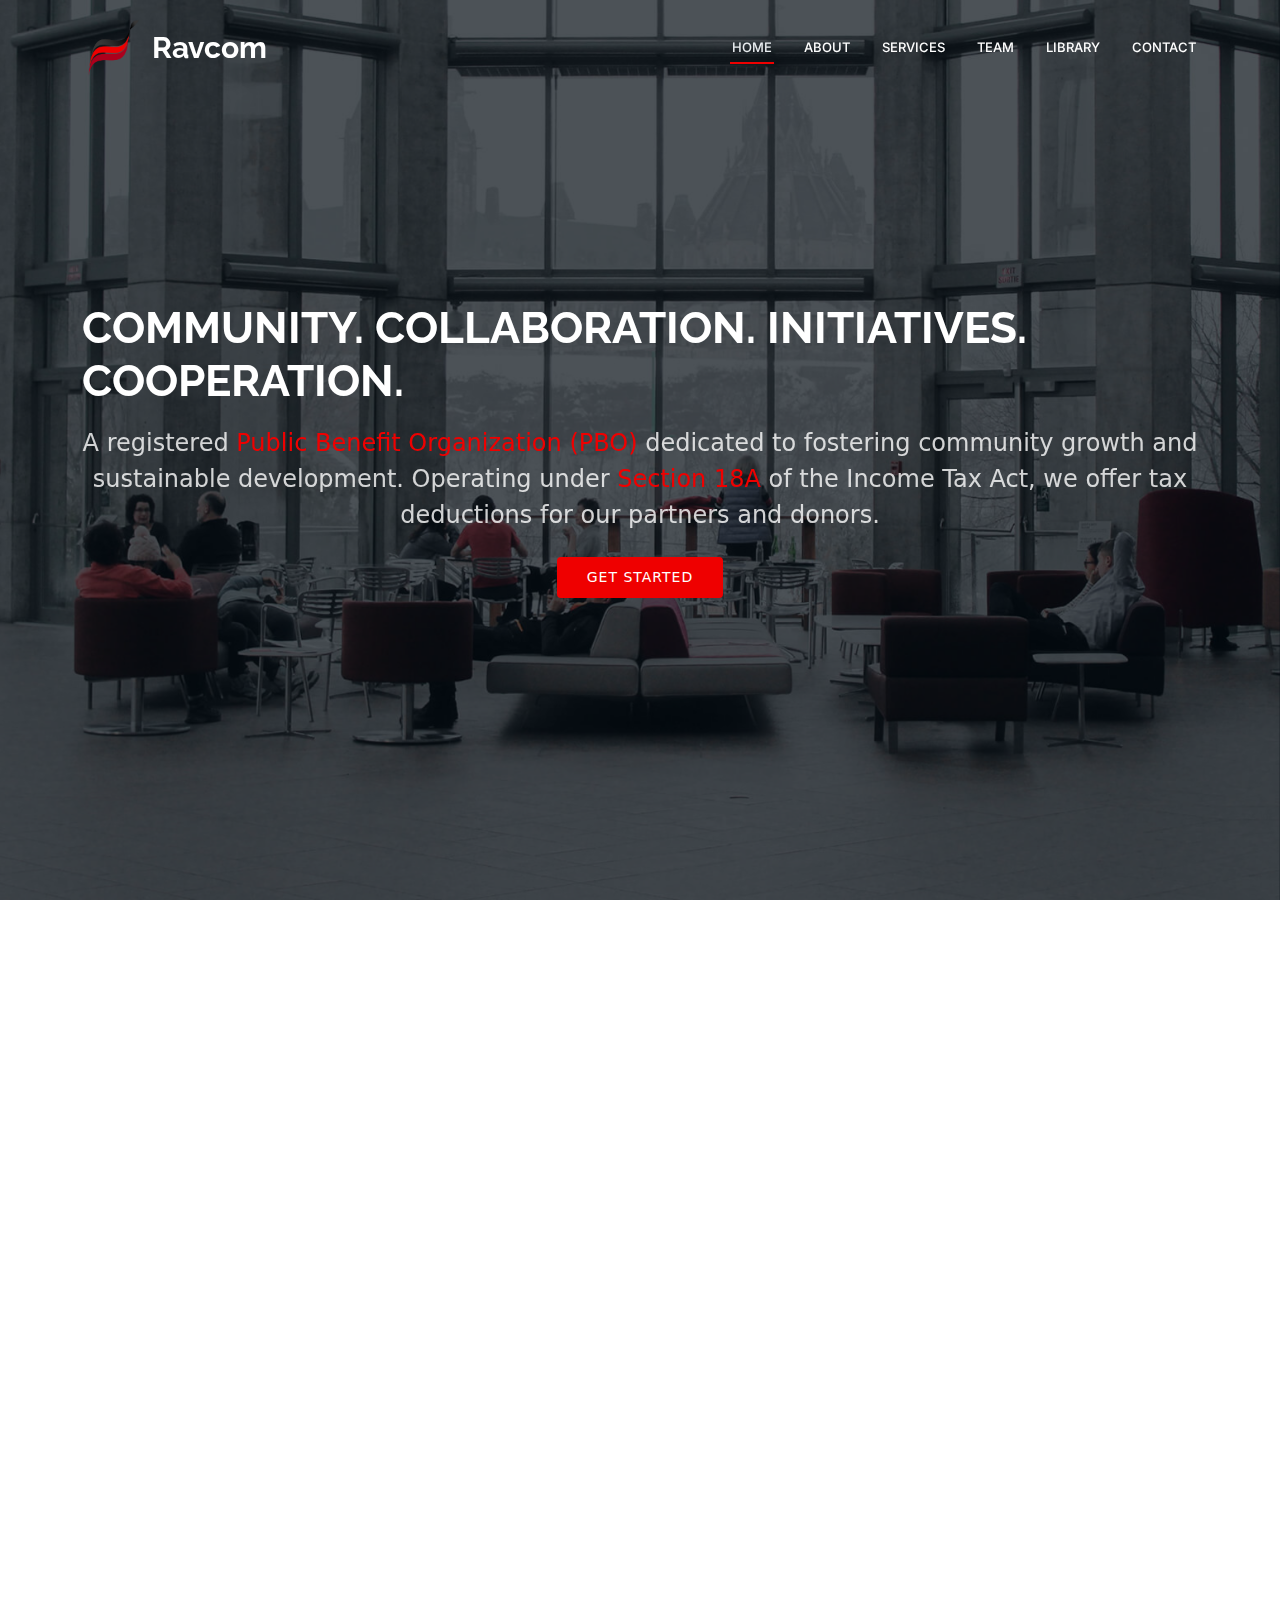
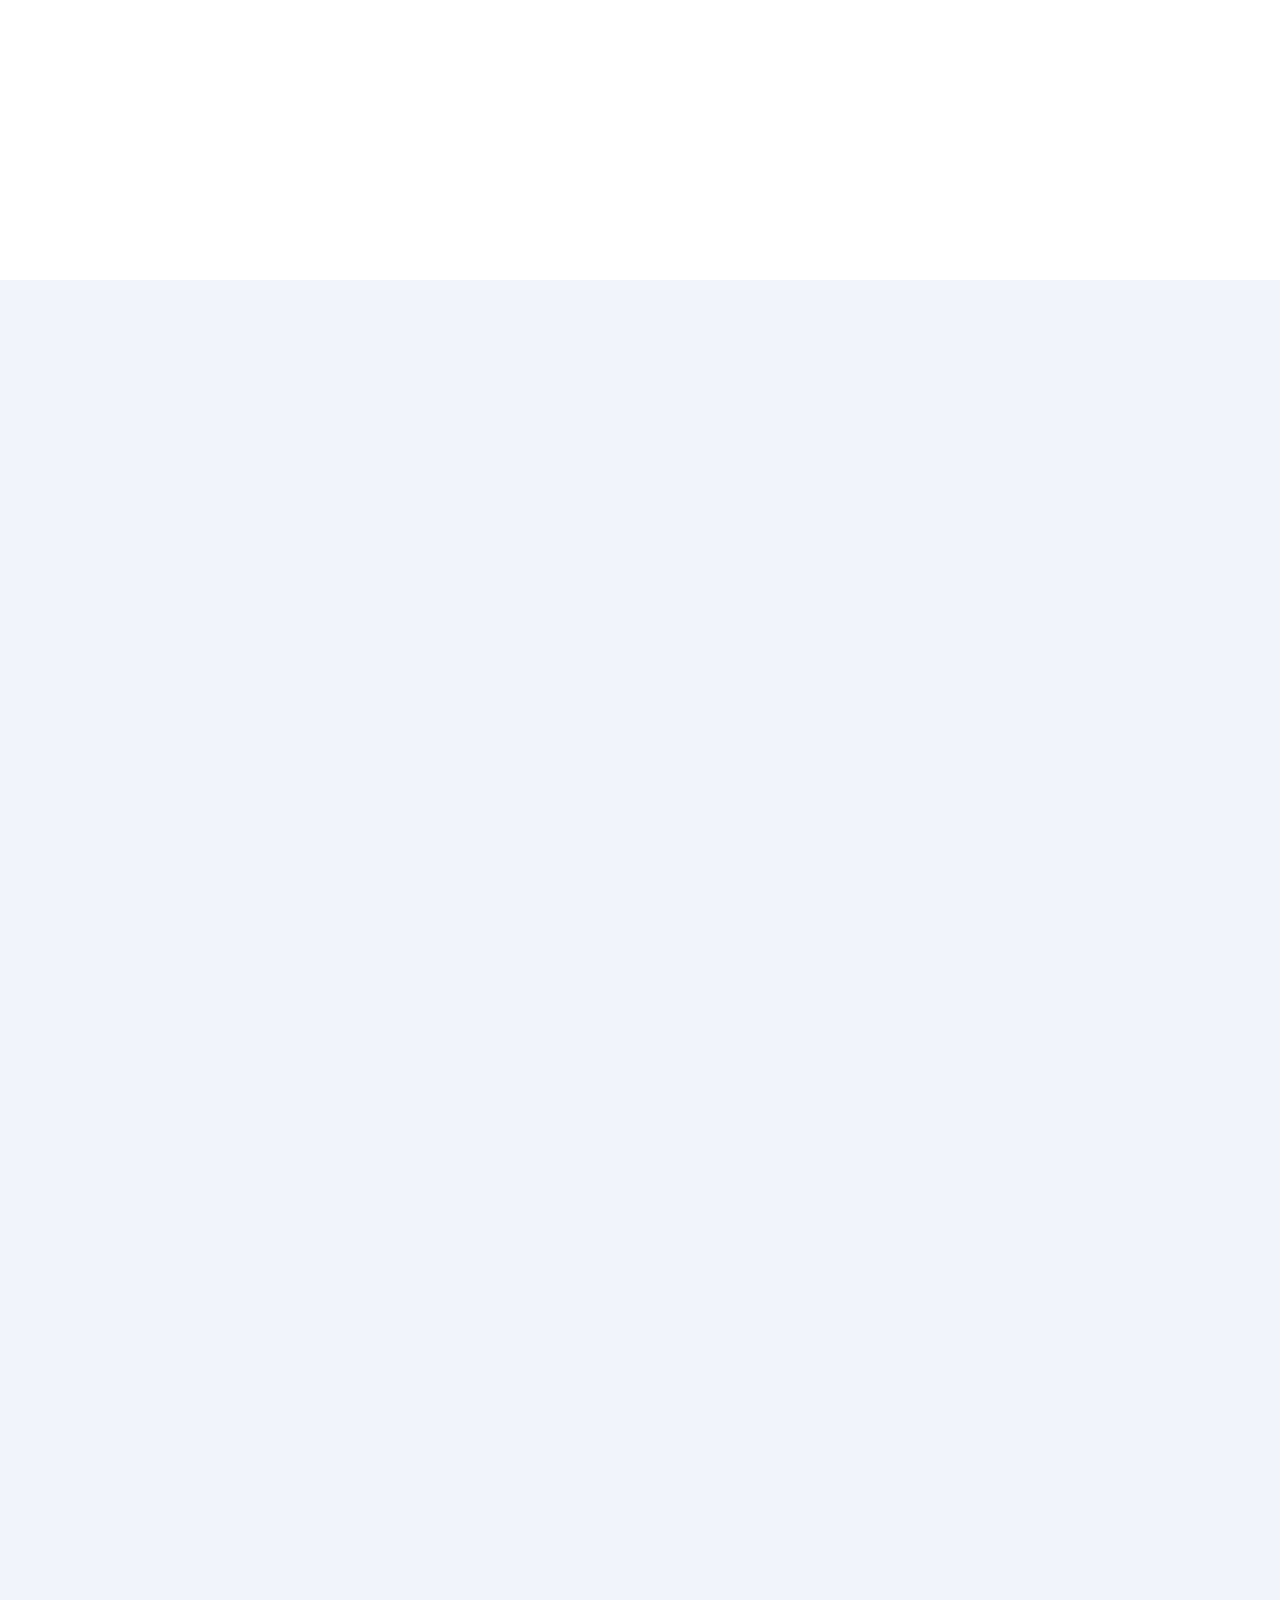
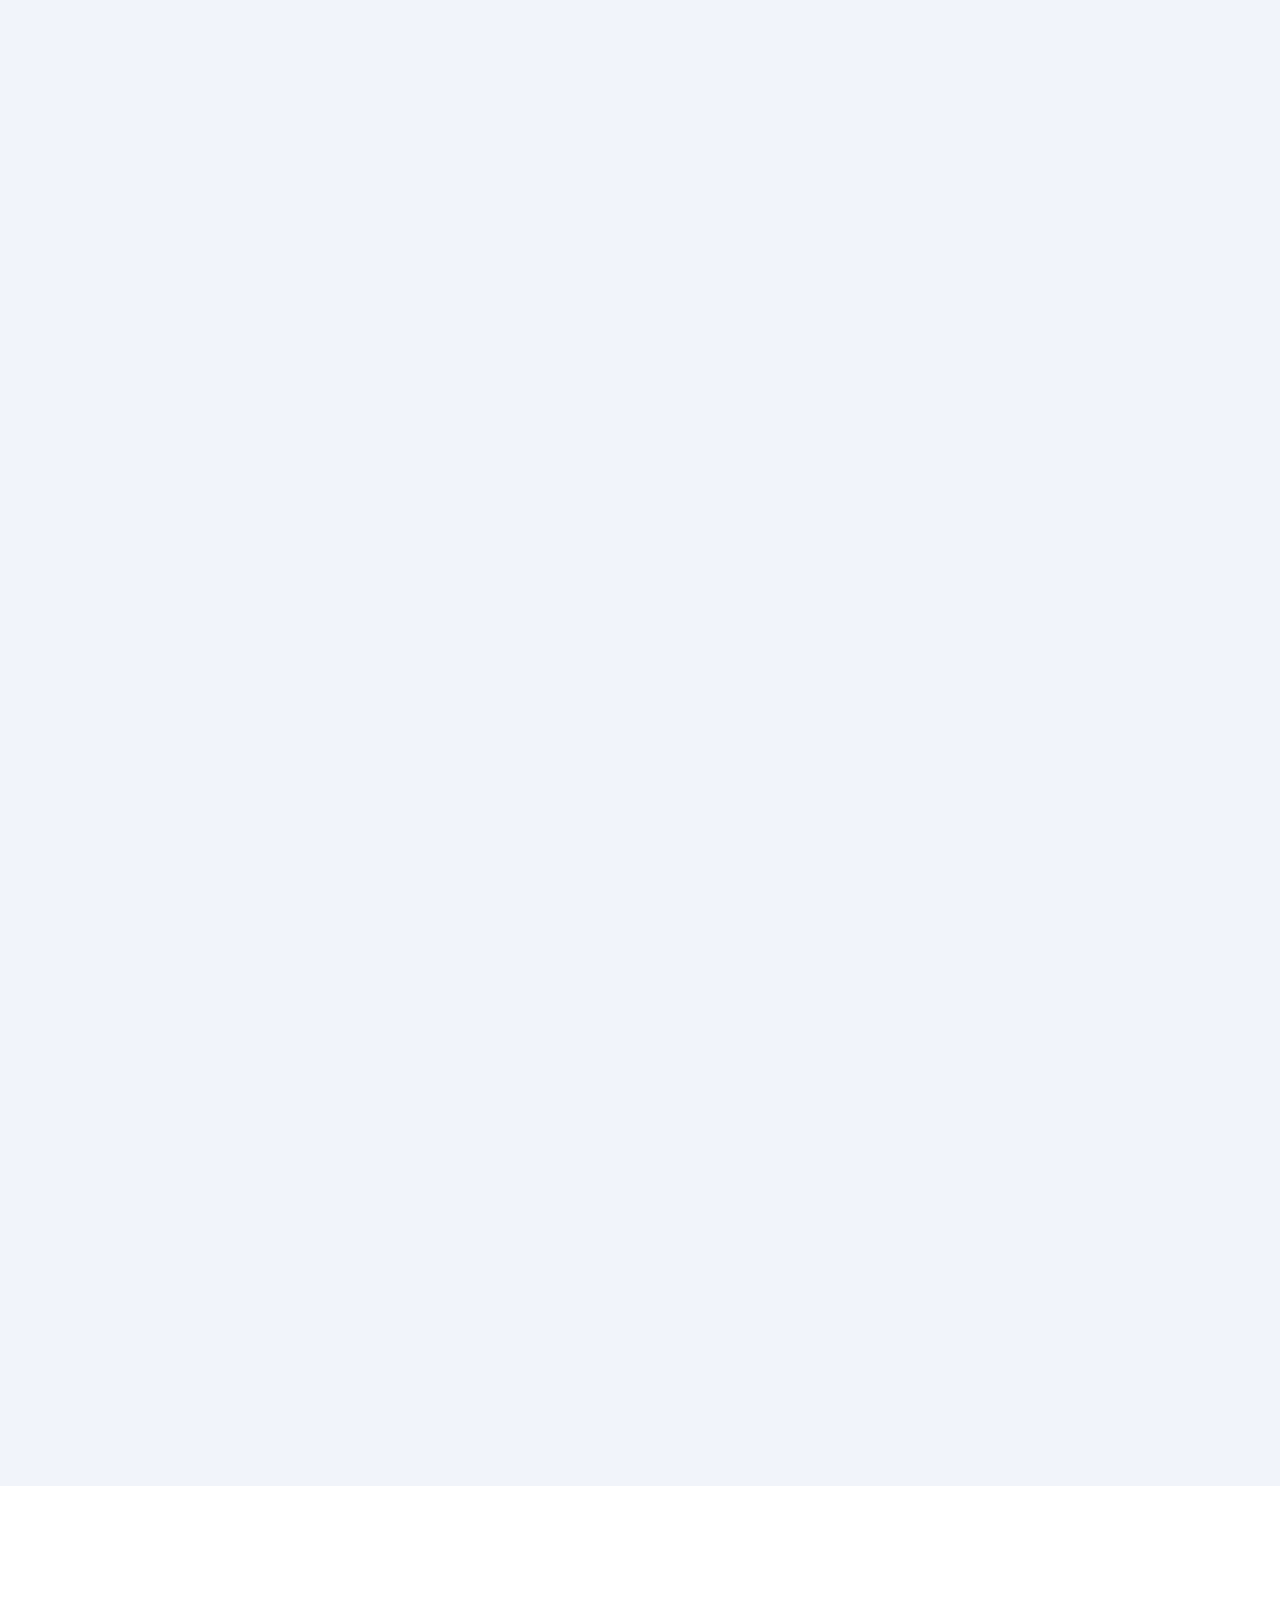
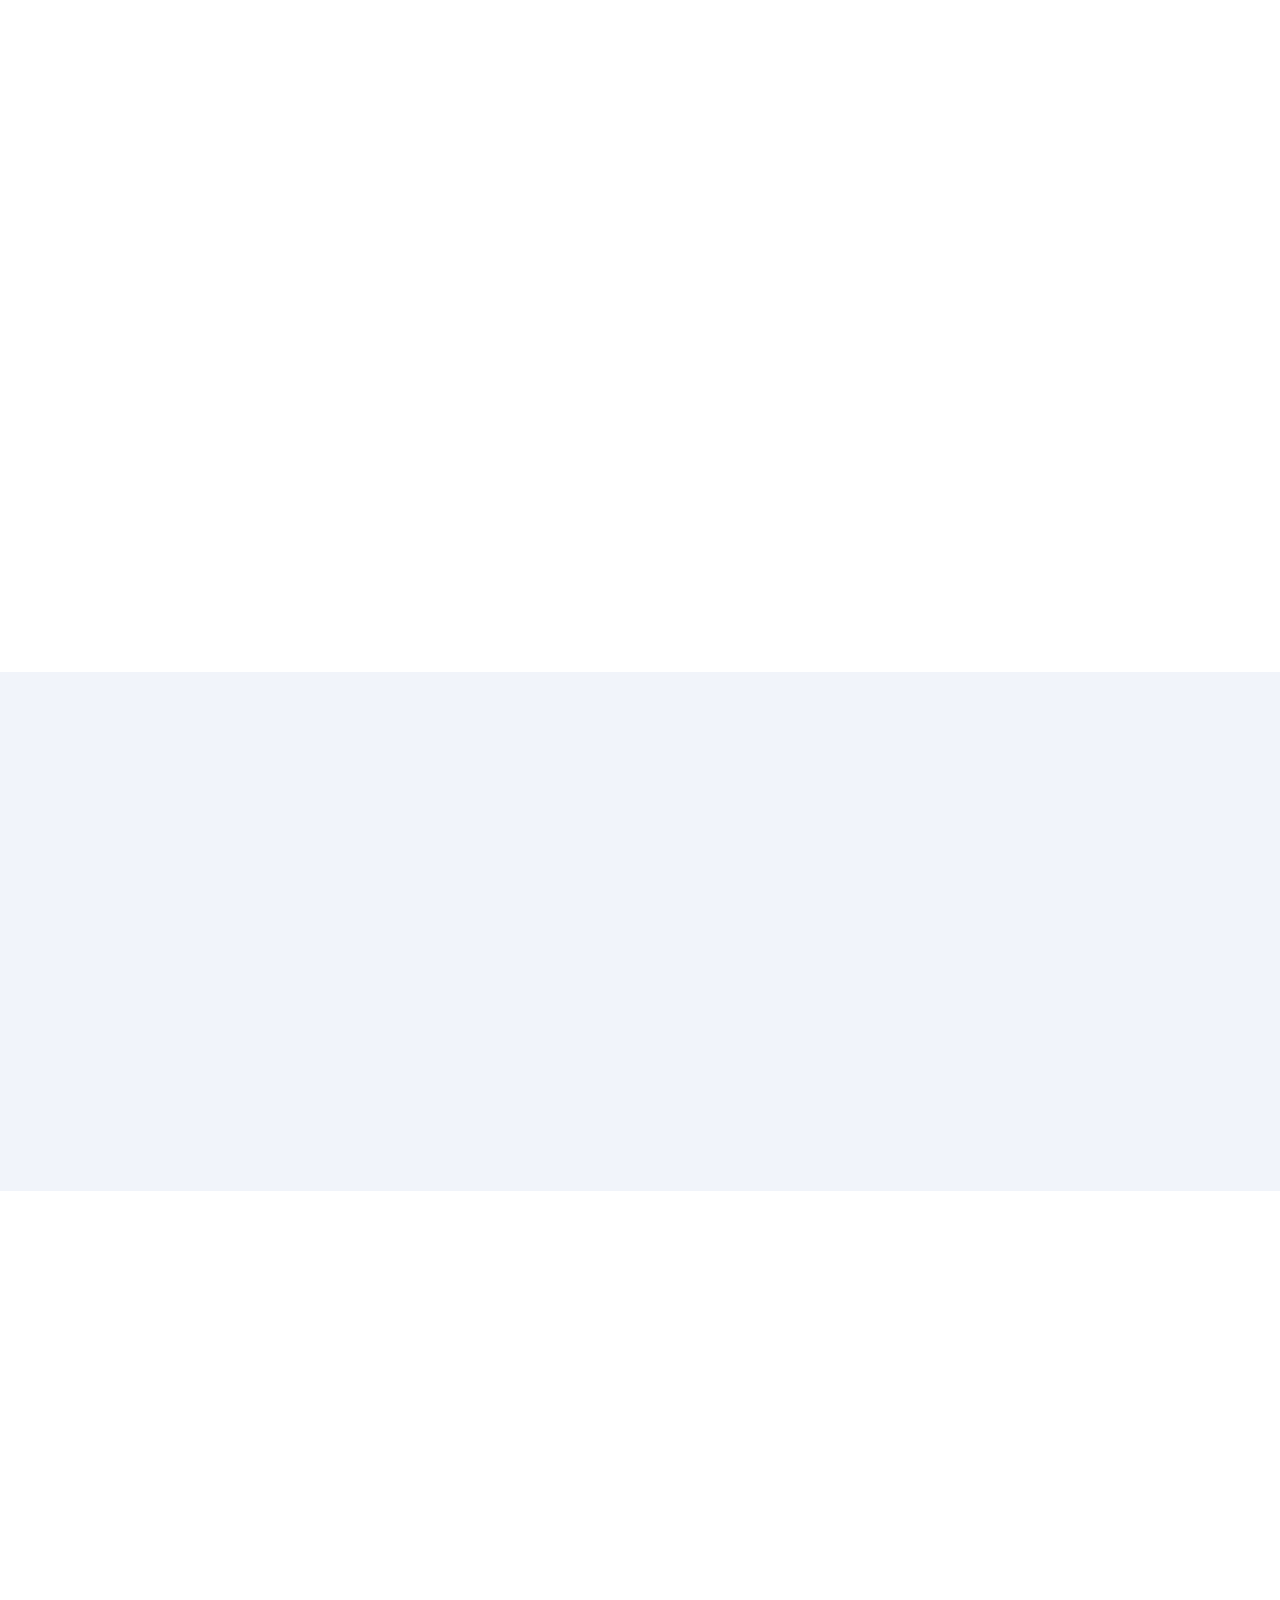
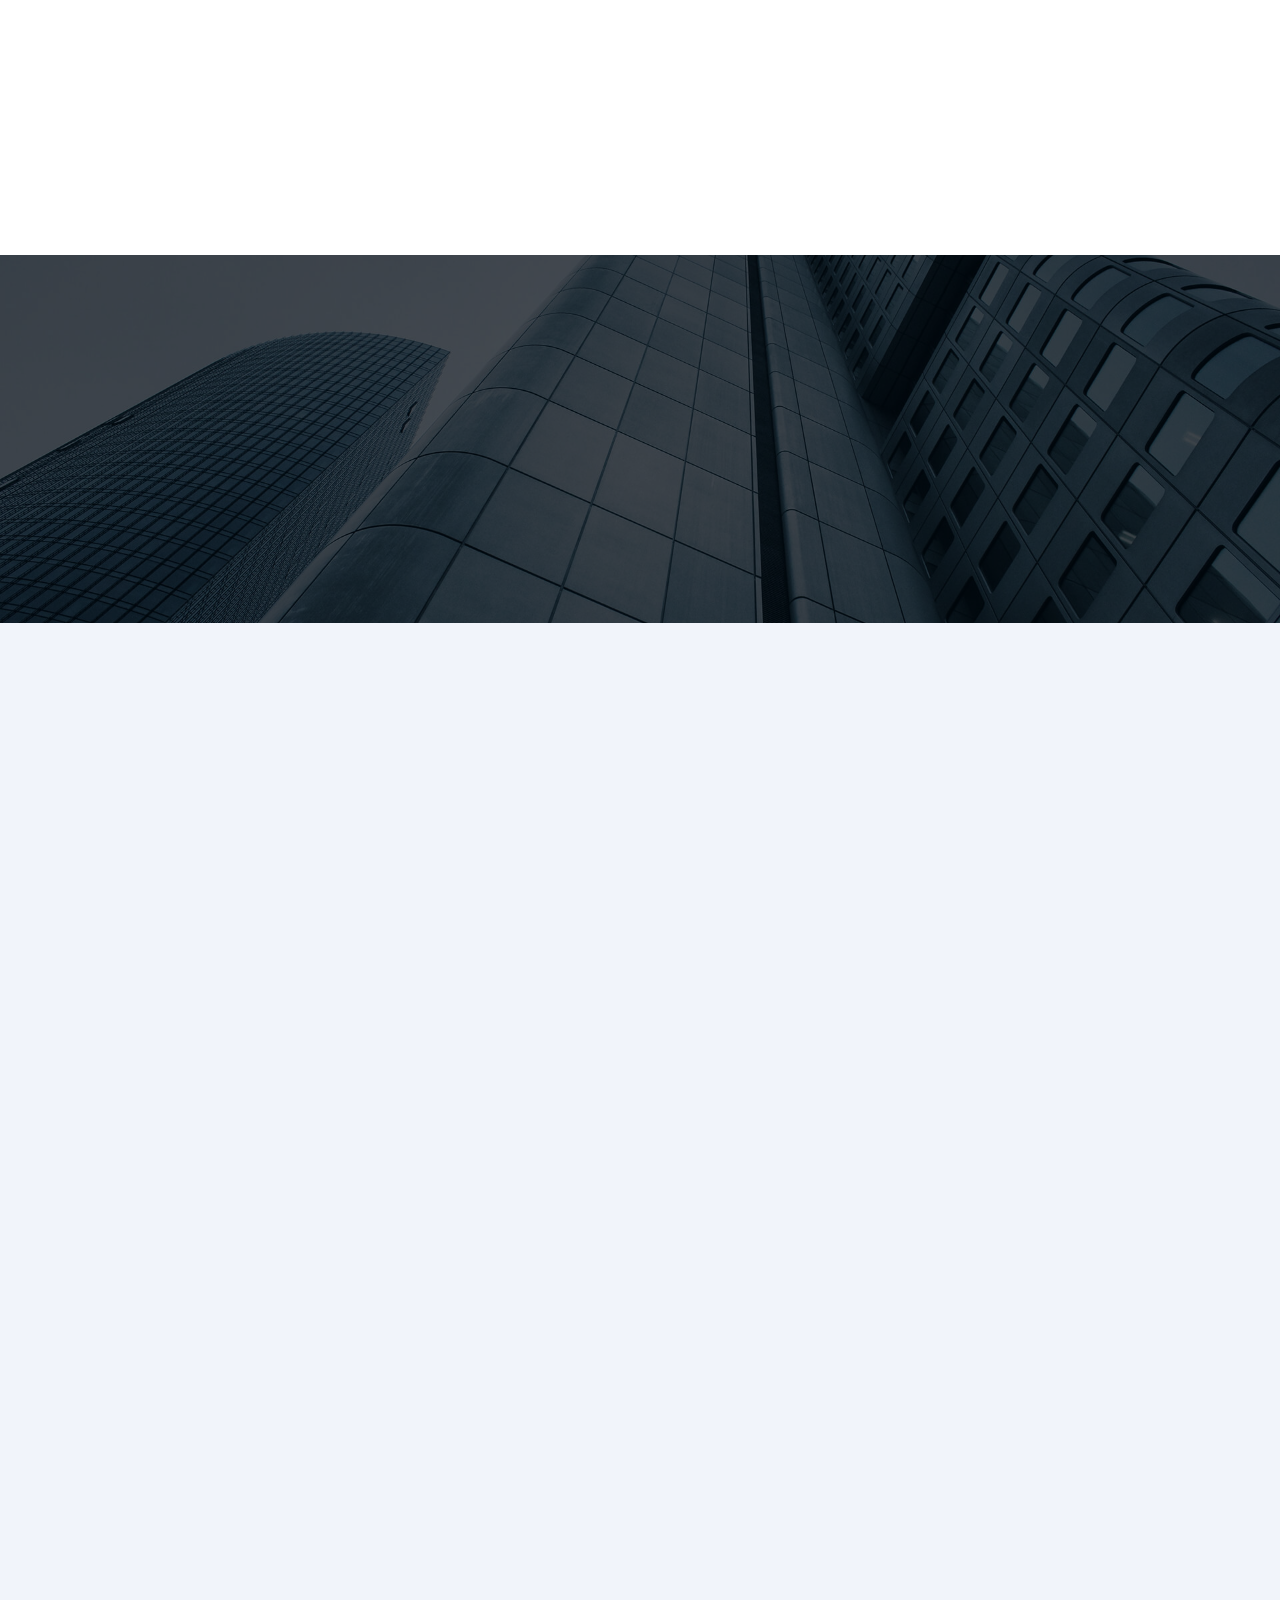
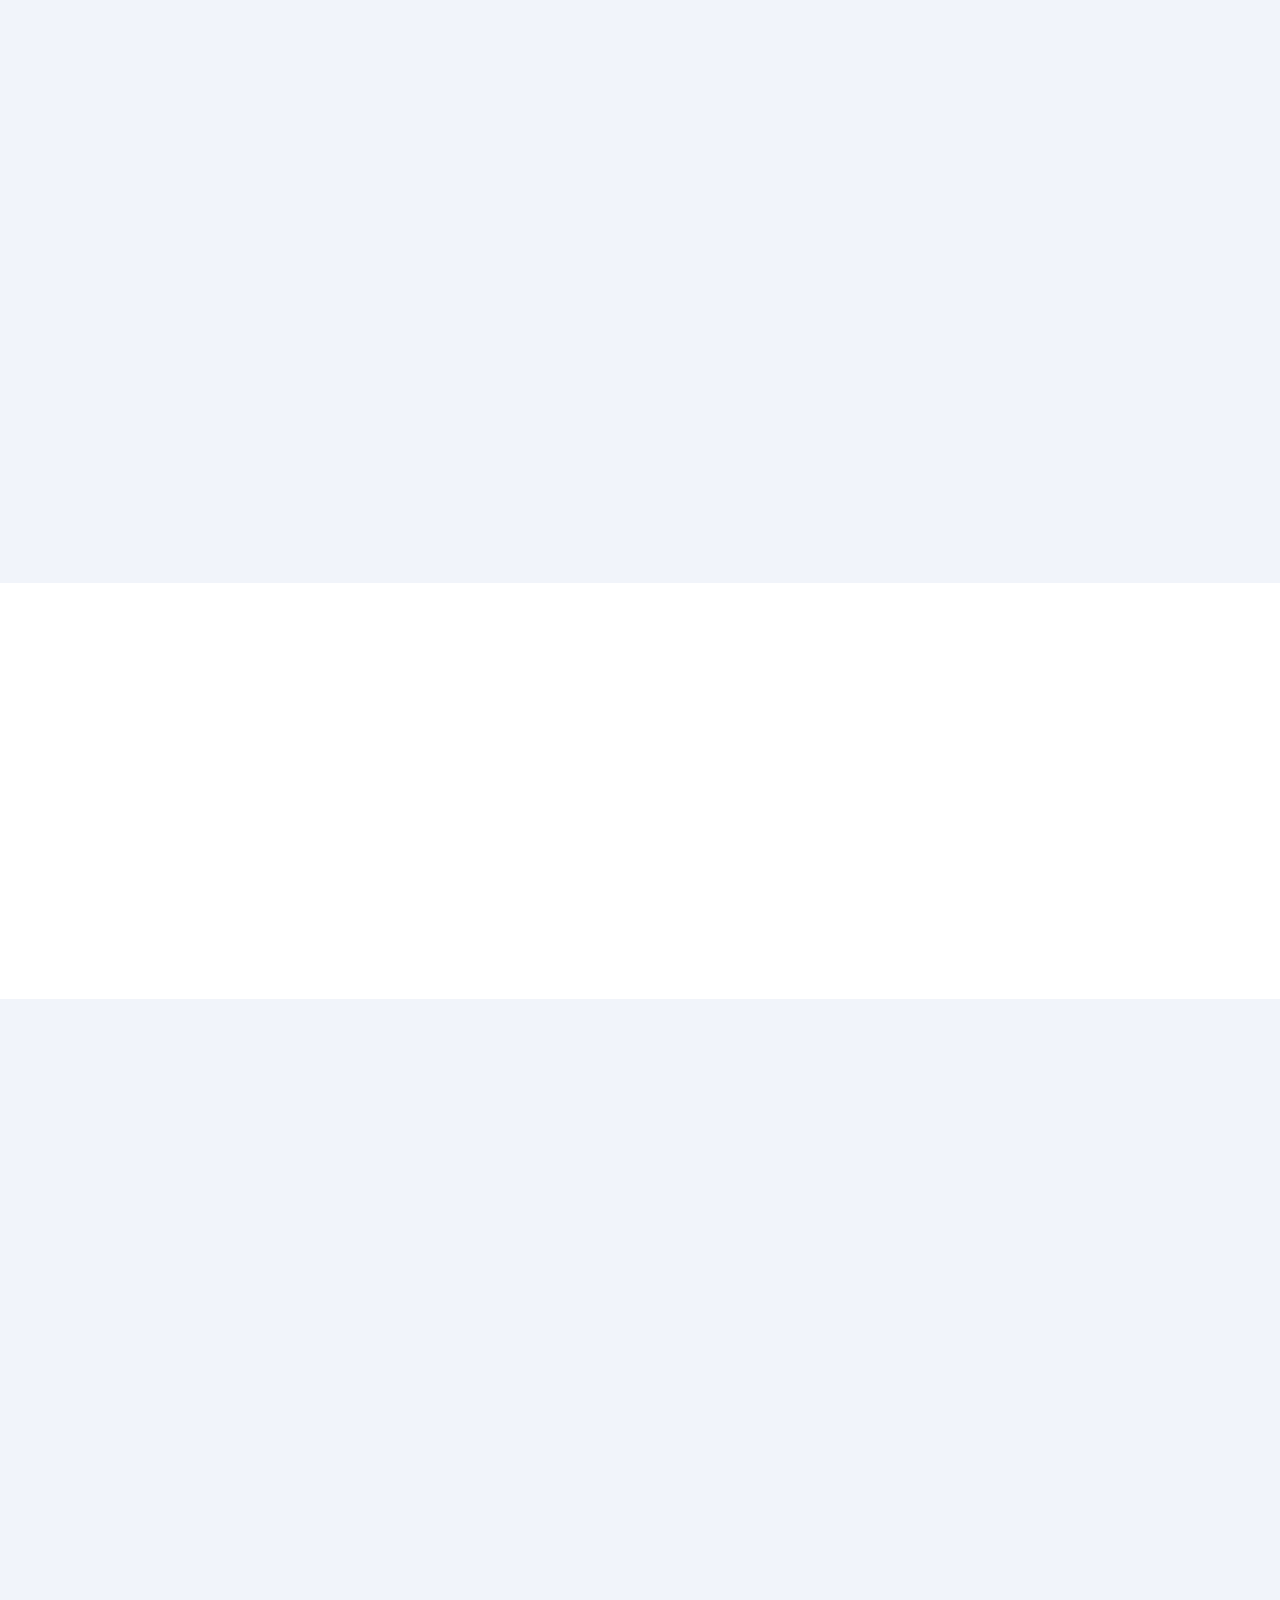
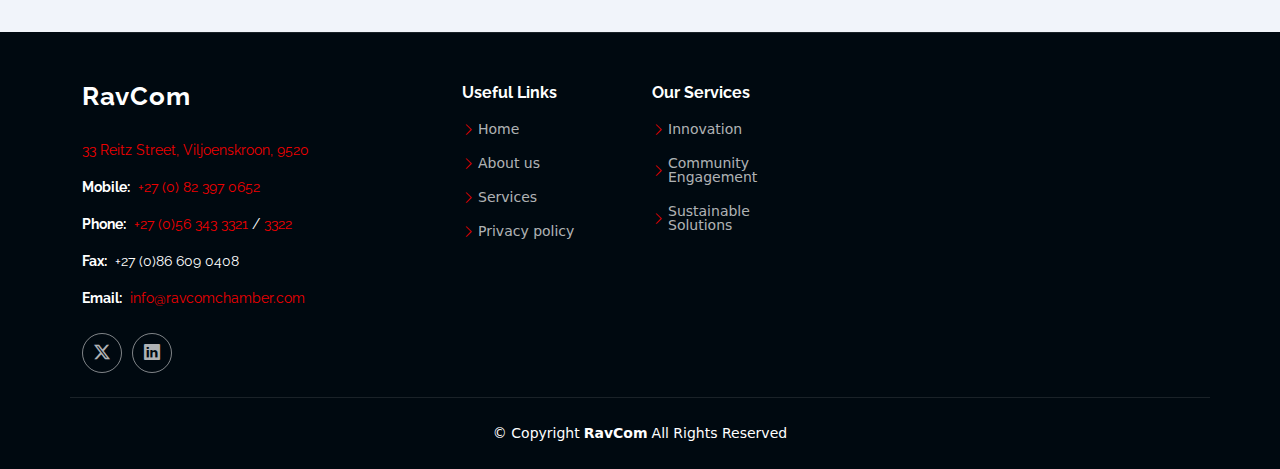
<file: index.html>
<!doctype html>
<html lang="en" data-beasties-container>
<head>
  <meta charset="utf-8">
  <title>RavCom Community Council | Community Development South Africa</title>
  <meta name="description" content="RavCom Community Council provides community development and municipal assistance across South Africa. Empowering local communities through sustainable solutions.">
  <meta name="keywords" content="RavCom Community Council, community development South Africa, municipal assistance, sustainable development, South African communities, technology innovation, social impact">
  <meta name="author" content="RavCom Community Council">
  <meta name="robots" content="index, follow">
  <base href="/">
  <meta name="viewport" content="width=device-width, initial-scale=1">
  
  <!-- Open Graph Meta Tags -->
  <meta property="og:type" content="website">
  <meta property="og:title" content="RavCom Community Council | Community Development South Africa">
  <meta property="og:description" content="RavCom Community Council provides community development, municipal assistance, and sustainable solutions across South Africa. Empowering communities through innovation.">
  <meta property="og:url" content="https://ravcomchamber.com/">
  <meta property="og:site_name" content="RavCom Community Council">
  <meta property="og:locale" content="en_ZA">
  
  <!-- Twitter Card Meta Tags -->
  <meta name="twitter:card" content="summary_large_image">
  <meta name="twitter:title" content="RavCom Community Council | Community Development South Africa">
  <meta name="twitter:description" content="RavCom Community Council provides community development, municipal assistance, and sustainable solutions across South Africa.">
  
  <!-- Favicon and Icons -->
  <link rel="icon" type="image/x-icon" href="assets/img/favicon.ico">
  <link rel="apple-touch-icon" href="assets/img/apple-touch-icon.png">
  <link rel="canonical" href="https://ravcomchamber.com/">
  
  <!-- Fonts with preload for performance -->
  <link rel="preload" href="https://fonts.googleapis.com/css2?family=Roboto:wght@400;700&amp;family=Raleway:wght@400;700&amp;family=Inter:wght@400;700&amp;display=swap" as="style" onload="this.onload=null;this.rel='stylesheet'">
  <noscript><link href="https://fonts.googleapis.com/css2?family=Roboto:wght@400;700&family=Raleway:wght@400;700&family=Inter:wght@400;700&display=swap" rel="stylesheet"></noscript>
  
  <!-- Structured Data for AI Search Agents -->
  <script type="application/ld+json">
  {
    "@context": "https://schema.org",
    "@type": "Organization",
    "name": "RavCom Community Council",
    "alternateName": "RavCom",
    "description": "Community development and municipal assistance organization in South Africa providing sustainable solutions, infrastructure regeneration, and local community empowerment since 2016",
    "url": "https://ravcomchamber.com/",
    "logo": "https://ravcomchamber.com/assets/img/logo.png",
    "address": {
      "@type": "PostalAddress",
      "addressCountry": "ZA",
      "addressRegion": "Free State",
      "addressLocality": "Moqhaka Local Municipality"
    },
    "sameAs": [],
    "founder": {
      "@type": "Person",
      "name": "RavCom Community Council Team"
    },
    "foundingDate": "2016",
    "areaServed": [
      {
        "@type": "Country",
        "name": "South Africa"
      },
      {
        "@type": "Place",
        "name": "Free State Province"
      },
      {
        "@type": "Place", 
        "name": "Moqhaka Local Municipality"
      }
    ],
    "knowsAbout": [
      "Community Development South Africa",
      "Municipal Assistance Programs",
      "Sustainable Infrastructure Development",
      "Small Town Infrastructure Regeneration",
      "Water Infrastructure Restoration",
      "Public-Private Partnerships",
      "Section 18A Tax Benefits",
      "Local Government Capacity Building",
      "Drought Response Solutions",
      "Community Empowerment Initiatives"
    ],
    "serviceType": [
      "Community Development Services",
      "Municipal Infrastructure Support",
      "Sustainable Development Solutions",
      "Community Engagement Programs",
      "Infrastructure Regeneration Projects"
    ],
    "hasOfferCatalog": {
      "@type": "OfferCatalog",
      "name": "Community Development Services",
      "itemListElement": [
        {
          "@type": "Offer",
          "itemOffered": {
            "@type": "Service",
            "name": "Municipal Infrastructure Development",
            "description": "Water infrastructure restoration and municipal capacity building"
          }
        },
        {
          "@type": "Offer", 
          "itemOffered": {
            "@type": "Service",
            "name": "Community Engagement Programs",
            "description": "Bottom-up development approach with local community involvement"
          }
        },
        {
          "@type": "Offer",
          "itemOffered": {
            "@type": "Service", 
            "name": "Sustainable Development Solutions",
            "description": "Environmental sustainability and regenerative community projects"
          }
        }
      ]
    },
    "keywords": "RavCom Community Council, community development South Africa, municipal assistance, sustainable development, infrastructure regeneration, Moqhaka municipality, Free State development, water infrastructure, drought response, small town regeneration, STIR initiative, public private partnerships, Section 18A, community empowerment, local government support, South African NGO"
  }
  </script>
  <!-- Google Analytics (replace GA_MEASUREMENT_ID with your actual ID) -->
  <script async src="https://www.googletagmanager.com/gtag/js?id=G-C6S9Z23ZJV"></script>
  <script>
    window.dataLayer = window.dataLayer || [];
    function gtag(){dataLayer.push(arguments);}
    gtag('js', new Date());
    gtag('config', 'G-C6S9Z23ZJV');
  </script>

  <script>
    // GitHub Pages routing fix
    (function() {
      var redirect = sessionStorage.redirect;
      delete sessionStorage.redirect;
      if (redirect && redirect !== location.href) {
        history.replaceState(null, null, redirect);
      }
    })();
  </script>
<style>:root{--default-font:"Roboto", system-ui, -apple-system, "Segoe UI", Roboto, "Helvetica Neue", Arial, "Noto Sans", "Liberation Sans", sans-serif, "Apple Color Emoji", "Segoe UI Emoji", "Segoe UI Symbol", "Noto Color Emoji";--heading-font:"Raleway", sans-serif;--nav-font:"Inter", sans-serif}:root{--background-color:#ffffff;--default-color:#444444;--heading-color:#273d4e;--accent-color:#ef0000;--surface-color:#ffffff;--contrast-color:#ffffff}:root{--nav-color:#e5eaee;--nav-hover-color:#ef0000;--nav-mobile-background-color:#ffffff;--nav-dropdown-background-color:#ffffff;--nav-dropdown-color:#444444;--nav-dropdown-hover-color:#ef0000}:root{scroll-behavior:smooth}body{color:var(--default-color);background-color:var(--background-color);font-family:var(--default-font)}:root{--bs-blue:#0d6efd;--bs-indigo:#6610f2;--bs-purple:#6f42c1;--bs-pink:#d63384;--bs-red:#dc3545;--bs-orange:#fd7e14;--bs-yellow:#ffc107;--bs-green:#198754;--bs-teal:#20c997;--bs-cyan:#0dcaf0;--bs-black:#000;--bs-white:#fff;--bs-gray:#6c757d;--bs-gray-dark:#343a40;--bs-gray-100:#f8f9fa;--bs-gray-200:#e9ecef;--bs-gray-300:#dee2e6;--bs-gray-400:#ced4da;--bs-gray-500:#adb5bd;--bs-gray-600:#6c757d;--bs-gray-700:#495057;--bs-gray-800:#343a40;--bs-gray-900:#212529;--bs-primary:#ef0000;--bs-secondary:#6c757d;--bs-success:#198754;--bs-info:#0dcaf0;--bs-warning:#ffc107;--bs-danger:#dc3545;--bs-light:#f8f9fa;--bs-dark:#212529;--bs-primary-rgb:239, 0, 0;--bs-secondary-rgb:108, 117, 125;--bs-success-rgb:25, 135, 84;--bs-info-rgb:13, 202, 240;--bs-warning-rgb:255, 193, 7;--bs-danger-rgb:220, 53, 69;--bs-light-rgb:248, 249, 250;--bs-dark-rgb:33, 37, 41;--bs-primary-text-emphasis:rgb(95.6, 0, 0);--bs-secondary-text-emphasis:rgb(43.2, 46.8, 50);--bs-success-text-emphasis:rgb(10, 54, 33.6);--bs-info-text-emphasis:rgb(5.2, 80.8, 96);--bs-warning-text-emphasis:rgb(102, 77.2, 2.8);--bs-danger-text-emphasis:rgb(88, 21.2, 27.6);--bs-light-text-emphasis:#495057;--bs-dark-text-emphasis:#495057;--bs-primary-bg-subtle:rgb(251.8, 204, 204);--bs-secondary-bg-subtle:rgb(225.6, 227.4, 229);--bs-success-bg-subtle:rgb(209, 231, 220.8);--bs-info-bg-subtle:rgb(206.6, 244.4, 252);--bs-warning-bg-subtle:rgb(255, 242.6, 205.4);--bs-danger-bg-subtle:rgb(248, 214.6, 217.8);--bs-light-bg-subtle:rgb(251.5, 252, 252.5);--bs-dark-bg-subtle:#ced4da;--bs-primary-border-subtle:rgb(248.6, 153, 153);--bs-secondary-border-subtle:rgb(196.2, 199.8, 203);--bs-success-border-subtle:rgb(163, 207, 186.6);--bs-info-border-subtle:rgb(158.2, 233.8, 249);--bs-warning-border-subtle:rgb(255, 230.2, 155.8);--bs-danger-border-subtle:rgb(241, 174.2, 180.6);--bs-light-border-subtle:#e9ecef;--bs-dark-border-subtle:#adb5bd;--bs-white-rgb:255, 255, 255;--bs-black-rgb:0, 0, 0;--bs-font-sans-serif:system-ui, -apple-system, "Segoe UI", Roboto, "Helvetica Neue", "Noto Sans", "Liberation Sans", Arial, sans-serif, "Apple Color Emoji", "Segoe UI Emoji", "Segoe UI Symbol", "Noto Color Emoji";--bs-font-monospace:SFMono-Regular, Menlo, Monaco, Consolas, "Liberation Mono", "Courier New", monospace;--bs-gradient:linear-gradient(180deg, rgba(255, 255, 255, .15), rgba(255, 255, 255, 0));--bs-body-font-family:var(--bs-font-sans-serif);--bs-body-font-size:1rem;--bs-body-font-weight:400;--bs-body-line-height:1.5;--bs-body-color:#212529;--bs-body-color-rgb:33, 37, 41;--bs-body-bg:#fff;--bs-body-bg-rgb:255, 255, 255;--bs-emphasis-color:#000;--bs-emphasis-color-rgb:0, 0, 0;--bs-secondary-color:rgba(33, 37, 41, .75);--bs-secondary-color-rgb:33, 37, 41;--bs-secondary-bg:#e9ecef;--bs-secondary-bg-rgb:233, 236, 239;--bs-tertiary-color:rgba(33, 37, 41, .5);--bs-tertiary-color-rgb:33, 37, 41;--bs-tertiary-bg:#f8f9fa;--bs-tertiary-bg-rgb:248, 249, 250;--bs-heading-color:inherit;--bs-link-color:#ef0000;--bs-link-color-rgb:239, 0, 0;--bs-link-decoration:underline;--bs-link-hover-color:rgb(191.2, 0, 0);--bs-link-hover-color-rgb:191, 0, 0;--bs-code-color:#d63384;--bs-highlight-color:#212529;--bs-highlight-bg:rgb(255, 242.6, 205.4);--bs-border-width:1px;--bs-border-style:solid;--bs-border-color:#dee2e6;--bs-border-color-translucent:rgba(0, 0, 0, .175);--bs-border-radius:.375rem;--bs-border-radius-sm:.25rem;--bs-border-radius-lg:.5rem;--bs-border-radius-xl:1rem;--bs-border-radius-xxl:2rem;--bs-border-radius-2xl:var(--bs-border-radius-xxl);--bs-border-radius-pill:50rem;--bs-box-shadow:0 .5rem 1rem rgba(0, 0, 0, .15);--bs-box-shadow-sm:0 .125rem .25rem rgba(0, 0, 0, .075);--bs-box-shadow-lg:0 1rem 3rem rgba(0, 0, 0, .175);--bs-box-shadow-inset:inset 0 1px 2px rgba(0, 0, 0, .075);--bs-focus-ring-width:.25rem;--bs-focus-ring-opacity:.25;--bs-focus-ring-color:rgba(239, 0, 0, .25);--bs-form-valid-color:#198754;--bs-form-valid-border-color:#198754;--bs-form-invalid-color:#dc3545;--bs-form-invalid-border-color:#dc3545}*,*:before,*:after{box-sizing:border-box}@media (prefers-reduced-motion: no-preference){:root{scroll-behavior:smooth}}body{margin:0;font-family:var(--bs-body-font-family);font-size:var(--bs-body-font-size);font-weight:var(--bs-body-font-weight);line-height:var(--bs-body-line-height);color:var(--bs-body-color);text-align:var(--bs-body-text-align);background-color:var(--bs-body-bg);-webkit-text-size-adjust:100%;-webkit-tap-highlight-color:rgba(0,0,0,0)}:root{--bs-breakpoint-xs:0;--bs-breakpoint-sm:576px;--bs-breakpoint-md:768px;--bs-breakpoint-lg:992px;--bs-breakpoint-xl:1200px;--bs-breakpoint-xxl:1400px}:root{--bs-btn-close-filter: }:root{--bs-carousel-indicator-active-bg:#fff;--bs-carousel-caption-color:#fff;--bs-carousel-control-icon-filter: }</style><link rel="stylesheet" href="styles-H2RM2XJV.css" media="print" onload="this.media='all'"><noscript><link rel="stylesheet" href="styles-H2RM2XJV.css"></noscript></head>
<body>
  <app-root></app-root>
<script src="polyfills-R24IRTYI.js" type="module"></script><script src="scripts-YDDP3KKH.js" defer></script><script src="main-AJPJE46V.js" type="module"></script></body>
</html>
</file>
<file: styles-H2RM2XJV.css>
@charset "UTF-8";[data-aos][data-aos][data-aos-duration="50"],body[data-aos-duration="50"] [data-aos]{transition-duration:50ms}[data-aos][data-aos][data-aos-delay="50"],body[data-aos-delay="50"] [data-aos]{transition-delay:0}[data-aos][data-aos][data-aos-delay="50"].aos-animate,body[data-aos-delay="50"] [data-aos].aos-animate{transition-delay:50ms}[data-aos][data-aos][data-aos-duration="100"],body[data-aos-duration="100"] [data-aos]{transition-duration:.1s}[data-aos][data-aos][data-aos-delay="100"],body[data-aos-delay="100"] [data-aos]{transition-delay:0}[data-aos][data-aos][data-aos-delay="100"].aos-animate,body[data-aos-delay="100"] [data-aos].aos-animate{transition-delay:.1s}[data-aos][data-aos][data-aos-duration="150"],body[data-aos-duration="150"] [data-aos]{transition-duration:.15s}[data-aos][data-aos][data-aos-delay="150"],body[data-aos-delay="150"] [data-aos]{transition-delay:0}[data-aos][data-aos][data-aos-delay="150"].aos-animate,body[data-aos-delay="150"] [data-aos].aos-animate{transition-delay:.15s}[data-aos][data-aos][data-aos-duration="200"],body[data-aos-duration="200"] [data-aos]{transition-duration:.2s}[data-aos][data-aos][data-aos-delay="200"],body[data-aos-delay="200"] [data-aos]{transition-delay:0}[data-aos][data-aos][data-aos-delay="200"].aos-animate,body[data-aos-delay="200"] [data-aos].aos-animate{transition-delay:.2s}[data-aos][data-aos][data-aos-duration="250"],body[data-aos-duration="250"] [data-aos]{transition-duration:.25s}[data-aos][data-aos][data-aos-delay="250"],body[data-aos-delay="250"] [data-aos]{transition-delay:0}[data-aos][data-aos][data-aos-delay="250"].aos-animate,body[data-aos-delay="250"] [data-aos].aos-animate{transition-delay:.25s}[data-aos][data-aos][data-aos-duration="300"],body[data-aos-duration="300"] [data-aos]{transition-duration:.3s}[data-aos][data-aos][data-aos-delay="300"],body[data-aos-delay="300"] [data-aos]{transition-delay:0}[data-aos][data-aos][data-aos-delay="300"].aos-animate,body[data-aos-delay="300"] [data-aos].aos-animate{transition-delay:.3s}[data-aos][data-aos][data-aos-duration="350"],body[data-aos-duration="350"] [data-aos]{transition-duration:.35s}[data-aos][data-aos][data-aos-delay="350"],body[data-aos-delay="350"] [data-aos]{transition-delay:0}[data-aos][data-aos][data-aos-delay="350"].aos-animate,body[data-aos-delay="350"] [data-aos].aos-animate{transition-delay:.35s}[data-aos][data-aos][data-aos-duration="400"],body[data-aos-duration="400"] [data-aos]{transition-duration:.4s}[data-aos][data-aos][data-aos-delay="400"],body[data-aos-delay="400"] [data-aos]{transition-delay:0}[data-aos][data-aos][data-aos-delay="400"].aos-animate,body[data-aos-delay="400"] [data-aos].aos-animate{transition-delay:.4s}[data-aos][data-aos][data-aos-duration="450"],body[data-aos-duration="450"] [data-aos]{transition-duration:.45s}[data-aos][data-aos][data-aos-delay="450"],body[data-aos-delay="450"] [data-aos]{transition-delay:0}[data-aos][data-aos][data-aos-delay="450"].aos-animate,body[data-aos-delay="450"] [data-aos].aos-animate{transition-delay:.45s}[data-aos][data-aos][data-aos-duration="500"],body[data-aos-duration="500"] [data-aos]{transition-duration:.5s}[data-aos][data-aos][data-aos-delay="500"],body[data-aos-delay="500"] [data-aos]{transition-delay:0}[data-aos][data-aos][data-aos-delay="500"].aos-animate,body[data-aos-delay="500"] [data-aos].aos-animate{transition-delay:.5s}[data-aos][data-aos][data-aos-duration="550"],body[data-aos-duration="550"] [data-aos]{transition-duration:.55s}[data-aos][data-aos][data-aos-delay="550"],body[data-aos-delay="550"] [data-aos]{transition-delay:0}[data-aos][data-aos][data-aos-delay="550"].aos-animate,body[data-aos-delay="550"] [data-aos].aos-animate{transition-delay:.55s}[data-aos][data-aos][data-aos-duration="600"],body[data-aos-duration="600"] [data-aos]{transition-duration:.6s}[data-aos][data-aos][data-aos-delay="600"],body[data-aos-delay="600"] [data-aos]{transition-delay:0}[data-aos][data-aos][data-aos-delay="600"].aos-animate,body[data-aos-delay="600"] [data-aos].aos-animate{transition-delay:.6s}[data-aos][data-aos][data-aos-duration="650"],body[data-aos-duration="650"] [data-aos]{transition-duration:.65s}[data-aos][data-aos][data-aos-delay="650"],body[data-aos-delay="650"] [data-aos]{transition-delay:0}[data-aos][data-aos][data-aos-delay="650"].aos-animate,body[data-aos-delay="650"] [data-aos].aos-animate{transition-delay:.65s}[data-aos][data-aos][data-aos-duration="700"],body[data-aos-duration="700"] [data-aos]{transition-duration:.7s}[data-aos][data-aos][data-aos-delay="700"],body[data-aos-delay="700"] [data-aos]{transition-delay:0}[data-aos][data-aos][data-aos-delay="700"].aos-animate,body[data-aos-delay="700"] [data-aos].aos-animate{transition-delay:.7s}[data-aos][data-aos][data-aos-duration="750"],body[data-aos-duration="750"] [data-aos]{transition-duration:.75s}[data-aos][data-aos][data-aos-delay="750"],body[data-aos-delay="750"] [data-aos]{transition-delay:0}[data-aos][data-aos][data-aos-delay="750"].aos-animate,body[data-aos-delay="750"] [data-aos].aos-animate{transition-delay:.75s}[data-aos][data-aos][data-aos-duration="800"],body[data-aos-duration="800"] [data-aos]{transition-duration:.8s}[data-aos][data-aos][data-aos-delay="800"],body[data-aos-delay="800"] [data-aos]{transition-delay:0}[data-aos][data-aos][data-aos-delay="800"].aos-animate,body[data-aos-delay="800"] [data-aos].aos-animate{transition-delay:.8s}[data-aos][data-aos][data-aos-duration="850"],body[data-aos-duration="850"] [data-aos]{transition-duration:.85s}[data-aos][data-aos][data-aos-delay="850"],body[data-aos-delay="850"] [data-aos]{transition-delay:0}[data-aos][data-aos][data-aos-delay="850"].aos-animate,body[data-aos-delay="850"] [data-aos].aos-animate{transition-delay:.85s}[data-aos][data-aos][data-aos-duration="900"],body[data-aos-duration="900"] [data-aos]{transition-duration:.9s}[data-aos][data-aos][data-aos-delay="900"],body[data-aos-delay="900"] [data-aos]{transition-delay:0}[data-aos][data-aos][data-aos-delay="900"].aos-animate,body[data-aos-delay="900"] [data-aos].aos-animate{transition-delay:.9s}[data-aos][data-aos][data-aos-duration="950"],body[data-aos-duration="950"] [data-aos]{transition-duration:.95s}[data-aos][data-aos][data-aos-delay="950"],body[data-aos-delay="950"] [data-aos]{transition-delay:0}[data-aos][data-aos][data-aos-delay="950"].aos-animate,body[data-aos-delay="950"] [data-aos].aos-animate{transition-delay:.95s}[data-aos][data-aos][data-aos-duration="1000"],body[data-aos-duration="1000"] [data-aos]{transition-duration:1s}[data-aos][data-aos][data-aos-delay="1000"],body[data-aos-delay="1000"] [data-aos]{transition-delay:0}[data-aos][data-aos][data-aos-delay="1000"].aos-animate,body[data-aos-delay="1000"] [data-aos].aos-animate{transition-delay:1s}[data-aos][data-aos][data-aos-duration="1050"],body[data-aos-duration="1050"] [data-aos]{transition-duration:1.05s}[data-aos][data-aos][data-aos-delay="1050"],body[data-aos-delay="1050"] [data-aos]{transition-delay:0}[data-aos][data-aos][data-aos-delay="1050"].aos-animate,body[data-aos-delay="1050"] [data-aos].aos-animate{transition-delay:1.05s}[data-aos][data-aos][data-aos-duration="1100"],body[data-aos-duration="1100"] [data-aos]{transition-duration:1.1s}[data-aos][data-aos][data-aos-delay="1100"],body[data-aos-delay="1100"] [data-aos]{transition-delay:0}[data-aos][data-aos][data-aos-delay="1100"].aos-animate,body[data-aos-delay="1100"] [data-aos].aos-animate{transition-delay:1.1s}[data-aos][data-aos][data-aos-duration="1150"],body[data-aos-duration="1150"] [data-aos]{transition-duration:1.15s}[data-aos][data-aos][data-aos-delay="1150"],body[data-aos-delay="1150"] [data-aos]{transition-delay:0}[data-aos][data-aos][data-aos-delay="1150"].aos-animate,body[data-aos-delay="1150"] [data-aos].aos-animate{transition-delay:1.15s}[data-aos][data-aos][data-aos-duration="1200"],body[data-aos-duration="1200"] [data-aos]{transition-duration:1.2s}[data-aos][data-aos][data-aos-delay="1200"],body[data-aos-delay="1200"] [data-aos]{transition-delay:0}[data-aos][data-aos][data-aos-delay="1200"].aos-animate,body[data-aos-delay="1200"] [data-aos].aos-animate{transition-delay:1.2s}[data-aos][data-aos][data-aos-duration="1250"],body[data-aos-duration="1250"] [data-aos]{transition-duration:1.25s}[data-aos][data-aos][data-aos-delay="1250"],body[data-aos-delay="1250"] [data-aos]{transition-delay:0}[data-aos][data-aos][data-aos-delay="1250"].aos-animate,body[data-aos-delay="1250"] [data-aos].aos-animate{transition-delay:1.25s}[data-aos][data-aos][data-aos-duration="1300"],body[data-aos-duration="1300"] [data-aos]{transition-duration:1.3s}[data-aos][data-aos][data-aos-delay="1300"],body[data-aos-delay="1300"] [data-aos]{transition-delay:0}[data-aos][data-aos][data-aos-delay="1300"].aos-animate,body[data-aos-delay="1300"] [data-aos].aos-animate{transition-delay:1.3s}[data-aos][data-aos][data-aos-duration="1350"],body[data-aos-duration="1350"] [data-aos]{transition-duration:1.35s}[data-aos][data-aos][data-aos-delay="1350"],body[data-aos-delay="1350"] [data-aos]{transition-delay:0}[data-aos][data-aos][data-aos-delay="1350"].aos-animate,body[data-aos-delay="1350"] [data-aos].aos-animate{transition-delay:1.35s}[data-aos][data-aos][data-aos-duration="1400"],body[data-aos-duration="1400"] [data-aos]{transition-duration:1.4s}[data-aos][data-aos][data-aos-delay="1400"],body[data-aos-delay="1400"] [data-aos]{transition-delay:0}[data-aos][data-aos][data-aos-delay="1400"].aos-animate,body[data-aos-delay="1400"] [data-aos].aos-animate{transition-delay:1.4s}[data-aos][data-aos][data-aos-duration="1450"],body[data-aos-duration="1450"] [data-aos]{transition-duration:1.45s}[data-aos][data-aos][data-aos-delay="1450"],body[data-aos-delay="1450"] [data-aos]{transition-delay:0}[data-aos][data-aos][data-aos-delay="1450"].aos-animate,body[data-aos-delay="1450"] [data-aos].aos-animate{transition-delay:1.45s}[data-aos][data-aos][data-aos-duration="1500"],body[data-aos-duration="1500"] [data-aos]{transition-duration:1.5s}[data-aos][data-aos][data-aos-delay="1500"],body[data-aos-delay="1500"] [data-aos]{transition-delay:0}[data-aos][data-aos][data-aos-delay="1500"].aos-animate,body[data-aos-delay="1500"] [data-aos].aos-animate{transition-delay:1.5s}[data-aos][data-aos][data-aos-duration="1550"],body[data-aos-duration="1550"] [data-aos]{transition-duration:1.55s}[data-aos][data-aos][data-aos-delay="1550"],body[data-aos-delay="1550"] [data-aos]{transition-delay:0}[data-aos][data-aos][data-aos-delay="1550"].aos-animate,body[data-aos-delay="1550"] [data-aos].aos-animate{transition-delay:1.55s}[data-aos][data-aos][data-aos-duration="1600"],body[data-aos-duration="1600"] [data-aos]{transition-duration:1.6s}[data-aos][data-aos][data-aos-delay="1600"],body[data-aos-delay="1600"] [data-aos]{transition-delay:0}[data-aos][data-aos][data-aos-delay="1600"].aos-animate,body[data-aos-delay="1600"] [data-aos].aos-animate{transition-delay:1.6s}[data-aos][data-aos][data-aos-duration="1650"],body[data-aos-duration="1650"] [data-aos]{transition-duration:1.65s}[data-aos][data-aos][data-aos-delay="1650"],body[data-aos-delay="1650"] [data-aos]{transition-delay:0}[data-aos][data-aos][data-aos-delay="1650"].aos-animate,body[data-aos-delay="1650"] [data-aos].aos-animate{transition-delay:1.65s}[data-aos][data-aos][data-aos-duration="1700"],body[data-aos-duration="1700"] [data-aos]{transition-duration:1.7s}[data-aos][data-aos][data-aos-delay="1700"],body[data-aos-delay="1700"] [data-aos]{transition-delay:0}[data-aos][data-aos][data-aos-delay="1700"].aos-animate,body[data-aos-delay="1700"] [data-aos].aos-animate{transition-delay:1.7s}[data-aos][data-aos][data-aos-duration="1750"],body[data-aos-duration="1750"] [data-aos]{transition-duration:1.75s}[data-aos][data-aos][data-aos-delay="1750"],body[data-aos-delay="1750"] [data-aos]{transition-delay:0}[data-aos][data-aos][data-aos-delay="1750"].aos-animate,body[data-aos-delay="1750"] [data-aos].aos-animate{transition-delay:1.75s}[data-aos][data-aos][data-aos-duration="1800"],body[data-aos-duration="1800"] [data-aos]{transition-duration:1.8s}[data-aos][data-aos][data-aos-delay="1800"],body[data-aos-delay="1800"] [data-aos]{transition-delay:0}[data-aos][data-aos][data-aos-delay="1800"].aos-animate,body[data-aos-delay="1800"] [data-aos].aos-animate{transition-delay:1.8s}[data-aos][data-aos][data-aos-duration="1850"],body[data-aos-duration="1850"] [data-aos]{transition-duration:1.85s}[data-aos][data-aos][data-aos-delay="1850"],body[data-aos-delay="1850"] [data-aos]{transition-delay:0}[data-aos][data-aos][data-aos-delay="1850"].aos-animate,body[data-aos-delay="1850"] [data-aos].aos-animate{transition-delay:1.85s}[data-aos][data-aos][data-aos-duration="1900"],body[data-aos-duration="1900"] [data-aos]{transition-duration:1.9s}[data-aos][data-aos][data-aos-delay="1900"],body[data-aos-delay="1900"] [data-aos]{transition-delay:0}[data-aos][data-aos][data-aos-delay="1900"].aos-animate,body[data-aos-delay="1900"] [data-aos].aos-animate{transition-delay:1.9s}[data-aos][data-aos][data-aos-duration="1950"],body[data-aos-duration="1950"] [data-aos]{transition-duration:1.95s}[data-aos][data-aos][data-aos-delay="1950"],body[data-aos-delay="1950"] [data-aos]{transition-delay:0}[data-aos][data-aos][data-aos-delay="1950"].aos-animate,body[data-aos-delay="1950"] [data-aos].aos-animate{transition-delay:1.95s}[data-aos][data-aos][data-aos-duration="2000"],body[data-aos-duration="2000"] [data-aos]{transition-duration:2s}[data-aos][data-aos][data-aos-delay="2000"],body[data-aos-delay="2000"] [data-aos]{transition-delay:0}[data-aos][data-aos][data-aos-delay="2000"].aos-animate,body[data-aos-delay="2000"] [data-aos].aos-animate{transition-delay:2s}[data-aos][data-aos][data-aos-duration="2050"],body[data-aos-duration="2050"] [data-aos]{transition-duration:2.05s}[data-aos][data-aos][data-aos-delay="2050"],body[data-aos-delay="2050"] [data-aos]{transition-delay:0}[data-aos][data-aos][data-aos-delay="2050"].aos-animate,body[data-aos-delay="2050"] [data-aos].aos-animate{transition-delay:2.05s}[data-aos][data-aos][data-aos-duration="2100"],body[data-aos-duration="2100"] [data-aos]{transition-duration:2.1s}[data-aos][data-aos][data-aos-delay="2100"],body[data-aos-delay="2100"] [data-aos]{transition-delay:0}[data-aos][data-aos][data-aos-delay="2100"].aos-animate,body[data-aos-delay="2100"] [data-aos].aos-animate{transition-delay:2.1s}[data-aos][data-aos][data-aos-duration="2150"],body[data-aos-duration="2150"] [data-aos]{transition-duration:2.15s}[data-aos][data-aos][data-aos-delay="2150"],body[data-aos-delay="2150"] [data-aos]{transition-delay:0}[data-aos][data-aos][data-aos-delay="2150"].aos-animate,body[data-aos-delay="2150"] [data-aos].aos-animate{transition-delay:2.15s}[data-aos][data-aos][data-aos-duration="2200"],body[data-aos-duration="2200"] [data-aos]{transition-duration:2.2s}[data-aos][data-aos][data-aos-delay="2200"],body[data-aos-delay="2200"] [data-aos]{transition-delay:0}[data-aos][data-aos][data-aos-delay="2200"].aos-animate,body[data-aos-delay="2200"] [data-aos].aos-animate{transition-delay:2.2s}[data-aos][data-aos][data-aos-duration="2250"],body[data-aos-duration="2250"] [data-aos]{transition-duration:2.25s}[data-aos][data-aos][data-aos-delay="2250"],body[data-aos-delay="2250"] [data-aos]{transition-delay:0}[data-aos][data-aos][data-aos-delay="2250"].aos-animate,body[data-aos-delay="2250"] [data-aos].aos-animate{transition-delay:2.25s}[data-aos][data-aos][data-aos-duration="2300"],body[data-aos-duration="2300"] [data-aos]{transition-duration:2.3s}[data-aos][data-aos][data-aos-delay="2300"],body[data-aos-delay="2300"] [data-aos]{transition-delay:0}[data-aos][data-aos][data-aos-delay="2300"].aos-animate,body[data-aos-delay="2300"] [data-aos].aos-animate{transition-delay:2.3s}[data-aos][data-aos][data-aos-duration="2350"],body[data-aos-duration="2350"] [data-aos]{transition-duration:2.35s}[data-aos][data-aos][data-aos-delay="2350"],body[data-aos-delay="2350"] [data-aos]{transition-delay:0}[data-aos][data-aos][data-aos-delay="2350"].aos-animate,body[data-aos-delay="2350"] [data-aos].aos-animate{transition-delay:2.35s}[data-aos][data-aos][data-aos-duration="2400"],body[data-aos-duration="2400"] [data-aos]{transition-duration:2.4s}[data-aos][data-aos][data-aos-delay="2400"],body[data-aos-delay="2400"] [data-aos]{transition-delay:0}[data-aos][data-aos][data-aos-delay="2400"].aos-animate,body[data-aos-delay="2400"] [data-aos].aos-animate{transition-delay:2.4s}[data-aos][data-aos][data-aos-duration="2450"],body[data-aos-duration="2450"] [data-aos]{transition-duration:2.45s}[data-aos][data-aos][data-aos-delay="2450"],body[data-aos-delay="2450"] [data-aos]{transition-delay:0}[data-aos][data-aos][data-aos-delay="2450"].aos-animate,body[data-aos-delay="2450"] [data-aos].aos-animate{transition-delay:2.45s}[data-aos][data-aos][data-aos-duration="2500"],body[data-aos-duration="2500"] [data-aos]{transition-duration:2.5s}[data-aos][data-aos][data-aos-delay="2500"],body[data-aos-delay="2500"] [data-aos]{transition-delay:0}[data-aos][data-aos][data-aos-delay="2500"].aos-animate,body[data-aos-delay="2500"] [data-aos].aos-animate{transition-delay:2.5s}[data-aos][data-aos][data-aos-duration="2550"],body[data-aos-duration="2550"] [data-aos]{transition-duration:2.55s}[data-aos][data-aos][data-aos-delay="2550"],body[data-aos-delay="2550"] [data-aos]{transition-delay:0}[data-aos][data-aos][data-aos-delay="2550"].aos-animate,body[data-aos-delay="2550"] [data-aos].aos-animate{transition-delay:2.55s}[data-aos][data-aos][data-aos-duration="2600"],body[data-aos-duration="2600"] [data-aos]{transition-duration:2.6s}[data-aos][data-aos][data-aos-delay="2600"],body[data-aos-delay="2600"] [data-aos]{transition-delay:0}[data-aos][data-aos][data-aos-delay="2600"].aos-animate,body[data-aos-delay="2600"] [data-aos].aos-animate{transition-delay:2.6s}[data-aos][data-aos][data-aos-duration="2650"],body[data-aos-duration="2650"] [data-aos]{transition-duration:2.65s}[data-aos][data-aos][data-aos-delay="2650"],body[data-aos-delay="2650"] [data-aos]{transition-delay:0}[data-aos][data-aos][data-aos-delay="2650"].aos-animate,body[data-aos-delay="2650"] [data-aos].aos-animate{transition-delay:2.65s}[data-aos][data-aos][data-aos-duration="2700"],body[data-aos-duration="2700"] [data-aos]{transition-duration:2.7s}[data-aos][data-aos][data-aos-delay="2700"],body[data-aos-delay="2700"] [data-aos]{transition-delay:0}[data-aos][data-aos][data-aos-delay="2700"].aos-animate,body[data-aos-delay="2700"] [data-aos].aos-animate{transition-delay:2.7s}[data-aos][data-aos][data-aos-duration="2750"],body[data-aos-duration="2750"] [data-aos]{transition-duration:2.75s}[data-aos][data-aos][data-aos-delay="2750"],body[data-aos-delay="2750"] [data-aos]{transition-delay:0}[data-aos][data-aos][data-aos-delay="2750"].aos-animate,body[data-aos-delay="2750"] [data-aos].aos-animate{transition-delay:2.75s}[data-aos][data-aos][data-aos-duration="2800"],body[data-aos-duration="2800"] [data-aos]{transition-duration:2.8s}[data-aos][data-aos][data-aos-delay="2800"],body[data-aos-delay="2800"] [data-aos]{transition-delay:0}[data-aos][data-aos][data-aos-delay="2800"].aos-animate,body[data-aos-delay="2800"] [data-aos].aos-animate{transition-delay:2.8s}[data-aos][data-aos][data-aos-duration="2850"],body[data-aos-duration="2850"] [data-aos]{transition-duration:2.85s}[data-aos][data-aos][data-aos-delay="2850"],body[data-aos-delay="2850"] [data-aos]{transition-delay:0}[data-aos][data-aos][data-aos-delay="2850"].aos-animate,body[data-aos-delay="2850"] [data-aos].aos-animate{transition-delay:2.85s}[data-aos][data-aos][data-aos-duration="2900"],body[data-aos-duration="2900"] [data-aos]{transition-duration:2.9s}[data-aos][data-aos][data-aos-delay="2900"],body[data-aos-delay="2900"] [data-aos]{transition-delay:0}[data-aos][data-aos][data-aos-delay="2900"].aos-animate,body[data-aos-delay="2900"] [data-aos].aos-animate{transition-delay:2.9s}[data-aos][data-aos][data-aos-duration="2950"],body[data-aos-duration="2950"] [data-aos]{transition-duration:2.95s}[data-aos][data-aos][data-aos-delay="2950"],body[data-aos-delay="2950"] [data-aos]{transition-delay:0}[data-aos][data-aos][data-aos-delay="2950"].aos-animate,body[data-aos-delay="2950"] [data-aos].aos-animate{transition-delay:2.95s}[data-aos][data-aos][data-aos-duration="3000"],body[data-aos-duration="3000"] [data-aos]{transition-duration:3s}[data-aos][data-aos][data-aos-delay="3000"],body[data-aos-delay="3000"] [data-aos]{transition-delay:0}[data-aos][data-aos][data-aos-delay="3000"].aos-animate,body[data-aos-delay="3000"] [data-aos].aos-animate{transition-delay:3s}[data-aos][data-aos][data-aos-easing=linear],body[data-aos-easing=linear] [data-aos]{transition-timing-function:cubic-bezier(.25,.25,.75,.75)}[data-aos][data-aos][data-aos-easing=ease],body[data-aos-easing=ease] [data-aos]{transition-timing-function:ease}[data-aos][data-aos][data-aos-easing=ease-in],body[data-aos-easing=ease-in] [data-aos]{transition-timing-function:ease-in}[data-aos][data-aos][data-aos-easing=ease-out],body[data-aos-easing=ease-out] [data-aos]{transition-timing-function:ease-out}[data-aos][data-aos][data-aos-easing=ease-in-out],body[data-aos-easing=ease-in-out] [data-aos]{transition-timing-function:ease-in-out}[data-aos][data-aos][data-aos-easing=ease-in-back],body[data-aos-easing=ease-in-back] [data-aos]{transition-timing-function:cubic-bezier(.6,-.28,.735,.045)}[data-aos][data-aos][data-aos-easing=ease-out-back],body[data-aos-easing=ease-out-back] [data-aos]{transition-timing-function:cubic-bezier(.175,.885,.32,1.275)}[data-aos][data-aos][data-aos-easing=ease-in-out-back],body[data-aos-easing=ease-in-out-back] [data-aos]{transition-timing-function:cubic-bezier(.68,-.55,.265,1.55)}[data-aos][data-aos][data-aos-easing=ease-in-sine],body[data-aos-easing=ease-in-sine] [data-aos]{transition-timing-function:cubic-bezier(.47,0,.745,.715)}[data-aos][data-aos][data-aos-easing=ease-out-sine],body[data-aos-easing=ease-out-sine] [data-aos]{transition-timing-function:cubic-bezier(.39,.575,.565,1)}[data-aos][data-aos][data-aos-easing=ease-in-out-sine],body[data-aos-easing=ease-in-out-sine] [data-aos]{transition-timing-function:cubic-bezier(.445,.05,.55,.95)}[data-aos][data-aos][data-aos-easing=ease-in-quad],body[data-aos-easing=ease-in-quad] [data-aos]{transition-timing-function:cubic-bezier(.55,.085,.68,.53)}[data-aos][data-aos][data-aos-easing=ease-out-quad],body[data-aos-easing=ease-out-quad] [data-aos]{transition-timing-function:cubic-bezier(.25,.46,.45,.94)}[data-aos][data-aos][data-aos-easing=ease-in-out-quad],body[data-aos-easing=ease-in-out-quad] [data-aos]{transition-timing-function:cubic-bezier(.455,.03,.515,.955)}[data-aos][data-aos][data-aos-easing=ease-in-cubic],body[data-aos-easing=ease-in-cubic] [data-aos]{transition-timing-function:cubic-bezier(.55,.085,.68,.53)}[data-aos][data-aos][data-aos-easing=ease-out-cubic],body[data-aos-easing=ease-out-cubic] [data-aos]{transition-timing-function:cubic-bezier(.25,.46,.45,.94)}[data-aos][data-aos][data-aos-easing=ease-in-out-cubic],body[data-aos-easing=ease-in-out-cubic] [data-aos]{transition-timing-function:cubic-bezier(.455,.03,.515,.955)}[data-aos][data-aos][data-aos-easing=ease-in-quart],body[data-aos-easing=ease-in-quart] [data-aos]{transition-timing-function:cubic-bezier(.55,.085,.68,.53)}[data-aos][data-aos][data-aos-easing=ease-out-quart],body[data-aos-easing=ease-out-quart] [data-aos]{transition-timing-function:cubic-bezier(.25,.46,.45,.94)}[data-aos][data-aos][data-aos-easing=ease-in-out-quart],body[data-aos-easing=ease-in-out-quart] [data-aos]{transition-timing-function:cubic-bezier(.455,.03,.515,.955)}[data-aos^=fade][data-aos^=fade]{opacity:0;transition-property:opacity,transform}[data-aos^=fade][data-aos^=fade].aos-animate{opacity:1;transform:translateZ(0)}[data-aos=fade-up]{transform:translate3d(0,100px,0)}[data-aos=fade-down]{transform:translate3d(0,-100px,0)}[data-aos=fade-right]{transform:translate3d(-100px,0,0)}[data-aos=fade-left]{transform:translate3d(100px,0,0)}[data-aos=fade-up-right]{transform:translate3d(-100px,100px,0)}[data-aos=fade-up-left]{transform:translate3d(100px,100px,0)}[data-aos=fade-down-right]{transform:translate3d(-100px,-100px,0)}[data-aos=fade-down-left]{transform:translate3d(100px,-100px,0)}[data-aos^=zoom][data-aos^=zoom]{opacity:0;transition-property:opacity,transform}[data-aos^=zoom][data-aos^=zoom].aos-animate{opacity:1;transform:translateZ(0) scale(1)}[data-aos=zoom-in]{transform:scale(.6)}[data-aos=zoom-in-up]{transform:translate3d(0,100px,0) scale(.6)}[data-aos=zoom-in-down]{transform:translate3d(0,-100px,0) scale(.6)}[data-aos=zoom-in-right]{transform:translate3d(-100px,0,0) scale(.6)}[data-aos=zoom-in-left]{transform:translate3d(100px,0,0) scale(.6)}[data-aos=zoom-out]{transform:scale(1.2)}[data-aos=zoom-out-up]{transform:translate3d(0,100px,0) scale(1.2)}[data-aos=zoom-out-down]{transform:translate3d(0,-100px,0) scale(1.2)}[data-aos=zoom-out-right]{transform:translate3d(-100px,0,0) scale(1.2)}[data-aos=zoom-out-left]{transform:translate3d(100px,0,0) scale(1.2)}[data-aos^=slide][data-aos^=slide]{transition-property:transform}[data-aos^=slide][data-aos^=slide].aos-animate{transform:translateZ(0)}[data-aos=slide-up]{transform:translate3d(0,100%,0)}[data-aos=slide-down]{transform:translate3d(0,-100%,0)}[data-aos=slide-right]{transform:translate3d(-100%,0,0)}[data-aos=slide-left]{transform:translate3d(100%,0,0)}[data-aos^=flip][data-aos^=flip]{backface-visibility:hidden;transition-property:transform}[data-aos=flip-left]{transform:perspective(2500px) rotateY(-100deg)}[data-aos=flip-left].aos-animate{transform:perspective(2500px) rotateY(0)}[data-aos=flip-right]{transform:perspective(2500px) rotateY(100deg)}[data-aos=flip-right].aos-animate{transform:perspective(2500px) rotateY(0)}[data-aos=flip-up]{transform:perspective(2500px) rotateX(-100deg)}[data-aos=flip-up].aos-animate{transform:perspective(2500px) rotateX(0)}[data-aos=flip-down]{transform:perspective(2500px) rotateX(100deg)}[data-aos=flip-down].aos-animate{transform:perspective(2500px) rotateX(0)}@font-face{font-display:block;font-family:bootstrap-icons;src:url("./media/bootstrap-icons-X6UQXWUS.woff2?dd67030699838ea613ee6dbda90effa6") format("woff2"),url("./media/bootstrap-icons-OCU552PF.woff?dd67030699838ea613ee6dbda90effa6") format("woff")}.bi:before,[class*=" bi-"]:before,[class^=bi-]:before{display:inline-block;font-family:bootstrap-icons!important;font-style:normal;font-weight:400!important;font-variant:normal;text-transform:none;line-height:1;vertical-align:-.125em;-webkit-font-smoothing:antialiased;-moz-osx-font-smoothing:grayscale}.bi-123:before{content:"\f67f"}.bi-alarm-fill:before{content:"\f101"}.bi-alarm:before{content:"\f102"}.bi-align-bottom:before{content:"\f103"}.bi-align-center:before{content:"\f104"}.bi-align-end:before{content:"\f105"}.bi-align-middle:before{content:"\f106"}.bi-align-start:before{content:"\f107"}.bi-align-top:before{content:"\f108"}.bi-alt:before{content:"\f109"}.bi-app-indicator:before{content:"\f10a"}.bi-app:before{content:"\f10b"}.bi-archive-fill:before{content:"\f10c"}.bi-archive:before{content:"\f10d"}.bi-arrow-90deg-down:before{content:"\f10e"}.bi-arrow-90deg-left:before{content:"\f10f"}.bi-arrow-90deg-right:before{content:"\f110"}.bi-arrow-90deg-up:before{content:"\f111"}.bi-arrow-bar-down:before{content:"\f112"}.bi-arrow-bar-left:before{content:"\f113"}.bi-arrow-bar-right:before{content:"\f114"}.bi-arrow-bar-up:before{content:"\f115"}.bi-arrow-clockwise:before{content:"\f116"}.bi-arrow-counterclockwise:before{content:"\f117"}.bi-arrow-down-circle-fill:before{content:"\f118"}.bi-arrow-down-circle:before{content:"\f119"}.bi-arrow-down-left-circle-fill:before{content:"\f11a"}.bi-arrow-down-left-circle:before{content:"\f11b"}.bi-arrow-down-left-square-fill:before{content:"\f11c"}.bi-arrow-down-left-square:before{content:"\f11d"}.bi-arrow-down-left:before{content:"\f11e"}.bi-arrow-down-right-circle-fill:before{content:"\f11f"}.bi-arrow-down-right-circle:before{content:"\f120"}.bi-arrow-down-right-square-fill:before{content:"\f121"}.bi-arrow-down-right-square:before{content:"\f122"}.bi-arrow-down-right:before{content:"\f123"}.bi-arrow-down-short:before{content:"\f124"}.bi-arrow-down-square-fill:before{content:"\f125"}.bi-arrow-down-square:before{content:"\f126"}.bi-arrow-down-up:before{content:"\f127"}.bi-arrow-down:before{content:"\f128"}.bi-arrow-left-circle-fill:before{content:"\f129"}.bi-arrow-left-circle:before{content:"\f12a"}.bi-arrow-left-right:before{content:"\f12b"}.bi-arrow-left-short:before{content:"\f12c"}.bi-arrow-left-square-fill:before{content:"\f12d"}.bi-arrow-left-square:before{content:"\f12e"}.bi-arrow-left:before{content:"\f12f"}.bi-arrow-repeat:before{content:"\f130"}.bi-arrow-return-left:before{content:"\f131"}.bi-arrow-return-right:before{content:"\f132"}.bi-arrow-right-circle-fill:before{content:"\f133"}.bi-arrow-right-circle:before{content:"\f134"}.bi-arrow-right-short:before{content:"\f135"}.bi-arrow-right-square-fill:before{content:"\f136"}.bi-arrow-right-square:before{content:"\f137"}.bi-arrow-right:before{content:"\f138"}.bi-arrow-up-circle-fill:before{content:"\f139"}.bi-arrow-up-circle:before{content:"\f13a"}.bi-arrow-up-left-circle-fill:before{content:"\f13b"}.bi-arrow-up-left-circle:before{content:"\f13c"}.bi-arrow-up-left-square-fill:before{content:"\f13d"}.bi-arrow-up-left-square:before{content:"\f13e"}.bi-arrow-up-left:before{content:"\f13f"}.bi-arrow-up-right-circle-fill:before{content:"\f140"}.bi-arrow-up-right-circle:before{content:"\f141"}.bi-arrow-up-right-square-fill:before{content:"\f142"}.bi-arrow-up-right-square:before{content:"\f143"}.bi-arrow-up-right:before{content:"\f144"}.bi-arrow-up-short:before{content:"\f145"}.bi-arrow-up-square-fill:before{content:"\f146"}.bi-arrow-up-square:before{content:"\f147"}.bi-arrow-up:before{content:"\f148"}.bi-arrows-angle-contract:before{content:"\f149"}.bi-arrows-angle-expand:before{content:"\f14a"}.bi-arrows-collapse:before{content:"\f14b"}.bi-arrows-expand:before{content:"\f14c"}.bi-arrows-fullscreen:before{content:"\f14d"}.bi-arrows-move:before{content:"\f14e"}.bi-aspect-ratio-fill:before{content:"\f14f"}.bi-aspect-ratio:before{content:"\f150"}.bi-asterisk:before{content:"\f151"}.bi-at:before{content:"\f152"}.bi-award-fill:before{content:"\f153"}.bi-award:before{content:"\f154"}.bi-back:before{content:"\f155"}.bi-backspace-fill:before{content:"\f156"}.bi-backspace-reverse-fill:before{content:"\f157"}.bi-backspace-reverse:before{content:"\f158"}.bi-backspace:before{content:"\f159"}.bi-badge-3d-fill:before{content:"\f15a"}.bi-badge-3d:before{content:"\f15b"}.bi-badge-4k-fill:before{content:"\f15c"}.bi-badge-4k:before{content:"\f15d"}.bi-badge-8k-fill:before{content:"\f15e"}.bi-badge-8k:before{content:"\f15f"}.bi-badge-ad-fill:before{content:"\f160"}.bi-badge-ad:before{content:"\f161"}.bi-badge-ar-fill:before{content:"\f162"}.bi-badge-ar:before{content:"\f163"}.bi-badge-cc-fill:before{content:"\f164"}.bi-badge-cc:before{content:"\f165"}.bi-badge-hd-fill:before{content:"\f166"}.bi-badge-hd:before{content:"\f167"}.bi-badge-tm-fill:before{content:"\f168"}.bi-badge-tm:before{content:"\f169"}.bi-badge-vo-fill:before{content:"\f16a"}.bi-badge-vo:before{content:"\f16b"}.bi-badge-vr-fill:before{content:"\f16c"}.bi-badge-vr:before{content:"\f16d"}.bi-badge-wc-fill:before{content:"\f16e"}.bi-badge-wc:before{content:"\f16f"}.bi-bag-check-fill:before{content:"\f170"}.bi-bag-check:before{content:"\f171"}.bi-bag-dash-fill:before{content:"\f172"}.bi-bag-dash:before{content:"\f173"}.bi-bag-fill:before{content:"\f174"}.bi-bag-plus-fill:before{content:"\f175"}.bi-bag-plus:before{content:"\f176"}.bi-bag-x-fill:before{content:"\f177"}.bi-bag-x:before{content:"\f178"}.bi-bag:before{content:"\f179"}.bi-bar-chart-fill:before{content:"\f17a"}.bi-bar-chart-line-fill:before{content:"\f17b"}.bi-bar-chart-line:before{content:"\f17c"}.bi-bar-chart-steps:before{content:"\f17d"}.bi-bar-chart:before{content:"\f17e"}.bi-basket-fill:before{content:"\f17f"}.bi-basket:before{content:"\f180"}.bi-basket2-fill:before{content:"\f181"}.bi-basket2:before{content:"\f182"}.bi-basket3-fill:before{content:"\f183"}.bi-basket3:before{content:"\f184"}.bi-battery-charging:before{content:"\f185"}.bi-battery-full:before{content:"\f186"}.bi-battery-half:before{content:"\f187"}.bi-battery:before{content:"\f188"}.bi-bell-fill:before{content:"\f189"}.bi-bell:before{content:"\f18a"}.bi-bezier:before{content:"\f18b"}.bi-bezier2:before{content:"\f18c"}.bi-bicycle:before{content:"\f18d"}.bi-binoculars-fill:before{content:"\f18e"}.bi-binoculars:before{content:"\f18f"}.bi-blockquote-left:before{content:"\f190"}.bi-blockquote-right:before{content:"\f191"}.bi-book-fill:before{content:"\f192"}.bi-book-half:before{content:"\f193"}.bi-book:before{content:"\f194"}.bi-bookmark-check-fill:before{content:"\f195"}.bi-bookmark-check:before{content:"\f196"}.bi-bookmark-dash-fill:before{content:"\f197"}.bi-bookmark-dash:before{content:"\f198"}.bi-bookmark-fill:before{content:"\f199"}.bi-bookmark-heart-fill:before{content:"\f19a"}.bi-bookmark-heart:before{content:"\f19b"}.bi-bookmark-plus-fill:before{content:"\f19c"}.bi-bookmark-plus:before{content:"\f19d"}.bi-bookmark-star-fill:before{content:"\f19e"}.bi-bookmark-star:before{content:"\f19f"}.bi-bookmark-x-fill:before{content:"\f1a0"}.bi-bookmark-x:before{content:"\f1a1"}.bi-bookmark:before{content:"\f1a2"}.bi-bookmarks-fill:before{content:"\f1a3"}.bi-bookmarks:before{content:"\f1a4"}.bi-bookshelf:before{content:"\f1a5"}.bi-bootstrap-fill:before{content:"\f1a6"}.bi-bootstrap-reboot:before{content:"\f1a7"}.bi-bootstrap:before{content:"\f1a8"}.bi-border-all:before{content:"\f1a9"}.bi-border-bottom:before{content:"\f1aa"}.bi-border-center:before{content:"\f1ab"}.bi-border-inner:before{content:"\f1ac"}.bi-border-left:before{content:"\f1ad"}.bi-border-middle:before{content:"\f1ae"}.bi-border-outer:before{content:"\f1af"}.bi-border-right:before{content:"\f1b0"}.bi-border-style:before{content:"\f1b1"}.bi-border-top:before{content:"\f1b2"}.bi-border-width:before{content:"\f1b3"}.bi-border:before{content:"\f1b4"}.bi-bounding-box-circles:before{content:"\f1b5"}.bi-bounding-box:before{content:"\f1b6"}.bi-box-arrow-down-left:before{content:"\f1b7"}.bi-box-arrow-down-right:before{content:"\f1b8"}.bi-box-arrow-down:before{content:"\f1b9"}.bi-box-arrow-in-down-left:before{content:"\f1ba"}.bi-box-arrow-in-down-right:before{content:"\f1bb"}.bi-box-arrow-in-down:before{content:"\f1bc"}.bi-box-arrow-in-left:before{content:"\f1bd"}.bi-box-arrow-in-right:before{content:"\f1be"}.bi-box-arrow-in-up-left:before{content:"\f1bf"}.bi-box-arrow-in-up-right:before{content:"\f1c0"}.bi-box-arrow-in-up:before{content:"\f1c1"}.bi-box-arrow-left:before{content:"\f1c2"}.bi-box-arrow-right:before{content:"\f1c3"}.bi-box-arrow-up-left:before{content:"\f1c4"}.bi-box-arrow-up-right:before{content:"\f1c5"}.bi-box-arrow-up:before{content:"\f1c6"}.bi-box-seam:before{content:"\f1c7"}.bi-box:before{content:"\f1c8"}.bi-braces:before{content:"\f1c9"}.bi-bricks:before{content:"\f1ca"}.bi-briefcase-fill:before{content:"\f1cb"}.bi-briefcase:before{content:"\f1cc"}.bi-brightness-alt-high-fill:before{content:"\f1cd"}.bi-brightness-alt-high:before{content:"\f1ce"}.bi-brightness-alt-low-fill:before{content:"\f1cf"}.bi-brightness-alt-low:before{content:"\f1d0"}.bi-brightness-high-fill:before{content:"\f1d1"}.bi-brightness-high:before{content:"\f1d2"}.bi-brightness-low-fill:before{content:"\f1d3"}.bi-brightness-low:before{content:"\f1d4"}.bi-broadcast-pin:before{content:"\f1d5"}.bi-broadcast:before{content:"\f1d6"}.bi-brush-fill:before{content:"\f1d7"}.bi-brush:before{content:"\f1d8"}.bi-bucket-fill:before{content:"\f1d9"}.bi-bucket:before{content:"\f1da"}.bi-bug-fill:before{content:"\f1db"}.bi-bug:before{content:"\f1dc"}.bi-building:before{content:"\f1dd"}.bi-bullseye:before{content:"\f1de"}.bi-calculator-fill:before{content:"\f1df"}.bi-calculator:before{content:"\f1e0"}.bi-calendar-check-fill:before{content:"\f1e1"}.bi-calendar-check:before{content:"\f1e2"}.bi-calendar-date-fill:before{content:"\f1e3"}.bi-calendar-date:before{content:"\f1e4"}.bi-calendar-day-fill:before{content:"\f1e5"}.bi-calendar-day:before{content:"\f1e6"}.bi-calendar-event-fill:before{content:"\f1e7"}.bi-calendar-event:before{content:"\f1e8"}.bi-calendar-fill:before{content:"\f1e9"}.bi-calendar-minus-fill:before{content:"\f1ea"}.bi-calendar-minus:before{content:"\f1eb"}.bi-calendar-month-fill:before{content:"\f1ec"}.bi-calendar-month:before{content:"\f1ed"}.bi-calendar-plus-fill:before{content:"\f1ee"}.bi-calendar-plus:before{content:"\f1ef"}.bi-calendar-range-fill:before{content:"\f1f0"}.bi-calendar-range:before{content:"\f1f1"}.bi-calendar-week-fill:before{content:"\f1f2"}.bi-calendar-week:before{content:"\f1f3"}.bi-calendar-x-fill:before{content:"\f1f4"}.bi-calendar-x:before{content:"\f1f5"}.bi-calendar:before{content:"\f1f6"}.bi-calendar2-check-fill:before{content:"\f1f7"}.bi-calendar2-check:before{content:"\f1f8"}.bi-calendar2-date-fill:before{content:"\f1f9"}.bi-calendar2-date:before{content:"\f1fa"}.bi-calendar2-day-fill:before{content:"\f1fb"}.bi-calendar2-day:before{content:"\f1fc"}.bi-calendar2-event-fill:before{content:"\f1fd"}.bi-calendar2-event:before{content:"\f1fe"}.bi-calendar2-fill:before{content:"\f1ff"}.bi-calendar2-minus-fill:before{content:"\f200"}.bi-calendar2-minus:before{content:"\f201"}.bi-calendar2-month-fill:before{content:"\f202"}.bi-calendar2-month:before{content:"\f203"}.bi-calendar2-plus-fill:before{content:"\f204"}.bi-calendar2-plus:before{content:"\f205"}.bi-calendar2-range-fill:before{content:"\f206"}.bi-calendar2-range:before{content:"\f207"}.bi-calendar2-week-fill:before{content:"\f208"}.bi-calendar2-week:before{content:"\f209"}.bi-calendar2-x-fill:before{content:"\f20a"}.bi-calendar2-x:before{content:"\f20b"}.bi-calendar2:before{content:"\f20c"}.bi-calendar3-event-fill:before{content:"\f20d"}.bi-calendar3-event:before{content:"\f20e"}.bi-calendar3-fill:before{content:"\f20f"}.bi-calendar3-range-fill:before{content:"\f210"}.bi-calendar3-range:before{content:"\f211"}.bi-calendar3-week-fill:before{content:"\f212"}.bi-calendar3-week:before{content:"\f213"}.bi-calendar3:before{content:"\f214"}.bi-calendar4-event:before{content:"\f215"}.bi-calendar4-range:before{content:"\f216"}.bi-calendar4-week:before{content:"\f217"}.bi-calendar4:before{content:"\f218"}.bi-camera-fill:before{content:"\f219"}.bi-camera-reels-fill:before{content:"\f21a"}.bi-camera-reels:before{content:"\f21b"}.bi-camera-video-fill:before{content:"\f21c"}.bi-camera-video-off-fill:before{content:"\f21d"}.bi-camera-video-off:before{content:"\f21e"}.bi-camera-video:before{content:"\f21f"}.bi-camera:before{content:"\f220"}.bi-camera2:before{content:"\f221"}.bi-capslock-fill:before{content:"\f222"}.bi-capslock:before{content:"\f223"}.bi-card-checklist:before{content:"\f224"}.bi-card-heading:before{content:"\f225"}.bi-card-image:before{content:"\f226"}.bi-card-list:before{content:"\f227"}.bi-card-text:before{content:"\f228"}.bi-caret-down-fill:before{content:"\f229"}.bi-caret-down-square-fill:before{content:"\f22a"}.bi-caret-down-square:before{content:"\f22b"}.bi-caret-down:before{content:"\f22c"}.bi-caret-left-fill:before{content:"\f22d"}.bi-caret-left-square-fill:before{content:"\f22e"}.bi-caret-left-square:before{content:"\f22f"}.bi-caret-left:before{content:"\f230"}.bi-caret-right-fill:before{content:"\f231"}.bi-caret-right-square-fill:before{content:"\f232"}.bi-caret-right-square:before{content:"\f233"}.bi-caret-right:before{content:"\f234"}.bi-caret-up-fill:before{content:"\f235"}.bi-caret-up-square-fill:before{content:"\f236"}.bi-caret-up-square:before{content:"\f237"}.bi-caret-up:before{content:"\f238"}.bi-cart-check-fill:before{content:"\f239"}.bi-cart-check:before{content:"\f23a"}.bi-cart-dash-fill:before{content:"\f23b"}.bi-cart-dash:before{content:"\f23c"}.bi-cart-fill:before{content:"\f23d"}.bi-cart-plus-fill:before{content:"\f23e"}.bi-cart-plus:before{content:"\f23f"}.bi-cart-x-fill:before{content:"\f240"}.bi-cart-x:before{content:"\f241"}.bi-cart:before{content:"\f242"}.bi-cart2:before{content:"\f243"}.bi-cart3:before{content:"\f244"}.bi-cart4:before{content:"\f245"}.bi-cash-stack:before{content:"\f246"}.bi-cash:before{content:"\f247"}.bi-cast:before{content:"\f248"}.bi-chat-dots-fill:before{content:"\f249"}.bi-chat-dots:before{content:"\f24a"}.bi-chat-fill:before{content:"\f24b"}.bi-chat-left-dots-fill:before{content:"\f24c"}.bi-chat-left-dots:before{content:"\f24d"}.bi-chat-left-fill:before{content:"\f24e"}.bi-chat-left-quote-fill:before{content:"\f24f"}.bi-chat-left-quote:before{content:"\f250"}.bi-chat-left-text-fill:before{content:"\f251"}.bi-chat-left-text:before{content:"\f252"}.bi-chat-left:before{content:"\f253"}.bi-chat-quote-fill:before{content:"\f254"}.bi-chat-quote:before{content:"\f255"}.bi-chat-right-dots-fill:before{content:"\f256"}.bi-chat-right-dots:before{content:"\f257"}.bi-chat-right-fill:before{content:"\f258"}.bi-chat-right-quote-fill:before{content:"\f259"}.bi-chat-right-quote:before{content:"\f25a"}.bi-chat-right-text-fill:before{content:"\f25b"}.bi-chat-right-text:before{content:"\f25c"}.bi-chat-right:before{content:"\f25d"}.bi-chat-square-dots-fill:before{content:"\f25e"}.bi-chat-square-dots:before{content:"\f25f"}.bi-chat-square-fill:before{content:"\f260"}.bi-chat-square-quote-fill:before{content:"\f261"}.bi-chat-square-quote:before{content:"\f262"}.bi-chat-square-text-fill:before{content:"\f263"}.bi-chat-square-text:before{content:"\f264"}.bi-chat-square:before{content:"\f265"}.bi-chat-text-fill:before{content:"\f266"}.bi-chat-text:before{content:"\f267"}.bi-chat:before{content:"\f268"}.bi-check-all:before{content:"\f269"}.bi-check-circle-fill:before{content:"\f26a"}.bi-check-circle:before{content:"\f26b"}.bi-check-square-fill:before{content:"\f26c"}.bi-check-square:before{content:"\f26d"}.bi-check:before{content:"\f26e"}.bi-check2-all:before{content:"\f26f"}.bi-check2-circle:before{content:"\f270"}.bi-check2-square:before{content:"\f271"}.bi-check2:before{content:"\f272"}.bi-chevron-bar-contract:before{content:"\f273"}.bi-chevron-bar-down:before{content:"\f274"}.bi-chevron-bar-expand:before{content:"\f275"}.bi-chevron-bar-left:before{content:"\f276"}.bi-chevron-bar-right:before{content:"\f277"}.bi-chevron-bar-up:before{content:"\f278"}.bi-chevron-compact-down:before{content:"\f279"}.bi-chevron-compact-left:before{content:"\f27a"}.bi-chevron-compact-right:before{content:"\f27b"}.bi-chevron-compact-up:before{content:"\f27c"}.bi-chevron-contract:before{content:"\f27d"}.bi-chevron-double-down:before{content:"\f27e"}.bi-chevron-double-left:before{content:"\f27f"}.bi-chevron-double-right:before{content:"\f280"}.bi-chevron-double-up:before{content:"\f281"}.bi-chevron-down:before{content:"\f282"}.bi-chevron-expand:before{content:"\f283"}.bi-chevron-left:before{content:"\f284"}.bi-chevron-right:before{content:"\f285"}.bi-chevron-up:before{content:"\f286"}.bi-circle-fill:before{content:"\f287"}.bi-circle-half:before{content:"\f288"}.bi-circle-square:before{content:"\f289"}.bi-circle:before{content:"\f28a"}.bi-clipboard-check:before{content:"\f28b"}.bi-clipboard-data:before{content:"\f28c"}.bi-clipboard-minus:before{content:"\f28d"}.bi-clipboard-plus:before{content:"\f28e"}.bi-clipboard-x:before{content:"\f28f"}.bi-clipboard:before{content:"\f290"}.bi-clock-fill:before{content:"\f291"}.bi-clock-history:before{content:"\f292"}.bi-clock:before{content:"\f293"}.bi-cloud-arrow-down-fill:before{content:"\f294"}.bi-cloud-arrow-down:before{content:"\f295"}.bi-cloud-arrow-up-fill:before{content:"\f296"}.bi-cloud-arrow-up:before{content:"\f297"}.bi-cloud-check-fill:before{content:"\f298"}.bi-cloud-check:before{content:"\f299"}.bi-cloud-download-fill:before{content:"\f29a"}.bi-cloud-download:before{content:"\f29b"}.bi-cloud-drizzle-fill:before{content:"\f29c"}.bi-cloud-drizzle:before{content:"\f29d"}.bi-cloud-fill:before{content:"\f29e"}.bi-cloud-fog-fill:before{content:"\f29f"}.bi-cloud-fog:before{content:"\f2a0"}.bi-cloud-fog2-fill:before{content:"\f2a1"}.bi-cloud-fog2:before{content:"\f2a2"}.bi-cloud-hail-fill:before{content:"\f2a3"}.bi-cloud-hail:before{content:"\f2a4"}.bi-cloud-haze-fill:before{content:"\f2a6"}.bi-cloud-haze:before{content:"\f2a7"}.bi-cloud-haze2-fill:before{content:"\f2a8"}.bi-cloud-lightning-fill:before{content:"\f2a9"}.bi-cloud-lightning-rain-fill:before{content:"\f2aa"}.bi-cloud-lightning-rain:before{content:"\f2ab"}.bi-cloud-lightning:before{content:"\f2ac"}.bi-cloud-minus-fill:before{content:"\f2ad"}.bi-cloud-minus:before{content:"\f2ae"}.bi-cloud-moon-fill:before{content:"\f2af"}.bi-cloud-moon:before{content:"\f2b0"}.bi-cloud-plus-fill:before{content:"\f2b1"}.bi-cloud-plus:before{content:"\f2b2"}.bi-cloud-rain-fill:before{content:"\f2b3"}.bi-cloud-rain-heavy-fill:before{content:"\f2b4"}.bi-cloud-rain-heavy:before{content:"\f2b5"}.bi-cloud-rain:before{content:"\f2b6"}.bi-cloud-slash-fill:before{content:"\f2b7"}.bi-cloud-slash:before{content:"\f2b8"}.bi-cloud-sleet-fill:before{content:"\f2b9"}.bi-cloud-sleet:before{content:"\f2ba"}.bi-cloud-snow-fill:before{content:"\f2bb"}.bi-cloud-snow:before{content:"\f2bc"}.bi-cloud-sun-fill:before{content:"\f2bd"}.bi-cloud-sun:before{content:"\f2be"}.bi-cloud-upload-fill:before{content:"\f2bf"}.bi-cloud-upload:before{content:"\f2c0"}.bi-cloud:before{content:"\f2c1"}.bi-clouds-fill:before{content:"\f2c2"}.bi-clouds:before{content:"\f2c3"}.bi-cloudy-fill:before{content:"\f2c4"}.bi-cloudy:before{content:"\f2c5"}.bi-code-slash:before{content:"\f2c6"}.bi-code-square:before{content:"\f2c7"}.bi-code:before{content:"\f2c8"}.bi-collection-fill:before{content:"\f2c9"}.bi-collection-play-fill:before{content:"\f2ca"}.bi-collection-play:before{content:"\f2cb"}.bi-collection:before{content:"\f2cc"}.bi-columns-gap:before{content:"\f2cd"}.bi-columns:before{content:"\f2ce"}.bi-command:before{content:"\f2cf"}.bi-compass-fill:before{content:"\f2d0"}.bi-compass:before{content:"\f2d1"}.bi-cone-striped:before{content:"\f2d2"}.bi-cone:before{content:"\f2d3"}.bi-controller:before{content:"\f2d4"}.bi-cpu-fill:before{content:"\f2d5"}.bi-cpu:before{content:"\f2d6"}.bi-credit-card-2-back-fill:before{content:"\f2d7"}.bi-credit-card-2-back:before{content:"\f2d8"}.bi-credit-card-2-front-fill:before{content:"\f2d9"}.bi-credit-card-2-front:before{content:"\f2da"}.bi-credit-card-fill:before{content:"\f2db"}.bi-credit-card:before{content:"\f2dc"}.bi-crop:before{content:"\f2dd"}.bi-cup-fill:before{content:"\f2de"}.bi-cup-straw:before{content:"\f2df"}.bi-cup:before{content:"\f2e0"}.bi-cursor-fill:before{content:"\f2e1"}.bi-cursor-text:before{content:"\f2e2"}.bi-cursor:before{content:"\f2e3"}.bi-dash-circle-dotted:before{content:"\f2e4"}.bi-dash-circle-fill:before{content:"\f2e5"}.bi-dash-circle:before{content:"\f2e6"}.bi-dash-square-dotted:before{content:"\f2e7"}.bi-dash-square-fill:before{content:"\f2e8"}.bi-dash-square:before{content:"\f2e9"}.bi-dash:before{content:"\f2ea"}.bi-diagram-2-fill:before{content:"\f2eb"}.bi-diagram-2:before{content:"\f2ec"}.bi-diagram-3-fill:before{content:"\f2ed"}.bi-diagram-3:before{content:"\f2ee"}.bi-diamond-fill:before{content:"\f2ef"}.bi-diamond-half:before{content:"\f2f0"}.bi-diamond:before{content:"\f2f1"}.bi-dice-1-fill:before{content:"\f2f2"}.bi-dice-1:before{content:"\f2f3"}.bi-dice-2-fill:before{content:"\f2f4"}.bi-dice-2:before{content:"\f2f5"}.bi-dice-3-fill:before{content:"\f2f6"}.bi-dice-3:before{content:"\f2f7"}.bi-dice-4-fill:before{content:"\f2f8"}.bi-dice-4:before{content:"\f2f9"}.bi-dice-5-fill:before{content:"\f2fa"}.bi-dice-5:before{content:"\f2fb"}.bi-dice-6-fill:before{content:"\f2fc"}.bi-dice-6:before{content:"\f2fd"}.bi-disc-fill:before{content:"\f2fe"}.bi-disc:before{content:"\f2ff"}.bi-discord:before{content:"\f300"}.bi-display-fill:before{content:"\f301"}.bi-display:before{content:"\f302"}.bi-distribute-horizontal:before{content:"\f303"}.bi-distribute-vertical:before{content:"\f304"}.bi-door-closed-fill:before{content:"\f305"}.bi-door-closed:before{content:"\f306"}.bi-door-open-fill:before{content:"\f307"}.bi-door-open:before{content:"\f308"}.bi-dot:before{content:"\f309"}.bi-download:before{content:"\f30a"}.bi-droplet-fill:before{content:"\f30b"}.bi-droplet-half:before{content:"\f30c"}.bi-droplet:before{content:"\f30d"}.bi-earbuds:before{content:"\f30e"}.bi-easel-fill:before{content:"\f30f"}.bi-easel:before{content:"\f310"}.bi-egg-fill:before{content:"\f311"}.bi-egg-fried:before{content:"\f312"}.bi-egg:before{content:"\f313"}.bi-eject-fill:before{content:"\f314"}.bi-eject:before{content:"\f315"}.bi-emoji-angry-fill:before{content:"\f316"}.bi-emoji-angry:before{content:"\f317"}.bi-emoji-dizzy-fill:before{content:"\f318"}.bi-emoji-dizzy:before{content:"\f319"}.bi-emoji-expressionless-fill:before{content:"\f31a"}.bi-emoji-expressionless:before{content:"\f31b"}.bi-emoji-frown-fill:before{content:"\f31c"}.bi-emoji-frown:before{content:"\f31d"}.bi-emoji-heart-eyes-fill:before{content:"\f31e"}.bi-emoji-heart-eyes:before{content:"\f31f"}.bi-emoji-laughing-fill:before{content:"\f320"}.bi-emoji-laughing:before{content:"\f321"}.bi-emoji-neutral-fill:before{content:"\f322"}.bi-emoji-neutral:before{content:"\f323"}.bi-emoji-smile-fill:before{content:"\f324"}.bi-emoji-smile-upside-down-fill:before{content:"\f325"}.bi-emoji-smile-upside-down:before{content:"\f326"}.bi-emoji-smile:before{content:"\f327"}.bi-emoji-sunglasses-fill:before{content:"\f328"}.bi-emoji-sunglasses:before{content:"\f329"}.bi-emoji-wink-fill:before{content:"\f32a"}.bi-emoji-wink:before{content:"\f32b"}.bi-envelope-fill:before{content:"\f32c"}.bi-envelope-open-fill:before{content:"\f32d"}.bi-envelope-open:before{content:"\f32e"}.bi-envelope:before{content:"\f32f"}.bi-eraser-fill:before{content:"\f330"}.bi-eraser:before{content:"\f331"}.bi-exclamation-circle-fill:before{content:"\f332"}.bi-exclamation-circle:before{content:"\f333"}.bi-exclamation-diamond-fill:before{content:"\f334"}.bi-exclamation-diamond:before{content:"\f335"}.bi-exclamation-octagon-fill:before{content:"\f336"}.bi-exclamation-octagon:before{content:"\f337"}.bi-exclamation-square-fill:before{content:"\f338"}.bi-exclamation-square:before{content:"\f339"}.bi-exclamation-triangle-fill:before{content:"\f33a"}.bi-exclamation-triangle:before{content:"\f33b"}.bi-exclamation:before{content:"\f33c"}.bi-exclude:before{content:"\f33d"}.bi-eye-fill:before{content:"\f33e"}.bi-eye-slash-fill:before{content:"\f33f"}.bi-eye-slash:before{content:"\f340"}.bi-eye:before{content:"\f341"}.bi-eyedropper:before{content:"\f342"}.bi-eyeglasses:before{content:"\f343"}.bi-facebook:before{content:"\f344"}.bi-file-arrow-down-fill:before{content:"\f345"}.bi-file-arrow-down:before{content:"\f346"}.bi-file-arrow-up-fill:before{content:"\f347"}.bi-file-arrow-up:before{content:"\f348"}.bi-file-bar-graph-fill:before{content:"\f349"}.bi-file-bar-graph:before{content:"\f34a"}.bi-file-binary-fill:before{content:"\f34b"}.bi-file-binary:before{content:"\f34c"}.bi-file-break-fill:before{content:"\f34d"}.bi-file-break:before{content:"\f34e"}.bi-file-check-fill:before{content:"\f34f"}.bi-file-check:before{content:"\f350"}.bi-file-code-fill:before{content:"\f351"}.bi-file-code:before{content:"\f352"}.bi-file-diff-fill:before{content:"\f353"}.bi-file-diff:before{content:"\f354"}.bi-file-earmark-arrow-down-fill:before{content:"\f355"}.bi-file-earmark-arrow-down:before{content:"\f356"}.bi-file-earmark-arrow-up-fill:before{content:"\f357"}.bi-file-earmark-arrow-up:before{content:"\f358"}.bi-file-earmark-bar-graph-fill:before{content:"\f359"}.bi-file-earmark-bar-graph:before{content:"\f35a"}.bi-file-earmark-binary-fill:before{content:"\f35b"}.bi-file-earmark-binary:before{content:"\f35c"}.bi-file-earmark-break-fill:before{content:"\f35d"}.bi-file-earmark-break:before{content:"\f35e"}.bi-file-earmark-check-fill:before{content:"\f35f"}.bi-file-earmark-check:before{content:"\f360"}.bi-file-earmark-code-fill:before{content:"\f361"}.bi-file-earmark-code:before{content:"\f362"}.bi-file-earmark-diff-fill:before{content:"\f363"}.bi-file-earmark-diff:before{content:"\f364"}.bi-file-earmark-easel-fill:before{content:"\f365"}.bi-file-earmark-easel:before{content:"\f366"}.bi-file-earmark-excel-fill:before{content:"\f367"}.bi-file-earmark-excel:before{content:"\f368"}.bi-file-earmark-fill:before{content:"\f369"}.bi-file-earmark-font-fill:before{content:"\f36a"}.bi-file-earmark-font:before{content:"\f36b"}.bi-file-earmark-image-fill:before{content:"\f36c"}.bi-file-earmark-image:before{content:"\f36d"}.bi-file-earmark-lock-fill:before{content:"\f36e"}.bi-file-earmark-lock:before{content:"\f36f"}.bi-file-earmark-lock2-fill:before{content:"\f370"}.bi-file-earmark-lock2:before{content:"\f371"}.bi-file-earmark-medical-fill:before{content:"\f372"}.bi-file-earmark-medical:before{content:"\f373"}.bi-file-earmark-minus-fill:before{content:"\f374"}.bi-file-earmark-minus:before{content:"\f375"}.bi-file-earmark-music-fill:before{content:"\f376"}.bi-file-earmark-music:before{content:"\f377"}.bi-file-earmark-person-fill:before{content:"\f378"}.bi-file-earmark-person:before{content:"\f379"}.bi-file-earmark-play-fill:before{content:"\f37a"}.bi-file-earmark-play:before{content:"\f37b"}.bi-file-earmark-plus-fill:before{content:"\f37c"}.bi-file-earmark-plus:before{content:"\f37d"}.bi-file-earmark-post-fill:before{content:"\f37e"}.bi-file-earmark-post:before{content:"\f37f"}.bi-file-earmark-ppt-fill:before{content:"\f380"}.bi-file-earmark-ppt:before{content:"\f381"}.bi-file-earmark-richtext-fill:before{content:"\f382"}.bi-file-earmark-richtext:before{content:"\f383"}.bi-file-earmark-ruled-fill:before{content:"\f384"}.bi-file-earmark-ruled:before{content:"\f385"}.bi-file-earmark-slides-fill:before{content:"\f386"}.bi-file-earmark-slides:before{content:"\f387"}.bi-file-earmark-spreadsheet-fill:before{content:"\f388"}.bi-file-earmark-spreadsheet:before{content:"\f389"}.bi-file-earmark-text-fill:before{content:"\f38a"}.bi-file-earmark-text:before{content:"\f38b"}.bi-file-earmark-word-fill:before{content:"\f38c"}.bi-file-earmark-word:before{content:"\f38d"}.bi-file-earmark-x-fill:before{content:"\f38e"}.bi-file-earmark-x:before{content:"\f38f"}.bi-file-earmark-zip-fill:before{content:"\f390"}.bi-file-earmark-zip:before{content:"\f391"}.bi-file-earmark:before{content:"\f392"}.bi-file-easel-fill:before{content:"\f393"}.bi-file-easel:before{content:"\f394"}.bi-file-excel-fill:before{content:"\f395"}.bi-file-excel:before{content:"\f396"}.bi-file-fill:before{content:"\f397"}.bi-file-font-fill:before{content:"\f398"}.bi-file-font:before{content:"\f399"}.bi-file-image-fill:before{content:"\f39a"}.bi-file-image:before{content:"\f39b"}.bi-file-lock-fill:before{content:"\f39c"}.bi-file-lock:before{content:"\f39d"}.bi-file-lock2-fill:before{content:"\f39e"}.bi-file-lock2:before{content:"\f39f"}.bi-file-medical-fill:before{content:"\f3a0"}.bi-file-medical:before{content:"\f3a1"}.bi-file-minus-fill:before{content:"\f3a2"}.bi-file-minus:before{content:"\f3a3"}.bi-file-music-fill:before{content:"\f3a4"}.bi-file-music:before{content:"\f3a5"}.bi-file-person-fill:before{content:"\f3a6"}.bi-file-person:before{content:"\f3a7"}.bi-file-play-fill:before{content:"\f3a8"}.bi-file-play:before{content:"\f3a9"}.bi-file-plus-fill:before{content:"\f3aa"}.bi-file-plus:before{content:"\f3ab"}.bi-file-post-fill:before{content:"\f3ac"}.bi-file-post:before{content:"\f3ad"}.bi-file-ppt-fill:before{content:"\f3ae"}.bi-file-ppt:before{content:"\f3af"}.bi-file-richtext-fill:before{content:"\f3b0"}.bi-file-richtext:before{content:"\f3b1"}.bi-file-ruled-fill:before{content:"\f3b2"}.bi-file-ruled:before{content:"\f3b3"}.bi-file-slides-fill:before{content:"\f3b4"}.bi-file-slides:before{content:"\f3b5"}.bi-file-spreadsheet-fill:before{content:"\f3b6"}.bi-file-spreadsheet:before{content:"\f3b7"}.bi-file-text-fill:before{content:"\f3b8"}.bi-file-text:before{content:"\f3b9"}.bi-file-word-fill:before{content:"\f3ba"}.bi-file-word:before{content:"\f3bb"}.bi-file-x-fill:before{content:"\f3bc"}.bi-file-x:before{content:"\f3bd"}.bi-file-zip-fill:before{content:"\f3be"}.bi-file-zip:before{content:"\f3bf"}.bi-file:before{content:"\f3c0"}.bi-files-alt:before{content:"\f3c1"}.bi-files:before{content:"\f3c2"}.bi-film:before{content:"\f3c3"}.bi-filter-circle-fill:before{content:"\f3c4"}.bi-filter-circle:before{content:"\f3c5"}.bi-filter-left:before{content:"\f3c6"}.bi-filter-right:before{content:"\f3c7"}.bi-filter-square-fill:before{content:"\f3c8"}.bi-filter-square:before{content:"\f3c9"}.bi-filter:before{content:"\f3ca"}.bi-flag-fill:before{content:"\f3cb"}.bi-flag:before{content:"\f3cc"}.bi-flower1:before{content:"\f3cd"}.bi-flower2:before{content:"\f3ce"}.bi-flower3:before{content:"\f3cf"}.bi-folder-check:before{content:"\f3d0"}.bi-folder-fill:before{content:"\f3d1"}.bi-folder-minus:before{content:"\f3d2"}.bi-folder-plus:before{content:"\f3d3"}.bi-folder-symlink-fill:before{content:"\f3d4"}.bi-folder-symlink:before{content:"\f3d5"}.bi-folder-x:before{content:"\f3d6"}.bi-folder:before{content:"\f3d7"}.bi-folder2-open:before{content:"\f3d8"}.bi-folder2:before{content:"\f3d9"}.bi-fonts:before{content:"\f3da"}.bi-forward-fill:before{content:"\f3db"}.bi-forward:before{content:"\f3dc"}.bi-front:before{content:"\f3dd"}.bi-fullscreen-exit:before{content:"\f3de"}.bi-fullscreen:before{content:"\f3df"}.bi-funnel-fill:before{content:"\f3e0"}.bi-funnel:before{content:"\f3e1"}.bi-gear-fill:before{content:"\f3e2"}.bi-gear-wide-connected:before{content:"\f3e3"}.bi-gear-wide:before{content:"\f3e4"}.bi-gear:before{content:"\f3e5"}.bi-gem:before{content:"\f3e6"}.bi-geo-alt-fill:before{content:"\f3e7"}.bi-geo-alt:before{content:"\f3e8"}.bi-geo-fill:before{content:"\f3e9"}.bi-geo:before{content:"\f3ea"}.bi-gift-fill:before{content:"\f3eb"}.bi-gift:before{content:"\f3ec"}.bi-github:before{content:"\f3ed"}.bi-globe:before{content:"\f3ee"}.bi-globe2:before{content:"\f3ef"}.bi-google:before{content:"\f3f0"}.bi-graph-down:before{content:"\f3f1"}.bi-graph-up:before{content:"\f3f2"}.bi-grid-1x2-fill:before{content:"\f3f3"}.bi-grid-1x2:before{content:"\f3f4"}.bi-grid-3x2-gap-fill:before{content:"\f3f5"}.bi-grid-3x2-gap:before{content:"\f3f6"}.bi-grid-3x2:before{content:"\f3f7"}.bi-grid-3x3-gap-fill:before{content:"\f3f8"}.bi-grid-3x3-gap:before{content:"\f3f9"}.bi-grid-3x3:before{content:"\f3fa"}.bi-grid-fill:before{content:"\f3fb"}.bi-grid:before{content:"\f3fc"}.bi-grip-horizontal:before{content:"\f3fd"}.bi-grip-vertical:before{content:"\f3fe"}.bi-hammer:before{content:"\f3ff"}.bi-hand-index-fill:before{content:"\f400"}.bi-hand-index-thumb-fill:before{content:"\f401"}.bi-hand-index-thumb:before{content:"\f402"}.bi-hand-index:before{content:"\f403"}.bi-hand-thumbs-down-fill:before{content:"\f404"}.bi-hand-thumbs-down:before{content:"\f405"}.bi-hand-thumbs-up-fill:before{content:"\f406"}.bi-hand-thumbs-up:before{content:"\f407"}.bi-handbag-fill:before{content:"\f408"}.bi-handbag:before{content:"\f409"}.bi-hash:before{content:"\f40a"}.bi-hdd-fill:before{content:"\f40b"}.bi-hdd-network-fill:before{content:"\f40c"}.bi-hdd-network:before{content:"\f40d"}.bi-hdd-rack-fill:before{content:"\f40e"}.bi-hdd-rack:before{content:"\f40f"}.bi-hdd-stack-fill:before{content:"\f410"}.bi-hdd-stack:before{content:"\f411"}.bi-hdd:before{content:"\f412"}.bi-headphones:before{content:"\f413"}.bi-headset:before{content:"\f414"}.bi-heart-fill:before{content:"\f415"}.bi-heart-half:before{content:"\f416"}.bi-heart:before{content:"\f417"}.bi-heptagon-fill:before{content:"\f418"}.bi-heptagon-half:before{content:"\f419"}.bi-heptagon:before{content:"\f41a"}.bi-hexagon-fill:before{content:"\f41b"}.bi-hexagon-half:before{content:"\f41c"}.bi-hexagon:before{content:"\f41d"}.bi-hourglass-bottom:before{content:"\f41e"}.bi-hourglass-split:before{content:"\f41f"}.bi-hourglass-top:before{content:"\f420"}.bi-hourglass:before{content:"\f421"}.bi-house-door-fill:before{content:"\f422"}.bi-house-door:before{content:"\f423"}.bi-house-fill:before{content:"\f424"}.bi-house:before{content:"\f425"}.bi-hr:before{content:"\f426"}.bi-hurricane:before{content:"\f427"}.bi-image-alt:before{content:"\f428"}.bi-image-fill:before{content:"\f429"}.bi-image:before{content:"\f42a"}.bi-images:before{content:"\f42b"}.bi-inbox-fill:before{content:"\f42c"}.bi-inbox:before{content:"\f42d"}.bi-inboxes-fill:before{content:"\f42e"}.bi-inboxes:before{content:"\f42f"}.bi-info-circle-fill:before{content:"\f430"}.bi-info-circle:before{content:"\f431"}.bi-info-square-fill:before{content:"\f432"}.bi-info-square:before{content:"\f433"}.bi-info:before{content:"\f434"}.bi-input-cursor-text:before{content:"\f435"}.bi-input-cursor:before{content:"\f436"}.bi-instagram:before{content:"\f437"}.bi-intersect:before{content:"\f438"}.bi-journal-album:before{content:"\f439"}.bi-journal-arrow-down:before{content:"\f43a"}.bi-journal-arrow-up:before{content:"\f43b"}.bi-journal-bookmark-fill:before{content:"\f43c"}.bi-journal-bookmark:before{content:"\f43d"}.bi-journal-check:before{content:"\f43e"}.bi-journal-code:before{content:"\f43f"}.bi-journal-medical:before{content:"\f440"}.bi-journal-minus:before{content:"\f441"}.bi-journal-plus:before{content:"\f442"}.bi-journal-richtext:before{content:"\f443"}.bi-journal-text:before{content:"\f444"}.bi-journal-x:before{content:"\f445"}.bi-journal:before{content:"\f446"}.bi-journals:before{content:"\f447"}.bi-joystick:before{content:"\f448"}.bi-justify-left:before{content:"\f449"}.bi-justify-right:before{content:"\f44a"}.bi-justify:before{content:"\f44b"}.bi-kanban-fill:before{content:"\f44c"}.bi-kanban:before{content:"\f44d"}.bi-key-fill:before{content:"\f44e"}.bi-key:before{content:"\f44f"}.bi-keyboard-fill:before{content:"\f450"}.bi-keyboard:before{content:"\f451"}.bi-ladder:before{content:"\f452"}.bi-lamp-fill:before{content:"\f453"}.bi-lamp:before{content:"\f454"}.bi-laptop-fill:before{content:"\f455"}.bi-laptop:before{content:"\f456"}.bi-layer-backward:before{content:"\f457"}.bi-layer-forward:before{content:"\f458"}.bi-layers-fill:before{content:"\f459"}.bi-layers-half:before{content:"\f45a"}.bi-layers:before{content:"\f45b"}.bi-layout-sidebar-inset-reverse:before{content:"\f45c"}.bi-layout-sidebar-inset:before{content:"\f45d"}.bi-layout-sidebar-reverse:before{content:"\f45e"}.bi-layout-sidebar:before{content:"\f45f"}.bi-layout-split:before{content:"\f460"}.bi-layout-text-sidebar-reverse:before{content:"\f461"}.bi-layout-text-sidebar:before{content:"\f462"}.bi-layout-text-window-reverse:before{content:"\f463"}.bi-layout-text-window:before{content:"\f464"}.bi-layout-three-columns:before{content:"\f465"}.bi-layout-wtf:before{content:"\f466"}.bi-life-preserver:before{content:"\f467"}.bi-lightbulb-fill:before{content:"\f468"}.bi-lightbulb-off-fill:before{content:"\f469"}.bi-lightbulb-off:before{content:"\f46a"}.bi-lightbulb:before{content:"\f46b"}.bi-lightning-charge-fill:before{content:"\f46c"}.bi-lightning-charge:before{content:"\f46d"}.bi-lightning-fill:before{content:"\f46e"}.bi-lightning:before{content:"\f46f"}.bi-link-45deg:before{content:"\f470"}.bi-link:before{content:"\f471"}.bi-linkedin:before{content:"\f472"}.bi-list-check:before{content:"\f473"}.bi-list-nested:before{content:"\f474"}.bi-list-ol:before{content:"\f475"}.bi-list-stars:before{content:"\f476"}.bi-list-task:before{content:"\f477"}.bi-list-ul:before{content:"\f478"}.bi-list:before{content:"\f479"}.bi-lock-fill:before{content:"\f47a"}.bi-lock:before{content:"\f47b"}.bi-mailbox:before{content:"\f47c"}.bi-mailbox2:before{content:"\f47d"}.bi-map-fill:before{content:"\f47e"}.bi-map:before{content:"\f47f"}.bi-markdown-fill:before{content:"\f480"}.bi-markdown:before{content:"\f481"}.bi-mask:before{content:"\f482"}.bi-megaphone-fill:before{content:"\f483"}.bi-megaphone:before{content:"\f484"}.bi-menu-app-fill:before{content:"\f485"}.bi-menu-app:before{content:"\f486"}.bi-menu-button-fill:before{content:"\f487"}.bi-menu-button-wide-fill:before{content:"\f488"}.bi-menu-button-wide:before{content:"\f489"}.bi-menu-button:before{content:"\f48a"}.bi-menu-down:before{content:"\f48b"}.bi-menu-up:before{content:"\f48c"}.bi-mic-fill:before{content:"\f48d"}.bi-mic-mute-fill:before{content:"\f48e"}.bi-mic-mute:before{content:"\f48f"}.bi-mic:before{content:"\f490"}.bi-minecart-loaded:before{content:"\f491"}.bi-minecart:before{content:"\f492"}.bi-moisture:before{content:"\f493"}.bi-moon-fill:before{content:"\f494"}.bi-moon-stars-fill:before{content:"\f495"}.bi-moon-stars:before{content:"\f496"}.bi-moon:before{content:"\f497"}.bi-mouse-fill:before{content:"\f498"}.bi-mouse:before{content:"\f499"}.bi-mouse2-fill:before{content:"\f49a"}.bi-mouse2:before{content:"\f49b"}.bi-mouse3-fill:before{content:"\f49c"}.bi-mouse3:before{content:"\f49d"}.bi-music-note-beamed:before{content:"\f49e"}.bi-music-note-list:before{content:"\f49f"}.bi-music-note:before{content:"\f4a0"}.bi-music-player-fill:before{content:"\f4a1"}.bi-music-player:before{content:"\f4a2"}.bi-newspaper:before{content:"\f4a3"}.bi-node-minus-fill:before{content:"\f4a4"}.bi-node-minus:before{content:"\f4a5"}.bi-node-plus-fill:before{content:"\f4a6"}.bi-node-plus:before{content:"\f4a7"}.bi-nut-fill:before{content:"\f4a8"}.bi-nut:before{content:"\f4a9"}.bi-octagon-fill:before{content:"\f4aa"}.bi-octagon-half:before{content:"\f4ab"}.bi-octagon:before{content:"\f4ac"}.bi-option:before{content:"\f4ad"}.bi-outlet:before{content:"\f4ae"}.bi-paint-bucket:before{content:"\f4af"}.bi-palette-fill:before{content:"\f4b0"}.bi-palette:before{content:"\f4b1"}.bi-palette2:before{content:"\f4b2"}.bi-paperclip:before{content:"\f4b3"}.bi-paragraph:before{content:"\f4b4"}.bi-patch-check-fill:before{content:"\f4b5"}.bi-patch-check:before{content:"\f4b6"}.bi-patch-exclamation-fill:before{content:"\f4b7"}.bi-patch-exclamation:before{content:"\f4b8"}.bi-patch-minus-fill:before{content:"\f4b9"}.bi-patch-minus:before{content:"\f4ba"}.bi-patch-plus-fill:before{content:"\f4bb"}.bi-patch-plus:before{content:"\f4bc"}.bi-patch-question-fill:before{content:"\f4bd"}.bi-patch-question:before{content:"\f4be"}.bi-pause-btn-fill:before{content:"\f4bf"}.bi-pause-btn:before{content:"\f4c0"}.bi-pause-circle-fill:before{content:"\f4c1"}.bi-pause-circle:before{content:"\f4c2"}.bi-pause-fill:before{content:"\f4c3"}.bi-pause:before{content:"\f4c4"}.bi-peace-fill:before{content:"\f4c5"}.bi-peace:before{content:"\f4c6"}.bi-pen-fill:before{content:"\f4c7"}.bi-pen:before{content:"\f4c8"}.bi-pencil-fill:before{content:"\f4c9"}.bi-pencil-square:before{content:"\f4ca"}.bi-pencil:before{content:"\f4cb"}.bi-pentagon-fill:before{content:"\f4cc"}.bi-pentagon-half:before{content:"\f4cd"}.bi-pentagon:before{content:"\f4ce"}.bi-people-fill:before{content:"\f4cf"}.bi-people:before{content:"\f4d0"}.bi-percent:before{content:"\f4d1"}.bi-person-badge-fill:before{content:"\f4d2"}.bi-person-badge:before{content:"\f4d3"}.bi-person-bounding-box:before{content:"\f4d4"}.bi-person-check-fill:before{content:"\f4d5"}.bi-person-check:before{content:"\f4d6"}.bi-person-circle:before{content:"\f4d7"}.bi-person-dash-fill:before{content:"\f4d8"}.bi-person-dash:before{content:"\f4d9"}.bi-person-fill:before{content:"\f4da"}.bi-person-lines-fill:before{content:"\f4db"}.bi-person-plus-fill:before{content:"\f4dc"}.bi-person-plus:before{content:"\f4dd"}.bi-person-square:before{content:"\f4de"}.bi-person-x-fill:before{content:"\f4df"}.bi-person-x:before{content:"\f4e0"}.bi-person:before{content:"\f4e1"}.bi-phone-fill:before{content:"\f4e2"}.bi-phone-landscape-fill:before{content:"\f4e3"}.bi-phone-landscape:before{content:"\f4e4"}.bi-phone-vibrate-fill:before{content:"\f4e5"}.bi-phone-vibrate:before{content:"\f4e6"}.bi-phone:before{content:"\f4e7"}.bi-pie-chart-fill:before{content:"\f4e8"}.bi-pie-chart:before{content:"\f4e9"}.bi-pin-angle-fill:before{content:"\f4ea"}.bi-pin-angle:before{content:"\f4eb"}.bi-pin-fill:before{content:"\f4ec"}.bi-pin:before{content:"\f4ed"}.bi-pip-fill:before{content:"\f4ee"}.bi-pip:before{content:"\f4ef"}.bi-play-btn-fill:before{content:"\f4f0"}.bi-play-btn:before{content:"\f4f1"}.bi-play-circle-fill:before{content:"\f4f2"}.bi-play-circle:before{content:"\f4f3"}.bi-play-fill:before{content:"\f4f4"}.bi-play:before{content:"\f4f5"}.bi-plug-fill:before{content:"\f4f6"}.bi-plug:before{content:"\f4f7"}.bi-plus-circle-dotted:before{content:"\f4f8"}.bi-plus-circle-fill:before{content:"\f4f9"}.bi-plus-circle:before{content:"\f4fa"}.bi-plus-square-dotted:before{content:"\f4fb"}.bi-plus-square-fill:before{content:"\f4fc"}.bi-plus-square:before{content:"\f4fd"}.bi-plus:before{content:"\f4fe"}.bi-power:before{content:"\f4ff"}.bi-printer-fill:before{content:"\f500"}.bi-printer:before{content:"\f501"}.bi-puzzle-fill:before{content:"\f502"}.bi-puzzle:before{content:"\f503"}.bi-question-circle-fill:before{content:"\f504"}.bi-question-circle:before{content:"\f505"}.bi-question-diamond-fill:before{content:"\f506"}.bi-question-diamond:before{content:"\f507"}.bi-question-octagon-fill:before{content:"\f508"}.bi-question-octagon:before{content:"\f509"}.bi-question-square-fill:before{content:"\f50a"}.bi-question-square:before{content:"\f50b"}.bi-question:before{content:"\f50c"}.bi-rainbow:before{content:"\f50d"}.bi-receipt-cutoff:before{content:"\f50e"}.bi-receipt:before{content:"\f50f"}.bi-reception-0:before{content:"\f510"}.bi-reception-1:before{content:"\f511"}.bi-reception-2:before{content:"\f512"}.bi-reception-3:before{content:"\f513"}.bi-reception-4:before{content:"\f514"}.bi-record-btn-fill:before{content:"\f515"}.bi-record-btn:before{content:"\f516"}.bi-record-circle-fill:before{content:"\f517"}.bi-record-circle:before{content:"\f518"}.bi-record-fill:before{content:"\f519"}.bi-record:before{content:"\f51a"}.bi-record2-fill:before{content:"\f51b"}.bi-record2:before{content:"\f51c"}.bi-reply-all-fill:before{content:"\f51d"}.bi-reply-all:before{content:"\f51e"}.bi-reply-fill:before{content:"\f51f"}.bi-reply:before{content:"\f520"}.bi-rss-fill:before{content:"\f521"}.bi-rss:before{content:"\f522"}.bi-rulers:before{content:"\f523"}.bi-save-fill:before{content:"\f524"}.bi-save:before{content:"\f525"}.bi-save2-fill:before{content:"\f526"}.bi-save2:before{content:"\f527"}.bi-scissors:before{content:"\f528"}.bi-screwdriver:before{content:"\f529"}.bi-search:before{content:"\f52a"}.bi-segmented-nav:before{content:"\f52b"}.bi-server:before{content:"\f52c"}.bi-share-fill:before{content:"\f52d"}.bi-share:before{content:"\f52e"}.bi-shield-check:before{content:"\f52f"}.bi-shield-exclamation:before{content:"\f530"}.bi-shield-fill-check:before{content:"\f531"}.bi-shield-fill-exclamation:before{content:"\f532"}.bi-shield-fill-minus:before{content:"\f533"}.bi-shield-fill-plus:before{content:"\f534"}.bi-shield-fill-x:before{content:"\f535"}.bi-shield-fill:before{content:"\f536"}.bi-shield-lock-fill:before{content:"\f537"}.bi-shield-lock:before{content:"\f538"}.bi-shield-minus:before{content:"\f539"}.bi-shield-plus:before{content:"\f53a"}.bi-shield-shaded:before{content:"\f53b"}.bi-shield-slash-fill:before{content:"\f53c"}.bi-shield-slash:before{content:"\f53d"}.bi-shield-x:before{content:"\f53e"}.bi-shield:before{content:"\f53f"}.bi-shift-fill:before{content:"\f540"}.bi-shift:before{content:"\f541"}.bi-shop-window:before{content:"\f542"}.bi-shop:before{content:"\f543"}.bi-shuffle:before{content:"\f544"}.bi-signpost-2-fill:before{content:"\f545"}.bi-signpost-2:before{content:"\f546"}.bi-signpost-fill:before{content:"\f547"}.bi-signpost-split-fill:before{content:"\f548"}.bi-signpost-split:before{content:"\f549"}.bi-signpost:before{content:"\f54a"}.bi-sim-fill:before{content:"\f54b"}.bi-sim:before{content:"\f54c"}.bi-skip-backward-btn-fill:before{content:"\f54d"}.bi-skip-backward-btn:before{content:"\f54e"}.bi-skip-backward-circle-fill:before{content:"\f54f"}.bi-skip-backward-circle:before{content:"\f550"}.bi-skip-backward-fill:before{content:"\f551"}.bi-skip-backward:before{content:"\f552"}.bi-skip-end-btn-fill:before{content:"\f553"}.bi-skip-end-btn:before{content:"\f554"}.bi-skip-end-circle-fill:before{content:"\f555"}.bi-skip-end-circle:before{content:"\f556"}.bi-skip-end-fill:before{content:"\f557"}.bi-skip-end:before{content:"\f558"}.bi-skip-forward-btn-fill:before{content:"\f559"}.bi-skip-forward-btn:before{content:"\f55a"}.bi-skip-forward-circle-fill:before{content:"\f55b"}.bi-skip-forward-circle:before{content:"\f55c"}.bi-skip-forward-fill:before{content:"\f55d"}.bi-skip-forward:before{content:"\f55e"}.bi-skip-start-btn-fill:before{content:"\f55f"}.bi-skip-start-btn:before{content:"\f560"}.bi-skip-start-circle-fill:before{content:"\f561"}.bi-skip-start-circle:before{content:"\f562"}.bi-skip-start-fill:before{content:"\f563"}.bi-skip-start:before{content:"\f564"}.bi-slack:before{content:"\f565"}.bi-slash-circle-fill:before{content:"\f566"}.bi-slash-circle:before{content:"\f567"}.bi-slash-square-fill:before{content:"\f568"}.bi-slash-square:before{content:"\f569"}.bi-slash:before{content:"\f56a"}.bi-sliders:before{content:"\f56b"}.bi-smartwatch:before{content:"\f56c"}.bi-snow:before{content:"\f56d"}.bi-snow2:before{content:"\f56e"}.bi-snow3:before{content:"\f56f"}.bi-sort-alpha-down-alt:before{content:"\f570"}.bi-sort-alpha-down:before{content:"\f571"}.bi-sort-alpha-up-alt:before{content:"\f572"}.bi-sort-alpha-up:before{content:"\f573"}.bi-sort-down-alt:before{content:"\f574"}.bi-sort-down:before{content:"\f575"}.bi-sort-numeric-down-alt:before{content:"\f576"}.bi-sort-numeric-down:before{content:"\f577"}.bi-sort-numeric-up-alt:before{content:"\f578"}.bi-sort-numeric-up:before{content:"\f579"}.bi-sort-up-alt:before{content:"\f57a"}.bi-sort-up:before{content:"\f57b"}.bi-soundwave:before{content:"\f57c"}.bi-speaker-fill:before{content:"\f57d"}.bi-speaker:before{content:"\f57e"}.bi-speedometer:before{content:"\f57f"}.bi-speedometer2:before{content:"\f580"}.bi-spellcheck:before{content:"\f581"}.bi-square-fill:before{content:"\f582"}.bi-square-half:before{content:"\f583"}.bi-square:before{content:"\f584"}.bi-stack:before{content:"\f585"}.bi-star-fill:before{content:"\f586"}.bi-star-half:before{content:"\f587"}.bi-star:before{content:"\f588"}.bi-stars:before{content:"\f589"}.bi-stickies-fill:before{content:"\f58a"}.bi-stickies:before{content:"\f58b"}.bi-sticky-fill:before{content:"\f58c"}.bi-sticky:before{content:"\f58d"}.bi-stop-btn-fill:before{content:"\f58e"}.bi-stop-btn:before{content:"\f58f"}.bi-stop-circle-fill:before{content:"\f590"}.bi-stop-circle:before{content:"\f591"}.bi-stop-fill:before{content:"\f592"}.bi-stop:before{content:"\f593"}.bi-stoplights-fill:before{content:"\f594"}.bi-stoplights:before{content:"\f595"}.bi-stopwatch-fill:before{content:"\f596"}.bi-stopwatch:before{content:"\f597"}.bi-subtract:before{content:"\f598"}.bi-suit-club-fill:before{content:"\f599"}.bi-suit-club:before{content:"\f59a"}.bi-suit-diamond-fill:before{content:"\f59b"}.bi-suit-diamond:before{content:"\f59c"}.bi-suit-heart-fill:before{content:"\f59d"}.bi-suit-heart:before{content:"\f59e"}.bi-suit-spade-fill:before{content:"\f59f"}.bi-suit-spade:before{content:"\f5a0"}.bi-sun-fill:before{content:"\f5a1"}.bi-sun:before{content:"\f5a2"}.bi-sunglasses:before{content:"\f5a3"}.bi-sunrise-fill:before{content:"\f5a4"}.bi-sunrise:before{content:"\f5a5"}.bi-sunset-fill:before{content:"\f5a6"}.bi-sunset:before{content:"\f5a7"}.bi-symmetry-horizontal:before{content:"\f5a8"}.bi-symmetry-vertical:before{content:"\f5a9"}.bi-table:before{content:"\f5aa"}.bi-tablet-fill:before{content:"\f5ab"}.bi-tablet-landscape-fill:before{content:"\f5ac"}.bi-tablet-landscape:before{content:"\f5ad"}.bi-tablet:before{content:"\f5ae"}.bi-tag-fill:before{content:"\f5af"}.bi-tag:before{content:"\f5b0"}.bi-tags-fill:before{content:"\f5b1"}.bi-tags:before{content:"\f5b2"}.bi-telegram:before{content:"\f5b3"}.bi-telephone-fill:before{content:"\f5b4"}.bi-telephone-forward-fill:before{content:"\f5b5"}.bi-telephone-forward:before{content:"\f5b6"}.bi-telephone-inbound-fill:before{content:"\f5b7"}.bi-telephone-inbound:before{content:"\f5b8"}.bi-telephone-minus-fill:before{content:"\f5b9"}.bi-telephone-minus:before{content:"\f5ba"}.bi-telephone-outbound-fill:before{content:"\f5bb"}.bi-telephone-outbound:before{content:"\f5bc"}.bi-telephone-plus-fill:before{content:"\f5bd"}.bi-telephone-plus:before{content:"\f5be"}.bi-telephone-x-fill:before{content:"\f5bf"}.bi-telephone-x:before{content:"\f5c0"}.bi-telephone:before{content:"\f5c1"}.bi-terminal-fill:before{content:"\f5c2"}.bi-terminal:before{content:"\f5c3"}.bi-text-center:before{content:"\f5c4"}.bi-text-indent-left:before{content:"\f5c5"}.bi-text-indent-right:before{content:"\f5c6"}.bi-text-left:before{content:"\f5c7"}.bi-text-paragraph:before{content:"\f5c8"}.bi-text-right:before{content:"\f5c9"}.bi-textarea-resize:before{content:"\f5ca"}.bi-textarea-t:before{content:"\f5cb"}.bi-textarea:before{content:"\f5cc"}.bi-thermometer-half:before{content:"\f5cd"}.bi-thermometer-high:before{content:"\f5ce"}.bi-thermometer-low:before{content:"\f5cf"}.bi-thermometer-snow:before{content:"\f5d0"}.bi-thermometer-sun:before{content:"\f5d1"}.bi-thermometer:before{content:"\f5d2"}.bi-three-dots-vertical:before{content:"\f5d3"}.bi-three-dots:before{content:"\f5d4"}.bi-toggle-off:before{content:"\f5d5"}.bi-toggle-on:before{content:"\f5d6"}.bi-toggle2-off:before{content:"\f5d7"}.bi-toggle2-on:before{content:"\f5d8"}.bi-toggles:before{content:"\f5d9"}.bi-toggles2:before{content:"\f5da"}.bi-tools:before{content:"\f5db"}.bi-tornado:before{content:"\f5dc"}.bi-trash-fill:before{content:"\f5dd"}.bi-trash:before{content:"\f5de"}.bi-trash2-fill:before{content:"\f5df"}.bi-trash2:before{content:"\f5e0"}.bi-tree-fill:before{content:"\f5e1"}.bi-tree:before{content:"\f5e2"}.bi-triangle-fill:before{content:"\f5e3"}.bi-triangle-half:before{content:"\f5e4"}.bi-triangle:before{content:"\f5e5"}.bi-trophy-fill:before{content:"\f5e6"}.bi-trophy:before{content:"\f5e7"}.bi-tropical-storm:before{content:"\f5e8"}.bi-truck-flatbed:before{content:"\f5e9"}.bi-truck:before{content:"\f5ea"}.bi-tsunami:before{content:"\f5eb"}.bi-tv-fill:before{content:"\f5ec"}.bi-tv:before{content:"\f5ed"}.bi-twitch:before{content:"\f5ee"}.bi-twitter:before{content:"\f5ef"}.bi-type-bold:before{content:"\f5f0"}.bi-type-h1:before{content:"\f5f1"}.bi-type-h2:before{content:"\f5f2"}.bi-type-h3:before{content:"\f5f3"}.bi-type-italic:before{content:"\f5f4"}.bi-type-strikethrough:before{content:"\f5f5"}.bi-type-underline:before{content:"\f5f6"}.bi-type:before{content:"\f5f7"}.bi-ui-checks-grid:before{content:"\f5f8"}.bi-ui-checks:before{content:"\f5f9"}.bi-ui-radios-grid:before{content:"\f5fa"}.bi-ui-radios:before{content:"\f5fb"}.bi-umbrella-fill:before{content:"\f5fc"}.bi-umbrella:before{content:"\f5fd"}.bi-union:before{content:"\f5fe"}.bi-unlock-fill:before{content:"\f5ff"}.bi-unlock:before{content:"\f600"}.bi-upc-scan:before{content:"\f601"}.bi-upc:before{content:"\f602"}.bi-upload:before{content:"\f603"}.bi-vector-pen:before{content:"\f604"}.bi-view-list:before{content:"\f605"}.bi-view-stacked:before{content:"\f606"}.bi-vinyl-fill:before{content:"\f607"}.bi-vinyl:before{content:"\f608"}.bi-voicemail:before{content:"\f609"}.bi-volume-down-fill:before{content:"\f60a"}.bi-volume-down:before{content:"\f60b"}.bi-volume-mute-fill:before{content:"\f60c"}.bi-volume-mute:before{content:"\f60d"}.bi-volume-off-fill:before{content:"\f60e"}.bi-volume-off:before{content:"\f60f"}.bi-volume-up-fill:before{content:"\f610"}.bi-volume-up:before{content:"\f611"}.bi-vr:before{content:"\f612"}.bi-wallet-fill:before{content:"\f613"}.bi-wallet:before{content:"\f614"}.bi-wallet2:before{content:"\f615"}.bi-watch:before{content:"\f616"}.bi-water:before{content:"\f617"}.bi-whatsapp:before{content:"\f618"}.bi-wifi-1:before{content:"\f619"}.bi-wifi-2:before{content:"\f61a"}.bi-wifi-off:before{content:"\f61b"}.bi-wifi:before{content:"\f61c"}.bi-wind:before{content:"\f61d"}.bi-window-dock:before{content:"\f61e"}.bi-window-sidebar:before{content:"\f61f"}.bi-window:before{content:"\f620"}.bi-wrench:before{content:"\f621"}.bi-x-circle-fill:before{content:"\f622"}.bi-x-circle:before{content:"\f623"}.bi-x-diamond-fill:before{content:"\f624"}.bi-x-diamond:before{content:"\f625"}.bi-x-octagon-fill:before{content:"\f626"}.bi-x-octagon:before{content:"\f627"}.bi-x-square-fill:before{content:"\f628"}.bi-x-square:before{content:"\f629"}.bi-x:before{content:"\f62a"}.bi-youtube:before{content:"\f62b"}.bi-zoom-in:before{content:"\f62c"}.bi-zoom-out:before{content:"\f62d"}.bi-bank:before{content:"\f62e"}.bi-bank2:before{content:"\f62f"}.bi-bell-slash-fill:before{content:"\f630"}.bi-bell-slash:before{content:"\f631"}.bi-cash-coin:before{content:"\f632"}.bi-check-lg:before{content:"\f633"}.bi-coin:before{content:"\f634"}.bi-currency-bitcoin:before{content:"\f635"}.bi-currency-dollar:before{content:"\f636"}.bi-currency-euro:before{content:"\f637"}.bi-currency-exchange:before{content:"\f638"}.bi-currency-pound:before{content:"\f639"}.bi-currency-yen:before{content:"\f63a"}.bi-dash-lg:before{content:"\f63b"}.bi-exclamation-lg:before{content:"\f63c"}.bi-file-earmark-pdf-fill:before{content:"\f63d"}.bi-file-earmark-pdf:before{content:"\f63e"}.bi-file-pdf-fill:before{content:"\f63f"}.bi-file-pdf:before{content:"\f640"}.bi-gender-ambiguous:before{content:"\f641"}.bi-gender-female:before{content:"\f642"}.bi-gender-male:before{content:"\f643"}.bi-gender-trans:before{content:"\f644"}.bi-headset-vr:before{content:"\f645"}.bi-info-lg:before{content:"\f646"}.bi-mastodon:before{content:"\f647"}.bi-messenger:before{content:"\f648"}.bi-piggy-bank-fill:before{content:"\f649"}.bi-piggy-bank:before{content:"\f64a"}.bi-pin-map-fill:before{content:"\f64b"}.bi-pin-map:before{content:"\f64c"}.bi-plus-lg:before{content:"\f64d"}.bi-question-lg:before{content:"\f64e"}.bi-recycle:before{content:"\f64f"}.bi-reddit:before{content:"\f650"}.bi-safe-fill:before{content:"\f651"}.bi-safe2-fill:before{content:"\f652"}.bi-safe2:before{content:"\f653"}.bi-sd-card-fill:before{content:"\f654"}.bi-sd-card:before{content:"\f655"}.bi-skype:before{content:"\f656"}.bi-slash-lg:before{content:"\f657"}.bi-translate:before{content:"\f658"}.bi-x-lg:before{content:"\f659"}.bi-safe:before{content:"\f65a"}.bi-apple:before{content:"\f65b"}.bi-microsoft:before{content:"\f65d"}.bi-windows:before{content:"\f65e"}.bi-behance:before{content:"\f65c"}.bi-dribbble:before{content:"\f65f"}.bi-line:before{content:"\f660"}.bi-medium:before{content:"\f661"}.bi-paypal:before{content:"\f662"}.bi-pinterest:before{content:"\f663"}.bi-signal:before{content:"\f664"}.bi-snapchat:before{content:"\f665"}.bi-spotify:before{content:"\f666"}.bi-stack-overflow:before{content:"\f667"}.bi-strava:before{content:"\f668"}.bi-wordpress:before{content:"\f669"}.bi-vimeo:before{content:"\f66a"}.bi-activity:before{content:"\f66b"}.bi-easel2-fill:before{content:"\f66c"}.bi-easel2:before{content:"\f66d"}.bi-easel3-fill:before{content:"\f66e"}.bi-easel3:before{content:"\f66f"}.bi-fan:before{content:"\f670"}.bi-fingerprint:before{content:"\f671"}.bi-graph-down-arrow:before{content:"\f672"}.bi-graph-up-arrow:before{content:"\f673"}.bi-hypnotize:before{content:"\f674"}.bi-magic:before{content:"\f675"}.bi-person-rolodex:before{content:"\f676"}.bi-person-video:before{content:"\f677"}.bi-person-video2:before{content:"\f678"}.bi-person-video3:before{content:"\f679"}.bi-person-workspace:before{content:"\f67a"}.bi-radioactive:before{content:"\f67b"}.bi-webcam-fill:before{content:"\f67c"}.bi-webcam:before{content:"\f67d"}.bi-yin-yang:before{content:"\f67e"}.bi-bandaid-fill:before{content:"\f680"}.bi-bandaid:before{content:"\f681"}.bi-bluetooth:before{content:"\f682"}.bi-body-text:before{content:"\f683"}.bi-boombox:before{content:"\f684"}.bi-boxes:before{content:"\f685"}.bi-dpad-fill:before{content:"\f686"}.bi-dpad:before{content:"\f687"}.bi-ear-fill:before{content:"\f688"}.bi-ear:before{content:"\f689"}.bi-envelope-check-fill:before{content:"\f68b"}.bi-envelope-check:before{content:"\f68c"}.bi-envelope-dash-fill:before{content:"\f68e"}.bi-envelope-dash:before{content:"\f68f"}.bi-envelope-exclamation-fill:before{content:"\f691"}.bi-envelope-exclamation:before{content:"\f692"}.bi-envelope-plus-fill:before{content:"\f693"}.bi-envelope-plus:before{content:"\f694"}.bi-envelope-slash-fill:before{content:"\f696"}.bi-envelope-slash:before{content:"\f697"}.bi-envelope-x-fill:before{content:"\f699"}.bi-envelope-x:before{content:"\f69a"}.bi-explicit-fill:before{content:"\f69b"}.bi-explicit:before{content:"\f69c"}.bi-git:before{content:"\f69d"}.bi-infinity:before{content:"\f69e"}.bi-list-columns-reverse:before{content:"\f69f"}.bi-list-columns:before{content:"\f6a0"}.bi-meta:before{content:"\f6a1"}.bi-nintendo-switch:before{content:"\f6a4"}.bi-pc-display-horizontal:before{content:"\f6a5"}.bi-pc-display:before{content:"\f6a6"}.bi-pc-horizontal:before{content:"\f6a7"}.bi-pc:before{content:"\f6a8"}.bi-playstation:before{content:"\f6a9"}.bi-plus-slash-minus:before{content:"\f6aa"}.bi-projector-fill:before{content:"\f6ab"}.bi-projector:before{content:"\f6ac"}.bi-qr-code-scan:before{content:"\f6ad"}.bi-qr-code:before{content:"\f6ae"}.bi-quora:before{content:"\f6af"}.bi-quote:before{content:"\f6b0"}.bi-robot:before{content:"\f6b1"}.bi-send-check-fill:before{content:"\f6b2"}.bi-send-check:before{content:"\f6b3"}.bi-send-dash-fill:before{content:"\f6b4"}.bi-send-dash:before{content:"\f6b5"}.bi-send-exclamation-fill:before{content:"\f6b7"}.bi-send-exclamation:before{content:"\f6b8"}.bi-send-fill:before{content:"\f6b9"}.bi-send-plus-fill:before{content:"\f6ba"}.bi-send-plus:before{content:"\f6bb"}.bi-send-slash-fill:before{content:"\f6bc"}.bi-send-slash:before{content:"\f6bd"}.bi-send-x-fill:before{content:"\f6be"}.bi-send-x:before{content:"\f6bf"}.bi-send:before{content:"\f6c0"}.bi-steam:before{content:"\f6c1"}.bi-terminal-dash:before{content:"\f6c3"}.bi-terminal-plus:before{content:"\f6c4"}.bi-terminal-split:before{content:"\f6c5"}.bi-ticket-detailed-fill:before{content:"\f6c6"}.bi-ticket-detailed:before{content:"\f6c7"}.bi-ticket-fill:before{content:"\f6c8"}.bi-ticket-perforated-fill:before{content:"\f6c9"}.bi-ticket-perforated:before{content:"\f6ca"}.bi-ticket:before{content:"\f6cb"}.bi-tiktok:before{content:"\f6cc"}.bi-window-dash:before{content:"\f6cd"}.bi-window-desktop:before{content:"\f6ce"}.bi-window-fullscreen:before{content:"\f6cf"}.bi-window-plus:before{content:"\f6d0"}.bi-window-split:before{content:"\f6d1"}.bi-window-stack:before{content:"\f6d2"}.bi-window-x:before{content:"\f6d3"}.bi-xbox:before{content:"\f6d4"}.bi-ethernet:before{content:"\f6d5"}.bi-hdmi-fill:before{content:"\f6d6"}.bi-hdmi:before{content:"\f6d7"}.bi-usb-c-fill:before{content:"\f6d8"}.bi-usb-c:before{content:"\f6d9"}.bi-usb-fill:before{content:"\f6da"}.bi-usb-plug-fill:before{content:"\f6db"}.bi-usb-plug:before{content:"\f6dc"}.bi-usb-symbol:before{content:"\f6dd"}.bi-usb:before{content:"\f6de"}.bi-boombox-fill:before{content:"\f6df"}.bi-displayport:before{content:"\f6e1"}.bi-gpu-card:before{content:"\f6e2"}.bi-memory:before{content:"\f6e3"}.bi-modem-fill:before{content:"\f6e4"}.bi-modem:before{content:"\f6e5"}.bi-motherboard-fill:before{content:"\f6e6"}.bi-motherboard:before{content:"\f6e7"}.bi-optical-audio-fill:before{content:"\f6e8"}.bi-optical-audio:before{content:"\f6e9"}.bi-pci-card:before{content:"\f6ea"}.bi-router-fill:before{content:"\f6eb"}.bi-router:before{content:"\f6ec"}.bi-thunderbolt-fill:before{content:"\f6ef"}.bi-thunderbolt:before{content:"\f6f0"}.bi-usb-drive-fill:before{content:"\f6f1"}.bi-usb-drive:before{content:"\f6f2"}.bi-usb-micro-fill:before{content:"\f6f3"}.bi-usb-micro:before{content:"\f6f4"}.bi-usb-mini-fill:before{content:"\f6f5"}.bi-usb-mini:before{content:"\f6f6"}.bi-cloud-haze2:before{content:"\f6f7"}.bi-device-hdd-fill:before{content:"\f6f8"}.bi-device-hdd:before{content:"\f6f9"}.bi-device-ssd-fill:before{content:"\f6fa"}.bi-device-ssd:before{content:"\f6fb"}.bi-displayport-fill:before{content:"\f6fc"}.bi-mortarboard-fill:before{content:"\f6fd"}.bi-mortarboard:before{content:"\f6fe"}.bi-terminal-x:before{content:"\f6ff"}.bi-arrow-through-heart-fill:before{content:"\f700"}.bi-arrow-through-heart:before{content:"\f701"}.bi-badge-sd-fill:before{content:"\f702"}.bi-badge-sd:before{content:"\f703"}.bi-bag-heart-fill:before{content:"\f704"}.bi-bag-heart:before{content:"\f705"}.bi-balloon-fill:before{content:"\f706"}.bi-balloon-heart-fill:before{content:"\f707"}.bi-balloon-heart:before{content:"\f708"}.bi-balloon:before{content:"\f709"}.bi-box2-fill:before{content:"\f70a"}.bi-box2-heart-fill:before{content:"\f70b"}.bi-box2-heart:before{content:"\f70c"}.bi-box2:before{content:"\f70d"}.bi-braces-asterisk:before{content:"\f70e"}.bi-calendar-heart-fill:before{content:"\f70f"}.bi-calendar-heart:before{content:"\f710"}.bi-calendar2-heart-fill:before{content:"\f711"}.bi-calendar2-heart:before{content:"\f712"}.bi-chat-heart-fill:before{content:"\f713"}.bi-chat-heart:before{content:"\f714"}.bi-chat-left-heart-fill:before{content:"\f715"}.bi-chat-left-heart:before{content:"\f716"}.bi-chat-right-heart-fill:before{content:"\f717"}.bi-chat-right-heart:before{content:"\f718"}.bi-chat-square-heart-fill:before{content:"\f719"}.bi-chat-square-heart:before{content:"\f71a"}.bi-clipboard-check-fill:before{content:"\f71b"}.bi-clipboard-data-fill:before{content:"\f71c"}.bi-clipboard-fill:before{content:"\f71d"}.bi-clipboard-heart-fill:before{content:"\f71e"}.bi-clipboard-heart:before{content:"\f71f"}.bi-clipboard-minus-fill:before{content:"\f720"}.bi-clipboard-plus-fill:before{content:"\f721"}.bi-clipboard-pulse:before{content:"\f722"}.bi-clipboard-x-fill:before{content:"\f723"}.bi-clipboard2-check-fill:before{content:"\f724"}.bi-clipboard2-check:before{content:"\f725"}.bi-clipboard2-data-fill:before{content:"\f726"}.bi-clipboard2-data:before{content:"\f727"}.bi-clipboard2-fill:before{content:"\f728"}.bi-clipboard2-heart-fill:before{content:"\f729"}.bi-clipboard2-heart:before{content:"\f72a"}.bi-clipboard2-minus-fill:before{content:"\f72b"}.bi-clipboard2-minus:before{content:"\f72c"}.bi-clipboard2-plus-fill:before{content:"\f72d"}.bi-clipboard2-plus:before{content:"\f72e"}.bi-clipboard2-pulse-fill:before{content:"\f72f"}.bi-clipboard2-pulse:before{content:"\f730"}.bi-clipboard2-x-fill:before{content:"\f731"}.bi-clipboard2-x:before{content:"\f732"}.bi-clipboard2:before{content:"\f733"}.bi-emoji-kiss-fill:before{content:"\f734"}.bi-emoji-kiss:before{content:"\f735"}.bi-envelope-heart-fill:before{content:"\f736"}.bi-envelope-heart:before{content:"\f737"}.bi-envelope-open-heart-fill:before{content:"\f738"}.bi-envelope-open-heart:before{content:"\f739"}.bi-envelope-paper-fill:before{content:"\f73a"}.bi-envelope-paper-heart-fill:before{content:"\f73b"}.bi-envelope-paper-heart:before{content:"\f73c"}.bi-envelope-paper:before{content:"\f73d"}.bi-filetype-aac:before{content:"\f73e"}.bi-filetype-ai:before{content:"\f73f"}.bi-filetype-bmp:before{content:"\f740"}.bi-filetype-cs:before{content:"\f741"}.bi-filetype-css:before{content:"\f742"}.bi-filetype-csv:before{content:"\f743"}.bi-filetype-doc:before{content:"\f744"}.bi-filetype-docx:before{content:"\f745"}.bi-filetype-exe:before{content:"\f746"}.bi-filetype-gif:before{content:"\f747"}.bi-filetype-heic:before{content:"\f748"}.bi-filetype-html:before{content:"\f749"}.bi-filetype-java:before{content:"\f74a"}.bi-filetype-jpg:before{content:"\f74b"}.bi-filetype-js:before{content:"\f74c"}.bi-filetype-jsx:before{content:"\f74d"}.bi-filetype-key:before{content:"\f74e"}.bi-filetype-m4p:before{content:"\f74f"}.bi-filetype-md:before{content:"\f750"}.bi-filetype-mdx:before{content:"\f751"}.bi-filetype-mov:before{content:"\f752"}.bi-filetype-mp3:before{content:"\f753"}.bi-filetype-mp4:before{content:"\f754"}.bi-filetype-otf:before{content:"\f755"}.bi-filetype-pdf:before{content:"\f756"}.bi-filetype-php:before{content:"\f757"}.bi-filetype-png:before{content:"\f758"}.bi-filetype-ppt:before{content:"\f75a"}.bi-filetype-psd:before{content:"\f75b"}.bi-filetype-py:before{content:"\f75c"}.bi-filetype-raw:before{content:"\f75d"}.bi-filetype-rb:before{content:"\f75e"}.bi-filetype-sass:before{content:"\f75f"}.bi-filetype-scss:before{content:"\f760"}.bi-filetype-sh:before{content:"\f761"}.bi-filetype-svg:before{content:"\f762"}.bi-filetype-tiff:before{content:"\f763"}.bi-filetype-tsx:before{content:"\f764"}.bi-filetype-ttf:before{content:"\f765"}.bi-filetype-txt:before{content:"\f766"}.bi-filetype-wav:before{content:"\f767"}.bi-filetype-woff:before{content:"\f768"}.bi-filetype-xls:before{content:"\f76a"}.bi-filetype-xml:before{content:"\f76b"}.bi-filetype-yml:before{content:"\f76c"}.bi-heart-arrow:before{content:"\f76d"}.bi-heart-pulse-fill:before{content:"\f76e"}.bi-heart-pulse:before{content:"\f76f"}.bi-heartbreak-fill:before{content:"\f770"}.bi-heartbreak:before{content:"\f771"}.bi-hearts:before{content:"\f772"}.bi-hospital-fill:before{content:"\f773"}.bi-hospital:before{content:"\f774"}.bi-house-heart-fill:before{content:"\f775"}.bi-house-heart:before{content:"\f776"}.bi-incognito:before{content:"\f777"}.bi-magnet-fill:before{content:"\f778"}.bi-magnet:before{content:"\f779"}.bi-person-heart:before{content:"\f77a"}.bi-person-hearts:before{content:"\f77b"}.bi-phone-flip:before{content:"\f77c"}.bi-plugin:before{content:"\f77d"}.bi-postage-fill:before{content:"\f77e"}.bi-postage-heart-fill:before{content:"\f77f"}.bi-postage-heart:before{content:"\f780"}.bi-postage:before{content:"\f781"}.bi-postcard-fill:before{content:"\f782"}.bi-postcard-heart-fill:before{content:"\f783"}.bi-postcard-heart:before{content:"\f784"}.bi-postcard:before{content:"\f785"}.bi-search-heart-fill:before{content:"\f786"}.bi-search-heart:before{content:"\f787"}.bi-sliders2-vertical:before{content:"\f788"}.bi-sliders2:before{content:"\f789"}.bi-trash3-fill:before{content:"\f78a"}.bi-trash3:before{content:"\f78b"}.bi-valentine:before{content:"\f78c"}.bi-valentine2:before{content:"\f78d"}.bi-wrench-adjustable-circle-fill:before{content:"\f78e"}.bi-wrench-adjustable-circle:before{content:"\f78f"}.bi-wrench-adjustable:before{content:"\f790"}.bi-filetype-json:before{content:"\f791"}.bi-filetype-pptx:before{content:"\f792"}.bi-filetype-xlsx:before{content:"\f793"}.bi-1-circle-fill:before{content:"\f796"}.bi-1-circle:before{content:"\f797"}.bi-1-square-fill:before{content:"\f798"}.bi-1-square:before{content:"\f799"}.bi-2-circle-fill:before{content:"\f79c"}.bi-2-circle:before{content:"\f79d"}.bi-2-square-fill:before{content:"\f79e"}.bi-2-square:before{content:"\f79f"}.bi-3-circle-fill:before{content:"\f7a2"}.bi-3-circle:before{content:"\f7a3"}.bi-3-square-fill:before{content:"\f7a4"}.bi-3-square:before{content:"\f7a5"}.bi-4-circle-fill:before{content:"\f7a8"}.bi-4-circle:before{content:"\f7a9"}.bi-4-square-fill:before{content:"\f7aa"}.bi-4-square:before{content:"\f7ab"}.bi-5-circle-fill:before{content:"\f7ae"}.bi-5-circle:before{content:"\f7af"}.bi-5-square-fill:before{content:"\f7b0"}.bi-5-square:before{content:"\f7b1"}.bi-6-circle-fill:before{content:"\f7b4"}.bi-6-circle:before{content:"\f7b5"}.bi-6-square-fill:before{content:"\f7b6"}.bi-6-square:before{content:"\f7b7"}.bi-7-circle-fill:before{content:"\f7ba"}.bi-7-circle:before{content:"\f7bb"}.bi-7-square-fill:before{content:"\f7bc"}.bi-7-square:before{content:"\f7bd"}.bi-8-circle-fill:before{content:"\f7c0"}.bi-8-circle:before{content:"\f7c1"}.bi-8-square-fill:before{content:"\f7c2"}.bi-8-square:before{content:"\f7c3"}.bi-9-circle-fill:before{content:"\f7c6"}.bi-9-circle:before{content:"\f7c7"}.bi-9-square-fill:before{content:"\f7c8"}.bi-9-square:before{content:"\f7c9"}.bi-airplane-engines-fill:before{content:"\f7ca"}.bi-airplane-engines:before{content:"\f7cb"}.bi-airplane-fill:before{content:"\f7cc"}.bi-airplane:before{content:"\f7cd"}.bi-alexa:before{content:"\f7ce"}.bi-alipay:before{content:"\f7cf"}.bi-android:before{content:"\f7d0"}.bi-android2:before{content:"\f7d1"}.bi-box-fill:before{content:"\f7d2"}.bi-box-seam-fill:before{content:"\f7d3"}.bi-browser-chrome:before{content:"\f7d4"}.bi-browser-edge:before{content:"\f7d5"}.bi-browser-firefox:before{content:"\f7d6"}.bi-browser-safari:before{content:"\f7d7"}.bi-c-circle-fill:before{content:"\f7da"}.bi-c-circle:before{content:"\f7db"}.bi-c-square-fill:before{content:"\f7dc"}.bi-c-square:before{content:"\f7dd"}.bi-capsule-pill:before{content:"\f7de"}.bi-capsule:before{content:"\f7df"}.bi-car-front-fill:before{content:"\f7e0"}.bi-car-front:before{content:"\f7e1"}.bi-cassette-fill:before{content:"\f7e2"}.bi-cassette:before{content:"\f7e3"}.bi-cc-circle-fill:before{content:"\f7e6"}.bi-cc-circle:before{content:"\f7e7"}.bi-cc-square-fill:before{content:"\f7e8"}.bi-cc-square:before{content:"\f7e9"}.bi-cup-hot-fill:before{content:"\f7ea"}.bi-cup-hot:before{content:"\f7eb"}.bi-currency-rupee:before{content:"\f7ec"}.bi-dropbox:before{content:"\f7ed"}.bi-escape:before{content:"\f7ee"}.bi-fast-forward-btn-fill:before{content:"\f7ef"}.bi-fast-forward-btn:before{content:"\f7f0"}.bi-fast-forward-circle-fill:before{content:"\f7f1"}.bi-fast-forward-circle:before{content:"\f7f2"}.bi-fast-forward-fill:before{content:"\f7f3"}.bi-fast-forward:before{content:"\f7f4"}.bi-filetype-sql:before{content:"\f7f5"}.bi-fire:before{content:"\f7f6"}.bi-google-play:before{content:"\f7f7"}.bi-h-circle-fill:before{content:"\f7fa"}.bi-h-circle:before{content:"\f7fb"}.bi-h-square-fill:before{content:"\f7fc"}.bi-h-square:before{content:"\f7fd"}.bi-indent:before{content:"\f7fe"}.bi-lungs-fill:before{content:"\f7ff"}.bi-lungs:before{content:"\f800"}.bi-microsoft-teams:before{content:"\f801"}.bi-p-circle-fill:before{content:"\f804"}.bi-p-circle:before{content:"\f805"}.bi-p-square-fill:before{content:"\f806"}.bi-p-square:before{content:"\f807"}.bi-pass-fill:before{content:"\f808"}.bi-pass:before{content:"\f809"}.bi-prescription:before{content:"\f80a"}.bi-prescription2:before{content:"\f80b"}.bi-r-circle-fill:before{content:"\f80e"}.bi-r-circle:before{content:"\f80f"}.bi-r-square-fill:before{content:"\f810"}.bi-r-square:before{content:"\f811"}.bi-repeat-1:before{content:"\f812"}.bi-repeat:before{content:"\f813"}.bi-rewind-btn-fill:before{content:"\f814"}.bi-rewind-btn:before{content:"\f815"}.bi-rewind-circle-fill:before{content:"\f816"}.bi-rewind-circle:before{content:"\f817"}.bi-rewind-fill:before{content:"\f818"}.bi-rewind:before{content:"\f819"}.bi-train-freight-front-fill:before{content:"\f81a"}.bi-train-freight-front:before{content:"\f81b"}.bi-train-front-fill:before{content:"\f81c"}.bi-train-front:before{content:"\f81d"}.bi-train-lightrail-front-fill:before{content:"\f81e"}.bi-train-lightrail-front:before{content:"\f81f"}.bi-truck-front-fill:before{content:"\f820"}.bi-truck-front:before{content:"\f821"}.bi-ubuntu:before{content:"\f822"}.bi-unindent:before{content:"\f823"}.bi-unity:before{content:"\f824"}.bi-universal-access-circle:before{content:"\f825"}.bi-universal-access:before{content:"\f826"}.bi-virus:before{content:"\f827"}.bi-virus2:before{content:"\f828"}.bi-wechat:before{content:"\f829"}.bi-yelp:before{content:"\f82a"}.bi-sign-stop-fill:before{content:"\f82b"}.bi-sign-stop-lights-fill:before{content:"\f82c"}.bi-sign-stop-lights:before{content:"\f82d"}.bi-sign-stop:before{content:"\f82e"}.bi-sign-turn-left-fill:before{content:"\f82f"}.bi-sign-turn-left:before{content:"\f830"}.bi-sign-turn-right-fill:before{content:"\f831"}.bi-sign-turn-right:before{content:"\f832"}.bi-sign-turn-slight-left-fill:before{content:"\f833"}.bi-sign-turn-slight-left:before{content:"\f834"}.bi-sign-turn-slight-right-fill:before{content:"\f835"}.bi-sign-turn-slight-right:before{content:"\f836"}.bi-sign-yield-fill:before{content:"\f837"}.bi-sign-yield:before{content:"\f838"}.bi-ev-station-fill:before{content:"\f839"}.bi-ev-station:before{content:"\f83a"}.bi-fuel-pump-diesel-fill:before{content:"\f83b"}.bi-fuel-pump-diesel:before{content:"\f83c"}.bi-fuel-pump-fill:before{content:"\f83d"}.bi-fuel-pump:before{content:"\f83e"}.bi-0-circle-fill:before{content:"\f83f"}.bi-0-circle:before{content:"\f840"}.bi-0-square-fill:before{content:"\f841"}.bi-0-square:before{content:"\f842"}.bi-rocket-fill:before{content:"\f843"}.bi-rocket-takeoff-fill:before{content:"\f844"}.bi-rocket-takeoff:before{content:"\f845"}.bi-rocket:before{content:"\f846"}.bi-stripe:before{content:"\f847"}.bi-subscript:before{content:"\f848"}.bi-superscript:before{content:"\f849"}.bi-trello:before{content:"\f84a"}.bi-envelope-at-fill:before{content:"\f84b"}.bi-envelope-at:before{content:"\f84c"}.bi-regex:before{content:"\f84d"}.bi-text-wrap:before{content:"\f84e"}.bi-sign-dead-end-fill:before{content:"\f84f"}.bi-sign-dead-end:before{content:"\f850"}.bi-sign-do-not-enter-fill:before{content:"\f851"}.bi-sign-do-not-enter:before{content:"\f852"}.bi-sign-intersection-fill:before{content:"\f853"}.bi-sign-intersection-side-fill:before{content:"\f854"}.bi-sign-intersection-side:before{content:"\f855"}.bi-sign-intersection-t-fill:before{content:"\f856"}.bi-sign-intersection-t:before{content:"\f857"}.bi-sign-intersection-y-fill:before{content:"\f858"}.bi-sign-intersection-y:before{content:"\f859"}.bi-sign-intersection:before{content:"\f85a"}.bi-sign-merge-left-fill:before{content:"\f85b"}.bi-sign-merge-left:before{content:"\f85c"}.bi-sign-merge-right-fill:before{content:"\f85d"}.bi-sign-merge-right:before{content:"\f85e"}.bi-sign-no-left-turn-fill:before{content:"\f85f"}.bi-sign-no-left-turn:before{content:"\f860"}.bi-sign-no-parking-fill:before{content:"\f861"}.bi-sign-no-parking:before{content:"\f862"}.bi-sign-no-right-turn-fill:before{content:"\f863"}.bi-sign-no-right-turn:before{content:"\f864"}.bi-sign-railroad-fill:before{content:"\f865"}.bi-sign-railroad:before{content:"\f866"}.bi-building-add:before{content:"\f867"}.bi-building-check:before{content:"\f868"}.bi-building-dash:before{content:"\f869"}.bi-building-down:before{content:"\f86a"}.bi-building-exclamation:before{content:"\f86b"}.bi-building-fill-add:before{content:"\f86c"}.bi-building-fill-check:before{content:"\f86d"}.bi-building-fill-dash:before{content:"\f86e"}.bi-building-fill-down:before{content:"\f86f"}.bi-building-fill-exclamation:before{content:"\f870"}.bi-building-fill-gear:before{content:"\f871"}.bi-building-fill-lock:before{content:"\f872"}.bi-building-fill-slash:before{content:"\f873"}.bi-building-fill-up:before{content:"\f874"}.bi-building-fill-x:before{content:"\f875"}.bi-building-fill:before{content:"\f876"}.bi-building-gear:before{content:"\f877"}.bi-building-lock:before{content:"\f878"}.bi-building-slash:before{content:"\f879"}.bi-building-up:before{content:"\f87a"}.bi-building-x:before{content:"\f87b"}.bi-buildings-fill:before{content:"\f87c"}.bi-buildings:before{content:"\f87d"}.bi-bus-front-fill:before{content:"\f87e"}.bi-bus-front:before{content:"\f87f"}.bi-ev-front-fill:before{content:"\f880"}.bi-ev-front:before{content:"\f881"}.bi-globe-americas:before{content:"\f882"}.bi-globe-asia-australia:before{content:"\f883"}.bi-globe-central-south-asia:before{content:"\f884"}.bi-globe-europe-africa:before{content:"\f885"}.bi-house-add-fill:before{content:"\f886"}.bi-house-add:before{content:"\f887"}.bi-house-check-fill:before{content:"\f888"}.bi-house-check:before{content:"\f889"}.bi-house-dash-fill:before{content:"\f88a"}.bi-house-dash:before{content:"\f88b"}.bi-house-down-fill:before{content:"\f88c"}.bi-house-down:before{content:"\f88d"}.bi-house-exclamation-fill:before{content:"\f88e"}.bi-house-exclamation:before{content:"\f88f"}.bi-house-gear-fill:before{content:"\f890"}.bi-house-gear:before{content:"\f891"}.bi-house-lock-fill:before{content:"\f892"}.bi-house-lock:before{content:"\f893"}.bi-house-slash-fill:before{content:"\f894"}.bi-house-slash:before{content:"\f895"}.bi-house-up-fill:before{content:"\f896"}.bi-house-up:before{content:"\f897"}.bi-house-x-fill:before{content:"\f898"}.bi-house-x:before{content:"\f899"}.bi-person-add:before{content:"\f89a"}.bi-person-down:before{content:"\f89b"}.bi-person-exclamation:before{content:"\f89c"}.bi-person-fill-add:before{content:"\f89d"}.bi-person-fill-check:before{content:"\f89e"}.bi-person-fill-dash:before{content:"\f89f"}.bi-person-fill-down:before{content:"\f8a0"}.bi-person-fill-exclamation:before{content:"\f8a1"}.bi-person-fill-gear:before{content:"\f8a2"}.bi-person-fill-lock:before{content:"\f8a3"}.bi-person-fill-slash:before{content:"\f8a4"}.bi-person-fill-up:before{content:"\f8a5"}.bi-person-fill-x:before{content:"\f8a6"}.bi-person-gear:before{content:"\f8a7"}.bi-person-lock:before{content:"\f8a8"}.bi-person-slash:before{content:"\f8a9"}.bi-person-up:before{content:"\f8aa"}.bi-scooter:before{content:"\f8ab"}.bi-taxi-front-fill:before{content:"\f8ac"}.bi-taxi-front:before{content:"\f8ad"}.bi-amd:before{content:"\f8ae"}.bi-database-add:before{content:"\f8af"}.bi-database-check:before{content:"\f8b0"}.bi-database-dash:before{content:"\f8b1"}.bi-database-down:before{content:"\f8b2"}.bi-database-exclamation:before{content:"\f8b3"}.bi-database-fill-add:before{content:"\f8b4"}.bi-database-fill-check:before{content:"\f8b5"}.bi-database-fill-dash:before{content:"\f8b6"}.bi-database-fill-down:before{content:"\f8b7"}.bi-database-fill-exclamation:before{content:"\f8b8"}.bi-database-fill-gear:before{content:"\f8b9"}.bi-database-fill-lock:before{content:"\f8ba"}.bi-database-fill-slash:before{content:"\f8bb"}.bi-database-fill-up:before{content:"\f8bc"}.bi-database-fill-x:before{content:"\f8bd"}.bi-database-fill:before{content:"\f8be"}.bi-database-gear:before{content:"\f8bf"}.bi-database-lock:before{content:"\f8c0"}.bi-database-slash:before{content:"\f8c1"}.bi-database-up:before{content:"\f8c2"}.bi-database-x:before{content:"\f8c3"}.bi-database:before{content:"\f8c4"}.bi-houses-fill:before{content:"\f8c5"}.bi-houses:before{content:"\f8c6"}.bi-nvidia:before{content:"\f8c7"}.bi-person-vcard-fill:before{content:"\f8c8"}.bi-person-vcard:before{content:"\f8c9"}.bi-sina-weibo:before{content:"\f8ca"}.bi-tencent-qq:before{content:"\f8cb"}.bi-wikipedia:before{content:"\f8cc"}.bi-alphabet-uppercase:before{content:"\f2a5"}.bi-alphabet:before{content:"\f68a"}.bi-amazon:before{content:"\f68d"}.bi-arrows-collapse-vertical:before{content:"\f690"}.bi-arrows-expand-vertical:before{content:"\f695"}.bi-arrows-vertical:before{content:"\f698"}.bi-arrows:before{content:"\f6a2"}.bi-ban-fill:before{content:"\f6a3"}.bi-ban:before{content:"\f6b6"}.bi-bing:before{content:"\f6c2"}.bi-cake:before{content:"\f6e0"}.bi-cake2:before{content:"\f6ed"}.bi-cookie:before{content:"\f6ee"}.bi-copy:before{content:"\f759"}.bi-crosshair:before{content:"\f769"}.bi-crosshair2:before{content:"\f794"}.bi-emoji-astonished-fill:before{content:"\f795"}.bi-emoji-astonished:before{content:"\f79a"}.bi-emoji-grimace-fill:before{content:"\f79b"}.bi-emoji-grimace:before{content:"\f7a0"}.bi-emoji-grin-fill:before{content:"\f7a1"}.bi-emoji-grin:before{content:"\f7a6"}.bi-emoji-surprise-fill:before{content:"\f7a7"}.bi-emoji-surprise:before{content:"\f7ac"}.bi-emoji-tear-fill:before{content:"\f7ad"}.bi-emoji-tear:before{content:"\f7b2"}.bi-envelope-arrow-down-fill:before{content:"\f7b3"}.bi-envelope-arrow-down:before{content:"\f7b8"}.bi-envelope-arrow-up-fill:before{content:"\f7b9"}.bi-envelope-arrow-up:before{content:"\f7be"}.bi-feather:before{content:"\f7bf"}.bi-feather2:before{content:"\f7c4"}.bi-floppy-fill:before{content:"\f7c5"}.bi-floppy:before{content:"\f7d8"}.bi-floppy2-fill:before{content:"\f7d9"}.bi-floppy2:before{content:"\f7e4"}.bi-gitlab:before{content:"\f7e5"}.bi-highlighter:before{content:"\f7f8"}.bi-marker-tip:before{content:"\f802"}.bi-nvme-fill:before{content:"\f803"}.bi-nvme:before{content:"\f80c"}.bi-opencollective:before{content:"\f80d"}.bi-pci-card-network:before{content:"\f8cd"}.bi-pci-card-sound:before{content:"\f8ce"}.bi-radar:before{content:"\f8cf"}.bi-send-arrow-down-fill:before{content:"\f8d0"}.bi-send-arrow-down:before{content:"\f8d1"}.bi-send-arrow-up-fill:before{content:"\f8d2"}.bi-send-arrow-up:before{content:"\f8d3"}.bi-sim-slash-fill:before{content:"\f8d4"}.bi-sim-slash:before{content:"\f8d5"}.bi-sourceforge:before{content:"\f8d6"}.bi-substack:before{content:"\f8d7"}.bi-threads-fill:before{content:"\f8d8"}.bi-threads:before{content:"\f8d9"}.bi-transparency:before{content:"\f8da"}.bi-twitter-x:before{content:"\f8db"}.bi-type-h4:before{content:"\f8dc"}.bi-type-h5:before{content:"\f8dd"}.bi-type-h6:before{content:"\f8de"}.bi-backpack-fill:before{content:"\f8df"}.bi-backpack:before{content:"\f8e0"}.bi-backpack2-fill:before{content:"\f8e1"}.bi-backpack2:before{content:"\f8e2"}.bi-backpack3-fill:before{content:"\f8e3"}.bi-backpack3:before{content:"\f8e4"}.bi-backpack4-fill:before{content:"\f8e5"}.bi-backpack4:before{content:"\f8e6"}.bi-brilliance:before{content:"\f8e7"}.bi-cake-fill:before{content:"\f8e8"}.bi-cake2-fill:before{content:"\f8e9"}.bi-duffle-fill:before{content:"\f8ea"}.bi-duffle:before{content:"\f8eb"}.bi-exposure:before{content:"\f8ec"}.bi-gender-neuter:before{content:"\f8ed"}.bi-highlights:before{content:"\f8ee"}.bi-luggage-fill:before{content:"\f8ef"}.bi-luggage:before{content:"\f8f0"}.bi-mailbox-flag:before{content:"\f8f1"}.bi-mailbox2-flag:before{content:"\f8f2"}.bi-noise-reduction:before{content:"\f8f3"}.bi-passport-fill:before{content:"\f8f4"}.bi-passport:before{content:"\f8f5"}.bi-person-arms-up:before{content:"\f8f6"}.bi-person-raised-hand:before{content:"\f8f7"}.bi-person-standing-dress:before{content:"\f8f8"}.bi-person-standing:before{content:"\f8f9"}.bi-person-walking:before{content:"\f8fa"}.bi-person-wheelchair:before{content:"\f8fb"}.bi-shadows:before{content:"\f8fc"}.bi-suitcase-fill:before{content:"\f8fd"}.bi-suitcase-lg-fill:before{content:"\f8fe"}.bi-suitcase-lg:before{content:"\f8ff"}.bi-suitcase:before{content:"\f900"}.bi-suitcase2-fill:before{content:"\f901"}.bi-suitcase2:before{content:"\f902"}.bi-vignette:before{content:"\f903"}:root{--default-font: "Roboto", system-ui, -apple-system, "Segoe UI", Roboto, "Helvetica Neue", Arial, "Noto Sans", "Liberation Sans", sans-serif, "Apple Color Emoji", "Segoe UI Emoji", "Segoe UI Symbol", "Noto Color Emoji";--heading-font: "Raleway", sans-serif;--nav-font: "Inter", sans-serif}:root{--background-color: #ffffff;--default-color: #444444;--heading-color: #273d4e;--accent-color: #ef0000;--surface-color: #ffffff;--contrast-color: #ffffff}:root{--nav-color: #e5eaee;--nav-hover-color: #ef0000;--nav-mobile-background-color: #ffffff;--nav-dropdown-background-color: #ffffff;--nav-dropdown-color: #444444;--nav-dropdown-hover-color: #ef0000}.light-background{--background-color: #f1f4fa;--surface-color: #ffffff}.dark-background{--background-color: #000910;--default-color: #ffffff;--heading-color: #ffffff;--surface-color: #28323a;--contrast-color: #ffffff}:root{scroll-behavior:smooth}body{color:var(--default-color);background-color:var(--background-color);font-family:var(--default-font)}a{color:var(--accent-color);text-decoration:none;transition:.3s}a:hover{color:color-mix(in srgb,var(--accent-color),transparent 25%);text-decoration:none}h1,h2,h3,h4,h5,h6{color:var(--heading-color);font-family:var(--heading-font)}.php-email-form .error-message{display:none;background:#df1529;color:#fff;text-align:left;padding:15px;margin-bottom:24px;font-weight:600}.php-email-form .sent-message{display:none;color:#fff;background:#059652;text-align:center;padding:15px;margin-bottom:24px;font-weight:600}.php-email-form .loading{display:none;background:var(--surface-color);text-align:center;padding:15px;margin-bottom:24px}.php-email-form .loading:before{content:"";display:inline-block;border-radius:50%;width:24px;height:24px;margin:0 10px -6px 0;border:3px solid var(--accent-color);border-top-color:var(--surface-color);animation:php-email-form-loading 1s linear infinite}@keyframes php-email-form-loading{0%{transform:rotate(0)}to{transform:rotate(360deg)}}.pulsating-play-btn{width:94px;height:94px;background:radial-gradient(var(--accent-color) 50%,color-mix(in srgb,var(--accent-color),transparent 75%) 52%);border-radius:50%;display:block;position:relative;overflow:hidden}.pulsating-play-btn:before{content:"";position:absolute;width:120px;height:120px;animation-delay:0s;animation:pulsate-play-btn 2s;animation-direction:forwards;animation-iteration-count:infinite;animation-timing-function:steps;opacity:1;border-radius:50%;border:5px solid color-mix(in srgb,var(--accent-color),transparent 30%);top:-15%;left:-15%;background:#c6100000}.pulsating-play-btn:after{content:"";position:absolute;left:50%;top:50%;transform:translate(-40%) translateY(-50%);width:0;height:0;border-top:10px solid transparent;border-bottom:10px solid transparent;border-left:15px solid #fff;z-index:100;transition:all .4s cubic-bezier(.55,.055,.675,.19)}.pulsating-play-btn:hover:before{content:"";position:absolute;left:50%;top:50%;transform:translate(-40%) translateY(-50%);width:0;height:0;border:none;border-top:10px solid transparent;border-bottom:10px solid transparent;border-left:15px solid #fff;z-index:200;animation:none;border-radius:0}.pulsating-play-btn:hover:after{border-left:15px solid var(--accent-color);transform:scale(20)}@keyframes pulsate-play-btn{0%{transform:scale(.6);opacity:1}to{transform:scale(1);opacity:0}}.header{--background-color: rgba(0, 0, 0, 0);--default-color: #ffffff;--heading-color: #ffffff;color:var(--default-color);background-color:var(--background-color);padding:20px 0;transition:all .5s;z-index:997}.header .logo{line-height:1}.header .logo img{max-height:56px;margin-right:8px}.header .logo h1{font-size:30px;margin:0;font-weight:700;color:var(--heading-color)}.header .cta-btn,.header .cta-btn:focus{color:var(--contrast-color);font-size:13px;padding:7px 25px;margin:0 0 0 30px;border-radius:4px;transition:.3s;text-transform:uppercase;border:2px solid var(--contrast-color)}.header .cta-btn:hover,.header .cta-btn:focus:hover{color:var(--contrast-color);background:var(--accent-color);border-color:var(--accent-color)}@media (max-width: 1200px){.header .logo{order:1}.header .cta-btn{order:2;margin:0 15px 0 0;padding:6px 15px}.header .navmenu{order:3}}.scrolled .header{box-shadow:0 0 18px #0000001a}.scrolled .header{--background-color: rgba(21, 34, 43, .85)}@media (min-width: 1200px){.navmenu{padding:0}.navmenu ul{margin:0;padding:0;display:flex;list-style:none;align-items:center}.navmenu li{position:relative}.navmenu>ul>li{white-space:nowrap;padding:15px 14px}.navmenu>ul>li:last-child{padding-right:0}.navmenu a,.navmenu a:focus{color:var(--nav-color);font-size:13px;padding:0 2px;font-family:var(--nav-font);font-weight:500;display:flex;align-items:center;justify-content:space-between;white-space:nowrap;transition:.3s;position:relative;text-transform:uppercase}.navmenu a i,.navmenu a:focus i{font-size:12px;line-height:0;margin-left:5px;transition:.3s}.navmenu>ul>li>a:before{content:"";position:absolute;height:2px;bottom:-6px;left:0;background-color:var(--nav-hover-color);visibility:hidden;width:0px;transition:all .3s ease-in-out 0s}.navmenu a:hover:before,.navmenu li:hover>a:before,.navmenu .active:before{visibility:visible;width:100%}.navmenu li:hover>a,.navmenu .active,.navmenu .active:focus{color:color-mix(in srgb,var(--nav-color) 90%,white 15%)}.navmenu .dropdown ul{margin:0;padding:10px 0;background:var(--nav-dropdown-background-color);display:block;position:absolute;visibility:hidden;left:14px;top:130%;opacity:0;transition:.3s;border-radius:4px;z-index:99;box-shadow:0 0 30px #0000001a}.navmenu .dropdown ul li{min-width:200px}.navmenu .dropdown ul a{padding:10px 20px;font-size:15px;text-transform:none;color:var(--nav-dropdown-color)}.navmenu .dropdown ul a i{font-size:12px}.navmenu .dropdown ul a:hover,.navmenu .dropdown ul .active:hover,.navmenu .dropdown ul li:hover>a{color:var(--nav-dropdown-hover-color)}.navmenu .dropdown:hover>ul{opacity:1;top:100%;visibility:visible}.navmenu .dropdown .dropdown ul{top:0;left:-90%;visibility:hidden}.navmenu .dropdown .dropdown:hover>ul{opacity:1;top:0;left:-100%;visibility:visible}}@media (max-width: 1199px){.mobile-nav-toggle{color:var(--nav-color);font-size:28px;line-height:0;margin-right:10px;cursor:pointer;transition:color .3s}.navmenu{padding:0;z-index:9997}.navmenu ul{display:none;list-style:none;position:absolute;inset:60px 20px 20px;padding:10px 0;margin:0;border-radius:6px;background-color:var(--nav-mobile-background-color);border:1px solid color-mix(in srgb,var(--default-color),transparent 90%);box-shadow:none;overflow-y:auto;transition:.3s;z-index:9998}.navmenu a,.navmenu a:focus{color:var(--nav-dropdown-color);padding:10px 20px;font-family:var(--nav-font);font-size:17px;font-weight:500;display:flex;align-items:center;justify-content:space-between;white-space:nowrap;transition:.3s}.navmenu a i,.navmenu a:focus i{font-size:12px;line-height:0;margin-left:5px;width:30px;height:30px;display:flex;align-items:center;justify-content:center;border-radius:50%;transition:.3s;background-color:color-mix(in srgb,var(--accent-color),transparent 90%)}.navmenu a i:hover,.navmenu a:focus i:hover{background-color:var(--accent-color);color:var(--contrast-color)}.navmenu a:hover,.navmenu .active,.navmenu .active:focus{color:var(--nav-dropdown-hover-color)}.navmenu .active i,.navmenu .active:focus i{background-color:var(--accent-color);color:var(--contrast-color);transform:rotate(180deg)}.navmenu .dropdown ul{position:static;display:none;z-index:99;padding:10px 0;margin:10px 20px;background-color:var(--nav-dropdown-background-color);transition:all .5s ease-in-out}.navmenu .dropdown ul ul{background-color:#2125291a}.navmenu .dropdown>.dropdown-active{display:block;background-color:#21252908}.mobile-nav-active{overflow:hidden}.mobile-nav-active .mobile-nav-toggle{color:#fff;position:absolute;font-size:32px;top:15px;right:15px;margin-right:0;z-index:9999}.mobile-nav-active .navmenu{position:fixed;overflow:hidden;inset:0;background:#212529cc;transition:.3s}.mobile-nav-active .navmenu>ul{display:block}}.footer{color:var(--default-color);background-color:var(--background-color);font-size:14px;position:relative}.footer .footer-top{padding-top:50px;border-top:1px solid color-mix(in srgb,var(--default-color),transparent 90%)}.footer .footer-about .logo{line-height:1;margin-bottom:15px}.footer .footer-about .logo img{max-height:40px;margin-right:6px}.footer .footer-about .logo span{font-size:26px;font-weight:700;letter-spacing:1px;font-family:var(--heading-font);color:var(--heading-color)}.footer .footer-about p{font-size:14px;font-family:var(--heading-font)}.footer .social-links a{display:flex;align-items:center;justify-content:center;width:40px;height:40px;border-radius:50%;border:1px solid color-mix(in srgb,var(--default-color),transparent 50%);font-size:16px;color:color-mix(in srgb,var(--default-color),transparent 30%);margin-right:10px;transition:.3s}.footer .social-links a:hover{color:var(--accent-color);border-color:var(--accent-color)}.footer h4{font-size:16px;font-weight:700;position:relative;padding-bottom:12px}.footer .footer-links{margin-bottom:30px}.footer .footer-links ul{list-style:none;padding:0;margin:0}.footer .footer-links ul i{padding-right:3px;font-size:13px;line-height:0;color:var(--accent-color)}.footer .footer-links ul li{padding:10px 0;display:flex;align-items:center}.footer .footer-links ul li:first-child{padding-top:0}.footer .footer-links ul a{color:color-mix(in srgb,var(--default-color),transparent 30%);display:inline-block;line-height:1}.footer .footer-links ul a:hover{color:var(--accent-color)}.footer .footer-contact p{margin-bottom:5px}.footer .footer-newsletter .newsletter-form{margin-top:30px;margin-bottom:15px;padding:6px 8px;position:relative;border-radius:4px;border:1px solid color-mix(in srgb,var(--default-color),transparent 80%);display:flex;background-color:var(--background-color);transition:.3s}.footer .footer-newsletter .newsletter-form:focus-within{border-color:var(--accent-color)}.footer .footer-newsletter .newsletter-form input[type=email]{border:0;padding:4px;width:100%;background-color:var(--background-color);color:var(--default-color)}.footer .footer-newsletter .newsletter-form input[type=email]:focus-visible{outline:none}.footer .footer-newsletter .newsletter-form input[type=submit]{border:0;font-size:16px;padding:0 20px;margin:-7px -8px -7px 0;background:var(--accent-color);color:var(--contrast-color);transition:.3s;border-radius:0 4px 4px 0}.footer .footer-newsletter .newsletter-form input[type=submit]:hover{background:color-mix(in srgb,var(--accent-color),transparent 20%)}.footer .copyright{padding:25px 0;border-top:1px solid color-mix(in srgb,var(--default-color),transparent 90%)}.footer .copyright p{margin-bottom:0}.footer .credits{margin-top:6px;font-size:13px}#preloader{position:fixed;inset:0;z-index:999999;overflow:hidden;background:var(--background-color);transition:all .6s ease-out}#preloader:before{content:"";position:fixed;top:calc(50% - 30px);left:calc(50% - 30px);border:6px solid #ffffff;border-color:var(--accent-color) transparent var(--accent-color) transparent;border-radius:50%;width:60px;height:60px;animation:animate-preloader 1.5s linear infinite}@keyframes animate-preloader{0%{transform:rotate(0)}to{transform:rotate(360deg)}}.scroll-top{position:fixed;visibility:hidden;opacity:0;right:15px;bottom:15px;z-index:99999;background-color:var(--accent-color);width:40px;height:40px;border-radius:4px;transition:all .4s}.scroll-top i{font-size:24px;color:var(--contrast-color);line-height:0}.scroll-top:hover{background-color:color-mix(in srgb,var(--accent-color),transparent 20%);color:var(--contrast-color)}.scroll-top.active{visibility:visible;opacity:1}@media screen and (max-width: 768px){[data-aos-delay]{transition-delay:0!important}[data-aos]{transition-duration:.3s!important}}.page-title{color:var(--default-color);background-color:var(--background-color);background-size:cover;background-position:center;background-repeat:no-repeat;padding:160px 0 80px;text-align:center;position:relative}.page-title:before{content:"";background:color-mix(in srgb,var(--background-color),transparent 30%);position:absolute;inset:0}.page-title h1{font-size:42px;font-weight:700;margin-bottom:10px}.page-title .breadcrumbs ol{display:flex;flex-wrap:wrap;list-style:none;justify-content:center;padding:0;margin:0;font-size:16px;font-weight:400}.page-title .breadcrumbs ol li+li{padding-left:10px}.page-title .breadcrumbs ol li+li:before{content:"/";display:inline-block;padding-right:10px;color:color-mix(in srgb,var(--default-color),transparent 50%)}section,.section{color:var(--default-color);background-color:var(--background-color);padding:60px 0;scroll-margin-top:90px;overflow:clip}@media (max-width: 1199px){section,.section{scroll-margin-top:76px}}.section-title{padding-bottom:60px;position:relative}.section-title h2{font-size:14px;font-weight:500;padding:0;line-height:1px;margin:0;letter-spacing:1.5px;text-transform:uppercase;color:color-mix(in srgb,var(--default-color),transparent 50%);position:relative}.section-title h2:after{content:"";width:120px;height:1px;display:inline-block;background:var(--accent-color);margin:4px 10px}.section-title p{color:var(--heading-color);margin:0;font-size:36px;font-weight:800;text-transform:uppercase;font-family:var(--heading-font)}@media (max-width: 768px){.section-title p{font-size:24px}}.hero{width:100%;min-height:100vh;position:relative;padding:80px 0;display:flex;align-items:center;justify-content:center}.hero img{position:absolute;inset:0;display:block;width:100%;height:100%;object-fit:cover;z-index:1}.hero:before{content:"";background:color-mix(in srgb,var(--background-color),transparent 30%);position:absolute;inset:0;z-index:2}.hero .container{position:relative;z-index:3}.hero h2{margin:0;font-size:48px;font-weight:700;text-transform:uppercase}.hero p{color:color-mix(in srgb,var(--default-color),transparent 20%);margin:10px 0 0;font-size:24px}.hero .btn-get-started{background:var(--accent-color);color:var(--contrast-color);font-weight:400;font-size:14px;letter-spacing:1px;display:inline-block;padding:10px 30px;border-radius:4px;transition:.3s;text-transform:uppercase}.hero .btn-get-started:hover{background:color-mix(in srgb,var(--accent-color),transparent 20%)}.hero .btn-watch-video{font-size:16px;transition:.5s;margin-left:25px;font-weight:400;color:var(--default-color)}.hero .btn-watch-video i{color:var(--accent-color);font-size:32px;transition:.3s;line-height:0;margin-right:8px}.hero .btn-watch-video:hover{color:var(--accent-color)}.hero .btn-watch-video:hover i{color:color-mix(in srgb,var(--accent-color),transparent 20%)}@media (max-width: 768px){.hero h2{font-size:32px}.hero p{font-size:18px}}.about h3{font-weight:700;font-size:28px;margin-bottom:20px}.about .fst-italic{color:color-mix(in srgb,var(--default-color),var(--contrast-color) 50%)}.about .content ul{list-style:none;padding:0}.about .content ul li{padding:0 0 10px 30px;position:relative}.about .content ul i{position:absolute;font-size:20px;left:0;top:-3px;color:var(--accent-color)}.about .content p:last-child{margin-bottom:0}.about .pulsating-play-btn{position:absolute;left:calc(50% - 47px);top:calc(50% - 47px)}.stats .stats-item{background-color:var(--surface-color);box-shadow:0 0 30px #0000001a;padding:30px}.stats .stats-item i{color:var(--accent-color);font-size:42px;line-height:0;margin-right:20px}.stats .stats-item span{color:var(--heading-color);font-size:36px;display:block;font-weight:600}.stats .stats-item p{padding:0;margin:0;font-family:var(--heading-font);font-size:16px}.services .img{border-radius:8px;overflow:hidden}.services .img img{transition:.6s}.services .details{background:color-mix(in srgb,var(--surface-color),transparent 5%);padding:50px 30px;margin:-100px 30px 0;transition:all ease-in-out .3s;position:relative;text-align:center;border-radius:8px;box-shadow:0 0 25px #0000001a}.services .details .icon{margin:0 0 20px;width:72px;height:72px;background:var(--accent-color);color:var(--contrast-color);border:6px solid var(--contrast-color);border-radius:50px;display:flex;align-items:center;justify-content:center;font-size:28px;transition:ease-in-out .3s;position:absolute;top:-36px;left:calc(50% - 36px)}.services .details h3{font-weight:700;margin:10px 0 15px;font-size:22px;transition:ease-in-out .3s}.services .details p{color:color-mix(in srgb,var(--default-color),transparent 10%);line-height:24px;font-size:14px;margin-bottom:0}.services .service-item:hover .details h3{color:var(--accent-color)}.services .service-item:hover .details .icon{background:var(--surface-color);border:2px solid var(--accent-color)}.services .service-item:hover .details .icon i{color:var(--accent-color)}.services .service-item:hover .img img{transform:scale(1.2)}.clients{padding:20px 0}.clients .client-logo{display:flex;justify-content:center;align-items:center;overflow:hidden}.clients .client-logo img{padding:20px 40px;max-width:90%;transition:all .3s ease;opacity:.5;filter:grayscale(100);transform:scale(1)}.clients .client-logo img:hover{filter:none;opacity:1;transform:scale(1.25)}.clients .client-logo a{display:block;transition:all .3s ease}.clients .client-logo a:hover{text-decoration:none}@media (max-width: 640px){.clients .client-logo img{padding:20px}}.features .nav-tabs{border:0}.features .nav-link{background-color:var(--surface-color);color:var(--heading-color);border:1px solid color-mix(in srgb,var(--default-color),transparent 85%);padding:15px 20px;transition:.3s;border-radius:0;display:flex;align-items:center;justify-content:center;cursor:pointer;height:100%}.features .nav-link i{padding-right:15px;font-size:48px}.features .nav-link h4{font-size:18px;font-weight:600;margin:0}.features .nav-link:hover{color:var(--accent-color);border-color:var(--accent-color)}.features .nav-link.active{background:var(--accent-color);color:var(--contrast-color);border-color:var(--accent-color)}.features .nav-link.active h4{color:var(--contrast-color)}@media (max-width: 768px){.features .nav-link i{padding:0;line-height:1;font-size:36px}}@media (max-width: 575px){.features .nav-link{padding:15px}.features .nav-link i{font-size:24px}}.features .tab-content{margin-top:30px}.features .tab-pane h3{color:var(--heading-color);font-weight:700;font-size:26px}.features .tab-pane ul{list-style:none;padding:0}.features .tab-pane ul li{padding-bottom:10px}.features .tab-pane ul i{font-size:20px;padding-right:4px;color:var(--accent-color)}.features .tab-pane p:last-child{margin-bottom:0}.history-section{background-color:var(--background-color);padding:60px 0;position:relative}.history-section .container{position:relative;z-index:1}.timeline-wrapper{position:relative;margin-bottom:40px}.timeline-wrapper:before{content:"";position:absolute;left:50%;top:0;bottom:0;width:3px;background:var(--accent-color);transform:translate(-50%);z-index:0}.timeline-item{position:relative;margin-bottom:40px;display:flex;align-items:center}.timeline-item:nth-child(odd){flex-direction:row}.timeline-item:nth-child(2n){flex-direction:row-reverse}.timeline-year{position:absolute;left:50%;transform:translate(-50%);background:var(--accent-color);color:#fff;width:60px;height:60px;border-radius:50%;display:flex;align-items:center;justify-content:center;font-size:1rem;font-weight:700;box-shadow:0 4px 16px #ef00004d;z-index:2;border:3px solid white}.timeline-content{width:45%;padding:0 20px}.timeline-item:nth-child(odd) .timeline-content{padding-right:40px;text-align:right}.timeline-item:nth-child(2n) .timeline-content{padding-left:40px;text-align:left}.timeline-card{background:#fff;padding:20px;border-radius:10px;box-shadow:0 5px 15px #0000001a;border:1px solid #e9ecef;transition:all .3s ease;position:relative}.timeline-card:hover{transform:translateY(-5px);box-shadow:0 20px 40px #00000026}.timeline-card:before{content:"";position:absolute;top:50%;width:20px;height:20px;background:#fff;border:1px solid #e9ecef;transform:translateY(-50%) rotate(45deg);z-index:-1}.timeline-item:nth-child(odd) .timeline-card:before{right:-10px}.timeline-item:nth-child(2n) .timeline-card:before{left:-10px}.card-icon{width:50px;height:50px;border-radius:50%;background:var(--accent-color);display:flex;align-items:center;justify-content:center;margin-bottom:15px;color:#fff;font-size:1.2rem}.timeline-item:nth-child(odd) .card-icon{margin-left:auto}.timeline-card h3{font-size:1.5rem;margin-bottom:15px;color:var(--heading-color);font-weight:600}.timeline-card p{color:#6c757d;line-height:1.7;margin:0}.achievements-section{background:var(--surface-color);padding:30px;border-radius:10px;box-shadow:0 5px 15px #0000001a;border:1px solid #e9ecef;margin-top:20px}.achievements-header{margin-bottom:25px;text-align:center}.achievements-header h3{font-size:1.8rem;font-weight:600;color:var(--heading-color);margin-bottom:10px}.achievements-subtitle{font-size:1rem;color:#6c757d;max-width:650px;margin:0 auto}.stats-row{display:flex;justify-content:center;gap:40px;margin-bottom:30px;flex-wrap:wrap}.stat-item{text-align:center;min-width:120px}.stat-number{font-size:1.8rem;font-weight:700;color:var(--accent-color);margin-bottom:5px}.stat-label{font-size:.9rem;color:#6c757d;font-weight:500}.projects-table{display:grid;grid-template-columns:repeat(auto-fit,minmax(300px,1fr));gap:20px;margin-bottom:20px}.project-category{background:#fff;padding:20px;border-radius:8px;border:1px solid #e9ecef}.project-category h4{font-size:1.1rem;font-weight:600;color:var(--heading-color);margin-bottom:15px;display:flex;align-items:center;gap:8px}.project-category h4 i{font-size:1rem;color:var(--accent-color)}.project-list{list-style:none;padding:0;margin:0}.project-list li{display:flex;justify-content:space-between;align-items:center;padding:8px 0;border-bottom:1px solid #f8f9fa;font-size:.95rem}.project-list li:last-child{border-bottom:none}.project-list li span{color:#495057}.project-list li strong{color:var(--accent-color);font-weight:600;font-size:.9rem}.status-badge{background:#28a745;color:#fff;padding:3px 10px;border-radius:12px;font-size:.8rem;font-weight:500}.closing-statement{text-align:center;padding:20px;background:#f8f9fa;border-radius:8px;border-left:4px solid var(--accent-color);margin-top:10px}.closing-statement p{font-size:1rem;color:var(--heading-color);font-weight:500;margin:0;line-height:1.6}@media (max-width: 768px){.history-section{padding:40px 0}.timeline-wrapper:before{left:30px}.timeline-item{flex-direction:column!important;align-items:flex-start;padding-left:50px;margin-bottom:30px}.timeline-year{left:30px;width:50px;height:50px;font-size:.9rem}.timeline-content{width:100%;padding:0;text-align:left!important}.timeline-card:before{left:-10px!important;top:20px}.timeline-card{padding:15px}.card-icon{margin-left:0!important;width:40px;height:40px;font-size:1rem}.stats-row{flex-direction:column;gap:20px;align-items:center}.stat-number{font-size:1.5rem}.projects-table{grid-template-columns:1fr;gap:15px}.project-category{padding:15px}.achievements-section{padding:20px;margin-top:15px}.achievements-header h3{font-size:1.5rem}}@media (max-width: 576px){.history-section{padding:30px 0}.timeline-card{padding:12px}.achievements-section{padding:15px}.project-category{padding:12px}.closing-statement{padding:15px}.stats-row{gap:15px}.stat-item{min-width:100px}}.timeline-section{background-color:var(--background-color);padding:60px 0;position:relative}.modern-timeline{position:relative;max-width:900px;margin:0 auto}.modern-timeline:before{content:"";position:absolute;left:50px;top:0;bottom:0;width:2px;background:linear-gradient(to bottom,#e9ecef,var(--accent-color),#e9ecef);border-radius:1px}.timeline-event{position:relative;display:flex;align-items:flex-start;margin-bottom:50px;padding-left:120px}.timeline-event:last-child{margin-bottom:0}.event-marker{position:absolute;left:50px;top:0;display:flex;align-items:center;justify-content:center;transform:translate(-50%)}.year-badge{background:var(--accent-color);color:#fff;padding:8px 16px;border-radius:25px;font-size:.9rem;font-weight:600;letter-spacing:.5px;box-shadow:0 4px 12px #ef00004d;white-space:nowrap;min-width:80px;text-align:center}.event-content{flex:1;margin-left:20px}.event-card{background:var(--surface-color);border-radius:8px;box-shadow:0 5px 15px #0000001a;border-left:4px solid var(--accent-color);border-top:1px solid #e9ecef;border-right:1px solid #e9ecef;border-bottom:1px solid #e9ecef;transition:all .3s cubic-bezier(.4,0,.2,1);cursor:pointer;overflow:hidden}.event-card:hover{transform:translateY(-2px);box-shadow:0 10px 25px #00000026}.event-card.expanded{transform:translateY(-3px);box-shadow:0 15px 35px #0003;background:#fff}.card-header{display:flex;align-items:flex-start;justify-content:space-between;padding:20px 24px 0;gap:16px}.event-title{font-size:1.3rem;font-weight:600;color:var(--heading-color);margin:0;line-height:1.3;flex:1;padding-top:12px;padding-left:8px}.expand-btn{background:transparent;border:none;padding:0 8px;margin-left:8px;color:inherit;font-size:1.25rem;display:flex;align-items:center;cursor:pointer;box-shadow:none;outline:none;transition:color .2s}.expand-btn:hover{background:var(--accent-color);border-color:var(--accent-color);color:#fff;transform:scale(1.05)}.expand-btn.active{background:var(--accent-color);border-color:var(--accent-color);color:#fff}.expand-btn.active,.expand-btn:hover{color:#007bff}.bi.rotated{transform:rotate(45deg);transition:transform .2s}.expand-btn i{font-size:1rem;transition:transform .3s ease}.expand-btn i.rotated{transform:rotate(45deg)}.event-summary{padding:12px 24px 20px}.event-summary p{margin:0;color:#6c757d;line-height:1.6;font-size:1rem}.event-details{border-top:1px solid #f1f3f4;background:#fafbfc;animation:slideDown .4s cubic-bezier(.4,0,.2,1)}@keyframes slideDown{0%{opacity:0;max-height:0}to{opacity:1;max-height:800px}}.details-content{padding:20px 24px}.full-description{color:var(--heading-color);line-height:1.7;margin-bottom:20px;font-size:1rem}.achievement-list h4{font-size:1.1rem;font-weight:600;color:var(--heading-color);margin-bottom:14px;display:flex;align-items:center;gap:8px}.achievement-list h4:before{content:"";width:20px;height:2px;background:var(--accent-color);border-radius:1px}.achievements{display:grid;gap:10px}.achievement-item{display:flex;align-items:flex-start;padding:10px 14px;background:#fff;border-radius:6px;border-left:3px solid var(--accent-color);box-shadow:0 1px 3px #0000000d;transition:all .2s ease}.achievement-item:hover{transform:translate(4px);box-shadow:0 2px 8px #0000001a}.achievement-text{color:#495057;line-height:1.5;font-size:.95rem}@media (max-width: 768px){.timeline-section{padding:40px 0}.modern-timeline{max-width:100%}.modern-timeline:before{left:20px}.timeline-event{padding-left:70px;margin-bottom:40px}.event-marker{left:20px;transform:translate(-50%)}.year-badge{padding:6px 12px;font-size:.8rem;min-width:60px}.event-content{margin-left:15px}.card-header{padding:20px 20px 0;gap:15px;display:flex;align-items:center;justify-content:space-between}.event-title{font-size:1.2rem}.expand-btn{width:32px;height:32px}.expand-btn i{font-size:.9rem}.event-summary{padding:12px 20px 20px}.event-summary p{font-size:.95rem}.details-content{padding:20px}.full-description{font-size:.95rem;margin-bottom:20px}.achievement-list h4{font-size:1rem}.achievement-item{padding:10px 14px}.achievement-text{font-size:.9rem}}@media (max-width: 480px){.timeline-event{padding-left:60px}.year-badge{padding:5px 10px;font-size:.75rem;min-width:50px}.card-header{padding:16px 16px 0}.event-title{font-size:1.1rem}.event-summary{padding:10px 16px 16px}.details-content{padding:16px}}.services-2 .service-item{background-color:var(--surface-color);padding:30px;border:1px solid color-mix(in srgb,var(--default-color),transparent 85%);transition:.3s}.services-2 .service-item .icon{font-size:36px;line-height:0;margin-right:30px;color:var(--accent-color)}.services-2 .service-item .title{font-weight:700;margin-bottom:15px;font-size:20px}.services-2 .service-item .title a{color:var(--heading-color)}.services-2 .service-item .description{line-height:24px;font-size:14px;margin:0}.services-2 .service-item:hover{border-color:var(--accent-color)}.services-2 .service-item:hover .title a{color:var(--accent-color)}.library .library-item{background-color:var(--surface-color);padding:30px;border:1px solid color-mix(in srgb,var(--default-color),transparent 85%);transition:.3s}.library .library-item .icon{font-size:36px;line-height:0;margin-right:30px;color:var(--accent-color)}.library .library-item .title{font-weight:700;margin-bottom:15px;font-size:20px}.slibrary .library-item .title a{color:var(--heading-color)}.library .library-item .description{line-height:24px;font-size:14px;margin:0}.library .library-item:hover{border-color:var(--accent-color)}.library .library-item:hover .title a{color:var(--accent-color)}.testimonials{padding:80px 0;position:relative}.testimonials:before{content:"";background:color-mix(in srgb,var(--background-color),transparent 30%);position:absolute;inset:0;z-index:2}.testimonials .testimonials-bg{position:absolute;inset:0;display:block;width:100%;height:100%;object-fit:cover;z-index:1}.testimonials .container{position:relative;z-index:3}.testimonials .testimonials-carousel,.testimonials .testimonials-slider{overflow:hidden}.testimonials .testimonial-item{text-align:center}.testimonials .testimonial-item .testimonial-img{width:100px;border-radius:50%;border:6px solid color-mix(in srgb,var(--default-color),transparent 85%);margin:0 auto}.testimonials .testimonial-item h3{font-size:20px;font-weight:700;margin:10px 0 5px}.testimonials .testimonial-item h4{font-size:14px;margin:0 0 15px;color:color-mix(in srgb,var(--default-color),transparent 40%)}.testimonials .testimonial-item .stars{margin-bottom:15px}.testimonials .testimonial-item .stars i{color:#ffc107;margin:0 1px}.testimonials .testimonial-item .quote-icon-left,.testimonials .testimonial-item .quote-icon-right{color:color-mix(in srgb,var(--default-color),transparent 40%);font-size:26px;line-height:0}.testimonials .testimonial-item .quote-icon-left{display:inline-block;left:-5px;position:relative}.testimonials .testimonial-item .quote-icon-right{display:inline-block;right:-5px;position:relative;top:10px;transform:scale(-1)}.testimonials .testimonial-item p{font-style:italic;margin:0 auto 15px}.testimonials .swiper-wrapper{height:auto}.testimonials .swiper-pagination{margin-top:20px;position:relative}.testimonials .swiper-pagination .swiper-pagination-bullet{width:12px;height:12px;background-color:color-mix(in srgb,var(--default-color),transparent 50%);opacity:.5}.testimonials .swiper-pagination .swiper-pagination-bullet-active{background-color:var(--default-color);opacity:1}@media (min-width: 992px){.testimonials .testimonial-item p{width:80%}}.portfolio .portfolio-filters{padding:0;margin:0 auto 20px;list-style:none;text-align:center}.portfolio .portfolio-filters li{cursor:pointer;display:inline-block;padding:0;font-size:18px;font-weight:500;margin:0 10px 5px;line-height:1;transition:all .3s ease-in-out}.portfolio .portfolio-filters li:hover,.portfolio .portfolio-filters li.filter-active{color:var(--accent-color)}.portfolio .portfolio-filters li:first-child{margin-left:0}.portfolio .portfolio-filters li:last-child{margin-right:0}@media (max-width: 575px){.portfolio .portfolio-filters li{font-size:14px;margin:0 5px}}.portfolio .portfolio-content{position:relative;overflow:hidden}.portfolio .portfolio-content img{transition:.3s}.portfolio .portfolio-content .portfolio-info{opacity:0;position:absolute;inset:0;z-index:3;transition:all ease-in-out .3s;background:#0009;padding:15px}.portfolio .portfolio-content .portfolio-info h4{font-size:14px;padding:5px 10px;font-weight:400;color:#fff;display:inline-block;background-color:var(--accent-color)}.portfolio .portfolio-content .portfolio-info p{position:absolute;bottom:10px;text-align:center;display:inline-block;left:0;right:0;font-size:16px;font-weight:600;color:#fffc}.portfolio .portfolio-content .portfolio-info .preview-link,.portfolio .portfolio-content .portfolio-info .details-link{position:absolute;left:calc(50% - 40px);font-size:26px;top:calc(50% - 14px);color:#fff;transition:.3s;line-height:1.2}.portfolio .portfolio-content .portfolio-info .preview-link:hover,.portfolio .portfolio-content .portfolio-info .details-link:hover{color:var(--accent-color)}.portfolio .portfolio-content .portfolio-info .details-link{left:50%;font-size:34px;line-height:0}.portfolio .portfolio-content:hover .portfolio-info{opacity:1}.portfolio .portfolio-content:hover img{transform:scale(1.1)}.team .member{position:relative}.team .member .pic{overflow:hidden;margin-bottom:50px}.team .member .member-info{background-color:var(--surface-color);color:color-mix(in srgb,var(--default-color),transparent 20%);box-shadow:0 2px 15px #0000001a;position:absolute;top:-50px;left:20px;right:20px;padding:20px 15px;overflow:hidden;transition:.5s;z-index:1}.team .member h4{font-weight:700;margin-bottom:10px;font-size:16px;position:relative;padding-bottom:10px}.team .member h4:after{content:"";position:absolute;display:block;width:50px;height:1px;background:color-mix(in srgb,var(--default-color),transparent 60%);bottom:0;left:0}.team .member span{font-style:italic;display:block;font-size:13px}.team .member .social{position:absolute;right:15px;bottom:15px}.team .member .social a{transition:color .3s;color:color-mix(in srgb,var(--default-color),transparent 70%)}.team .member .social a:hover{color:var(--accent-color)}.team .member .social i{font-size:16px;margin:0 2px}.contact .info-item{background-color:var(--surface-color);box-shadow:0 0 20px #0000001a;padding:24px 0 30px}.contact .info-item i{font-size:20px;color:var(--accent-color);width:56px;height:56px;font-size:24px;display:flex;justify-content:center;align-items:center;transition:all .3s ease-in-out;border-radius:50%;border:2px dotted color-mix(in srgb,var(--accent-color),transparent 40%)}.contact .info-item h3{font-size:20px;color:color-mix(in srgb,var(--default-color),transparent 20%);font-size:18px;font-weight:700;margin:10px 0}.contact .info-item p{padding:0;margin-bottom:0;font-size:14px}.contact .php-email-form{background-color:var(--surface-color);box-shadow:0 0 20px #0000001a;height:100%;padding:30px}@media (max-width: 575px){.contact .php-email-form{padding:20px}}.contact .php-email-form input[type=text],.contact .php-email-form input[type=email],.contact .php-email-form textarea{font-size:14px;padding:10px 15px;box-shadow:none;border-radius:0;color:var(--default-color);background-color:var(--surface-color);border-color:color-mix(in srgb,var(--default-color),transparent 80%)}.contact .php-email-form input[type=text]:focus,.contact .php-email-form input[type=email]:focus,.contact .php-email-form textarea:focus{border-color:var(--accent-color)}.contact .php-email-form input[type=text]::placeholder,.contact .php-email-form input[type=email]::placeholder,.contact .php-email-form textarea::placeholder{color:color-mix(in srgb,var(--default-color),transparent 70%)}.contact .php-email-form button[type=submit]{color:var(--contrast-color);background:var(--accent-color);border:0;padding:10px 30px;transition:.4s;border-radius:50px}.contact .php-email-form button[type=submit]:hover{background:color-mix(in srgb,var(--accent-color),transparent 20%)}.portfolio-details .portfolio-details-slider img{width:100%}.portfolio-details .portfolio-details-slider .swiper-pagination{margin-top:20px;position:relative}.portfolio-details .portfolio-details-slider .swiper-pagination .swiper-pagination-bullet{width:12px;height:12px;background-color:color-mix(in srgb,var(--default-color),transparent 85%);opacity:1}.portfolio-details .portfolio-details-slider .swiper-pagination .swiper-pagination-bullet-active{background-color:var(--accent-color)}.portfolio-details .portfolio-info{background-color:var(--surface-color);padding:30px;box-shadow:0 0 30px #0000001a}.portfolio-details .portfolio-info h3{font-size:22px;font-weight:700;margin-bottom:20px;padding-bottom:20px;border-bottom:1px solid color-mix(in srgb,var(--default-color),transparent 85%)}.portfolio-details .portfolio-info ul{list-style:none;padding:0;font-size:15px}.portfolio-details .portfolio-info ul li+li{margin-top:10px}.portfolio-details .portfolio-description{padding-top:30px}.portfolio-details .portfolio-description h2{font-size:26px;font-weight:700;margin-bottom:20px}.portfolio-details .portfolio-description p{padding:0;color:color-mix(in srgb,var(--default-color),transparent 30%)}.service-details .services-list{background-color:var(--surface-color);padding:10px 30px;border:1px solid color-mix(in srgb,var(--default-color),transparent 90%);margin-bottom:20px}.service-details .services-list a{display:block;line-height:1;padding:8px 0 8px 15px;border-left:3px solid color-mix(in srgb,var(--default-color),transparent 70%);margin:20px 0;color:color-mix(in srgb,var(--default-color),transparent 20%);transition:.3s}.service-details .services-list a.active{color:var(--heading-color);font-weight:700;border-color:var(--accent-color)}.service-details .services-list a:hover{border-color:var(--accent-color)}.service-details .services-img{margin-bottom:20px}.service-details h3{font-size:26px;font-weight:700}.service-details h4{font-size:20px;font-weight:700}.service-details p{font-size:15px}.service-details ul{list-style:none;padding:0;font-size:15px}.service-details ul li{padding:5px 0;display:flex;align-items:center}.service-details ul i{font-size:20px;margin-right:8px;color:var(--accent-color)}:root,[data-bs-theme=light]{--bs-blue: #0d6efd;--bs-indigo: #6610f2;--bs-purple: #6f42c1;--bs-pink: #d63384;--bs-red: #dc3545;--bs-orange: #fd7e14;--bs-yellow: #ffc107;--bs-green: #198754;--bs-teal: #20c997;--bs-cyan: #0dcaf0;--bs-black: #000;--bs-white: #fff;--bs-gray: #6c757d;--bs-gray-dark: #343a40;--bs-gray-100: #f8f9fa;--bs-gray-200: #e9ecef;--bs-gray-300: #dee2e6;--bs-gray-400: #ced4da;--bs-gray-500: #adb5bd;--bs-gray-600: #6c757d;--bs-gray-700: #495057;--bs-gray-800: #343a40;--bs-gray-900: #212529;--bs-primary: #ef0000;--bs-secondary: #6c757d;--bs-success: #198754;--bs-info: #0dcaf0;--bs-warning: #ffc107;--bs-danger: #dc3545;--bs-light: #f8f9fa;--bs-dark: #212529;--bs-primary-rgb: 239, 0, 0;--bs-secondary-rgb: 108, 117, 125;--bs-success-rgb: 25, 135, 84;--bs-info-rgb: 13, 202, 240;--bs-warning-rgb: 255, 193, 7;--bs-danger-rgb: 220, 53, 69;--bs-light-rgb: 248, 249, 250;--bs-dark-rgb: 33, 37, 41;--bs-primary-text-emphasis: rgb(95.6, 0, 0);--bs-secondary-text-emphasis: rgb(43.2, 46.8, 50);--bs-success-text-emphasis: rgb(10, 54, 33.6);--bs-info-text-emphasis: rgb(5.2, 80.8, 96);--bs-warning-text-emphasis: rgb(102, 77.2, 2.8);--bs-danger-text-emphasis: rgb(88, 21.2, 27.6);--bs-light-text-emphasis: #495057;--bs-dark-text-emphasis: #495057;--bs-primary-bg-subtle: rgb(251.8, 204, 204);--bs-secondary-bg-subtle: rgb(225.6, 227.4, 229);--bs-success-bg-subtle: rgb(209, 231, 220.8);--bs-info-bg-subtle: rgb(206.6, 244.4, 252);--bs-warning-bg-subtle: rgb(255, 242.6, 205.4);--bs-danger-bg-subtle: rgb(248, 214.6, 217.8);--bs-light-bg-subtle: rgb(251.5, 252, 252.5);--bs-dark-bg-subtle: #ced4da;--bs-primary-border-subtle: rgb(248.6, 153, 153);--bs-secondary-border-subtle: rgb(196.2, 199.8, 203);--bs-success-border-subtle: rgb(163, 207, 186.6);--bs-info-border-subtle: rgb(158.2, 233.8, 249);--bs-warning-border-subtle: rgb(255, 230.2, 155.8);--bs-danger-border-subtle: rgb(241, 174.2, 180.6);--bs-light-border-subtle: #e9ecef;--bs-dark-border-subtle: #adb5bd;--bs-white-rgb: 255, 255, 255;--bs-black-rgb: 0, 0, 0;--bs-font-sans-serif: system-ui, -apple-system, "Segoe UI", Roboto, "Helvetica Neue", "Noto Sans", "Liberation Sans", Arial, sans-serif, "Apple Color Emoji", "Segoe UI Emoji", "Segoe UI Symbol", "Noto Color Emoji";--bs-font-monospace: SFMono-Regular, Menlo, Monaco, Consolas, "Liberation Mono", "Courier New", monospace;--bs-gradient: linear-gradient(180deg, rgba(255, 255, 255, .15), rgba(255, 255, 255, 0));--bs-body-font-family: var(--bs-font-sans-serif);--bs-body-font-size: 1rem;--bs-body-font-weight: 400;--bs-body-line-height: 1.5;--bs-body-color: #212529;--bs-body-color-rgb: 33, 37, 41;--bs-body-bg: #fff;--bs-body-bg-rgb: 255, 255, 255;--bs-emphasis-color: #000;--bs-emphasis-color-rgb: 0, 0, 0;--bs-secondary-color: rgba(33, 37, 41, .75);--bs-secondary-color-rgb: 33, 37, 41;--bs-secondary-bg: #e9ecef;--bs-secondary-bg-rgb: 233, 236, 239;--bs-tertiary-color: rgba(33, 37, 41, .5);--bs-tertiary-color-rgb: 33, 37, 41;--bs-tertiary-bg: #f8f9fa;--bs-tertiary-bg-rgb: 248, 249, 250;--bs-heading-color: inherit;--bs-link-color: #ef0000;--bs-link-color-rgb: 239, 0, 0;--bs-link-decoration: underline;--bs-link-hover-color: rgb(191.2, 0, 0);--bs-link-hover-color-rgb: 191, 0, 0;--bs-code-color: #d63384;--bs-highlight-color: #212529;--bs-highlight-bg: rgb(255, 242.6, 205.4);--bs-border-width: 1px;--bs-border-style: solid;--bs-border-color: #dee2e6;--bs-border-color-translucent: rgba(0, 0, 0, .175);--bs-border-radius: .375rem;--bs-border-radius-sm: .25rem;--bs-border-radius-lg: .5rem;--bs-border-radius-xl: 1rem;--bs-border-radius-xxl: 2rem;--bs-border-radius-2xl: var(--bs-border-radius-xxl);--bs-border-radius-pill: 50rem;--bs-box-shadow: 0 .5rem 1rem rgba(0, 0, 0, .15);--bs-box-shadow-sm: 0 .125rem .25rem rgba(0, 0, 0, .075);--bs-box-shadow-lg: 0 1rem 3rem rgba(0, 0, 0, .175);--bs-box-shadow-inset: inset 0 1px 2px rgba(0, 0, 0, .075);--bs-focus-ring-width: .25rem;--bs-focus-ring-opacity: .25;--bs-focus-ring-color: rgba(239, 0, 0, .25);--bs-form-valid-color: #198754;--bs-form-valid-border-color: #198754;--bs-form-invalid-color: #dc3545;--bs-form-invalid-border-color: #dc3545}[data-bs-theme=dark]{color-scheme:dark;--bs-body-color: #dee2e6;--bs-body-color-rgb: 222, 226, 230;--bs-body-bg: #212529;--bs-body-bg-rgb: 33, 37, 41;--bs-emphasis-color: #fff;--bs-emphasis-color-rgb: 255, 255, 255;--bs-secondary-color: rgba(222, 226, 230, .75);--bs-secondary-color-rgb: 222, 226, 230;--bs-secondary-bg: #343a40;--bs-secondary-bg-rgb: 52, 58, 64;--bs-tertiary-color: rgba(222, 226, 230, .5);--bs-tertiary-color-rgb: 222, 226, 230;--bs-tertiary-bg: rgb(42.5, 47.5, 52.5);--bs-tertiary-bg-rgb: 43, 48, 53;--bs-primary-text-emphasis: rgb(245.4, 102, 102);--bs-secondary-text-emphasis: rgb(166.8, 172.2, 177);--bs-success-text-emphasis: rgb(117, 183, 152.4);--bs-info-text-emphasis: rgb(109.8, 223.2, 246);--bs-warning-text-emphasis: rgb(255, 217.8, 106.2);--bs-danger-text-emphasis: rgb(234, 133.8, 143.4);--bs-light-text-emphasis: #f8f9fa;--bs-dark-text-emphasis: #dee2e6;--bs-primary-bg-subtle: rgb(47.8, 0, 0);--bs-secondary-bg-subtle: rgb(21.6, 23.4, 25);--bs-success-bg-subtle: rgb(5, 27, 16.8);--bs-info-bg-subtle: rgb(2.6, 40.4, 48);--bs-warning-bg-subtle: rgb(51, 38.6, 1.4);--bs-danger-bg-subtle: rgb(44, 10.6, 13.8);--bs-light-bg-subtle: #343a40;--bs-dark-bg-subtle: #1a1d20;--bs-primary-border-subtle: rgb(143.4, 0, 0);--bs-secondary-border-subtle: rgb(64.8, 70.2, 75);--bs-success-border-subtle: rgb(15, 81, 50.4);--bs-info-border-subtle: rgb(7.8, 121.2, 144);--bs-warning-border-subtle: rgb(153, 115.8, 4.2);--bs-danger-border-subtle: rgb(132, 31.8, 41.4);--bs-light-border-subtle: #495057;--bs-dark-border-subtle: #343a40;--bs-heading-color: inherit;--bs-link-color: rgb(245.4, 102, 102);--bs-link-hover-color: rgb(247.32, 132.6, 132.6);--bs-link-color-rgb: 245, 102, 102;--bs-link-hover-color-rgb: 247, 133, 133;--bs-code-color: rgb(230.4, 132.6, 181.2);--bs-highlight-color: #dee2e6;--bs-highlight-bg: rgb(102, 77.2, 2.8);--bs-border-color: #495057;--bs-border-color-translucent: rgba(255, 255, 255, .15);--bs-form-valid-color: rgb(117, 183, 152.4);--bs-form-valid-border-color: rgb(117, 183, 152.4);--bs-form-invalid-color: rgb(234, 133.8, 143.4);--bs-form-invalid-border-color: rgb(234, 133.8, 143.4)}*,*:before,*:after{box-sizing:border-box}@media (prefers-reduced-motion: no-preference){:root{scroll-behavior:smooth}}body{margin:0;font-family:var(--bs-body-font-family);font-size:var(--bs-body-font-size);font-weight:var(--bs-body-font-weight);line-height:var(--bs-body-line-height);color:var(--bs-body-color);text-align:var(--bs-body-text-align);background-color:var(--bs-body-bg);-webkit-text-size-adjust:100%;-webkit-tap-highlight-color:rgba(0,0,0,0)}hr{margin:1rem 0;color:inherit;border:0;border-top:var(--bs-border-width) solid;opacity:.25}h6,.h6,h5,.h5,h4,.h4,h3,.h3,h2,.h2,h1,.h1{margin-top:0;margin-bottom:.5rem;font-weight:500;line-height:1.2;color:var(--bs-heading-color)}h1,.h1{font-size:calc(1.375rem + 1.5vw)}@media (min-width: 1200px){h1,.h1{font-size:2.5rem}}h2,.h2{font-size:calc(1.325rem + .9vw)}@media (min-width: 1200px){h2,.h2{font-size:2rem}}h3,.h3{font-size:calc(1.3rem + .6vw)}@media (min-width: 1200px){h3,.h3{font-size:1.75rem}}h4,.h4{font-size:calc(1.275rem + .3vw)}@media (min-width: 1200px){h4,.h4{font-size:1.5rem}}h5,.h5{font-size:1.25rem}h6,.h6{font-size:1rem}p{margin-top:0;margin-bottom:1rem}abbr[title]{text-decoration:underline dotted;cursor:help;text-decoration-skip-ink:none}address{margin-bottom:1rem;font-style:normal;line-height:inherit}ol,ul{padding-left:2rem}ol,ul,dl{margin-top:0;margin-bottom:1rem}ol ol,ul ul,ol ul,ul ol{margin-bottom:0}dt{font-weight:700}dd{margin-bottom:.5rem;margin-left:0}blockquote{margin:0 0 1rem}b,strong{font-weight:bolder}small,.small{font-size:.875em}mark,.mark{padding:.1875em;color:var(--bs-highlight-color);background-color:var(--bs-highlight-bg)}sub,sup{position:relative;font-size:.75em;line-height:0;vertical-align:baseline}sub{bottom:-.25em}sup{top:-.5em}a{color:rgba(var(--bs-link-color-rgb),var(--bs-link-opacity, 1));text-decoration:underline}a:hover{--bs-link-color-rgb: var(--bs-link-hover-color-rgb)}a:not([href]):not([class]),a:not([href]):not([class]):hover{color:inherit;text-decoration:none}pre,code,kbd,samp{font-family:var(--bs-font-monospace);font-size:1em}pre{display:block;margin-top:0;margin-bottom:1rem;overflow:auto;font-size:.875em}pre code{font-size:inherit;color:inherit;word-break:normal}code{font-size:.875em;color:var(--bs-code-color);word-wrap:break-word}a>code{color:inherit}kbd{padding:.1875rem .375rem;font-size:.875em;color:var(--bs-body-bg);background-color:var(--bs-body-color);border-radius:.25rem}kbd kbd{padding:0;font-size:1em}figure{margin:0 0 1rem}img,svg{vertical-align:middle}table{caption-side:bottom;border-collapse:collapse}caption{padding-top:.5rem;padding-bottom:.5rem;color:var(--bs-secondary-color);text-align:left}th{text-align:inherit;text-align:-webkit-match-parent}thead,tbody,tfoot,tr,td,th{border-color:inherit;border-style:solid;border-width:0}label{display:inline-block}button{border-radius:0}button:focus:not(:focus-visible){outline:0}input,button,select,optgroup,textarea{margin:0;font-family:inherit;font-size:inherit;line-height:inherit}button,select{text-transform:none}[role=button]{cursor:pointer}select{word-wrap:normal}select:disabled{opacity:1}[list]:not([type=date]):not([type=datetime-local]):not([type=month]):not([type=week]):not([type=time])::-webkit-calendar-picker-indicator{display:none!important}button,[type=button],[type=reset],[type=submit]{-webkit-appearance:button}button:not(:disabled),[type=button]:not(:disabled),[type=reset]:not(:disabled),[type=submit]:not(:disabled){cursor:pointer}::-moz-focus-inner{padding:0;border-style:none}textarea{resize:vertical}fieldset{min-width:0;padding:0;margin:0;border:0}legend{float:left;width:100%;padding:0;margin-bottom:.5rem;line-height:inherit;font-size:calc(1.275rem + .3vw)}@media (min-width: 1200px){legend{font-size:1.5rem}}legend+*{clear:left}::-webkit-datetime-edit-fields-wrapper,::-webkit-datetime-edit-text,::-webkit-datetime-edit-minute,::-webkit-datetime-edit-hour-field,::-webkit-datetime-edit-day-field,::-webkit-datetime-edit-month-field,::-webkit-datetime-edit-year-field{padding:0}::-webkit-inner-spin-button{height:auto}[type=search]{-webkit-appearance:textfield;outline-offset:-2px}::-webkit-search-decoration{-webkit-appearance:none}::-webkit-color-swatch-wrapper{padding:0}::file-selector-button{font:inherit;-webkit-appearance:button}output{display:inline-block}iframe{border:0}summary{display:list-item;cursor:pointer}progress{vertical-align:baseline}[hidden]{display:none!important}.lead{font-size:1.25rem;font-weight:300}.display-1{font-weight:300;line-height:1.2;font-size:calc(1.625rem + 4.5vw)}@media (min-width: 1200px){.display-1{font-size:5rem}}.display-2{font-weight:300;line-height:1.2;font-size:calc(1.575rem + 3.9vw)}@media (min-width: 1200px){.display-2{font-size:4.5rem}}.display-3{font-weight:300;line-height:1.2;font-size:calc(1.525rem + 3.3vw)}@media (min-width: 1200px){.display-3{font-size:4rem}}.display-4{font-weight:300;line-height:1.2;font-size:calc(1.475rem + 2.7vw)}@media (min-width: 1200px){.display-4{font-size:3.5rem}}.display-5{font-weight:300;line-height:1.2;font-size:calc(1.425rem + 2.1vw)}@media (min-width: 1200px){.display-5{font-size:3rem}}.display-6{font-weight:300;line-height:1.2;font-size:calc(1.375rem + 1.5vw)}@media (min-width: 1200px){.display-6{font-size:2.5rem}}.list-unstyled,.list-inline{padding-left:0;list-style:none}.list-inline-item{display:inline-block}.list-inline-item:not(:last-child){margin-right:.5rem}.initialism{font-size:.875em;text-transform:uppercase}.blockquote{margin-bottom:1rem;font-size:1.25rem}.blockquote>:last-child{margin-bottom:0}.blockquote-footer{margin-top:-1rem;margin-bottom:1rem;font-size:.875em;color:#6c757d}.blockquote-footer:before{content:"\2014\a0"}.img-fluid{max-width:100%;height:auto}.img-thumbnail{padding:.25rem;background-color:var(--bs-body-bg);border:var(--bs-border-width) solid var(--bs-border-color);border-radius:var(--bs-border-radius);max-width:100%;height:auto}.figure{display:inline-block}.figure-img{margin-bottom:.5rem;line-height:1}.figure-caption{font-size:.875em;color:var(--bs-secondary-color)}.container,.container-fluid,.container-xxl,.container-xl,.container-lg,.container-md,.container-sm{--bs-gutter-x: 1.5rem;--bs-gutter-y: 0;width:100%;padding-right:calc(var(--bs-gutter-x) * .5);padding-left:calc(var(--bs-gutter-x) * .5);margin-right:auto;margin-left:auto}@media (min-width: 576px){.container-sm,.container{max-width:540px}}@media (min-width: 768px){.container-md,.container-sm,.container{max-width:720px}}@media (min-width: 992px){.container-lg,.container-md,.container-sm,.container{max-width:960px}}@media (min-width: 1200px){.container-xl,.container-lg,.container-md,.container-sm,.container{max-width:1140px}}@media (min-width: 1400px){.container-xxl,.container-xl,.container-lg,.container-md,.container-sm,.container{max-width:1320px}}:root{--bs-breakpoint-xs: 0;--bs-breakpoint-sm: 576px;--bs-breakpoint-md: 768px;--bs-breakpoint-lg: 992px;--bs-breakpoint-xl: 1200px;--bs-breakpoint-xxl: 1400px}.row{--bs-gutter-x: 1.5rem;--bs-gutter-y: 0;display:flex;flex-wrap:wrap;margin-top:calc(-1 * var(--bs-gutter-y));margin-right:calc(-.5 * var(--bs-gutter-x));margin-left:calc(-.5 * var(--bs-gutter-x))}.row>*{flex-shrink:0;width:100%;max-width:100%;padding-right:calc(var(--bs-gutter-x) * .5);padding-left:calc(var(--bs-gutter-x) * .5);margin-top:var(--bs-gutter-y)}.col{flex:1 0 0}.row-cols-auto>*{flex:0 0 auto;width:auto}.row-cols-1>*{flex:0 0 auto;width:100%}.row-cols-2>*{flex:0 0 auto;width:50%}.row-cols-3>*{flex:0 0 auto;width:33.33333333%}.row-cols-4>*{flex:0 0 auto;width:25%}.row-cols-5>*{flex:0 0 auto;width:20%}.row-cols-6>*{flex:0 0 auto;width:16.66666667%}.col-auto{flex:0 0 auto;width:auto}.col-1{flex:0 0 auto;width:8.33333333%}.col-2{flex:0 0 auto;width:16.66666667%}.col-3{flex:0 0 auto;width:25%}.col-4{flex:0 0 auto;width:33.33333333%}.col-5{flex:0 0 auto;width:41.66666667%}.col-6{flex:0 0 auto;width:50%}.col-7{flex:0 0 auto;width:58.33333333%}.col-8{flex:0 0 auto;width:66.66666667%}.col-9{flex:0 0 auto;width:75%}.col-10{flex:0 0 auto;width:83.33333333%}.col-11{flex:0 0 auto;width:91.66666667%}.col-12{flex:0 0 auto;width:100%}.offset-1{margin-left:8.33333333%}.offset-2{margin-left:16.66666667%}.offset-3{margin-left:25%}.offset-4{margin-left:33.33333333%}.offset-5{margin-left:41.66666667%}.offset-6{margin-left:50%}.offset-7{margin-left:58.33333333%}.offset-8{margin-left:66.66666667%}.offset-9{margin-left:75%}.offset-10{margin-left:83.33333333%}.offset-11{margin-left:91.66666667%}.g-0,.gx-0{--bs-gutter-x: 0}.g-0,.gy-0{--bs-gutter-y: 0}.g-1,.gx-1{--bs-gutter-x: .25rem}.g-1,.gy-1{--bs-gutter-y: .25rem}.g-2,.gx-2{--bs-gutter-x: .5rem}.g-2,.gy-2{--bs-gutter-y: .5rem}.g-3,.gx-3{--bs-gutter-x: 1rem}.g-3,.gy-3{--bs-gutter-y: 1rem}.g-4,.gx-4{--bs-gutter-x: 1.5rem}.g-4,.gy-4{--bs-gutter-y: 1.5rem}.g-5,.gx-5{--bs-gutter-x: 3rem}.g-5,.gy-5{--bs-gutter-y: 3rem}@media (min-width: 576px){.col-sm{flex:1 0 0}.row-cols-sm-auto>*{flex:0 0 auto;width:auto}.row-cols-sm-1>*{flex:0 0 auto;width:100%}.row-cols-sm-2>*{flex:0 0 auto;width:50%}.row-cols-sm-3>*{flex:0 0 auto;width:33.33333333%}.row-cols-sm-4>*{flex:0 0 auto;width:25%}.row-cols-sm-5>*{flex:0 0 auto;width:20%}.row-cols-sm-6>*{flex:0 0 auto;width:16.66666667%}.col-sm-auto{flex:0 0 auto;width:auto}.col-sm-1{flex:0 0 auto;width:8.33333333%}.col-sm-2{flex:0 0 auto;width:16.66666667%}.col-sm-3{flex:0 0 auto;width:25%}.col-sm-4{flex:0 0 auto;width:33.33333333%}.col-sm-5{flex:0 0 auto;width:41.66666667%}.col-sm-6{flex:0 0 auto;width:50%}.col-sm-7{flex:0 0 auto;width:58.33333333%}.col-sm-8{flex:0 0 auto;width:66.66666667%}.col-sm-9{flex:0 0 auto;width:75%}.col-sm-10{flex:0 0 auto;width:83.33333333%}.col-sm-11{flex:0 0 auto;width:91.66666667%}.col-sm-12{flex:0 0 auto;width:100%}.offset-sm-0{margin-left:0}.offset-sm-1{margin-left:8.33333333%}.offset-sm-2{margin-left:16.66666667%}.offset-sm-3{margin-left:25%}.offset-sm-4{margin-left:33.33333333%}.offset-sm-5{margin-left:41.66666667%}.offset-sm-6{margin-left:50%}.offset-sm-7{margin-left:58.33333333%}.offset-sm-8{margin-left:66.66666667%}.offset-sm-9{margin-left:75%}.offset-sm-10{margin-left:83.33333333%}.offset-sm-11{margin-left:91.66666667%}.g-sm-0,.gx-sm-0{--bs-gutter-x: 0}.g-sm-0,.gy-sm-0{--bs-gutter-y: 0}.g-sm-1,.gx-sm-1{--bs-gutter-x: .25rem}.g-sm-1,.gy-sm-1{--bs-gutter-y: .25rem}.g-sm-2,.gx-sm-2{--bs-gutter-x: .5rem}.g-sm-2,.gy-sm-2{--bs-gutter-y: .5rem}.g-sm-3,.gx-sm-3{--bs-gutter-x: 1rem}.g-sm-3,.gy-sm-3{--bs-gutter-y: 1rem}.g-sm-4,.gx-sm-4{--bs-gutter-x: 1.5rem}.g-sm-4,.gy-sm-4{--bs-gutter-y: 1.5rem}.g-sm-5,.gx-sm-5{--bs-gutter-x: 3rem}.g-sm-5,.gy-sm-5{--bs-gutter-y: 3rem}}@media (min-width: 768px){.col-md{flex:1 0 0}.row-cols-md-auto>*{flex:0 0 auto;width:auto}.row-cols-md-1>*{flex:0 0 auto;width:100%}.row-cols-md-2>*{flex:0 0 auto;width:50%}.row-cols-md-3>*{flex:0 0 auto;width:33.33333333%}.row-cols-md-4>*{flex:0 0 auto;width:25%}.row-cols-md-5>*{flex:0 0 auto;width:20%}.row-cols-md-6>*{flex:0 0 auto;width:16.66666667%}.col-md-auto{flex:0 0 auto;width:auto}.col-md-1{flex:0 0 auto;width:8.33333333%}.col-md-2{flex:0 0 auto;width:16.66666667%}.col-md-3{flex:0 0 auto;width:25%}.col-md-4{flex:0 0 auto;width:33.33333333%}.col-md-5{flex:0 0 auto;width:41.66666667%}.col-md-6{flex:0 0 auto;width:50%}.col-md-7{flex:0 0 auto;width:58.33333333%}.col-md-8{flex:0 0 auto;width:66.66666667%}.col-md-9{flex:0 0 auto;width:75%}.col-md-10{flex:0 0 auto;width:83.33333333%}.col-md-11{flex:0 0 auto;width:91.66666667%}.col-md-12{flex:0 0 auto;width:100%}.offset-md-0{margin-left:0}.offset-md-1{margin-left:8.33333333%}.offset-md-2{margin-left:16.66666667%}.offset-md-3{margin-left:25%}.offset-md-4{margin-left:33.33333333%}.offset-md-5{margin-left:41.66666667%}.offset-md-6{margin-left:50%}.offset-md-7{margin-left:58.33333333%}.offset-md-8{margin-left:66.66666667%}.offset-md-9{margin-left:75%}.offset-md-10{margin-left:83.33333333%}.offset-md-11{margin-left:91.66666667%}.g-md-0,.gx-md-0{--bs-gutter-x: 0}.g-md-0,.gy-md-0{--bs-gutter-y: 0}.g-md-1,.gx-md-1{--bs-gutter-x: .25rem}.g-md-1,.gy-md-1{--bs-gutter-y: .25rem}.g-md-2,.gx-md-2{--bs-gutter-x: .5rem}.g-md-2,.gy-md-2{--bs-gutter-y: .5rem}.g-md-3,.gx-md-3{--bs-gutter-x: 1rem}.g-md-3,.gy-md-3{--bs-gutter-y: 1rem}.g-md-4,.gx-md-4{--bs-gutter-x: 1.5rem}.g-md-4,.gy-md-4{--bs-gutter-y: 1.5rem}.g-md-5,.gx-md-5{--bs-gutter-x: 3rem}.g-md-5,.gy-md-5{--bs-gutter-y: 3rem}}@media (min-width: 992px){.col-lg{flex:1 0 0}.row-cols-lg-auto>*{flex:0 0 auto;width:auto}.row-cols-lg-1>*{flex:0 0 auto;width:100%}.row-cols-lg-2>*{flex:0 0 auto;width:50%}.row-cols-lg-3>*{flex:0 0 auto;width:33.33333333%}.row-cols-lg-4>*{flex:0 0 auto;width:25%}.row-cols-lg-5>*{flex:0 0 auto;width:20%}.row-cols-lg-6>*{flex:0 0 auto;width:16.66666667%}.col-lg-auto{flex:0 0 auto;width:auto}.col-lg-1{flex:0 0 auto;width:8.33333333%}.col-lg-2{flex:0 0 auto;width:16.66666667%}.col-lg-3{flex:0 0 auto;width:25%}.col-lg-4{flex:0 0 auto;width:33.33333333%}.col-lg-5{flex:0 0 auto;width:41.66666667%}.col-lg-6{flex:0 0 auto;width:50%}.col-lg-7{flex:0 0 auto;width:58.33333333%}.col-lg-8{flex:0 0 auto;width:66.66666667%}.col-lg-9{flex:0 0 auto;width:75%}.col-lg-10{flex:0 0 auto;width:83.33333333%}.col-lg-11{flex:0 0 auto;width:91.66666667%}.col-lg-12{flex:0 0 auto;width:100%}.offset-lg-0{margin-left:0}.offset-lg-1{margin-left:8.33333333%}.offset-lg-2{margin-left:16.66666667%}.offset-lg-3{margin-left:25%}.offset-lg-4{margin-left:33.33333333%}.offset-lg-5{margin-left:41.66666667%}.offset-lg-6{margin-left:50%}.offset-lg-7{margin-left:58.33333333%}.offset-lg-8{margin-left:66.66666667%}.offset-lg-9{margin-left:75%}.offset-lg-10{margin-left:83.33333333%}.offset-lg-11{margin-left:91.66666667%}.g-lg-0,.gx-lg-0{--bs-gutter-x: 0}.g-lg-0,.gy-lg-0{--bs-gutter-y: 0}.g-lg-1,.gx-lg-1{--bs-gutter-x: .25rem}.g-lg-1,.gy-lg-1{--bs-gutter-y: .25rem}.g-lg-2,.gx-lg-2{--bs-gutter-x: .5rem}.g-lg-2,.gy-lg-2{--bs-gutter-y: .5rem}.g-lg-3,.gx-lg-3{--bs-gutter-x: 1rem}.g-lg-3,.gy-lg-3{--bs-gutter-y: 1rem}.g-lg-4,.gx-lg-4{--bs-gutter-x: 1.5rem}.g-lg-4,.gy-lg-4{--bs-gutter-y: 1.5rem}.g-lg-5,.gx-lg-5{--bs-gutter-x: 3rem}.g-lg-5,.gy-lg-5{--bs-gutter-y: 3rem}}@media (min-width: 1200px){.col-xl{flex:1 0 0}.row-cols-xl-auto>*{flex:0 0 auto;width:auto}.row-cols-xl-1>*{flex:0 0 auto;width:100%}.row-cols-xl-2>*{flex:0 0 auto;width:50%}.row-cols-xl-3>*{flex:0 0 auto;width:33.33333333%}.row-cols-xl-4>*{flex:0 0 auto;width:25%}.row-cols-xl-5>*{flex:0 0 auto;width:20%}.row-cols-xl-6>*{flex:0 0 auto;width:16.66666667%}.col-xl-auto{flex:0 0 auto;width:auto}.col-xl-1{flex:0 0 auto;width:8.33333333%}.col-xl-2{flex:0 0 auto;width:16.66666667%}.col-xl-3{flex:0 0 auto;width:25%}.col-xl-4{flex:0 0 auto;width:33.33333333%}.col-xl-5{flex:0 0 auto;width:41.66666667%}.col-xl-6{flex:0 0 auto;width:50%}.col-xl-7{flex:0 0 auto;width:58.33333333%}.col-xl-8{flex:0 0 auto;width:66.66666667%}.col-xl-9{flex:0 0 auto;width:75%}.col-xl-10{flex:0 0 auto;width:83.33333333%}.col-xl-11{flex:0 0 auto;width:91.66666667%}.col-xl-12{flex:0 0 auto;width:100%}.offset-xl-0{margin-left:0}.offset-xl-1{margin-left:8.33333333%}.offset-xl-2{margin-left:16.66666667%}.offset-xl-3{margin-left:25%}.offset-xl-4{margin-left:33.33333333%}.offset-xl-5{margin-left:41.66666667%}.offset-xl-6{margin-left:50%}.offset-xl-7{margin-left:58.33333333%}.offset-xl-8{margin-left:66.66666667%}.offset-xl-9{margin-left:75%}.offset-xl-10{margin-left:83.33333333%}.offset-xl-11{margin-left:91.66666667%}.g-xl-0,.gx-xl-0{--bs-gutter-x: 0}.g-xl-0,.gy-xl-0{--bs-gutter-y: 0}.g-xl-1,.gx-xl-1{--bs-gutter-x: .25rem}.g-xl-1,.gy-xl-1{--bs-gutter-y: .25rem}.g-xl-2,.gx-xl-2{--bs-gutter-x: .5rem}.g-xl-2,.gy-xl-2{--bs-gutter-y: .5rem}.g-xl-3,.gx-xl-3{--bs-gutter-x: 1rem}.g-xl-3,.gy-xl-3{--bs-gutter-y: 1rem}.g-xl-4,.gx-xl-4{--bs-gutter-x: 1.5rem}.g-xl-4,.gy-xl-4{--bs-gutter-y: 1.5rem}.g-xl-5,.gx-xl-5{--bs-gutter-x: 3rem}.g-xl-5,.gy-xl-5{--bs-gutter-y: 3rem}}@media (min-width: 1400px){.col-xxl{flex:1 0 0}.row-cols-xxl-auto>*{flex:0 0 auto;width:auto}.row-cols-xxl-1>*{flex:0 0 auto;width:100%}.row-cols-xxl-2>*{flex:0 0 auto;width:50%}.row-cols-xxl-3>*{flex:0 0 auto;width:33.33333333%}.row-cols-xxl-4>*{flex:0 0 auto;width:25%}.row-cols-xxl-5>*{flex:0 0 auto;width:20%}.row-cols-xxl-6>*{flex:0 0 auto;width:16.66666667%}.col-xxl-auto{flex:0 0 auto;width:auto}.col-xxl-1{flex:0 0 auto;width:8.33333333%}.col-xxl-2{flex:0 0 auto;width:16.66666667%}.col-xxl-3{flex:0 0 auto;width:25%}.col-xxl-4{flex:0 0 auto;width:33.33333333%}.col-xxl-5{flex:0 0 auto;width:41.66666667%}.col-xxl-6{flex:0 0 auto;width:50%}.col-xxl-7{flex:0 0 auto;width:58.33333333%}.col-xxl-8{flex:0 0 auto;width:66.66666667%}.col-xxl-9{flex:0 0 auto;width:75%}.col-xxl-10{flex:0 0 auto;width:83.33333333%}.col-xxl-11{flex:0 0 auto;width:91.66666667%}.col-xxl-12{flex:0 0 auto;width:100%}.offset-xxl-0{margin-left:0}.offset-xxl-1{margin-left:8.33333333%}.offset-xxl-2{margin-left:16.66666667%}.offset-xxl-3{margin-left:25%}.offset-xxl-4{margin-left:33.33333333%}.offset-xxl-5{margin-left:41.66666667%}.offset-xxl-6{margin-left:50%}.offset-xxl-7{margin-left:58.33333333%}.offset-xxl-8{margin-left:66.66666667%}.offset-xxl-9{margin-left:75%}.offset-xxl-10{margin-left:83.33333333%}.offset-xxl-11{margin-left:91.66666667%}.g-xxl-0,.gx-xxl-0{--bs-gutter-x: 0}.g-xxl-0,.gy-xxl-0{--bs-gutter-y: 0}.g-xxl-1,.gx-xxl-1{--bs-gutter-x: .25rem}.g-xxl-1,.gy-xxl-1{--bs-gutter-y: .25rem}.g-xxl-2,.gx-xxl-2{--bs-gutter-x: .5rem}.g-xxl-2,.gy-xxl-2{--bs-gutter-y: .5rem}.g-xxl-3,.gx-xxl-3{--bs-gutter-x: 1rem}.g-xxl-3,.gy-xxl-3{--bs-gutter-y: 1rem}.g-xxl-4,.gx-xxl-4{--bs-gutter-x: 1.5rem}.g-xxl-4,.gy-xxl-4{--bs-gutter-y: 1.5rem}.g-xxl-5,.gx-xxl-5{--bs-gutter-x: 3rem}.g-xxl-5,.gy-xxl-5{--bs-gutter-y: 3rem}}.table{--bs-table-color-type: initial;--bs-table-bg-type: initial;--bs-table-color-state: initial;--bs-table-bg-state: initial;--bs-table-color: var(--bs-emphasis-color);--bs-table-bg: var(--bs-body-bg);--bs-table-border-color: var(--bs-border-color);--bs-table-accent-bg: transparent;--bs-table-striped-color: var(--bs-emphasis-color);--bs-table-striped-bg: rgba(var(--bs-emphasis-color-rgb), .05);--bs-table-active-color: var(--bs-emphasis-color);--bs-table-active-bg: rgba(var(--bs-emphasis-color-rgb), .1);--bs-table-hover-color: var(--bs-emphasis-color);--bs-table-hover-bg: rgba(var(--bs-emphasis-color-rgb), .075);width:100%;margin-bottom:1rem;vertical-align:top;border-color:var(--bs-table-border-color)}.table>:not(caption)>*>*{padding:.5rem;color:var(--bs-table-color-state, var(--bs-table-color-type, var(--bs-table-color)));background-color:var(--bs-table-bg);border-bottom-width:var(--bs-border-width);box-shadow:inset 0 0 0 9999px var(--bs-table-bg-state, var(--bs-table-bg-type, var(--bs-table-accent-bg)))}.table>tbody{vertical-align:inherit}.table>thead{vertical-align:bottom}.table-group-divider{border-top:calc(var(--bs-border-width) * 2) solid currentcolor}.caption-top{caption-side:top}.table-sm>:not(caption)>*>*{padding:.25rem}.table-bordered>:not(caption)>*{border-width:var(--bs-border-width) 0}.table-bordered>:not(caption)>*>*{border-width:0 var(--bs-border-width)}.table-borderless>:not(caption)>*>*{border-bottom-width:0}.table-borderless>:not(:first-child){border-top-width:0}.table-striped>tbody>tr:nth-of-type(odd)>*{--bs-table-color-type: var(--bs-table-striped-color);--bs-table-bg-type: var(--bs-table-striped-bg)}.table-striped-columns>:not(caption)>tr>:nth-child(2n){--bs-table-color-type: var(--bs-table-striped-color);--bs-table-bg-type: var(--bs-table-striped-bg)}.table-active{--bs-table-color-state: var(--bs-table-active-color);--bs-table-bg-state: var(--bs-table-active-bg)}.table-hover>tbody>tr:hover>*{--bs-table-color-state: var(--bs-table-hover-color);--bs-table-bg-state: var(--bs-table-hover-bg)}.table-primary{--bs-table-color: #000;--bs-table-bg: rgb(251.8, 204, 204);--bs-table-border-color: rgb(201.44, 163.2, 163.2);--bs-table-striped-bg: rgb(239.21, 193.8, 193.8);--bs-table-striped-color: #000;--bs-table-active-bg: rgb(226.62, 183.6, 183.6);--bs-table-active-color: #000;--bs-table-hover-bg: rgb(232.915, 188.7, 188.7);--bs-table-hover-color: #000;color:var(--bs-table-color);border-color:var(--bs-table-border-color)}.table-secondary{--bs-table-color: #000;--bs-table-bg: rgb(225.6, 227.4, 229);--bs-table-border-color: rgb(180.48, 181.92, 183.2);--bs-table-striped-bg: rgb(214.32, 216.03, 217.55);--bs-table-striped-color: #000;--bs-table-active-bg: rgb(203.04, 204.66, 206.1);--bs-table-active-color: #000;--bs-table-hover-bg: rgb(208.68, 210.345, 211.825);--bs-table-hover-color: #000;color:var(--bs-table-color);border-color:var(--bs-table-border-color)}.table-success{--bs-table-color: #000;--bs-table-bg: rgb(209, 231, 220.8);--bs-table-border-color: rgb(167.2, 184.8, 176.64);--bs-table-striped-bg: rgb(198.55, 219.45, 209.76);--bs-table-striped-color: #000;--bs-table-active-bg: rgb(188.1, 207.9, 198.72);--bs-table-active-color: #000;--bs-table-hover-bg: rgb(193.325, 213.675, 204.24);--bs-table-hover-color: #000;color:var(--bs-table-color);border-color:var(--bs-table-border-color)}.table-info{--bs-table-color: #000;--bs-table-bg: rgb(206.6, 244.4, 252);--bs-table-border-color: rgb(165.28, 195.52, 201.6);--bs-table-striped-bg: rgb(196.27, 232.18, 239.4);--bs-table-striped-color: #000;--bs-table-active-bg: rgb(185.94, 219.96, 226.8);--bs-table-active-color: #000;--bs-table-hover-bg: rgb(191.105, 226.07, 233.1);--bs-table-hover-color: #000;color:var(--bs-table-color);border-color:var(--bs-table-border-color)}.table-warning{--bs-table-color: #000;--bs-table-bg: rgb(255, 242.6, 205.4);--bs-table-border-color: rgb(204, 194.08, 164.32);--bs-table-striped-bg: rgb(242.25, 230.47, 195.13);--bs-table-striped-color: #000;--bs-table-active-bg: rgb(229.5, 218.34, 184.86);--bs-table-active-color: #000;--bs-table-hover-bg: rgb(235.875, 224.405, 189.995);--bs-table-hover-color: #000;color:var(--bs-table-color);border-color:var(--bs-table-border-color)}.table-danger{--bs-table-color: #000;--bs-table-bg: rgb(248, 214.6, 217.8);--bs-table-border-color: rgb(198.4, 171.68, 174.24);--bs-table-striped-bg: rgb(235.6, 203.87, 206.91);--bs-table-striped-color: #000;--bs-table-active-bg: rgb(223.2, 193.14, 196.02);--bs-table-active-color: #000;--bs-table-hover-bg: rgb(229.4, 198.505, 201.465);--bs-table-hover-color: #000;color:var(--bs-table-color);border-color:var(--bs-table-border-color)}.table-light{--bs-table-color: #000;--bs-table-bg: #f8f9fa;--bs-table-border-color: rgb(198.4, 199.2, 200);--bs-table-striped-bg: rgb(235.6, 236.55, 237.5);--bs-table-striped-color: #000;--bs-table-active-bg: rgb(223.2, 224.1, 225);--bs-table-active-color: #000;--bs-table-hover-bg: rgb(229.4, 230.325, 231.25);--bs-table-hover-color: #000;color:var(--bs-table-color);border-color:var(--bs-table-border-color)}.table-dark{--bs-table-color: #fff;--bs-table-bg: #212529;--bs-table-border-color: rgb(77.4, 80.6, 83.8);--bs-table-striped-bg: rgb(44.1, 47.9, 51.7);--bs-table-striped-color: #fff;--bs-table-active-bg: rgb(55.2, 58.8, 62.4);--bs-table-active-color: #fff;--bs-table-hover-bg: rgb(49.65, 53.35, 57.05);--bs-table-hover-color: #fff;color:var(--bs-table-color);border-color:var(--bs-table-border-color)}.table-responsive{overflow-x:auto;-webkit-overflow-scrolling:touch}@media (max-width: 575.98px){.table-responsive-sm{overflow-x:auto;-webkit-overflow-scrolling:touch}}@media (max-width: 767.98px){.table-responsive-md{overflow-x:auto;-webkit-overflow-scrolling:touch}}@media (max-width: 991.98px){.table-responsive-lg{overflow-x:auto;-webkit-overflow-scrolling:touch}}@media (max-width: 1199.98px){.table-responsive-xl{overflow-x:auto;-webkit-overflow-scrolling:touch}}@media (max-width: 1399.98px){.table-responsive-xxl{overflow-x:auto;-webkit-overflow-scrolling:touch}}.form-label{margin-bottom:.5rem}.col-form-label{padding-top:calc(.375rem + var(--bs-border-width));padding-bottom:calc(.375rem + var(--bs-border-width));margin-bottom:0;font-size:inherit;line-height:1.5}.col-form-label-lg{padding-top:calc(.5rem + var(--bs-border-width));padding-bottom:calc(.5rem + var(--bs-border-width));font-size:1.25rem}.col-form-label-sm{padding-top:calc(.25rem + var(--bs-border-width));padding-bottom:calc(.25rem + var(--bs-border-width));font-size:.875rem}.form-text{margin-top:.25rem;font-size:.875em;color:var(--bs-secondary-color)}.form-control{display:block;width:100%;padding:.375rem .75rem;font-size:1rem;font-weight:400;line-height:1.5;color:var(--bs-body-color);appearance:none;background-color:var(--bs-body-bg);background-clip:padding-box;border:var(--bs-border-width) solid var(--bs-border-color);border-radius:var(--bs-border-radius);transition:border-color .15s ease-in-out,box-shadow .15s ease-in-out}@media (prefers-reduced-motion: reduce){.form-control{transition:none}}.form-control[type=file]{overflow:hidden}.form-control[type=file]:not(:disabled):not([readonly]){cursor:pointer}.form-control:focus{color:var(--bs-body-color);background-color:var(--bs-body-bg);border-color:#f78080;outline:0;box-shadow:0 0 0 .25rem #ef000040}.form-control::-webkit-date-and-time-value{min-width:85px;height:1.5em;margin:0}.form-control::-webkit-datetime-edit{display:block;padding:0}.form-control::placeholder{color:var(--bs-secondary-color);opacity:1}.form-control:disabled{background-color:var(--bs-secondary-bg);opacity:1}.form-control::file-selector-button{padding:.375rem .75rem;margin:-.375rem -.75rem;margin-inline-end:.75rem;color:var(--bs-body-color);background-color:var(--bs-tertiary-bg);pointer-events:none;border-color:inherit;border-style:solid;border-width:0;border-inline-end-width:var(--bs-border-width);border-radius:0;transition:color .15s ease-in-out,background-color .15s ease-in-out,border-color .15s ease-in-out,box-shadow .15s ease-in-out}@media (prefers-reduced-motion: reduce){.form-control::file-selector-button{transition:none}}.form-control:hover:not(:disabled):not([readonly])::file-selector-button{background-color:var(--bs-secondary-bg)}.form-control-plaintext{display:block;width:100%;padding:.375rem 0;margin-bottom:0;line-height:1.5;color:var(--bs-body-color);background-color:transparent;border:solid transparent;border-width:var(--bs-border-width) 0}.form-control-plaintext:focus{outline:0}.form-control-plaintext.form-control-sm,.form-control-plaintext.form-control-lg{padding-right:0;padding-left:0}.form-control-sm{min-height:calc(1.5em + .5rem + calc(var(--bs-border-width) * 2));padding:.25rem .5rem;font-size:.875rem;border-radius:var(--bs-border-radius-sm)}.form-control-sm::file-selector-button{padding:.25rem .5rem;margin:-.25rem -.5rem;margin-inline-end:.5rem}.form-control-lg{min-height:calc(1.5em + 1rem + calc(var(--bs-border-width) * 2));padding:.5rem 1rem;font-size:1.25rem;border-radius:var(--bs-border-radius-lg)}.form-control-lg::file-selector-button{padding:.5rem 1rem;margin:-.5rem -1rem;margin-inline-end:1rem}textarea.form-control{min-height:calc(1.5em + .75rem + calc(var(--bs-border-width) * 2))}textarea.form-control-sm{min-height:calc(1.5em + .5rem + calc(var(--bs-border-width) * 2))}textarea.form-control-lg{min-height:calc(1.5em + 1rem + calc(var(--bs-border-width) * 2))}.form-control-color{width:3rem;height:calc(1.5em + .75rem + calc(var(--bs-border-width) * 2));padding:.375rem}.form-control-color:not(:disabled):not([readonly]){cursor:pointer}.form-control-color::-moz-color-swatch{border:0!important;border-radius:var(--bs-border-radius)}.form-control-color::-webkit-color-swatch{border:0!important;border-radius:var(--bs-border-radius)}.form-control-color.form-control-sm{height:calc(1.5em + .5rem + calc(var(--bs-border-width) * 2))}.form-control-color.form-control-lg{height:calc(1.5em + 1rem + calc(var(--bs-border-width) * 2))}.form-select{--bs-form-select-bg-img: url("data:image/svg+xml,%3csvg xmlns='http://www.w3.org/2000/svg' viewBox='0 0 16 16'%3e%3cpath fill='none' stroke='%23343a40' stroke-linecap='round' stroke-linejoin='round' stroke-width='2' d='m2 5 6 6 6-6'/%3e%3c/svg%3e");display:block;width:100%;padding:.375rem 2.25rem .375rem .75rem;font-size:1rem;font-weight:400;line-height:1.5;color:var(--bs-body-color);appearance:none;background-color:var(--bs-body-bg);background-image:var(--bs-form-select-bg-img),var(--bs-form-select-bg-icon, none);background-repeat:no-repeat;background-position:right .75rem center;background-size:16px 12px;border:var(--bs-border-width) solid var(--bs-border-color);border-radius:var(--bs-border-radius);transition:border-color .15s ease-in-out,box-shadow .15s ease-in-out}@media (prefers-reduced-motion: reduce){.form-select{transition:none}}.form-select:focus{border-color:#f78080;outline:0;box-shadow:0 0 0 .25rem #ef000040}.form-select[multiple],.form-select[size]:not([size="1"]){padding-right:.75rem;background-image:none}.form-select:disabled{background-color:var(--bs-secondary-bg)}.form-select:-moz-focusring{color:transparent;text-shadow:0 0 0 var(--bs-body-color)}.form-select-sm{padding-top:.25rem;padding-bottom:.25rem;padding-left:.5rem;font-size:.875rem;border-radius:var(--bs-border-radius-sm)}.form-select-lg{padding-top:.5rem;padding-bottom:.5rem;padding-left:1rem;font-size:1.25rem;border-radius:var(--bs-border-radius-lg)}[data-bs-theme=dark] .form-select{--bs-form-select-bg-img: url("data:image/svg+xml,%3csvg xmlns='http://www.w3.org/2000/svg' viewBox='0 0 16 16'%3e%3cpath fill='none' stroke='%23dee2e6' stroke-linecap='round' stroke-linejoin='round' stroke-width='2' d='m2 5 6 6 6-6'/%3e%3c/svg%3e")}.form-check{display:block;min-height:1.5rem;padding-left:1.5em;margin-bottom:.125rem}.form-check .form-check-input{float:left;margin-left:-1.5em}.form-check-reverse{padding-right:1.5em;padding-left:0;text-align:right}.form-check-reverse .form-check-input{float:right;margin-right:-1.5em;margin-left:0}.form-check-input{--bs-form-check-bg: var(--bs-body-bg);flex-shrink:0;width:1em;height:1em;margin-top:.25em;vertical-align:top;appearance:none;background-color:var(--bs-form-check-bg);background-image:var(--bs-form-check-bg-image);background-repeat:no-repeat;background-position:center;background-size:contain;border:var(--bs-border-width) solid var(--bs-border-color);-webkit-print-color-adjust:exact;print-color-adjust:exact}.form-check-input[type=checkbox]{border-radius:.25em}.form-check-input[type=radio]{border-radius:50%}.form-check-input:active{filter:brightness(90%)}.form-check-input:focus{border-color:#f78080;outline:0;box-shadow:0 0 0 .25rem #ef000040}.form-check-input:checked{background-color:#ef0000;border-color:#ef0000}.form-check-input:checked[type=checkbox]{--bs-form-check-bg-image: url("data:image/svg+xml,%3csvg xmlns='http://www.w3.org/2000/svg' viewBox='0 0 20 20'%3e%3cpath fill='none' stroke='%23fff' stroke-linecap='round' stroke-linejoin='round' stroke-width='3' d='m6 10 3 3 6-6'/%3e%3c/svg%3e")}.form-check-input:checked[type=radio]{--bs-form-check-bg-image: url("data:image/svg+xml,%3csvg xmlns='http://www.w3.org/2000/svg' viewBox='-4 -4 8 8'%3e%3ccircle r='2' fill='%23fff'/%3e%3c/svg%3e")}.form-check-input[type=checkbox]:indeterminate{background-color:#ef0000;border-color:#ef0000;--bs-form-check-bg-image: url("data:image/svg+xml,%3csvg xmlns='http://www.w3.org/2000/svg' viewBox='0 0 20 20'%3e%3cpath fill='none' stroke='%23fff' stroke-linecap='round' stroke-linejoin='round' stroke-width='3' d='M6 10h8'/%3e%3c/svg%3e")}.form-check-input:disabled{pointer-events:none;filter:none;opacity:.5}.form-check-input[disabled]~.form-check-label,.form-check-input:disabled~.form-check-label{cursor:default;opacity:.5}.form-switch{padding-left:2.5em}.form-switch .form-check-input{--bs-form-switch-bg: url("data:image/svg+xml,%3csvg xmlns='http://www.w3.org/2000/svg' viewBox='-4 -4 8 8'%3e%3ccircle r='3' fill='rgba%280, 0, 0, 0.25%29'/%3e%3c/svg%3e");width:2em;margin-left:-2.5em;background-image:var(--bs-form-switch-bg);background-position:left center;border-radius:2em;transition:background-position .15s ease-in-out}@media (prefers-reduced-motion: reduce){.form-switch .form-check-input{transition:none}}.form-switch .form-check-input:focus{--bs-form-switch-bg: url("data:image/svg+xml,%3csvg xmlns='http://www.w3.org/2000/svg' viewBox='-4 -4 8 8'%3e%3ccircle r='3' fill='rgb%28247, 127.5, 127.5%29'/%3e%3c/svg%3e")}.form-switch .form-check-input:checked{background-position:right center;--bs-form-switch-bg: url("data:image/svg+xml,%3csvg xmlns='http://www.w3.org/2000/svg' viewBox='-4 -4 8 8'%3e%3ccircle r='3' fill='%23fff'/%3e%3c/svg%3e")}.form-switch.form-check-reverse{padding-right:2.5em;padding-left:0}.form-switch.form-check-reverse .form-check-input{margin-right:-2.5em;margin-left:0}.form-check-inline{display:inline-block;margin-right:1rem}.btn-check{position:absolute;clip:rect(0,0,0,0);pointer-events:none}.btn-check[disabled]+.btn,.btn-check:disabled+.btn{pointer-events:none;filter:none;opacity:.65}[data-bs-theme=dark] .form-switch .form-check-input:not(:checked):not(:focus){--bs-form-switch-bg: url("data:image/svg+xml,%3csvg xmlns='http://www.w3.org/2000/svg' viewBox='-4 -4 8 8'%3e%3ccircle r='3' fill='rgba%28255, 255, 255, 0.25%29'/%3e%3c/svg%3e")}.form-range{width:100%;height:1.5rem;padding:0;appearance:none;background-color:transparent}.form-range:focus{outline:0}.form-range:focus::-webkit-slider-thumb{box-shadow:0 0 0 1px #fff,0 0 0 .25rem #ef000040}.form-range:focus::-moz-range-thumb{box-shadow:0 0 0 1px #fff,0 0 0 .25rem #ef000040}.form-range::-moz-focus-outer{border:0}.form-range::-webkit-slider-thumb{width:1rem;height:1rem;margin-top:-.25rem;appearance:none;background-color:#ef0000;border:0;border-radius:1rem;transition:background-color .15s ease-in-out,border-color .15s ease-in-out,box-shadow .15s ease-in-out}@media (prefers-reduced-motion: reduce){.form-range::-webkit-slider-thumb{transition:none}}.form-range::-webkit-slider-thumb:active{background-color:#fab3b3}.form-range::-webkit-slider-runnable-track{width:100%;height:.5rem;color:transparent;cursor:pointer;background-color:var(--bs-secondary-bg);border-color:transparent;border-radius:1rem}.form-range::-moz-range-thumb{width:1rem;height:1rem;appearance:none;background-color:#ef0000;border:0;border-radius:1rem;transition:background-color .15s ease-in-out,border-color .15s ease-in-out,box-shadow .15s ease-in-out}@media (prefers-reduced-motion: reduce){.form-range::-moz-range-thumb{transition:none}}.form-range::-moz-range-thumb:active{background-color:#fab3b3}.form-range::-moz-range-track{width:100%;height:.5rem;color:transparent;cursor:pointer;background-color:var(--bs-secondary-bg);border-color:transparent;border-radius:1rem}.form-range:disabled{pointer-events:none}.form-range:disabled::-webkit-slider-thumb{background-color:var(--bs-secondary-color)}.form-range:disabled::-moz-range-thumb{background-color:var(--bs-secondary-color)}.form-floating{position:relative}.form-floating>.form-control,.form-floating>.form-control-plaintext,.form-floating>.form-select{height:calc(3.5rem + calc(var(--bs-border-width) * 2));min-height:calc(3.5rem + calc(var(--bs-border-width) * 2));line-height:1.25}.form-floating>label{position:absolute;top:0;left:0;z-index:2;max-width:100%;height:100%;padding:1rem .75rem;overflow:hidden;color:rgba(var(--bs-body-color-rgb),.65);text-align:start;text-overflow:ellipsis;white-space:nowrap;pointer-events:none;border:var(--bs-border-width) solid transparent;transform-origin:0 0;transition:opacity .1s ease-in-out,transform .1s ease-in-out}@media (prefers-reduced-motion: reduce){.form-floating>label{transition:none}}.form-floating>.form-control,.form-floating>.form-control-plaintext{padding:1rem .75rem}.form-floating>.form-control::placeholder,.form-floating>.form-control-plaintext::placeholder{color:transparent}.form-floating>.form-control:focus,.form-floating>.form-control:not(:placeholder-shown),.form-floating>.form-control-plaintext:focus,.form-floating>.form-control-plaintext:not(:placeholder-shown){padding-top:1.625rem;padding-bottom:.625rem}.form-floating>.form-control:-webkit-autofill,.form-floating>.form-control-plaintext:-webkit-autofill{padding-top:1.625rem;padding-bottom:.625rem}.form-floating>.form-select{padding-top:1.625rem;padding-bottom:.625rem;padding-left:.75rem}.form-floating>.form-control:focus~label,.form-floating>.form-control:not(:placeholder-shown)~label,.form-floating>.form-control-plaintext~label,.form-floating>.form-select~label{transform:scale(.85) translateY(-.5rem) translate(.15rem)}.form-floating>.form-control:-webkit-autofill~label{transform:scale(.85) translateY(-.5rem) translate(.15rem)}.form-floating>textarea:focus~label:after,.form-floating>textarea:not(:placeholder-shown)~label:after{position:absolute;inset:1rem .375rem;z-index:-1;height:1.5em;content:"";background-color:var(--bs-body-bg);border-radius:var(--bs-border-radius)}.form-floating>textarea:disabled~label:after{background-color:var(--bs-secondary-bg)}.form-floating>.form-control-plaintext~label{border-width:var(--bs-border-width) 0}.form-floating>:disabled~label,.form-floating>.form-control:disabled~label{color:#6c757d}.input-group{position:relative;display:flex;flex-wrap:wrap;align-items:stretch;width:100%}.input-group>.form-control,.input-group>.form-select,.input-group>.form-floating{position:relative;flex:1 1 auto;width:1%;min-width:0}.input-group>.form-control:focus,.input-group>.form-select:focus,.input-group>.form-floating:focus-within{z-index:5}.input-group .btn{position:relative;z-index:2}.input-group .btn:focus{z-index:5}.input-group-text{display:flex;align-items:center;padding:.375rem .75rem;font-size:1rem;font-weight:400;line-height:1.5;color:var(--bs-body-color);text-align:center;white-space:nowrap;background-color:var(--bs-tertiary-bg);border:var(--bs-border-width) solid var(--bs-border-color);border-radius:var(--bs-border-radius)}.input-group-lg>.form-control,.input-group-lg>.form-select,.input-group-lg>.input-group-text,.input-group-lg>.btn{padding:.5rem 1rem;font-size:1.25rem;border-radius:var(--bs-border-radius-lg)}.input-group-sm>.form-control,.input-group-sm>.form-select,.input-group-sm>.input-group-text,.input-group-sm>.btn{padding:.25rem .5rem;font-size:.875rem;border-radius:var(--bs-border-radius-sm)}.input-group-lg>.form-select,.input-group-sm>.form-select{padding-right:3rem}.input-group:not(.has-validation)>:not(:last-child):not(.dropdown-toggle):not(.dropdown-menu):not(.form-floating),.input-group:not(.has-validation)>.dropdown-toggle:nth-last-child(n+3),.input-group:not(.has-validation)>.form-floating:not(:last-child)>.form-control,.input-group:not(.has-validation)>.form-floating:not(:last-child)>.form-select{border-top-right-radius:0;border-bottom-right-radius:0}.input-group.has-validation>:nth-last-child(n+3):not(.dropdown-toggle):not(.dropdown-menu):not(.form-floating),.input-group.has-validation>.dropdown-toggle:nth-last-child(n+4),.input-group.has-validation>.form-floating:nth-last-child(n+3)>.form-control,.input-group.has-validation>.form-floating:nth-last-child(n+3)>.form-select{border-top-right-radius:0;border-bottom-right-radius:0}.input-group>:not(:first-child):not(.dropdown-menu):not(.valid-tooltip):not(.valid-feedback):not(.invalid-tooltip):not(.invalid-feedback){margin-left:calc(-1 * var(--bs-border-width));border-top-left-radius:0;border-bottom-left-radius:0}.input-group>.form-floating:not(:first-child)>.form-control,.input-group>.form-floating:not(:first-child)>.form-select{border-top-left-radius:0;border-bottom-left-radius:0}.valid-feedback{display:none;width:100%;margin-top:.25rem;font-size:.875em;color:var(--bs-form-valid-color)}.valid-tooltip{position:absolute;top:100%;z-index:5;display:none;max-width:100%;padding:.25rem .5rem;margin-top:.1rem;font-size:.875rem;color:#fff;background-color:var(--bs-success);border-radius:var(--bs-border-radius)}.was-validated :valid~.valid-feedback,.was-validated :valid~.valid-tooltip,.is-valid~.valid-feedback,.is-valid~.valid-tooltip{display:block}.was-validated .form-control:valid,.form-control.is-valid{border-color:var(--bs-form-valid-border-color);padding-right:calc(1.5em + .75rem);background-image:url("data:image/svg+xml,%3csvg xmlns='http://www.w3.org/2000/svg' viewBox='0 0 8 8'%3e%3cpath fill='%23198754' d='M2.3 6.73.6 4.53c-.4-1.04.46-1.4 1.1-.8l1.1 1.4 3.4-3.8c.6-.63 1.6-.27 1.2.7l-4 4.6c-.43.5-.8.4-1.1.1'/%3e%3c/svg%3e");background-repeat:no-repeat;background-position:right calc(.375em + .1875rem) center;background-size:calc(.75em + .375rem) calc(.75em + .375rem)}.was-validated .form-control:valid:focus,.form-control.is-valid:focus{border-color:var(--bs-form-valid-border-color);box-shadow:0 0 0 .25rem rgba(var(--bs-success-rgb),.25)}.was-validated textarea.form-control:valid,textarea.form-control.is-valid{padding-right:calc(1.5em + .75rem);background-position:top calc(.375em + .1875rem) right calc(.375em + .1875rem)}.was-validated .form-select:valid,.form-select.is-valid{border-color:var(--bs-form-valid-border-color)}.was-validated .form-select:valid:not([multiple]):not([size]),.was-validated .form-select:valid:not([multiple])[size="1"],.form-select.is-valid:not([multiple]):not([size]),.form-select.is-valid:not([multiple])[size="1"]{--bs-form-select-bg-icon: url("data:image/svg+xml,%3csvg xmlns='http://www.w3.org/2000/svg' viewBox='0 0 8 8'%3e%3cpath fill='%23198754' d='M2.3 6.73.6 4.53c-.4-1.04.46-1.4 1.1-.8l1.1 1.4 3.4-3.8c.6-.63 1.6-.27 1.2.7l-4 4.6c-.43.5-.8.4-1.1.1'/%3e%3c/svg%3e");padding-right:4.125rem;background-position:right .75rem center,center right 2.25rem;background-size:16px 12px,calc(.75em + .375rem) calc(.75em + .375rem)}.was-validated .form-select:valid:focus,.form-select.is-valid:focus{border-color:var(--bs-form-valid-border-color);box-shadow:0 0 0 .25rem rgba(var(--bs-success-rgb),.25)}.was-validated .form-control-color:valid,.form-control-color.is-valid{width:calc(3.75rem + 1.5em)}.was-validated .form-check-input:valid,.form-check-input.is-valid{border-color:var(--bs-form-valid-border-color)}.was-validated .form-check-input:valid:checked,.form-check-input.is-valid:checked{background-color:var(--bs-form-valid-color)}.was-validated .form-check-input:valid:focus,.form-check-input.is-valid:focus{box-shadow:0 0 0 .25rem rgba(var(--bs-success-rgb),.25)}.was-validated .form-check-input:valid~.form-check-label,.form-check-input.is-valid~.form-check-label{color:var(--bs-form-valid-color)}.form-check-inline .form-check-input~.valid-feedback{margin-left:.5em}.was-validated .input-group>.form-control:not(:focus):valid,.input-group>.form-control:not(:focus).is-valid,.was-validated .input-group>.form-select:not(:focus):valid,.input-group>.form-select:not(:focus).is-valid,.was-validated .input-group>.form-floating:not(:focus-within):valid,.input-group>.form-floating:not(:focus-within).is-valid{z-index:3}.invalid-feedback{display:none;width:100%;margin-top:.25rem;font-size:.875em;color:var(--bs-form-invalid-color)}.invalid-tooltip{position:absolute;top:100%;z-index:5;display:none;max-width:100%;padding:.25rem .5rem;margin-top:.1rem;font-size:.875rem;color:#fff;background-color:var(--bs-danger);border-radius:var(--bs-border-radius)}.was-validated :invalid~.invalid-feedback,.was-validated :invalid~.invalid-tooltip,.is-invalid~.invalid-feedback,.is-invalid~.invalid-tooltip{display:block}.was-validated .form-control:invalid,.form-control.is-invalid{border-color:var(--bs-form-invalid-border-color);padding-right:calc(1.5em + .75rem);background-image:url("data:image/svg+xml,%3csvg xmlns='http://www.w3.org/2000/svg' viewBox='0 0 12 12' width='12' height='12' fill='none' stroke='%23dc3545'%3e%3ccircle cx='6' cy='6' r='4.5'/%3e%3cpath stroke-linejoin='round' d='M5.8 3.6h.4L6 6.5z'/%3e%3ccircle cx='6' cy='8.2' r='.6' fill='%23dc3545' stroke='none'/%3e%3c/svg%3e");background-repeat:no-repeat;background-position:right calc(.375em + .1875rem) center;background-size:calc(.75em + .375rem) calc(.75em + .375rem)}.was-validated .form-control:invalid:focus,.form-control.is-invalid:focus{border-color:var(--bs-form-invalid-border-color);box-shadow:0 0 0 .25rem rgba(var(--bs-danger-rgb),.25)}.was-validated textarea.form-control:invalid,textarea.form-control.is-invalid{padding-right:calc(1.5em + .75rem);background-position:top calc(.375em + .1875rem) right calc(.375em + .1875rem)}.was-validated .form-select:invalid,.form-select.is-invalid{border-color:var(--bs-form-invalid-border-color)}.was-validated .form-select:invalid:not([multiple]):not([size]),.was-validated .form-select:invalid:not([multiple])[size="1"],.form-select.is-invalid:not([multiple]):not([size]),.form-select.is-invalid:not([multiple])[size="1"]{--bs-form-select-bg-icon: url("data:image/svg+xml,%3csvg xmlns='http://www.w3.org/2000/svg' viewBox='0 0 12 12' width='12' height='12' fill='none' stroke='%23dc3545'%3e%3ccircle cx='6' cy='6' r='4.5'/%3e%3cpath stroke-linejoin='round' d='M5.8 3.6h.4L6 6.5z'/%3e%3ccircle cx='6' cy='8.2' r='.6' fill='%23dc3545' stroke='none'/%3e%3c/svg%3e");padding-right:4.125rem;background-position:right .75rem center,center right 2.25rem;background-size:16px 12px,calc(.75em + .375rem) calc(.75em + .375rem)}.was-validated .form-select:invalid:focus,.form-select.is-invalid:focus{border-color:var(--bs-form-invalid-border-color);box-shadow:0 0 0 .25rem rgba(var(--bs-danger-rgb),.25)}.was-validated .form-control-color:invalid,.form-control-color.is-invalid{width:calc(3.75rem + 1.5em)}.was-validated .form-check-input:invalid,.form-check-input.is-invalid{border-color:var(--bs-form-invalid-border-color)}.was-validated .form-check-input:invalid:checked,.form-check-input.is-invalid:checked{background-color:var(--bs-form-invalid-color)}.was-validated .form-check-input:invalid:focus,.form-check-input.is-invalid:focus{box-shadow:0 0 0 .25rem rgba(var(--bs-danger-rgb),.25)}.was-validated .form-check-input:invalid~.form-check-label,.form-check-input.is-invalid~.form-check-label{color:var(--bs-form-invalid-color)}.form-check-inline .form-check-input~.invalid-feedback{margin-left:.5em}.was-validated .input-group>.form-control:not(:focus):invalid,.input-group>.form-control:not(:focus).is-invalid,.was-validated .input-group>.form-select:not(:focus):invalid,.input-group>.form-select:not(:focus).is-invalid,.was-validated .input-group>.form-floating:not(:focus-within):invalid,.input-group>.form-floating:not(:focus-within).is-invalid{z-index:4}.btn{--bs-btn-padding-x: .75rem;--bs-btn-padding-y: .375rem;--bs-btn-font-family: ;--bs-btn-font-size: 1rem;--bs-btn-font-weight: 400;--bs-btn-line-height: 1.5;--bs-btn-color: var(--bs-body-color);--bs-btn-bg: transparent;--bs-btn-border-width: var(--bs-border-width);--bs-btn-border-color: transparent;--bs-btn-border-radius: var(--bs-border-radius);--bs-btn-hover-border-color: transparent;--bs-btn-box-shadow: inset 0 1px 0 rgba(255, 255, 255, .15), 0 1px 1px rgba(0, 0, 0, .075);--bs-btn-disabled-opacity: .65;--bs-btn-focus-box-shadow: 0 0 0 .25rem rgba(var(--bs-btn-focus-shadow-rgb), .5);display:inline-block;padding:var(--bs-btn-padding-y) var(--bs-btn-padding-x);font-family:var(--bs-btn-font-family);font-size:var(--bs-btn-font-size);font-weight:var(--bs-btn-font-weight);line-height:var(--bs-btn-line-height);color:var(--bs-btn-color);text-align:center;text-decoration:none;vertical-align:middle;cursor:pointer;-webkit-user-select:none;user-select:none;border:var(--bs-btn-border-width) solid var(--bs-btn-border-color);border-radius:var(--bs-btn-border-radius);background-color:var(--bs-btn-bg);transition:color .15s ease-in-out,background-color .15s ease-in-out,border-color .15s ease-in-out,box-shadow .15s ease-in-out}@media (prefers-reduced-motion: reduce){.btn{transition:none}}.btn:hover{color:var(--bs-btn-hover-color);background-color:var(--bs-btn-hover-bg);border-color:var(--bs-btn-hover-border-color)}.btn-check+.btn:hover{color:var(--bs-btn-color);background-color:var(--bs-btn-bg);border-color:var(--bs-btn-border-color)}.btn:focus-visible{color:var(--bs-btn-hover-color);background-color:var(--bs-btn-hover-bg);border-color:var(--bs-btn-hover-border-color);outline:0;box-shadow:var(--bs-btn-focus-box-shadow)}.btn-check:focus-visible+.btn{border-color:var(--bs-btn-hover-border-color);outline:0;box-shadow:var(--bs-btn-focus-box-shadow)}.btn-check:checked+.btn,:not(.btn-check)+.btn:active,.btn:first-child:active,.btn.active,.btn.show{color:var(--bs-btn-active-color);background-color:var(--bs-btn-active-bg);border-color:var(--bs-btn-active-border-color)}.btn-check:checked+.btn:focus-visible,:not(.btn-check)+.btn:active:focus-visible,.btn:first-child:active:focus-visible,.btn.active:focus-visible,.btn.show:focus-visible{box-shadow:var(--bs-btn-focus-box-shadow)}.btn-check:checked:focus-visible+.btn{box-shadow:var(--bs-btn-focus-box-shadow)}.btn:disabled,.btn.disabled,fieldset:disabled .btn{color:var(--bs-btn-disabled-color);pointer-events:none;background-color:var(--bs-btn-disabled-bg);border-color:var(--bs-btn-disabled-border-color);opacity:var(--bs-btn-disabled-opacity)}.btn-primary{--bs-btn-color: #000;--bs-btn-bg: #ef0000;--bs-btn-border-color: #ef0000;--bs-btn-hover-color: #000;--bs-btn-hover-bg: rgb(241.4, 38.25, 38.25);--bs-btn-hover-border-color: rgb(240.6, 25.5, 25.5);--bs-btn-focus-shadow-rgb: 203, 0, 0;--bs-btn-active-color: #000;--bs-btn-active-bg: rgb(242.2, 51, 51);--bs-btn-active-border-color: rgb(240.6, 25.5, 25.5);--bs-btn-active-shadow: inset 0 3px 5px rgba(0, 0, 0, .125);--bs-btn-disabled-color: #000;--bs-btn-disabled-bg: #ef0000;--bs-btn-disabled-border-color: #ef0000}.btn-secondary{--bs-btn-color: #fff;--bs-btn-bg: #6c757d;--bs-btn-border-color: #6c757d;--bs-btn-hover-color: #fff;--bs-btn-hover-bg: rgb(91.8, 99.45, 106.25);--bs-btn-hover-border-color: rgb(86.4, 93.6, 100);--bs-btn-focus-shadow-rgb: 130, 138, 145;--bs-btn-active-color: #fff;--bs-btn-active-bg: rgb(86.4, 93.6, 100);--bs-btn-active-border-color: rgb(81, 87.75, 93.75);--bs-btn-active-shadow: inset 0 3px 5px rgba(0, 0, 0, .125);--bs-btn-disabled-color: #fff;--bs-btn-disabled-bg: #6c757d;--bs-btn-disabled-border-color: #6c757d}.btn-success{--bs-btn-color: #fff;--bs-btn-bg: #198754;--bs-btn-border-color: #198754;--bs-btn-hover-color: #fff;--bs-btn-hover-bg: rgb(21.25, 114.75, 71.4);--bs-btn-hover-border-color: rgb(20, 108, 67.2);--bs-btn-focus-shadow-rgb: 60, 153, 110;--bs-btn-active-color: #fff;--bs-btn-active-bg: rgb(20, 108, 67.2);--bs-btn-active-border-color: rgb(18.75, 101.25, 63);--bs-btn-active-shadow: inset 0 3px 5px rgba(0, 0, 0, .125);--bs-btn-disabled-color: #fff;--bs-btn-disabled-bg: #198754;--bs-btn-disabled-border-color: #198754}.btn-info{--bs-btn-color: #000;--bs-btn-bg: #0dcaf0;--bs-btn-border-color: #0dcaf0;--bs-btn-hover-color: #000;--bs-btn-hover-bg: rgb(49.3, 209.95, 242.25);--bs-btn-hover-border-color: rgb(37.2, 207.3, 241.5);--bs-btn-focus-shadow-rgb: 11, 172, 204;--bs-btn-active-color: #000;--bs-btn-active-bg: rgb(61.4, 212.6, 243);--bs-btn-active-border-color: rgb(37.2, 207.3, 241.5);--bs-btn-active-shadow: inset 0 3px 5px rgba(0, 0, 0, .125);--bs-btn-disabled-color: #000;--bs-btn-disabled-bg: #0dcaf0;--bs-btn-disabled-border-color: #0dcaf0}.btn-warning{--bs-btn-color: #000;--bs-btn-bg: #ffc107;--bs-btn-border-color: #ffc107;--bs-btn-hover-color: #000;--bs-btn-hover-bg: rgb(255, 202.3, 44.2);--bs-btn-hover-border-color: rgb(255, 199.2, 31.8);--bs-btn-focus-shadow-rgb: 217, 164, 6;--bs-btn-active-color: #000;--bs-btn-active-bg: rgb(255, 205.4, 56.6);--bs-btn-active-border-color: rgb(255, 199.2, 31.8);--bs-btn-active-shadow: inset 0 3px 5px rgba(0, 0, 0, .125);--bs-btn-disabled-color: #000;--bs-btn-disabled-bg: #ffc107;--bs-btn-disabled-border-color: #ffc107}.btn-danger{--bs-btn-color: #fff;--bs-btn-bg: #dc3545;--bs-btn-border-color: #dc3545;--bs-btn-hover-color: #fff;--bs-btn-hover-bg: rgb(187, 45.05, 58.65);--bs-btn-hover-border-color: rgb(176, 42.4, 55.2);--bs-btn-focus-shadow-rgb: 225, 83, 97;--bs-btn-active-color: #fff;--bs-btn-active-bg: rgb(176, 42.4, 55.2);--bs-btn-active-border-color: rgb(165, 39.75, 51.75);--bs-btn-active-shadow: inset 0 3px 5px rgba(0, 0, 0, .125);--bs-btn-disabled-color: #fff;--bs-btn-disabled-bg: #dc3545;--bs-btn-disabled-border-color: #dc3545}.btn-light{--bs-btn-color: #000;--bs-btn-bg: #f8f9fa;--bs-btn-border-color: #f8f9fa;--bs-btn-hover-color: #000;--bs-btn-hover-bg: rgb(210.8, 211.65, 212.5);--bs-btn-hover-border-color: rgb(198.4, 199.2, 200);--bs-btn-focus-shadow-rgb: 211, 212, 213;--bs-btn-active-color: #000;--bs-btn-active-bg: rgb(198.4, 199.2, 200);--bs-btn-active-border-color: rgb(186, 186.75, 187.5);--bs-btn-active-shadow: inset 0 3px 5px rgba(0, 0, 0, .125);--bs-btn-disabled-color: #000;--bs-btn-disabled-bg: #f8f9fa;--bs-btn-disabled-border-color: #f8f9fa}.btn-dark{--bs-btn-color: #fff;--bs-btn-bg: #212529;--bs-btn-border-color: #212529;--bs-btn-hover-color: #fff;--bs-btn-hover-bg: rgb(66.3, 69.7, 73.1);--bs-btn-hover-border-color: rgb(55.2, 58.8, 62.4);--bs-btn-focus-shadow-rgb: 66, 70, 73;--bs-btn-active-color: #fff;--bs-btn-active-bg: rgb(77.4, 80.6, 83.8);--bs-btn-active-border-color: rgb(55.2, 58.8, 62.4);--bs-btn-active-shadow: inset 0 3px 5px rgba(0, 0, 0, .125);--bs-btn-disabled-color: #fff;--bs-btn-disabled-bg: #212529;--bs-btn-disabled-border-color: #212529}.btn-outline-primary{--bs-btn-color: #ef0000;--bs-btn-border-color: #ef0000;--bs-btn-hover-color: #000;--bs-btn-hover-bg: #ef0000;--bs-btn-hover-border-color: #ef0000;--bs-btn-focus-shadow-rgb: 239, 0, 0;--bs-btn-active-color: #000;--bs-btn-active-bg: #ef0000;--bs-btn-active-border-color: #ef0000;--bs-btn-active-shadow: inset 0 3px 5px rgba(0, 0, 0, .125);--bs-btn-disabled-color: #ef0000;--bs-btn-disabled-bg: transparent;--bs-btn-disabled-border-color: #ef0000;--bs-gradient: none}.btn-outline-secondary{--bs-btn-color: #6c757d;--bs-btn-border-color: #6c757d;--bs-btn-hover-color: #fff;--bs-btn-hover-bg: #6c757d;--bs-btn-hover-border-color: #6c757d;--bs-btn-focus-shadow-rgb: 108, 117, 125;--bs-btn-active-color: #fff;--bs-btn-active-bg: #6c757d;--bs-btn-active-border-color: #6c757d;--bs-btn-active-shadow: inset 0 3px 5px rgba(0, 0, 0, .125);--bs-btn-disabled-color: #6c757d;--bs-btn-disabled-bg: transparent;--bs-btn-disabled-border-color: #6c757d;--bs-gradient: none}.btn-outline-success{--bs-btn-color: #198754;--bs-btn-border-color: #198754;--bs-btn-hover-color: #fff;--bs-btn-hover-bg: #198754;--bs-btn-hover-border-color: #198754;--bs-btn-focus-shadow-rgb: 25, 135, 84;--bs-btn-active-color: #fff;--bs-btn-active-bg: #198754;--bs-btn-active-border-color: #198754;--bs-btn-active-shadow: inset 0 3px 5px rgba(0, 0, 0, .125);--bs-btn-disabled-color: #198754;--bs-btn-disabled-bg: transparent;--bs-btn-disabled-border-color: #198754;--bs-gradient: none}.btn-outline-info{--bs-btn-color: #0dcaf0;--bs-btn-border-color: #0dcaf0;--bs-btn-hover-color: #000;--bs-btn-hover-bg: #0dcaf0;--bs-btn-hover-border-color: #0dcaf0;--bs-btn-focus-shadow-rgb: 13, 202, 240;--bs-btn-active-color: #000;--bs-btn-active-bg: #0dcaf0;--bs-btn-active-border-color: #0dcaf0;--bs-btn-active-shadow: inset 0 3px 5px rgba(0, 0, 0, .125);--bs-btn-disabled-color: #0dcaf0;--bs-btn-disabled-bg: transparent;--bs-btn-disabled-border-color: #0dcaf0;--bs-gradient: none}.btn-outline-warning{--bs-btn-color: #ffc107;--bs-btn-border-color: #ffc107;--bs-btn-hover-color: #000;--bs-btn-hover-bg: #ffc107;--bs-btn-hover-border-color: #ffc107;--bs-btn-focus-shadow-rgb: 255, 193, 7;--bs-btn-active-color: #000;--bs-btn-active-bg: #ffc107;--bs-btn-active-border-color: #ffc107;--bs-btn-active-shadow: inset 0 3px 5px rgba(0, 0, 0, .125);--bs-btn-disabled-color: #ffc107;--bs-btn-disabled-bg: transparent;--bs-btn-disabled-border-color: #ffc107;--bs-gradient: none}.btn-outline-danger{--bs-btn-color: #dc3545;--bs-btn-border-color: #dc3545;--bs-btn-hover-color: #fff;--bs-btn-hover-bg: #dc3545;--bs-btn-hover-border-color: #dc3545;--bs-btn-focus-shadow-rgb: 220, 53, 69;--bs-btn-active-color: #fff;--bs-btn-active-bg: #dc3545;--bs-btn-active-border-color: #dc3545;--bs-btn-active-shadow: inset 0 3px 5px rgba(0, 0, 0, .125);--bs-btn-disabled-color: #dc3545;--bs-btn-disabled-bg: transparent;--bs-btn-disabled-border-color: #dc3545;--bs-gradient: none}.btn-outline-light{--bs-btn-color: #f8f9fa;--bs-btn-border-color: #f8f9fa;--bs-btn-hover-color: #000;--bs-btn-hover-bg: #f8f9fa;--bs-btn-hover-border-color: #f8f9fa;--bs-btn-focus-shadow-rgb: 248, 249, 250;--bs-btn-active-color: #000;--bs-btn-active-bg: #f8f9fa;--bs-btn-active-border-color: #f8f9fa;--bs-btn-active-shadow: inset 0 3px 5px rgba(0, 0, 0, .125);--bs-btn-disabled-color: #f8f9fa;--bs-btn-disabled-bg: transparent;--bs-btn-disabled-border-color: #f8f9fa;--bs-gradient: none}.btn-outline-dark{--bs-btn-color: #212529;--bs-btn-border-color: #212529;--bs-btn-hover-color: #fff;--bs-btn-hover-bg: #212529;--bs-btn-hover-border-color: #212529;--bs-btn-focus-shadow-rgb: 33, 37, 41;--bs-btn-active-color: #fff;--bs-btn-active-bg: #212529;--bs-btn-active-border-color: #212529;--bs-btn-active-shadow: inset 0 3px 5px rgba(0, 0, 0, .125);--bs-btn-disabled-color: #212529;--bs-btn-disabled-bg: transparent;--bs-btn-disabled-border-color: #212529;--bs-gradient: none}.btn-link{--bs-btn-font-weight: 400;--bs-btn-color: var(--bs-link-color);--bs-btn-bg: transparent;--bs-btn-border-color: transparent;--bs-btn-hover-color: var(--bs-link-hover-color);--bs-btn-hover-border-color: transparent;--bs-btn-active-color: var(--bs-link-hover-color);--bs-btn-active-border-color: transparent;--bs-btn-disabled-color: #6c757d;--bs-btn-disabled-border-color: transparent;--bs-btn-box-shadow: 0 0 0 #000;--bs-btn-focus-shadow-rgb: 203, 0, 0;text-decoration:underline}.btn-link:focus-visible{color:var(--bs-btn-color)}.btn-link:hover{color:var(--bs-btn-hover-color)}.btn-lg,.btn-group-lg>.btn{--bs-btn-padding-y: .5rem;--bs-btn-padding-x: 1rem;--bs-btn-font-size: 1.25rem;--bs-btn-border-radius: var(--bs-border-radius-lg)}.btn-sm,.btn-group-sm>.btn{--bs-btn-padding-y: .25rem;--bs-btn-padding-x: .5rem;--bs-btn-font-size: .875rem;--bs-btn-border-radius: var(--bs-border-radius-sm)}.fade{transition:opacity .15s linear}@media (prefers-reduced-motion: reduce){.fade{transition:none}}.fade:not(.show){opacity:0}.collapse:not(.show){display:none}.collapsing{height:0;overflow:hidden;transition:height .35s ease}@media (prefers-reduced-motion: reduce){.collapsing{transition:none}}.collapsing.collapse-horizontal{width:0;height:auto;transition:width .35s ease}@media (prefers-reduced-motion: reduce){.collapsing.collapse-horizontal{transition:none}}.dropup,.dropend,.dropdown,.dropstart,.dropup-center,.dropdown-center{position:relative}.dropdown-toggle{white-space:nowrap}.dropdown-toggle:after{display:inline-block;margin-left:.255em;vertical-align:.255em;content:"";border-top:.3em solid;border-right:.3em solid transparent;border-bottom:0;border-left:.3em solid transparent}.dropdown-toggle:empty:after{margin-left:0}.dropdown-menu{--bs-dropdown-zindex: 1000;--bs-dropdown-min-width: 10rem;--bs-dropdown-padding-x: 0;--bs-dropdown-padding-y: .5rem;--bs-dropdown-spacer: .125rem;--bs-dropdown-font-size: 1rem;--bs-dropdown-color: var(--bs-body-color);--bs-dropdown-bg: var(--bs-body-bg);--bs-dropdown-border-color: var(--bs-border-color-translucent);--bs-dropdown-border-radius: var(--bs-border-radius);--bs-dropdown-border-width: var(--bs-border-width);--bs-dropdown-inner-border-radius: calc(var(--bs-border-radius) - var(--bs-border-width));--bs-dropdown-divider-bg: var(--bs-border-color-translucent);--bs-dropdown-divider-margin-y: .5rem;--bs-dropdown-box-shadow: var(--bs-box-shadow);--bs-dropdown-link-color: var(--bs-body-color);--bs-dropdown-link-hover-color: var(--bs-body-color);--bs-dropdown-link-hover-bg: var(--bs-tertiary-bg);--bs-dropdown-link-active-color: #fff;--bs-dropdown-link-active-bg: #ef0000;--bs-dropdown-link-disabled-color: var(--bs-tertiary-color);--bs-dropdown-item-padding-x: 1rem;--bs-dropdown-item-padding-y: .25rem;--bs-dropdown-header-color: #6c757d;--bs-dropdown-header-padding-x: 1rem;--bs-dropdown-header-padding-y: .5rem;position:absolute;z-index:var(--bs-dropdown-zindex);display:none;min-width:var(--bs-dropdown-min-width);padding:var(--bs-dropdown-padding-y) var(--bs-dropdown-padding-x);margin:0;font-size:var(--bs-dropdown-font-size);color:var(--bs-dropdown-color);text-align:left;list-style:none;background-color:var(--bs-dropdown-bg);background-clip:padding-box;border:var(--bs-dropdown-border-width) solid var(--bs-dropdown-border-color);border-radius:var(--bs-dropdown-border-radius)}.dropdown-menu[data-bs-popper]{top:100%;left:0;margin-top:var(--bs-dropdown-spacer)}.dropdown-menu-start{--bs-position: start}.dropdown-menu-start[data-bs-popper]{right:auto;left:0}.dropdown-menu-end{--bs-position: end}.dropdown-menu-end[data-bs-popper]{right:0;left:auto}@media (min-width: 576px){.dropdown-menu-sm-start{--bs-position: start}.dropdown-menu-sm-start[data-bs-popper]{right:auto;left:0}.dropdown-menu-sm-end{--bs-position: end}.dropdown-menu-sm-end[data-bs-popper]{right:0;left:auto}}@media (min-width: 768px){.dropdown-menu-md-start{--bs-position: start}.dropdown-menu-md-start[data-bs-popper]{right:auto;left:0}.dropdown-menu-md-end{--bs-position: end}.dropdown-menu-md-end[data-bs-popper]{right:0;left:auto}}@media (min-width: 992px){.dropdown-menu-lg-start{--bs-position: start}.dropdown-menu-lg-start[data-bs-popper]{right:auto;left:0}.dropdown-menu-lg-end{--bs-position: end}.dropdown-menu-lg-end[data-bs-popper]{right:0;left:auto}}@media (min-width: 1200px){.dropdown-menu-xl-start{--bs-position: start}.dropdown-menu-xl-start[data-bs-popper]{right:auto;left:0}.dropdown-menu-xl-end{--bs-position: end}.dropdown-menu-xl-end[data-bs-popper]{right:0;left:auto}}@media (min-width: 1400px){.dropdown-menu-xxl-start{--bs-position: start}.dropdown-menu-xxl-start[data-bs-popper]{right:auto;left:0}.dropdown-menu-xxl-end{--bs-position: end}.dropdown-menu-xxl-end[data-bs-popper]{right:0;left:auto}}.dropup .dropdown-menu[data-bs-popper]{top:auto;bottom:100%;margin-top:0;margin-bottom:var(--bs-dropdown-spacer)}.dropup .dropdown-toggle:after{display:inline-block;margin-left:.255em;vertical-align:.255em;content:"";border-top:0;border-right:.3em solid transparent;border-bottom:.3em solid;border-left:.3em solid transparent}.dropup .dropdown-toggle:empty:after{margin-left:0}.dropend .dropdown-menu[data-bs-popper]{top:0;right:auto;left:100%;margin-top:0;margin-left:var(--bs-dropdown-spacer)}.dropend .dropdown-toggle:after{display:inline-block;margin-left:.255em;vertical-align:.255em;content:"";border-top:.3em solid transparent;border-right:0;border-bottom:.3em solid transparent;border-left:.3em solid}.dropend .dropdown-toggle:empty:after{margin-left:0}.dropend .dropdown-toggle:after{vertical-align:0}.dropstart .dropdown-menu[data-bs-popper]{top:0;right:100%;left:auto;margin-top:0;margin-right:var(--bs-dropdown-spacer)}.dropstart .dropdown-toggle:after{display:inline-block;margin-left:.255em;vertical-align:.255em;content:""}.dropstart .dropdown-toggle:after{display:none}.dropstart .dropdown-toggle:before{display:inline-block;margin-right:.255em;vertical-align:.255em;content:"";border-top:.3em solid transparent;border-right:.3em solid;border-bottom:.3em solid transparent}.dropstart .dropdown-toggle:empty:after{margin-left:0}.dropstart .dropdown-toggle:before{vertical-align:0}.dropdown-divider{height:0;margin:var(--bs-dropdown-divider-margin-y) 0;overflow:hidden;border-top:1px solid var(--bs-dropdown-divider-bg);opacity:1}.dropdown-item{display:block;width:100%;padding:var(--bs-dropdown-item-padding-y) var(--bs-dropdown-item-padding-x);clear:both;font-weight:400;color:var(--bs-dropdown-link-color);text-align:inherit;text-decoration:none;white-space:nowrap;background-color:transparent;border:0;border-radius:var(--bs-dropdown-item-border-radius, 0)}.dropdown-item:hover,.dropdown-item:focus{color:var(--bs-dropdown-link-hover-color);background-color:var(--bs-dropdown-link-hover-bg)}.dropdown-item.active,.dropdown-item:active{color:var(--bs-dropdown-link-active-color);text-decoration:none;background-color:var(--bs-dropdown-link-active-bg)}.dropdown-item.disabled,.dropdown-item:disabled{color:var(--bs-dropdown-link-disabled-color);pointer-events:none;background-color:transparent}.dropdown-menu.show{display:block}.dropdown-header{display:block;padding:var(--bs-dropdown-header-padding-y) var(--bs-dropdown-header-padding-x);margin-bottom:0;font-size:.875rem;color:var(--bs-dropdown-header-color);white-space:nowrap}.dropdown-item-text{display:block;padding:var(--bs-dropdown-item-padding-y) var(--bs-dropdown-item-padding-x);color:var(--bs-dropdown-link-color)}.dropdown-menu-dark{--bs-dropdown-color: #dee2e6;--bs-dropdown-bg: #343a40;--bs-dropdown-border-color: var(--bs-border-color-translucent);--bs-dropdown-box-shadow: ;--bs-dropdown-link-color: #dee2e6;--bs-dropdown-link-hover-color: #fff;--bs-dropdown-divider-bg: var(--bs-border-color-translucent);--bs-dropdown-link-hover-bg: rgba(255, 255, 255, .15);--bs-dropdown-link-active-color: #fff;--bs-dropdown-link-active-bg: #ef0000;--bs-dropdown-link-disabled-color: #adb5bd;--bs-dropdown-header-color: #adb5bd}.btn-group,.btn-group-vertical{position:relative;display:inline-flex;vertical-align:middle}.btn-group>.btn,.btn-group-vertical>.btn{position:relative;flex:1 1 auto}.btn-group>.btn-check:checked+.btn,.btn-group>.btn-check:focus+.btn,.btn-group>.btn:hover,.btn-group>.btn:focus,.btn-group>.btn:active,.btn-group>.btn.active,.btn-group-vertical>.btn-check:checked+.btn,.btn-group-vertical>.btn-check:focus+.btn,.btn-group-vertical>.btn:hover,.btn-group-vertical>.btn:focus,.btn-group-vertical>.btn:active,.btn-group-vertical>.btn.active{z-index:1}.btn-toolbar{display:flex;flex-wrap:wrap;justify-content:flex-start}.btn-toolbar .input-group{width:auto}.btn-group{border-radius:var(--bs-border-radius)}.btn-group>:not(.btn-check:first-child)+.btn,.btn-group>.btn-group:not(:first-child){margin-left:calc(-1 * var(--bs-border-width))}.btn-group>.btn:not(:last-child):not(.dropdown-toggle),.btn-group>.btn.dropdown-toggle-split:first-child,.btn-group>.btn-group:not(:last-child)>.btn{border-top-right-radius:0;border-bottom-right-radius:0}.btn-group>.btn:nth-child(n+3),.btn-group>:not(.btn-check)+.btn,.btn-group>.btn-group:not(:first-child)>.btn{border-top-left-radius:0;border-bottom-left-radius:0}.dropdown-toggle-split{padding-right:.5625rem;padding-left:.5625rem}.dropdown-toggle-split:after,.dropup .dropdown-toggle-split:after,.dropend .dropdown-toggle-split:after{margin-left:0}.dropstart .dropdown-toggle-split:before{margin-right:0}.btn-sm+.dropdown-toggle-split,.btn-group-sm>.btn+.dropdown-toggle-split{padding-right:.375rem;padding-left:.375rem}.btn-lg+.dropdown-toggle-split,.btn-group-lg>.btn+.dropdown-toggle-split{padding-right:.75rem;padding-left:.75rem}.btn-group-vertical{flex-direction:column;align-items:flex-start;justify-content:center}.btn-group-vertical>.btn,.btn-group-vertical>.btn-group{width:100%}.btn-group-vertical>.btn:not(:first-child),.btn-group-vertical>.btn-group:not(:first-child){margin-top:calc(-1 * var(--bs-border-width))}.btn-group-vertical>.btn:not(:last-child):not(.dropdown-toggle),.btn-group-vertical>.btn-group:not(:last-child)>.btn{border-bottom-right-radius:0;border-bottom-left-radius:0}.btn-group-vertical>.btn:nth-child(n+3),.btn-group-vertical>:not(.btn-check)+.btn,.btn-group-vertical>.btn-group:not(:first-child)>.btn{border-top-left-radius:0;border-top-right-radius:0}.nav{--bs-nav-link-padding-x: 1rem;--bs-nav-link-padding-y: .5rem;--bs-nav-link-font-weight: ;--bs-nav-link-color: var(--bs-link-color);--bs-nav-link-hover-color: var(--bs-link-hover-color);--bs-nav-link-disabled-color: var(--bs-secondary-color);display:flex;flex-wrap:wrap;padding-left:0;margin-bottom:0;list-style:none}.nav-link{display:block;padding:var(--bs-nav-link-padding-y) var(--bs-nav-link-padding-x);font-size:var(--bs-nav-link-font-size);font-weight:var(--bs-nav-link-font-weight);color:var(--bs-nav-link-color);text-decoration:none;background:none;border:0;transition:color .15s ease-in-out,background-color .15s ease-in-out,border-color .15s ease-in-out}@media (prefers-reduced-motion: reduce){.nav-link{transition:none}}.nav-link:hover,.nav-link:focus{color:var(--bs-nav-link-hover-color)}.nav-link:focus-visible{outline:0;box-shadow:0 0 0 .25rem #ef000040}.nav-link.disabled,.nav-link:disabled{color:var(--bs-nav-link-disabled-color);pointer-events:none;cursor:default}.nav-tabs{--bs-nav-tabs-border-width: var(--bs-border-width);--bs-nav-tabs-border-color: var(--bs-border-color);--bs-nav-tabs-border-radius: var(--bs-border-radius);--bs-nav-tabs-link-hover-border-color: var(--bs-secondary-bg) var(--bs-secondary-bg) var(--bs-border-color);--bs-nav-tabs-link-active-color: var(--bs-emphasis-color);--bs-nav-tabs-link-active-bg: var(--bs-body-bg);--bs-nav-tabs-link-active-border-color: var(--bs-border-color) var(--bs-border-color) var(--bs-body-bg);border-bottom:var(--bs-nav-tabs-border-width) solid var(--bs-nav-tabs-border-color)}.nav-tabs .nav-link{margin-bottom:calc(-1 * var(--bs-nav-tabs-border-width));border:var(--bs-nav-tabs-border-width) solid transparent;border-top-left-radius:var(--bs-nav-tabs-border-radius);border-top-right-radius:var(--bs-nav-tabs-border-radius)}.nav-tabs .nav-link:hover,.nav-tabs .nav-link:focus{isolation:isolate;border-color:var(--bs-nav-tabs-link-hover-border-color)}.nav-tabs .nav-link.active,.nav-tabs .nav-item.show .nav-link{color:var(--bs-nav-tabs-link-active-color);background-color:var(--bs-nav-tabs-link-active-bg);border-color:var(--bs-nav-tabs-link-active-border-color)}.nav-tabs .dropdown-menu{margin-top:calc(-1 * var(--bs-nav-tabs-border-width));border-top-left-radius:0;border-top-right-radius:0}.nav-pills{--bs-nav-pills-border-radius: var(--bs-border-radius);--bs-nav-pills-link-active-color: #fff;--bs-nav-pills-link-active-bg: #ef0000}.nav-pills .nav-link{border-radius:var(--bs-nav-pills-border-radius)}.nav-pills .nav-link.active,.nav-pills .show>.nav-link{color:var(--bs-nav-pills-link-active-color);background-color:var(--bs-nav-pills-link-active-bg)}.nav-underline{--bs-nav-underline-gap: 1rem;--bs-nav-underline-border-width: .125rem;--bs-nav-underline-link-active-color: var(--bs-emphasis-color);gap:var(--bs-nav-underline-gap)}.nav-underline .nav-link{padding-right:0;padding-left:0;border-bottom:var(--bs-nav-underline-border-width) solid transparent}.nav-underline .nav-link:hover,.nav-underline .nav-link:focus{border-bottom-color:currentcolor}.nav-underline .nav-link.active,.nav-underline .show>.nav-link{font-weight:700;color:var(--bs-nav-underline-link-active-color);border-bottom-color:currentcolor}.nav-fill>.nav-link,.nav-fill .nav-item{flex:1 1 auto;text-align:center}.nav-justified>.nav-link,.nav-justified .nav-item{flex-grow:1;flex-basis:0;text-align:center}.nav-fill .nav-item .nav-link,.nav-justified .nav-item .nav-link{width:100%}.tab-content>.tab-pane{display:none}.tab-content>.active{display:block}.navbar{--bs-navbar-padding-x: 0;--bs-navbar-padding-y: .5rem;--bs-navbar-color: rgba(var(--bs-emphasis-color-rgb), .65);--bs-navbar-hover-color: rgba(var(--bs-emphasis-color-rgb), .8);--bs-navbar-disabled-color: rgba(var(--bs-emphasis-color-rgb), .3);--bs-navbar-active-color: rgba(var(--bs-emphasis-color-rgb), 1);--bs-navbar-brand-padding-y: .3125rem;--bs-navbar-brand-margin-end: 1rem;--bs-navbar-brand-font-size: 1.25rem;--bs-navbar-brand-color: rgba(var(--bs-emphasis-color-rgb), 1);--bs-navbar-brand-hover-color: rgba(var(--bs-emphasis-color-rgb), 1);--bs-navbar-nav-link-padding-x: .5rem;--bs-navbar-toggler-padding-y: .25rem;--bs-navbar-toggler-padding-x: .75rem;--bs-navbar-toggler-font-size: 1.25rem;--bs-navbar-toggler-icon-bg: url("data:image/svg+xml,%3csvg xmlns='http://www.w3.org/2000/svg' viewBox='0 0 30 30'%3e%3cpath stroke='rgba%2833, 37, 41, 0.75%29' stroke-linecap='round' stroke-miterlimit='10' stroke-width='2' d='M4 7h22M4 15h22M4 23h22'/%3e%3c/svg%3e");--bs-navbar-toggler-border-color: rgba(var(--bs-emphasis-color-rgb), .15);--bs-navbar-toggler-border-radius: var(--bs-border-radius);--bs-navbar-toggler-focus-width: .25rem;--bs-navbar-toggler-transition: box-shadow .15s ease-in-out;position:relative;display:flex;flex-wrap:wrap;align-items:center;justify-content:space-between;padding:var(--bs-navbar-padding-y) var(--bs-navbar-padding-x)}.navbar>.container,.navbar>.container-fluid,.navbar>.container-sm,.navbar>.container-md,.navbar>.container-lg,.navbar>.container-xl,.navbar>.container-xxl{display:flex;flex-wrap:inherit;align-items:center;justify-content:space-between}.navbar-brand{padding-top:var(--bs-navbar-brand-padding-y);padding-bottom:var(--bs-navbar-brand-padding-y);margin-right:var(--bs-navbar-brand-margin-end);font-size:var(--bs-navbar-brand-font-size);color:var(--bs-navbar-brand-color);text-decoration:none;white-space:nowrap}.navbar-brand:hover,.navbar-brand:focus{color:var(--bs-navbar-brand-hover-color)}.navbar-nav{--bs-nav-link-padding-x: 0;--bs-nav-link-padding-y: .5rem;--bs-nav-link-font-weight: ;--bs-nav-link-color: var(--bs-navbar-color);--bs-nav-link-hover-color: var(--bs-navbar-hover-color);--bs-nav-link-disabled-color: var(--bs-navbar-disabled-color);display:flex;flex-direction:column;padding-left:0;margin-bottom:0;list-style:none}.navbar-nav .nav-link.active,.navbar-nav .nav-link.show{color:var(--bs-navbar-active-color)}.navbar-nav .dropdown-menu{position:static}.navbar-text{padding-top:.5rem;padding-bottom:.5rem;color:var(--bs-navbar-color)}.navbar-text a,.navbar-text a:hover,.navbar-text a:focus{color:var(--bs-navbar-active-color)}.navbar-collapse{flex-grow:1;flex-basis:100%;align-items:center}.navbar-toggler{padding:var(--bs-navbar-toggler-padding-y) var(--bs-navbar-toggler-padding-x);font-size:var(--bs-navbar-toggler-font-size);line-height:1;color:var(--bs-navbar-color);background-color:transparent;border:var(--bs-border-width) solid var(--bs-navbar-toggler-border-color);border-radius:var(--bs-navbar-toggler-border-radius);transition:var(--bs-navbar-toggler-transition)}@media (prefers-reduced-motion: reduce){.navbar-toggler{transition:none}}.navbar-toggler:hover{text-decoration:none}.navbar-toggler:focus{text-decoration:none;outline:0;box-shadow:0 0 0 var(--bs-navbar-toggler-focus-width)}.navbar-toggler-icon{display:inline-block;width:1.5em;height:1.5em;vertical-align:middle;background-image:var(--bs-navbar-toggler-icon-bg);background-repeat:no-repeat;background-position:center;background-size:100%}.navbar-nav-scroll{max-height:var(--bs-scroll-height, 75vh);overflow-y:auto}@media (min-width: 576px){.navbar-expand-sm{flex-wrap:nowrap;justify-content:flex-start}.navbar-expand-sm .navbar-nav{flex-direction:row}.navbar-expand-sm .navbar-nav .dropdown-menu{position:absolute}.navbar-expand-sm .navbar-nav .nav-link{padding-right:var(--bs-navbar-nav-link-padding-x);padding-left:var(--bs-navbar-nav-link-padding-x)}.navbar-expand-sm .navbar-nav-scroll{overflow:visible}.navbar-expand-sm .navbar-collapse{display:flex!important;flex-basis:auto}.navbar-expand-sm .navbar-toggler{display:none}.navbar-expand-sm .offcanvas{position:static;z-index:auto;flex-grow:1;width:auto!important;height:auto!important;visibility:visible!important;background-color:transparent!important;border:0!important;transform:none!important;transition:none}.navbar-expand-sm .offcanvas .offcanvas-header{display:none}.navbar-expand-sm .offcanvas .offcanvas-body{display:flex;flex-grow:0;padding:0;overflow-y:visible}}@media (min-width: 768px){.navbar-expand-md{flex-wrap:nowrap;justify-content:flex-start}.navbar-expand-md .navbar-nav{flex-direction:row}.navbar-expand-md .navbar-nav .dropdown-menu{position:absolute}.navbar-expand-md .navbar-nav .nav-link{padding-right:var(--bs-navbar-nav-link-padding-x);padding-left:var(--bs-navbar-nav-link-padding-x)}.navbar-expand-md .navbar-nav-scroll{overflow:visible}.navbar-expand-md .navbar-collapse{display:flex!important;flex-basis:auto}.navbar-expand-md .navbar-toggler{display:none}.navbar-expand-md .offcanvas{position:static;z-index:auto;flex-grow:1;width:auto!important;height:auto!important;visibility:visible!important;background-color:transparent!important;border:0!important;transform:none!important;transition:none}.navbar-expand-md .offcanvas .offcanvas-header{display:none}.navbar-expand-md .offcanvas .offcanvas-body{display:flex;flex-grow:0;padding:0;overflow-y:visible}}@media (min-width: 992px){.navbar-expand-lg{flex-wrap:nowrap;justify-content:flex-start}.navbar-expand-lg .navbar-nav{flex-direction:row}.navbar-expand-lg .navbar-nav .dropdown-menu{position:absolute}.navbar-expand-lg .navbar-nav .nav-link{padding-right:var(--bs-navbar-nav-link-padding-x);padding-left:var(--bs-navbar-nav-link-padding-x)}.navbar-expand-lg .navbar-nav-scroll{overflow:visible}.navbar-expand-lg .navbar-collapse{display:flex!important;flex-basis:auto}.navbar-expand-lg .navbar-toggler{display:none}.navbar-expand-lg .offcanvas{position:static;z-index:auto;flex-grow:1;width:auto!important;height:auto!important;visibility:visible!important;background-color:transparent!important;border:0!important;transform:none!important;transition:none}.navbar-expand-lg .offcanvas .offcanvas-header{display:none}.navbar-expand-lg .offcanvas .offcanvas-body{display:flex;flex-grow:0;padding:0;overflow-y:visible}}@media (min-width: 1200px){.navbar-expand-xl{flex-wrap:nowrap;justify-content:flex-start}.navbar-expand-xl .navbar-nav{flex-direction:row}.navbar-expand-xl .navbar-nav .dropdown-menu{position:absolute}.navbar-expand-xl .navbar-nav .nav-link{padding-right:var(--bs-navbar-nav-link-padding-x);padding-left:var(--bs-navbar-nav-link-padding-x)}.navbar-expand-xl .navbar-nav-scroll{overflow:visible}.navbar-expand-xl .navbar-collapse{display:flex!important;flex-basis:auto}.navbar-expand-xl .navbar-toggler{display:none}.navbar-expand-xl .offcanvas{position:static;z-index:auto;flex-grow:1;width:auto!important;height:auto!important;visibility:visible!important;background-color:transparent!important;border:0!important;transform:none!important;transition:none}.navbar-expand-xl .offcanvas .offcanvas-header{display:none}.navbar-expand-xl .offcanvas .offcanvas-body{display:flex;flex-grow:0;padding:0;overflow-y:visible}}@media (min-width: 1400px){.navbar-expand-xxl{flex-wrap:nowrap;justify-content:flex-start}.navbar-expand-xxl .navbar-nav{flex-direction:row}.navbar-expand-xxl .navbar-nav .dropdown-menu{position:absolute}.navbar-expand-xxl .navbar-nav .nav-link{padding-right:var(--bs-navbar-nav-link-padding-x);padding-left:var(--bs-navbar-nav-link-padding-x)}.navbar-expand-xxl .navbar-nav-scroll{overflow:visible}.navbar-expand-xxl .navbar-collapse{display:flex!important;flex-basis:auto}.navbar-expand-xxl .navbar-toggler{display:none}.navbar-expand-xxl .offcanvas{position:static;z-index:auto;flex-grow:1;width:auto!important;height:auto!important;visibility:visible!important;background-color:transparent!important;border:0!important;transform:none!important;transition:none}.navbar-expand-xxl .offcanvas .offcanvas-header{display:none}.navbar-expand-xxl .offcanvas .offcanvas-body{display:flex;flex-grow:0;padding:0;overflow-y:visible}}.navbar-expand{flex-wrap:nowrap;justify-content:flex-start}.navbar-expand .navbar-nav{flex-direction:row}.navbar-expand .navbar-nav .dropdown-menu{position:absolute}.navbar-expand .navbar-nav .nav-link{padding-right:var(--bs-navbar-nav-link-padding-x);padding-left:var(--bs-navbar-nav-link-padding-x)}.navbar-expand .navbar-nav-scroll{overflow:visible}.navbar-expand .navbar-collapse{display:flex!important;flex-basis:auto}.navbar-expand .navbar-toggler{display:none}.navbar-expand .offcanvas{position:static;z-index:auto;flex-grow:1;width:auto!important;height:auto!important;visibility:visible!important;background-color:transparent!important;border:0!important;transform:none!important;transition:none}.navbar-expand .offcanvas .offcanvas-header{display:none}.navbar-expand .offcanvas .offcanvas-body{display:flex;flex-grow:0;padding:0;overflow-y:visible}.navbar-dark,.navbar[data-bs-theme=dark]{--bs-navbar-color: rgba(255, 255, 255, .55);--bs-navbar-hover-color: rgba(255, 255, 255, .75);--bs-navbar-disabled-color: rgba(255, 255, 255, .25);--bs-navbar-active-color: #fff;--bs-navbar-brand-color: #fff;--bs-navbar-brand-hover-color: #fff;--bs-navbar-toggler-border-color: rgba(255, 255, 255, .1);--bs-navbar-toggler-icon-bg: url("data:image/svg+xml,%3csvg xmlns='http://www.w3.org/2000/svg' viewBox='0 0 30 30'%3e%3cpath stroke='rgba%28255, 255, 255, 0.55%29' stroke-linecap='round' stroke-miterlimit='10' stroke-width='2' d='M4 7h22M4 15h22M4 23h22'/%3e%3c/svg%3e")}[data-bs-theme=dark] .navbar-toggler-icon{--bs-navbar-toggler-icon-bg: url("data:image/svg+xml,%3csvg xmlns='http://www.w3.org/2000/svg' viewBox='0 0 30 30'%3e%3cpath stroke='rgba%28255, 255, 255, 0.55%29' stroke-linecap='round' stroke-miterlimit='10' stroke-width='2' d='M4 7h22M4 15h22M4 23h22'/%3e%3c/svg%3e")}.card{--bs-card-spacer-y: 1rem;--bs-card-spacer-x: 1rem;--bs-card-title-spacer-y: .5rem;--bs-card-title-color: ;--bs-card-subtitle-color: ;--bs-card-border-width: var(--bs-border-width);--bs-card-border-color: var(--bs-border-color-translucent);--bs-card-border-radius: var(--bs-border-radius);--bs-card-box-shadow: ;--bs-card-inner-border-radius: calc(var(--bs-border-radius) - (var(--bs-border-width)));--bs-card-cap-padding-y: .5rem;--bs-card-cap-padding-x: 1rem;--bs-card-cap-bg: rgba(var(--bs-body-color-rgb), .03);--bs-card-cap-color: ;--bs-card-height: ;--bs-card-color: ;--bs-card-bg: var(--bs-body-bg);--bs-card-img-overlay-padding: 1rem;--bs-card-group-margin: .75rem;position:relative;display:flex;flex-direction:column;min-width:0;height:var(--bs-card-height);color:var(--bs-body-color);word-wrap:break-word;background-color:var(--bs-card-bg);background-clip:border-box;border:var(--bs-card-border-width) solid var(--bs-card-border-color);border-radius:var(--bs-card-border-radius)}.card>hr{margin-right:0;margin-left:0}.card>.list-group{border-top:inherit;border-bottom:inherit}.card>.list-group:first-child{border-top-width:0;border-top-left-radius:var(--bs-card-inner-border-radius);border-top-right-radius:var(--bs-card-inner-border-radius)}.card>.list-group:last-child{border-bottom-width:0;border-bottom-right-radius:var(--bs-card-inner-border-radius);border-bottom-left-radius:var(--bs-card-inner-border-radius)}.card>.card-header+.list-group,.card>.list-group+.card-footer{border-top:0}.card-body{flex:1 1 auto;padding:var(--bs-card-spacer-y) var(--bs-card-spacer-x);color:var(--bs-card-color)}.card-title{margin-bottom:var(--bs-card-title-spacer-y);color:var(--bs-card-title-color)}.card-subtitle{margin-top:calc(-.5 * var(--bs-card-title-spacer-y));margin-bottom:0;color:var(--bs-card-subtitle-color)}.card-text:last-child{margin-bottom:0}.card-link+.card-link{margin-left:var(--bs-card-spacer-x)}.card-header{padding:var(--bs-card-cap-padding-y) var(--bs-card-cap-padding-x);margin-bottom:0;color:var(--bs-card-cap-color);background-color:var(--bs-card-cap-bg);border-bottom:var(--bs-card-border-width) solid var(--bs-card-border-color)}.card-header:first-child{border-radius:var(--bs-card-inner-border-radius) var(--bs-card-inner-border-radius) 0 0}.card-footer{padding:var(--bs-card-cap-padding-y) var(--bs-card-cap-padding-x);color:var(--bs-card-cap-color);background-color:var(--bs-card-cap-bg);border-top:var(--bs-card-border-width) solid var(--bs-card-border-color)}.card-footer:last-child{border-radius:0 0 var(--bs-card-inner-border-radius) var(--bs-card-inner-border-radius)}.card-header-tabs{margin-right:calc(-.5 * var(--bs-card-cap-padding-x));margin-bottom:calc(-1 * var(--bs-card-cap-padding-y));margin-left:calc(-.5 * var(--bs-card-cap-padding-x));border-bottom:0}.card-header-tabs .nav-link.active{background-color:var(--bs-card-bg);border-bottom-color:var(--bs-card-bg)}.card-header-pills{margin-right:calc(-.5 * var(--bs-card-cap-padding-x));margin-left:calc(-.5 * var(--bs-card-cap-padding-x))}.card-img-overlay{position:absolute;inset:0;padding:var(--bs-card-img-overlay-padding);border-radius:var(--bs-card-inner-border-radius)}.card-img,.card-img-top,.card-img-bottom{width:100%}.card-img,.card-img-top{border-top-left-radius:var(--bs-card-inner-border-radius);border-top-right-radius:var(--bs-card-inner-border-radius)}.card-img,.card-img-bottom{border-bottom-right-radius:var(--bs-card-inner-border-radius);border-bottom-left-radius:var(--bs-card-inner-border-radius)}.card-group>.card{margin-bottom:var(--bs-card-group-margin)}@media (min-width: 576px){.card-group{display:flex;flex-flow:row wrap}.card-group>.card{flex:1 0 0;margin-bottom:0}.card-group>.card+.card{margin-left:0;border-left:0}.card-group>.card:not(:last-child){border-top-right-radius:0;border-bottom-right-radius:0}.card-group>.card:not(:last-child)>.card-img-top,.card-group>.card:not(:last-child)>.card-header{border-top-right-radius:0}.card-group>.card:not(:last-child)>.card-img-bottom,.card-group>.card:not(:last-child)>.card-footer{border-bottom-right-radius:0}.card-group>.card:not(:first-child){border-top-left-radius:0;border-bottom-left-radius:0}.card-group>.card:not(:first-child)>.card-img-top,.card-group>.card:not(:first-child)>.card-header{border-top-left-radius:0}.card-group>.card:not(:first-child)>.card-img-bottom,.card-group>.card:not(:first-child)>.card-footer{border-bottom-left-radius:0}}.accordion{--bs-accordion-color: var(--bs-body-color);--bs-accordion-bg: var(--bs-body-bg);--bs-accordion-transition: color .15s ease-in-out, background-color .15s ease-in-out, border-color .15s ease-in-out, box-shadow .15s ease-in-out, border-radius .15s ease;--bs-accordion-border-color: var(--bs-border-color);--bs-accordion-border-width: var(--bs-border-width);--bs-accordion-border-radius: var(--bs-border-radius);--bs-accordion-inner-border-radius: calc(var(--bs-border-radius) - (var(--bs-border-width)));--bs-accordion-btn-padding-x: 1.25rem;--bs-accordion-btn-padding-y: 1rem;--bs-accordion-btn-color: var(--bs-body-color);--bs-accordion-btn-bg: var(--bs-accordion-bg);--bs-accordion-btn-icon: url("data:image/svg+xml,%3csvg xmlns='http://www.w3.org/2000/svg' viewBox='0 0 16 16' fill='none' stroke='%23212529' stroke-linecap='round' stroke-linejoin='round'%3e%3cpath d='m2 5 6 6 6-6'/%3e%3c/svg%3e");--bs-accordion-btn-icon-width: 1.25rem;--bs-accordion-btn-icon-transform: rotate(-180deg);--bs-accordion-btn-icon-transition: transform .2s ease-in-out;--bs-accordion-btn-active-icon: url("data:image/svg+xml,%3csvg xmlns='http://www.w3.org/2000/svg' viewBox='0 0 16 16' fill='none' stroke='rgb%2895.6, 0, 0%29' stroke-linecap='round' stroke-linejoin='round'%3e%3cpath d='m2 5 6 6 6-6'/%3e%3c/svg%3e");--bs-accordion-btn-focus-box-shadow: 0 0 0 .25rem rgba(239, 0, 0, .25);--bs-accordion-body-padding-x: 1.25rem;--bs-accordion-body-padding-y: 1rem;--bs-accordion-active-color: var(--bs-primary-text-emphasis);--bs-accordion-active-bg: var(--bs-primary-bg-subtle)}.accordion-button{position:relative;display:flex;align-items:center;width:100%;padding:var(--bs-accordion-btn-padding-y) var(--bs-accordion-btn-padding-x);font-size:1rem;color:var(--bs-accordion-btn-color);text-align:left;background-color:var(--bs-accordion-btn-bg);border:0;border-radius:0;overflow-anchor:none;transition:var(--bs-accordion-transition)}@media (prefers-reduced-motion: reduce){.accordion-button{transition:none}}.accordion-button:not(.collapsed){color:var(--bs-accordion-active-color);background-color:var(--bs-accordion-active-bg);box-shadow:inset 0 calc(-1 * var(--bs-accordion-border-width)) 0 var(--bs-accordion-border-color)}.accordion-button:not(.collapsed):after{background-image:var(--bs-accordion-btn-active-icon);transform:var(--bs-accordion-btn-icon-transform)}.accordion-button:after{flex-shrink:0;width:var(--bs-accordion-btn-icon-width);height:var(--bs-accordion-btn-icon-width);margin-left:auto;content:"";background-image:var(--bs-accordion-btn-icon);background-repeat:no-repeat;background-size:var(--bs-accordion-btn-icon-width);transition:var(--bs-accordion-btn-icon-transition)}@media (prefers-reduced-motion: reduce){.accordion-button:after{transition:none}}.accordion-button:hover{z-index:2}.accordion-button:focus{z-index:3;outline:0;box-shadow:var(--bs-accordion-btn-focus-box-shadow)}.accordion-header{margin-bottom:0}.accordion-item{color:var(--bs-accordion-color);background-color:var(--bs-accordion-bg);border:var(--bs-accordion-border-width) solid var(--bs-accordion-border-color)}.accordion-item:first-of-type{border-top-left-radius:var(--bs-accordion-border-radius);border-top-right-radius:var(--bs-accordion-border-radius)}.accordion-item:first-of-type>.accordion-header .accordion-button{border-top-left-radius:var(--bs-accordion-inner-border-radius);border-top-right-radius:var(--bs-accordion-inner-border-radius)}.accordion-item:not(:first-of-type){border-top:0}.accordion-item:last-of-type{border-bottom-right-radius:var(--bs-accordion-border-radius);border-bottom-left-radius:var(--bs-accordion-border-radius)}.accordion-item:last-of-type>.accordion-header .accordion-button.collapsed{border-bottom-right-radius:var(--bs-accordion-inner-border-radius);border-bottom-left-radius:var(--bs-accordion-inner-border-radius)}.accordion-item:last-of-type>.accordion-collapse{border-bottom-right-radius:var(--bs-accordion-border-radius);border-bottom-left-radius:var(--bs-accordion-border-radius)}.accordion-body{padding:var(--bs-accordion-body-padding-y) var(--bs-accordion-body-padding-x)}.accordion-flush>.accordion-item{border-right:0;border-left:0;border-radius:0}.accordion-flush>.accordion-item:first-child{border-top:0}.accordion-flush>.accordion-item:last-child{border-bottom:0}.accordion-flush>.accordion-item>.accordion-collapse,.accordion-flush>.accordion-item>.accordion-header .accordion-button,.accordion-flush>.accordion-item>.accordion-header .accordion-button.collapsed{border-radius:0}[data-bs-theme=dark] .accordion-button:after{--bs-accordion-btn-icon: url("data:image/svg+xml,%3csvg xmlns='http://www.w3.org/2000/svg' viewBox='0 0 16 16' fill='rgb%28245.4, 102, 102%29'%3e%3cpath fill-rule='evenodd' d='M1.646 4.646a.5.5 0 0 1 .708 0L8 10.293l5.646-5.647a.5.5 0 0 1 .708.708l-6 6a.5.5 0 0 1-.708 0l-6-6a.5.5 0 0 1 0-.708'/%3e%3c/svg%3e");--bs-accordion-btn-active-icon: url("data:image/svg+xml,%3csvg xmlns='http://www.w3.org/2000/svg' viewBox='0 0 16 16' fill='rgb%28245.4, 102, 102%29'%3e%3cpath fill-rule='evenodd' d='M1.646 4.646a.5.5 0 0 1 .708 0L8 10.293l5.646-5.647a.5.5 0 0 1 .708.708l-6 6a.5.5 0 0 1-.708 0l-6-6a.5.5 0 0 1 0-.708'/%3e%3c/svg%3e")}.breadcrumb{--bs-breadcrumb-padding-x: 0;--bs-breadcrumb-padding-y: 0;--bs-breadcrumb-margin-bottom: 1rem;--bs-breadcrumb-bg: ;--bs-breadcrumb-border-radius: ;--bs-breadcrumb-divider-color: var(--bs-secondary-color);--bs-breadcrumb-item-padding-x: .5rem;--bs-breadcrumb-item-active-color: var(--bs-secondary-color);display:flex;flex-wrap:wrap;padding:var(--bs-breadcrumb-padding-y) var(--bs-breadcrumb-padding-x);margin-bottom:var(--bs-breadcrumb-margin-bottom);font-size:var(--bs-breadcrumb-font-size);list-style:none;background-color:var(--bs-breadcrumb-bg);border-radius:var(--bs-breadcrumb-border-radius)}.breadcrumb-item+.breadcrumb-item{padding-left:var(--bs-breadcrumb-item-padding-x)}.breadcrumb-item+.breadcrumb-item:before{float:left;padding-right:var(--bs-breadcrumb-item-padding-x);color:var(--bs-breadcrumb-divider-color);content:var(--bs-breadcrumb-divider, "/")}.breadcrumb-item.active{color:var(--bs-breadcrumb-item-active-color)}.pagination{--bs-pagination-padding-x: .75rem;--bs-pagination-padding-y: .375rem;--bs-pagination-font-size: 1rem;--bs-pagination-color: var(--bs-link-color);--bs-pagination-bg: var(--bs-body-bg);--bs-pagination-border-width: var(--bs-border-width);--bs-pagination-border-color: var(--bs-border-color);--bs-pagination-border-radius: var(--bs-border-radius);--bs-pagination-hover-color: var(--bs-link-hover-color);--bs-pagination-hover-bg: var(--bs-tertiary-bg);--bs-pagination-hover-border-color: var(--bs-border-color);--bs-pagination-focus-color: var(--bs-link-hover-color);--bs-pagination-focus-bg: var(--bs-secondary-bg);--bs-pagination-focus-box-shadow: 0 0 0 .25rem rgba(239, 0, 0, .25);--bs-pagination-active-color: #fff;--bs-pagination-active-bg: #ef0000;--bs-pagination-active-border-color: #ef0000;--bs-pagination-disabled-color: var(--bs-secondary-color);--bs-pagination-disabled-bg: var(--bs-secondary-bg);--bs-pagination-disabled-border-color: var(--bs-border-color);display:flex;padding-left:0;list-style:none}.page-link{position:relative;display:block;padding:var(--bs-pagination-padding-y) var(--bs-pagination-padding-x);font-size:var(--bs-pagination-font-size);color:var(--bs-pagination-color);text-decoration:none;background-color:var(--bs-pagination-bg);border:var(--bs-pagination-border-width) solid var(--bs-pagination-border-color);transition:color .15s ease-in-out,background-color .15s ease-in-out,border-color .15s ease-in-out,box-shadow .15s ease-in-out}@media (prefers-reduced-motion: reduce){.page-link{transition:none}}.page-link:hover{z-index:2;color:var(--bs-pagination-hover-color);background-color:var(--bs-pagination-hover-bg);border-color:var(--bs-pagination-hover-border-color)}.page-link:focus{z-index:3;color:var(--bs-pagination-focus-color);background-color:var(--bs-pagination-focus-bg);outline:0;box-shadow:var(--bs-pagination-focus-box-shadow)}.page-link.active,.active>.page-link{z-index:3;color:var(--bs-pagination-active-color);background-color:var(--bs-pagination-active-bg);border-color:var(--bs-pagination-active-border-color)}.page-link.disabled,.disabled>.page-link{color:var(--bs-pagination-disabled-color);pointer-events:none;background-color:var(--bs-pagination-disabled-bg);border-color:var(--bs-pagination-disabled-border-color)}.page-item:not(:first-child) .page-link{margin-left:calc(-1 * var(--bs-border-width))}.page-item:first-child .page-link{border-top-left-radius:var(--bs-pagination-border-radius);border-bottom-left-radius:var(--bs-pagination-border-radius)}.page-item:last-child .page-link{border-top-right-radius:var(--bs-pagination-border-radius);border-bottom-right-radius:var(--bs-pagination-border-radius)}.pagination-lg{--bs-pagination-padding-x: 1.5rem;--bs-pagination-padding-y: .75rem;--bs-pagination-font-size: 1.25rem;--bs-pagination-border-radius: var(--bs-border-radius-lg)}.pagination-sm{--bs-pagination-padding-x: .5rem;--bs-pagination-padding-y: .25rem;--bs-pagination-font-size: .875rem;--bs-pagination-border-radius: var(--bs-border-radius-sm)}.badge{--bs-badge-padding-x: .65em;--bs-badge-padding-y: .35em;--bs-badge-font-size: .75em;--bs-badge-font-weight: 700;--bs-badge-color: #fff;--bs-badge-border-radius: var(--bs-border-radius);display:inline-block;padding:var(--bs-badge-padding-y) var(--bs-badge-padding-x);font-size:var(--bs-badge-font-size);font-weight:var(--bs-badge-font-weight);line-height:1;color:var(--bs-badge-color);text-align:center;white-space:nowrap;vertical-align:baseline;border-radius:var(--bs-badge-border-radius)}.badge:empty{display:none}.btn .badge{position:relative;top:-1px}.alert{--bs-alert-bg: transparent;--bs-alert-padding-x: 1rem;--bs-alert-padding-y: 1rem;--bs-alert-margin-bottom: 1rem;--bs-alert-color: inherit;--bs-alert-border-color: transparent;--bs-alert-border: var(--bs-border-width) solid var(--bs-alert-border-color);--bs-alert-border-radius: var(--bs-border-radius);--bs-alert-link-color: inherit;position:relative;padding:var(--bs-alert-padding-y) var(--bs-alert-padding-x);margin-bottom:var(--bs-alert-margin-bottom);color:var(--bs-alert-color);background-color:var(--bs-alert-bg);border:var(--bs-alert-border);border-radius:var(--bs-alert-border-radius)}.alert-heading{color:inherit}.alert-link{font-weight:700;color:var(--bs-alert-link-color)}.alert-dismissible{padding-right:3rem}.alert-dismissible .btn-close{position:absolute;top:0;right:0;z-index:2;padding:1.25rem 1rem}.alert-primary{--bs-alert-color: var(--bs-primary-text-emphasis);--bs-alert-bg: var(--bs-primary-bg-subtle);--bs-alert-border-color: var(--bs-primary-border-subtle);--bs-alert-link-color: var(--bs-primary-text-emphasis)}.alert-secondary{--bs-alert-color: var(--bs-secondary-text-emphasis);--bs-alert-bg: var(--bs-secondary-bg-subtle);--bs-alert-border-color: var(--bs-secondary-border-subtle);--bs-alert-link-color: var(--bs-secondary-text-emphasis)}.alert-success{--bs-alert-color: var(--bs-success-text-emphasis);--bs-alert-bg: var(--bs-success-bg-subtle);--bs-alert-border-color: var(--bs-success-border-subtle);--bs-alert-link-color: var(--bs-success-text-emphasis)}.alert-info{--bs-alert-color: var(--bs-info-text-emphasis);--bs-alert-bg: var(--bs-info-bg-subtle);--bs-alert-border-color: var(--bs-info-border-subtle);--bs-alert-link-color: var(--bs-info-text-emphasis)}.alert-warning{--bs-alert-color: var(--bs-warning-text-emphasis);--bs-alert-bg: var(--bs-warning-bg-subtle);--bs-alert-border-color: var(--bs-warning-border-subtle);--bs-alert-link-color: var(--bs-warning-text-emphasis)}.alert-danger{--bs-alert-color: var(--bs-danger-text-emphasis);--bs-alert-bg: var(--bs-danger-bg-subtle);--bs-alert-border-color: var(--bs-danger-border-subtle);--bs-alert-link-color: var(--bs-danger-text-emphasis)}.alert-light{--bs-alert-color: var(--bs-light-text-emphasis);--bs-alert-bg: var(--bs-light-bg-subtle);--bs-alert-border-color: var(--bs-light-border-subtle);--bs-alert-link-color: var(--bs-light-text-emphasis)}.alert-dark{--bs-alert-color: var(--bs-dark-text-emphasis);--bs-alert-bg: var(--bs-dark-bg-subtle);--bs-alert-border-color: var(--bs-dark-border-subtle);--bs-alert-link-color: var(--bs-dark-text-emphasis)}@keyframes progress-bar-stripes{0%{background-position-x:var(--bs-progress-height)}}.progress,.progress-stacked{--bs-progress-height: 1rem;--bs-progress-font-size: .75rem;--bs-progress-bg: var(--bs-secondary-bg);--bs-progress-border-radius: var(--bs-border-radius);--bs-progress-box-shadow: var(--bs-box-shadow-inset);--bs-progress-bar-color: #fff;--bs-progress-bar-bg: #ef0000;--bs-progress-bar-transition: width .6s ease;display:flex;height:var(--bs-progress-height);overflow:hidden;font-size:var(--bs-progress-font-size);background-color:var(--bs-progress-bg);border-radius:var(--bs-progress-border-radius)}.progress-bar{display:flex;flex-direction:column;justify-content:center;overflow:hidden;color:var(--bs-progress-bar-color);text-align:center;white-space:nowrap;background-color:var(--bs-progress-bar-bg);transition:var(--bs-progress-bar-transition)}@media (prefers-reduced-motion: reduce){.progress-bar{transition:none}}.progress-bar-striped{background-image:linear-gradient(45deg,rgba(255,255,255,.15) 25%,transparent 25%,transparent 50%,rgba(255,255,255,.15) 50%,rgba(255,255,255,.15) 75%,transparent 75%,transparent);background-size:var(--bs-progress-height) var(--bs-progress-height)}.progress-stacked>.progress{overflow:visible}.progress-stacked>.progress>.progress-bar{width:100%}.progress-bar-animated{animation:1s linear infinite progress-bar-stripes}@media (prefers-reduced-motion: reduce){.progress-bar-animated{animation:none}}.list-group{--bs-list-group-color: var(--bs-body-color);--bs-list-group-bg: var(--bs-body-bg);--bs-list-group-border-color: var(--bs-border-color);--bs-list-group-border-width: var(--bs-border-width);--bs-list-group-border-radius: var(--bs-border-radius);--bs-list-group-item-padding-x: 1rem;--bs-list-group-item-padding-y: .5rem;--bs-list-group-action-color: var(--bs-secondary-color);--bs-list-group-action-hover-color: var(--bs-emphasis-color);--bs-list-group-action-hover-bg: var(--bs-tertiary-bg);--bs-list-group-action-active-color: var(--bs-body-color);--bs-list-group-action-active-bg: var(--bs-secondary-bg);--bs-list-group-disabled-color: var(--bs-secondary-color);--bs-list-group-disabled-bg: var(--bs-body-bg);--bs-list-group-active-color: #fff;--bs-list-group-active-bg: #ef0000;--bs-list-group-active-border-color: #ef0000;display:flex;flex-direction:column;padding-left:0;margin-bottom:0;border-radius:var(--bs-list-group-border-radius)}.list-group-numbered{list-style-type:none;counter-reset:section}.list-group-numbered>.list-group-item:before{content:counters(section,".") ". ";counter-increment:section}.list-group-item{position:relative;display:block;padding:var(--bs-list-group-item-padding-y) var(--bs-list-group-item-padding-x);color:var(--bs-list-group-color);text-decoration:none;background-color:var(--bs-list-group-bg);border:var(--bs-list-group-border-width) solid var(--bs-list-group-border-color)}.list-group-item:first-child{border-top-left-radius:inherit;border-top-right-radius:inherit}.list-group-item:last-child{border-bottom-right-radius:inherit;border-bottom-left-radius:inherit}.list-group-item.disabled,.list-group-item:disabled{color:var(--bs-list-group-disabled-color);pointer-events:none;background-color:var(--bs-list-group-disabled-bg)}.list-group-item.active{z-index:2;color:var(--bs-list-group-active-color);background-color:var(--bs-list-group-active-bg);border-color:var(--bs-list-group-active-border-color)}.list-group-item+.list-group-item{border-top-width:0}.list-group-item+.list-group-item.active{margin-top:calc(-1 * var(--bs-list-group-border-width));border-top-width:var(--bs-list-group-border-width)}.list-group-item-action{width:100%;color:var(--bs-list-group-action-color);text-align:inherit}.list-group-item-action:not(.active):hover,.list-group-item-action:not(.active):focus{z-index:1;color:var(--bs-list-group-action-hover-color);text-decoration:none;background-color:var(--bs-list-group-action-hover-bg)}.list-group-item-action:not(.active):active{color:var(--bs-list-group-action-active-color);background-color:var(--bs-list-group-action-active-bg)}.list-group-horizontal{flex-direction:row}.list-group-horizontal>.list-group-item:first-child:not(:last-child){border-bottom-left-radius:var(--bs-list-group-border-radius);border-top-right-radius:0}.list-group-horizontal>.list-group-item:last-child:not(:first-child){border-top-right-radius:var(--bs-list-group-border-radius);border-bottom-left-radius:0}.list-group-horizontal>.list-group-item.active{margin-top:0}.list-group-horizontal>.list-group-item+.list-group-item{border-top-width:var(--bs-list-group-border-width);border-left-width:0}.list-group-horizontal>.list-group-item+.list-group-item.active{margin-left:calc(-1 * var(--bs-list-group-border-width));border-left-width:var(--bs-list-group-border-width)}@media (min-width: 576px){.list-group-horizontal-sm{flex-direction:row}.list-group-horizontal-sm>.list-group-item:first-child:not(:last-child){border-bottom-left-radius:var(--bs-list-group-border-radius);border-top-right-radius:0}.list-group-horizontal-sm>.list-group-item:last-child:not(:first-child){border-top-right-radius:var(--bs-list-group-border-radius);border-bottom-left-radius:0}.list-group-horizontal-sm>.list-group-item.active{margin-top:0}.list-group-horizontal-sm>.list-group-item+.list-group-item{border-top-width:var(--bs-list-group-border-width);border-left-width:0}.list-group-horizontal-sm>.list-group-item+.list-group-item.active{margin-left:calc(-1 * var(--bs-list-group-border-width));border-left-width:var(--bs-list-group-border-width)}}@media (min-width: 768px){.list-group-horizontal-md{flex-direction:row}.list-group-horizontal-md>.list-group-item:first-child:not(:last-child){border-bottom-left-radius:var(--bs-list-group-border-radius);border-top-right-radius:0}.list-group-horizontal-md>.list-group-item:last-child:not(:first-child){border-top-right-radius:var(--bs-list-group-border-radius);border-bottom-left-radius:0}.list-group-horizontal-md>.list-group-item.active{margin-top:0}.list-group-horizontal-md>.list-group-item+.list-group-item{border-top-width:var(--bs-list-group-border-width);border-left-width:0}.list-group-horizontal-md>.list-group-item+.list-group-item.active{margin-left:calc(-1 * var(--bs-list-group-border-width));border-left-width:var(--bs-list-group-border-width)}}@media (min-width: 992px){.list-group-horizontal-lg{flex-direction:row}.list-group-horizontal-lg>.list-group-item:first-child:not(:last-child){border-bottom-left-radius:var(--bs-list-group-border-radius);border-top-right-radius:0}.list-group-horizontal-lg>.list-group-item:last-child:not(:first-child){border-top-right-radius:var(--bs-list-group-border-radius);border-bottom-left-radius:0}.list-group-horizontal-lg>.list-group-item.active{margin-top:0}.list-group-horizontal-lg>.list-group-item+.list-group-item{border-top-width:var(--bs-list-group-border-width);border-left-width:0}.list-group-horizontal-lg>.list-group-item+.list-group-item.active{margin-left:calc(-1 * var(--bs-list-group-border-width));border-left-width:var(--bs-list-group-border-width)}}@media (min-width: 1200px){.list-group-horizontal-xl{flex-direction:row}.list-group-horizontal-xl>.list-group-item:first-child:not(:last-child){border-bottom-left-radius:var(--bs-list-group-border-radius);border-top-right-radius:0}.list-group-horizontal-xl>.list-group-item:last-child:not(:first-child){border-top-right-radius:var(--bs-list-group-border-radius);border-bottom-left-radius:0}.list-group-horizontal-xl>.list-group-item.active{margin-top:0}.list-group-horizontal-xl>.list-group-item+.list-group-item{border-top-width:var(--bs-list-group-border-width);border-left-width:0}.list-group-horizontal-xl>.list-group-item+.list-group-item.active{margin-left:calc(-1 * var(--bs-list-group-border-width));border-left-width:var(--bs-list-group-border-width)}}@media (min-width: 1400px){.list-group-horizontal-xxl{flex-direction:row}.list-group-horizontal-xxl>.list-group-item:first-child:not(:last-child){border-bottom-left-radius:var(--bs-list-group-border-radius);border-top-right-radius:0}.list-group-horizontal-xxl>.list-group-item:last-child:not(:first-child){border-top-right-radius:var(--bs-list-group-border-radius);border-bottom-left-radius:0}.list-group-horizontal-xxl>.list-group-item.active{margin-top:0}.list-group-horizontal-xxl>.list-group-item+.list-group-item{border-top-width:var(--bs-list-group-border-width);border-left-width:0}.list-group-horizontal-xxl>.list-group-item+.list-group-item.active{margin-left:calc(-1 * var(--bs-list-group-border-width));border-left-width:var(--bs-list-group-border-width)}}.list-group-flush{border-radius:0}.list-group-flush>.list-group-item{border-width:0 0 var(--bs-list-group-border-width)}.list-group-flush>.list-group-item:last-child{border-bottom-width:0}.list-group-item-primary{--bs-list-group-color: var(--bs-primary-text-emphasis);--bs-list-group-bg: var(--bs-primary-bg-subtle);--bs-list-group-border-color: var(--bs-primary-border-subtle);--bs-list-group-action-hover-color: var(--bs-emphasis-color);--bs-list-group-action-hover-bg: var(--bs-primary-border-subtle);--bs-list-group-action-active-color: var(--bs-emphasis-color);--bs-list-group-action-active-bg: var(--bs-primary-border-subtle);--bs-list-group-active-color: var(--bs-primary-bg-subtle);--bs-list-group-active-bg: var(--bs-primary-text-emphasis);--bs-list-group-active-border-color: var(--bs-primary-text-emphasis)}.list-group-item-secondary{--bs-list-group-color: var(--bs-secondary-text-emphasis);--bs-list-group-bg: var(--bs-secondary-bg-subtle);--bs-list-group-border-color: var(--bs-secondary-border-subtle);--bs-list-group-action-hover-color: var(--bs-emphasis-color);--bs-list-group-action-hover-bg: var(--bs-secondary-border-subtle);--bs-list-group-action-active-color: var(--bs-emphasis-color);--bs-list-group-action-active-bg: var(--bs-secondary-border-subtle);--bs-list-group-active-color: var(--bs-secondary-bg-subtle);--bs-list-group-active-bg: var(--bs-secondary-text-emphasis);--bs-list-group-active-border-color: var(--bs-secondary-text-emphasis)}.list-group-item-success{--bs-list-group-color: var(--bs-success-text-emphasis);--bs-list-group-bg: var(--bs-success-bg-subtle);--bs-list-group-border-color: var(--bs-success-border-subtle);--bs-list-group-action-hover-color: var(--bs-emphasis-color);--bs-list-group-action-hover-bg: var(--bs-success-border-subtle);--bs-list-group-action-active-color: var(--bs-emphasis-color);--bs-list-group-action-active-bg: var(--bs-success-border-subtle);--bs-list-group-active-color: var(--bs-success-bg-subtle);--bs-list-group-active-bg: var(--bs-success-text-emphasis);--bs-list-group-active-border-color: var(--bs-success-text-emphasis)}.list-group-item-info{--bs-list-group-color: var(--bs-info-text-emphasis);--bs-list-group-bg: var(--bs-info-bg-subtle);--bs-list-group-border-color: var(--bs-info-border-subtle);--bs-list-group-action-hover-color: var(--bs-emphasis-color);--bs-list-group-action-hover-bg: var(--bs-info-border-subtle);--bs-list-group-action-active-color: var(--bs-emphasis-color);--bs-list-group-action-active-bg: var(--bs-info-border-subtle);--bs-list-group-active-color: var(--bs-info-bg-subtle);--bs-list-group-active-bg: var(--bs-info-text-emphasis);--bs-list-group-active-border-color: var(--bs-info-text-emphasis)}.list-group-item-warning{--bs-list-group-color: var(--bs-warning-text-emphasis);--bs-list-group-bg: var(--bs-warning-bg-subtle);--bs-list-group-border-color: var(--bs-warning-border-subtle);--bs-list-group-action-hover-color: var(--bs-emphasis-color);--bs-list-group-action-hover-bg: var(--bs-warning-border-subtle);--bs-list-group-action-active-color: var(--bs-emphasis-color);--bs-list-group-action-active-bg: var(--bs-warning-border-subtle);--bs-list-group-active-color: var(--bs-warning-bg-subtle);--bs-list-group-active-bg: var(--bs-warning-text-emphasis);--bs-list-group-active-border-color: var(--bs-warning-text-emphasis)}.list-group-item-danger{--bs-list-group-color: var(--bs-danger-text-emphasis);--bs-list-group-bg: var(--bs-danger-bg-subtle);--bs-list-group-border-color: var(--bs-danger-border-subtle);--bs-list-group-action-hover-color: var(--bs-emphasis-color);--bs-list-group-action-hover-bg: var(--bs-danger-border-subtle);--bs-list-group-action-active-color: var(--bs-emphasis-color);--bs-list-group-action-active-bg: var(--bs-danger-border-subtle);--bs-list-group-active-color: var(--bs-danger-bg-subtle);--bs-list-group-active-bg: var(--bs-danger-text-emphasis);--bs-list-group-active-border-color: var(--bs-danger-text-emphasis)}.list-group-item-light{--bs-list-group-color: var(--bs-light-text-emphasis);--bs-list-group-bg: var(--bs-light-bg-subtle);--bs-list-group-border-color: var(--bs-light-border-subtle);--bs-list-group-action-hover-color: var(--bs-emphasis-color);--bs-list-group-action-hover-bg: var(--bs-light-border-subtle);--bs-list-group-action-active-color: var(--bs-emphasis-color);--bs-list-group-action-active-bg: var(--bs-light-border-subtle);--bs-list-group-active-color: var(--bs-light-bg-subtle);--bs-list-group-active-bg: var(--bs-light-text-emphasis);--bs-list-group-active-border-color: var(--bs-light-text-emphasis)}.list-group-item-dark{--bs-list-group-color: var(--bs-dark-text-emphasis);--bs-list-group-bg: var(--bs-dark-bg-subtle);--bs-list-group-border-color: var(--bs-dark-border-subtle);--bs-list-group-action-hover-color: var(--bs-emphasis-color);--bs-list-group-action-hover-bg: var(--bs-dark-border-subtle);--bs-list-group-action-active-color: var(--bs-emphasis-color);--bs-list-group-action-active-bg: var(--bs-dark-border-subtle);--bs-list-group-active-color: var(--bs-dark-bg-subtle);--bs-list-group-active-bg: var(--bs-dark-text-emphasis);--bs-list-group-active-border-color: var(--bs-dark-text-emphasis)}.btn-close{--bs-btn-close-color: #000;--bs-btn-close-bg: url("data:image/svg+xml,%3csvg xmlns='http://www.w3.org/2000/svg' viewBox='0 0 16 16' fill='%23000'%3e%3cpath d='M.293.293a1 1 0 0 1 1.414 0L8 6.586 14.293.293a1 1 0 1 1 1.414 1.414L9.414 8l6.293 6.293a1 1 0 0 1-1.414 1.414L8 9.414l-6.293 6.293a1 1 0 0 1-1.414-1.414L6.586 8 .293 1.707a1 1 0 0 1 0-1.414'/%3e%3c/svg%3e");--bs-btn-close-opacity: .5;--bs-btn-close-hover-opacity: .75;--bs-btn-close-focus-shadow: 0 0 0 .25rem rgba(239, 0, 0, .25);--bs-btn-close-focus-opacity: 1;--bs-btn-close-disabled-opacity: .25;box-sizing:content-box;width:1em;height:1em;padding:.25em;color:var(--bs-btn-close-color);background:transparent var(--bs-btn-close-bg) center/1em auto no-repeat;filter:var(--bs-btn-close-filter);border:0;border-radius:.375rem;opacity:var(--bs-btn-close-opacity)}.btn-close:hover{color:var(--bs-btn-close-color);text-decoration:none;opacity:var(--bs-btn-close-hover-opacity)}.btn-close:focus{outline:0;box-shadow:var(--bs-btn-close-focus-shadow);opacity:var(--bs-btn-close-focus-opacity)}.btn-close:disabled,.btn-close.disabled{pointer-events:none;-webkit-user-select:none;user-select:none;opacity:var(--bs-btn-close-disabled-opacity)}.btn-close-white{--bs-btn-close-filter: invert(1) grayscale(100%) brightness(200%)}:root,[data-bs-theme=light]{--bs-btn-close-filter: }[data-bs-theme=dark]{--bs-btn-close-filter: invert(1) grayscale(100%) brightness(200%)}.toast{--bs-toast-zindex: 1090;--bs-toast-padding-x: .75rem;--bs-toast-padding-y: .5rem;--bs-toast-spacing: 1.5rem;--bs-toast-max-width: 350px;--bs-toast-font-size: .875rem;--bs-toast-color: ;--bs-toast-bg: rgba(var(--bs-body-bg-rgb), .85);--bs-toast-border-width: var(--bs-border-width);--bs-toast-border-color: var(--bs-border-color-translucent);--bs-toast-border-radius: var(--bs-border-radius);--bs-toast-box-shadow: var(--bs-box-shadow);--bs-toast-header-color: var(--bs-secondary-color);--bs-toast-header-bg: rgba(var(--bs-body-bg-rgb), .85);--bs-toast-header-border-color: var(--bs-border-color-translucent);width:var(--bs-toast-max-width);max-width:100%;font-size:var(--bs-toast-font-size);color:var(--bs-toast-color);pointer-events:auto;background-color:var(--bs-toast-bg);background-clip:padding-box;border:var(--bs-toast-border-width) solid var(--bs-toast-border-color);box-shadow:var(--bs-toast-box-shadow);border-radius:var(--bs-toast-border-radius)}.toast.showing{opacity:0}.toast:not(.show){display:none}.toast-container{--bs-toast-zindex: 1090;position:absolute;z-index:var(--bs-toast-zindex);width:max-content;max-width:100%;pointer-events:none}.toast-container>:not(:last-child){margin-bottom:var(--bs-toast-spacing)}.toast-header{display:flex;align-items:center;padding:var(--bs-toast-padding-y) var(--bs-toast-padding-x);color:var(--bs-toast-header-color);background-color:var(--bs-toast-header-bg);background-clip:padding-box;border-bottom:var(--bs-toast-border-width) solid var(--bs-toast-header-border-color);border-top-left-radius:calc(var(--bs-toast-border-radius) - var(--bs-toast-border-width));border-top-right-radius:calc(var(--bs-toast-border-radius) - var(--bs-toast-border-width))}.toast-header .btn-close{margin-right:calc(-.5 * var(--bs-toast-padding-x));margin-left:var(--bs-toast-padding-x)}.toast-body{padding:var(--bs-toast-padding-x);word-wrap:break-word}.modal{--bs-modal-zindex: 1055;--bs-modal-width: 500px;--bs-modal-padding: 1rem;--bs-modal-margin: .5rem;--bs-modal-color: var(--bs-body-color);--bs-modal-bg: var(--bs-body-bg);--bs-modal-border-color: var(--bs-border-color-translucent);--bs-modal-border-width: var(--bs-border-width);--bs-modal-border-radius: var(--bs-border-radius-lg);--bs-modal-box-shadow: var(--bs-box-shadow-sm);--bs-modal-inner-border-radius: calc(var(--bs-border-radius-lg) - (var(--bs-border-width)));--bs-modal-header-padding-x: 1rem;--bs-modal-header-padding-y: 1rem;--bs-modal-header-padding: 1rem 1rem;--bs-modal-header-border-color: var(--bs-border-color);--bs-modal-header-border-width: var(--bs-border-width);--bs-modal-title-line-height: 1.5;--bs-modal-footer-gap: .5rem;--bs-modal-footer-bg: ;--bs-modal-footer-border-color: var(--bs-border-color);--bs-modal-footer-border-width: var(--bs-border-width);position:fixed;top:0;left:0;z-index:var(--bs-modal-zindex);display:none;width:100%;height:100%;overflow-x:hidden;overflow-y:auto;outline:0}.modal-dialog{position:relative;width:auto;margin:var(--bs-modal-margin);pointer-events:none}.modal.fade .modal-dialog{transform:translateY(-50px);transition:transform .3s ease-out}@media (prefers-reduced-motion: reduce){.modal.fade .modal-dialog{transition:none}}.modal.show .modal-dialog{transform:none}.modal.modal-static .modal-dialog{transform:scale(1.02)}.modal-dialog-scrollable{height:calc(100% - var(--bs-modal-margin) * 2)}.modal-dialog-scrollable .modal-content{max-height:100%;overflow:hidden}.modal-dialog-scrollable .modal-body{overflow-y:auto}.modal-dialog-centered{display:flex;align-items:center;min-height:calc(100% - var(--bs-modal-margin) * 2)}.modal-content{position:relative;display:flex;flex-direction:column;width:100%;color:var(--bs-modal-color);pointer-events:auto;background-color:var(--bs-modal-bg);background-clip:padding-box;border:var(--bs-modal-border-width) solid var(--bs-modal-border-color);border-radius:var(--bs-modal-border-radius);outline:0}.modal-backdrop{--bs-backdrop-zindex: 1050;--bs-backdrop-bg: #000;--bs-backdrop-opacity: .5;position:fixed;top:0;left:0;z-index:var(--bs-backdrop-zindex);width:100vw;height:100vh;background-color:var(--bs-backdrop-bg)}.modal-backdrop.fade{opacity:0}.modal-backdrop.show{opacity:var(--bs-backdrop-opacity)}.modal-header{display:flex;flex-shrink:0;align-items:center;padding:var(--bs-modal-header-padding);border-bottom:var(--bs-modal-header-border-width) solid var(--bs-modal-header-border-color);border-top-left-radius:var(--bs-modal-inner-border-radius);border-top-right-radius:var(--bs-modal-inner-border-radius)}.modal-header .btn-close{padding:calc(var(--bs-modal-header-padding-y) * .5) calc(var(--bs-modal-header-padding-x) * .5);margin-top:calc(-.5 * var(--bs-modal-header-padding-y));margin-right:calc(-.5 * var(--bs-modal-header-padding-x));margin-bottom:calc(-.5 * var(--bs-modal-header-padding-y));margin-left:auto}.modal-title{margin-bottom:0;line-height:var(--bs-modal-title-line-height)}.modal-body{position:relative;flex:1 1 auto;padding:var(--bs-modal-padding)}.modal-footer{display:flex;flex-shrink:0;flex-wrap:wrap;align-items:center;justify-content:flex-end;padding:calc(var(--bs-modal-padding) - var(--bs-modal-footer-gap) * .5);background-color:var(--bs-modal-footer-bg);border-top:var(--bs-modal-footer-border-width) solid var(--bs-modal-footer-border-color);border-bottom-right-radius:var(--bs-modal-inner-border-radius);border-bottom-left-radius:var(--bs-modal-inner-border-radius)}.modal-footer>*{margin:calc(var(--bs-modal-footer-gap) * .5)}@media (min-width: 576px){.modal{--bs-modal-margin: 1.75rem;--bs-modal-box-shadow: var(--bs-box-shadow)}.modal-dialog{max-width:var(--bs-modal-width);margin-right:auto;margin-left:auto}.modal-sm{--bs-modal-width: 300px}}@media (min-width: 992px){.modal-lg,.modal-xl{--bs-modal-width: 800px}}@media (min-width: 1200px){.modal-xl{--bs-modal-width: 1140px}}.modal-fullscreen{width:100vw;max-width:none;height:100%;margin:0}.modal-fullscreen .modal-content{height:100%;border:0;border-radius:0}.modal-fullscreen .modal-header,.modal-fullscreen .modal-footer{border-radius:0}.modal-fullscreen .modal-body{overflow-y:auto}@media (max-width: 575.98px){.modal-fullscreen-sm-down{width:100vw;max-width:none;height:100%;margin:0}.modal-fullscreen-sm-down .modal-content{height:100%;border:0;border-radius:0}.modal-fullscreen-sm-down .modal-header,.modal-fullscreen-sm-down .modal-footer{border-radius:0}.modal-fullscreen-sm-down .modal-body{overflow-y:auto}}@media (max-width: 767.98px){.modal-fullscreen-md-down{width:100vw;max-width:none;height:100%;margin:0}.modal-fullscreen-md-down .modal-content{height:100%;border:0;border-radius:0}.modal-fullscreen-md-down .modal-header,.modal-fullscreen-md-down .modal-footer{border-radius:0}.modal-fullscreen-md-down .modal-body{overflow-y:auto}}@media (max-width: 991.98px){.modal-fullscreen-lg-down{width:100vw;max-width:none;height:100%;margin:0}.modal-fullscreen-lg-down .modal-content{height:100%;border:0;border-radius:0}.modal-fullscreen-lg-down .modal-header,.modal-fullscreen-lg-down .modal-footer{border-radius:0}.modal-fullscreen-lg-down .modal-body{overflow-y:auto}}@media (max-width: 1199.98px){.modal-fullscreen-xl-down{width:100vw;max-width:none;height:100%;margin:0}.modal-fullscreen-xl-down .modal-content{height:100%;border:0;border-radius:0}.modal-fullscreen-xl-down .modal-header,.modal-fullscreen-xl-down .modal-footer{border-radius:0}.modal-fullscreen-xl-down .modal-body{overflow-y:auto}}@media (max-width: 1399.98px){.modal-fullscreen-xxl-down{width:100vw;max-width:none;height:100%;margin:0}.modal-fullscreen-xxl-down .modal-content{height:100%;border:0;border-radius:0}.modal-fullscreen-xxl-down .modal-header,.modal-fullscreen-xxl-down .modal-footer{border-radius:0}.modal-fullscreen-xxl-down .modal-body{overflow-y:auto}}.tooltip{--bs-tooltip-zindex: 1080;--bs-tooltip-max-width: 200px;--bs-tooltip-padding-x: .5rem;--bs-tooltip-padding-y: .25rem;--bs-tooltip-margin: ;--bs-tooltip-font-size: .875rem;--bs-tooltip-color: var(--bs-body-bg);--bs-tooltip-bg: var(--bs-emphasis-color);--bs-tooltip-border-radius: var(--bs-border-radius);--bs-tooltip-opacity: .9;--bs-tooltip-arrow-width: .8rem;--bs-tooltip-arrow-height: .4rem;z-index:var(--bs-tooltip-zindex);display:block;margin:var(--bs-tooltip-margin);font-family:var(--bs-font-sans-serif);font-style:normal;font-weight:400;line-height:1.5;text-align:left;text-align:start;text-decoration:none;text-shadow:none;text-transform:none;letter-spacing:normal;word-break:normal;white-space:normal;word-spacing:normal;line-break:auto;font-size:var(--bs-tooltip-font-size);word-wrap:break-word;opacity:0}.tooltip.show{opacity:var(--bs-tooltip-opacity)}.tooltip .tooltip-arrow{display:block;width:var(--bs-tooltip-arrow-width);height:var(--bs-tooltip-arrow-height)}.tooltip .tooltip-arrow:before{position:absolute;content:"";border-color:transparent;border-style:solid}.bs-tooltip-top .tooltip-arrow,.bs-tooltip-auto[data-popper-placement^=top] .tooltip-arrow{bottom:calc(-1 * var(--bs-tooltip-arrow-height))}.bs-tooltip-top .tooltip-arrow:before,.bs-tooltip-auto[data-popper-placement^=top] .tooltip-arrow:before{top:-1px;border-width:var(--bs-tooltip-arrow-height) calc(var(--bs-tooltip-arrow-width) * .5) 0;border-top-color:var(--bs-tooltip-bg)}.bs-tooltip-end .tooltip-arrow,.bs-tooltip-auto[data-popper-placement^=right] .tooltip-arrow{left:calc(-1 * var(--bs-tooltip-arrow-height));width:var(--bs-tooltip-arrow-height);height:var(--bs-tooltip-arrow-width)}.bs-tooltip-end .tooltip-arrow:before,.bs-tooltip-auto[data-popper-placement^=right] .tooltip-arrow:before{right:-1px;border-width:calc(var(--bs-tooltip-arrow-width) * .5) var(--bs-tooltip-arrow-height) calc(var(--bs-tooltip-arrow-width) * .5) 0;border-right-color:var(--bs-tooltip-bg)}.bs-tooltip-bottom .tooltip-arrow,.bs-tooltip-auto[data-popper-placement^=bottom] .tooltip-arrow{top:calc(-1 * var(--bs-tooltip-arrow-height))}.bs-tooltip-bottom .tooltip-arrow:before,.bs-tooltip-auto[data-popper-placement^=bottom] .tooltip-arrow:before{bottom:-1px;border-width:0 calc(var(--bs-tooltip-arrow-width) * .5) var(--bs-tooltip-arrow-height);border-bottom-color:var(--bs-tooltip-bg)}.bs-tooltip-start .tooltip-arrow,.bs-tooltip-auto[data-popper-placement^=left] .tooltip-arrow{right:calc(-1 * var(--bs-tooltip-arrow-height));width:var(--bs-tooltip-arrow-height);height:var(--bs-tooltip-arrow-width)}.bs-tooltip-start .tooltip-arrow:before,.bs-tooltip-auto[data-popper-placement^=left] .tooltip-arrow:before{left:-1px;border-width:calc(var(--bs-tooltip-arrow-width) * .5) 0 calc(var(--bs-tooltip-arrow-width) * .5) var(--bs-tooltip-arrow-height);border-left-color:var(--bs-tooltip-bg)}.tooltip-inner{max-width:var(--bs-tooltip-max-width);padding:var(--bs-tooltip-padding-y) var(--bs-tooltip-padding-x);color:var(--bs-tooltip-color);text-align:center;background-color:var(--bs-tooltip-bg);border-radius:var(--bs-tooltip-border-radius)}.popover{--bs-popover-zindex: 1070;--bs-popover-max-width: 276px;--bs-popover-font-size: .875rem;--bs-popover-bg: var(--bs-body-bg);--bs-popover-border-width: var(--bs-border-width);--bs-popover-border-color: var(--bs-border-color-translucent);--bs-popover-border-radius: var(--bs-border-radius-lg);--bs-popover-inner-border-radius: calc(var(--bs-border-radius-lg) - var(--bs-border-width));--bs-popover-box-shadow: var(--bs-box-shadow);--bs-popover-header-padding-x: 1rem;--bs-popover-header-padding-y: .5rem;--bs-popover-header-font-size: 1rem;--bs-popover-header-color: inherit;--bs-popover-header-bg: var(--bs-secondary-bg);--bs-popover-body-padding-x: 1rem;--bs-popover-body-padding-y: 1rem;--bs-popover-body-color: var(--bs-body-color);--bs-popover-arrow-width: 1rem;--bs-popover-arrow-height: .5rem;--bs-popover-arrow-border: var(--bs-popover-border-color);z-index:var(--bs-popover-zindex);display:block;max-width:var(--bs-popover-max-width);font-family:var(--bs-font-sans-serif);font-style:normal;font-weight:400;line-height:1.5;text-align:left;text-align:start;text-decoration:none;text-shadow:none;text-transform:none;letter-spacing:normal;word-break:normal;white-space:normal;word-spacing:normal;line-break:auto;font-size:var(--bs-popover-font-size);word-wrap:break-word;background-color:var(--bs-popover-bg);background-clip:padding-box;border:var(--bs-popover-border-width) solid var(--bs-popover-border-color);border-radius:var(--bs-popover-border-radius)}.popover .popover-arrow{display:block;width:var(--bs-popover-arrow-width);height:var(--bs-popover-arrow-height)}.popover .popover-arrow:before,.popover .popover-arrow:after{position:absolute;display:block;content:"";border-color:transparent;border-style:solid;border-width:0}.bs-popover-top>.popover-arrow,.bs-popover-auto[data-popper-placement^=top]>.popover-arrow{bottom:calc(-1 * (var(--bs-popover-arrow-height)) - var(--bs-popover-border-width))}.bs-popover-top>.popover-arrow:before,.bs-popover-auto[data-popper-placement^=top]>.popover-arrow:before,.bs-popover-top>.popover-arrow:after,.bs-popover-auto[data-popper-placement^=top]>.popover-arrow:after{border-width:var(--bs-popover-arrow-height) calc(var(--bs-popover-arrow-width) * .5) 0}.bs-popover-top>.popover-arrow:before,.bs-popover-auto[data-popper-placement^=top]>.popover-arrow:before{bottom:0;border-top-color:var(--bs-popover-arrow-border)}.bs-popover-top>.popover-arrow:after,.bs-popover-auto[data-popper-placement^=top]>.popover-arrow:after{bottom:var(--bs-popover-border-width);border-top-color:var(--bs-popover-bg)}.bs-popover-end>.popover-arrow,.bs-popover-auto[data-popper-placement^=right]>.popover-arrow{left:calc(-1 * (var(--bs-popover-arrow-height)) - var(--bs-popover-border-width));width:var(--bs-popover-arrow-height);height:var(--bs-popover-arrow-width)}.bs-popover-end>.popover-arrow:before,.bs-popover-auto[data-popper-placement^=right]>.popover-arrow:before,.bs-popover-end>.popover-arrow:after,.bs-popover-auto[data-popper-placement^=right]>.popover-arrow:after{border-width:calc(var(--bs-popover-arrow-width) * .5) var(--bs-popover-arrow-height) calc(var(--bs-popover-arrow-width) * .5) 0}.bs-popover-end>.popover-arrow:before,.bs-popover-auto[data-popper-placement^=right]>.popover-arrow:before{left:0;border-right-color:var(--bs-popover-arrow-border)}.bs-popover-end>.popover-arrow:after,.bs-popover-auto[data-popper-placement^=right]>.popover-arrow:after{left:var(--bs-popover-border-width);border-right-color:var(--bs-popover-bg)}.bs-popover-bottom>.popover-arrow,.bs-popover-auto[data-popper-placement^=bottom]>.popover-arrow{top:calc(-1 * (var(--bs-popover-arrow-height)) - var(--bs-popover-border-width))}.bs-popover-bottom>.popover-arrow:before,.bs-popover-auto[data-popper-placement^=bottom]>.popover-arrow:before,.bs-popover-bottom>.popover-arrow:after,.bs-popover-auto[data-popper-placement^=bottom]>.popover-arrow:after{border-width:0 calc(var(--bs-popover-arrow-width) * .5) var(--bs-popover-arrow-height)}.bs-popover-bottom>.popover-arrow:before,.bs-popover-auto[data-popper-placement^=bottom]>.popover-arrow:before{top:0;border-bottom-color:var(--bs-popover-arrow-border)}.bs-popover-bottom>.popover-arrow:after,.bs-popover-auto[data-popper-placement^=bottom]>.popover-arrow:after{top:var(--bs-popover-border-width);border-bottom-color:var(--bs-popover-bg)}.bs-popover-bottom .popover-header:before,.bs-popover-auto[data-popper-placement^=bottom] .popover-header:before{position:absolute;top:0;left:50%;display:block;width:var(--bs-popover-arrow-width);margin-left:calc(-.5 * var(--bs-popover-arrow-width));content:"";border-bottom:var(--bs-popover-border-width) solid var(--bs-popover-header-bg)}.bs-popover-start>.popover-arrow,.bs-popover-auto[data-popper-placement^=left]>.popover-arrow{right:calc(-1 * (var(--bs-popover-arrow-height)) - var(--bs-popover-border-width));width:var(--bs-popover-arrow-height);height:var(--bs-popover-arrow-width)}.bs-popover-start>.popover-arrow:before,.bs-popover-auto[data-popper-placement^=left]>.popover-arrow:before,.bs-popover-start>.popover-arrow:after,.bs-popover-auto[data-popper-placement^=left]>.popover-arrow:after{border-width:calc(var(--bs-popover-arrow-width) * .5) 0 calc(var(--bs-popover-arrow-width) * .5) var(--bs-popover-arrow-height)}.bs-popover-start>.popover-arrow:before,.bs-popover-auto[data-popper-placement^=left]>.popover-arrow:before{right:0;border-left-color:var(--bs-popover-arrow-border)}.bs-popover-start>.popover-arrow:after,.bs-popover-auto[data-popper-placement^=left]>.popover-arrow:after{right:var(--bs-popover-border-width);border-left-color:var(--bs-popover-bg)}.popover-header{padding:var(--bs-popover-header-padding-y) var(--bs-popover-header-padding-x);margin-bottom:0;font-size:var(--bs-popover-header-font-size);color:var(--bs-popover-header-color);background-color:var(--bs-popover-header-bg);border-bottom:var(--bs-popover-border-width) solid var(--bs-popover-border-color);border-top-left-radius:var(--bs-popover-inner-border-radius);border-top-right-radius:var(--bs-popover-inner-border-radius)}.popover-header:empty{display:none}.popover-body{padding:var(--bs-popover-body-padding-y) var(--bs-popover-body-padding-x);color:var(--bs-popover-body-color)}.carousel{position:relative}.carousel.pointer-event{touch-action:pan-y}.carousel-inner{position:relative;width:100%;overflow:hidden}.carousel-inner:after{display:block;clear:both;content:""}.carousel-item{position:relative;display:none;float:left;width:100%;margin-right:-100%;backface-visibility:hidden;transition:transform .6s ease-in-out}@media (prefers-reduced-motion: reduce){.carousel-item{transition:none}}.carousel-item.active,.carousel-item-next,.carousel-item-prev{display:block}.carousel-item-next:not(.carousel-item-start),.active.carousel-item-end{transform:translate(100%)}.carousel-item-prev:not(.carousel-item-end),.active.carousel-item-start{transform:translate(-100%)}.carousel-fade .carousel-item{opacity:0;transition-property:opacity;transform:none}.carousel-fade .carousel-item.active,.carousel-fade .carousel-item-next.carousel-item-start,.carousel-fade .carousel-item-prev.carousel-item-end{z-index:1;opacity:1}.carousel-fade .active.carousel-item-start,.carousel-fade .active.carousel-item-end{z-index:0;opacity:0;transition:opacity 0s .6s}@media (prefers-reduced-motion: reduce){.carousel-fade .active.carousel-item-start,.carousel-fade .active.carousel-item-end{transition:none}}.carousel-control-prev,.carousel-control-next{position:absolute;top:0;bottom:0;z-index:1;display:flex;align-items:center;justify-content:center;width:15%;padding:0;color:#fff;text-align:center;background:none;filter:var(--bs-carousel-control-icon-filter);border:0;opacity:.5;transition:opacity .15s ease}@media (prefers-reduced-motion: reduce){.carousel-control-prev,.carousel-control-next{transition:none}}.carousel-control-prev:hover,.carousel-control-prev:focus,.carousel-control-next:hover,.carousel-control-next:focus{color:#fff;text-decoration:none;outline:0;opacity:.9}.carousel-control-prev{left:0}.carousel-control-next{right:0}.carousel-control-prev-icon,.carousel-control-next-icon{display:inline-block;width:2rem;height:2rem;background-repeat:no-repeat;background-position:50%;background-size:100% 100%}.carousel-control-prev-icon{background-image:url("data:image/svg+xml,%3csvg xmlns='http://www.w3.org/2000/svg' viewBox='0 0 16 16' fill='%23fff'%3e%3cpath d='M11.354 1.646a.5.5 0 0 1 0 .708L5.707 8l5.647 5.646a.5.5 0 0 1-.708.708l-6-6a.5.5 0 0 1 0-.708l6-6a.5.5 0 0 1 .708 0'/%3e%3c/svg%3e")}.carousel-control-next-icon{background-image:url("data:image/svg+xml,%3csvg xmlns='http://www.w3.org/2000/svg' viewBox='0 0 16 16' fill='%23fff'%3e%3cpath d='M4.646 1.646a.5.5 0 0 1 .708 0l6 6a.5.5 0 0 1 0 .708l-6 6a.5.5 0 0 1-.708-.708L10.293 8 4.646 2.354a.5.5 0 0 1 0-.708'/%3e%3c/svg%3e")}.carousel-indicators{position:absolute;right:0;bottom:0;left:0;z-index:2;display:flex;justify-content:center;padding:0;margin-right:15%;margin-bottom:1rem;margin-left:15%}.carousel-indicators [data-bs-target]{box-sizing:content-box;flex:0 1 auto;width:30px;height:3px;padding:0;margin-right:3px;margin-left:3px;text-indent:-999px;cursor:pointer;background-color:var(--bs-carousel-indicator-active-bg);background-clip:padding-box;border:0;border-top:10px solid transparent;border-bottom:10px solid transparent;opacity:.5;transition:opacity .6s ease}@media (prefers-reduced-motion: reduce){.carousel-indicators [data-bs-target]{transition:none}}.carousel-indicators .active{opacity:1}.carousel-caption{position:absolute;right:15%;bottom:1.25rem;left:15%;padding-top:1.25rem;padding-bottom:1.25rem;color:var(--bs-carousel-caption-color);text-align:center}.carousel-dark{--bs-carousel-indicator-active-bg: #000;--bs-carousel-caption-color: #000;--bs-carousel-control-icon-filter: invert(1) grayscale(100)}:root,[data-bs-theme=light]{--bs-carousel-indicator-active-bg: #fff;--bs-carousel-caption-color: #fff;--bs-carousel-control-icon-filter: }[data-bs-theme=dark]{--bs-carousel-indicator-active-bg: #000;--bs-carousel-caption-color: #000;--bs-carousel-control-icon-filter: invert(1) grayscale(100)}.spinner-grow,.spinner-border{display:inline-block;width:var(--bs-spinner-width);height:var(--bs-spinner-height);vertical-align:var(--bs-spinner-vertical-align);border-radius:50%;animation:var(--bs-spinner-animation-speed) linear infinite var(--bs-spinner-animation-name)}@keyframes spinner-border{to{transform:rotate(360deg)}}.spinner-border{--bs-spinner-width: 2rem;--bs-spinner-height: 2rem;--bs-spinner-vertical-align: -.125em;--bs-spinner-border-width: .25em;--bs-spinner-animation-speed: .75s;--bs-spinner-animation-name: spinner-border;border:var(--bs-spinner-border-width) solid currentcolor;border-right-color:transparent}.spinner-border-sm{--bs-spinner-width: 1rem;--bs-spinner-height: 1rem;--bs-spinner-border-width: .2em}@keyframes spinner-grow{0%{transform:scale(0)}50%{opacity:1;transform:none}}.spinner-grow{--bs-spinner-width: 2rem;--bs-spinner-height: 2rem;--bs-spinner-vertical-align: -.125em;--bs-spinner-animation-speed: .75s;--bs-spinner-animation-name: spinner-grow;background-color:currentcolor;opacity:0}.spinner-grow-sm{--bs-spinner-width: 1rem;--bs-spinner-height: 1rem}@media (prefers-reduced-motion: reduce){.spinner-border,.spinner-grow{--bs-spinner-animation-speed: 1.5s}}.offcanvas,.offcanvas-xxl,.offcanvas-xl,.offcanvas-lg,.offcanvas-md,.offcanvas-sm{--bs-offcanvas-zindex: 1045;--bs-offcanvas-width: 400px;--bs-offcanvas-height: 30vh;--bs-offcanvas-padding-x: 1rem;--bs-offcanvas-padding-y: 1rem;--bs-offcanvas-color: var(--bs-body-color);--bs-offcanvas-bg: var(--bs-body-bg);--bs-offcanvas-border-width: var(--bs-border-width);--bs-offcanvas-border-color: var(--bs-border-color-translucent);--bs-offcanvas-box-shadow: var(--bs-box-shadow-sm);--bs-offcanvas-transition: transform .3s ease-in-out;--bs-offcanvas-title-line-height: 1.5}@media (max-width: 575.98px){.offcanvas-sm{position:fixed;bottom:0;z-index:var(--bs-offcanvas-zindex);display:flex;flex-direction:column;max-width:100%;color:var(--bs-offcanvas-color);visibility:hidden;background-color:var(--bs-offcanvas-bg);background-clip:padding-box;outline:0;transition:var(--bs-offcanvas-transition)}}@media (max-width: 575.98px) and (prefers-reduced-motion: reduce){.offcanvas-sm{transition:none}}@media (max-width: 575.98px){.offcanvas-sm.offcanvas-start{top:0;left:0;width:var(--bs-offcanvas-width);border-right:var(--bs-offcanvas-border-width) solid var(--bs-offcanvas-border-color);transform:translate(-100%)}.offcanvas-sm.offcanvas-end{top:0;right:0;width:var(--bs-offcanvas-width);border-left:var(--bs-offcanvas-border-width) solid var(--bs-offcanvas-border-color);transform:translate(100%)}.offcanvas-sm.offcanvas-top{top:0;right:0;left:0;height:var(--bs-offcanvas-height);max-height:100%;border-bottom:var(--bs-offcanvas-border-width) solid var(--bs-offcanvas-border-color);transform:translateY(-100%)}.offcanvas-sm.offcanvas-bottom{right:0;left:0;height:var(--bs-offcanvas-height);max-height:100%;border-top:var(--bs-offcanvas-border-width) solid var(--bs-offcanvas-border-color);transform:translateY(100%)}.offcanvas-sm.showing,.offcanvas-sm.show:not(.hiding){transform:none}.offcanvas-sm.showing,.offcanvas-sm.hiding,.offcanvas-sm.show{visibility:visible}}@media (min-width: 576px){.offcanvas-sm{--bs-offcanvas-height: auto;--bs-offcanvas-border-width: 0;background-color:transparent!important}.offcanvas-sm .offcanvas-header{display:none}.offcanvas-sm .offcanvas-body{display:flex;flex-grow:0;padding:0;overflow-y:visible;background-color:transparent!important}}@media (max-width: 767.98px){.offcanvas-md{position:fixed;bottom:0;z-index:var(--bs-offcanvas-zindex);display:flex;flex-direction:column;max-width:100%;color:var(--bs-offcanvas-color);visibility:hidden;background-color:var(--bs-offcanvas-bg);background-clip:padding-box;outline:0;transition:var(--bs-offcanvas-transition)}}@media (max-width: 767.98px) and (prefers-reduced-motion: reduce){.offcanvas-md{transition:none}}@media (max-width: 767.98px){.offcanvas-md.offcanvas-start{top:0;left:0;width:var(--bs-offcanvas-width);border-right:var(--bs-offcanvas-border-width) solid var(--bs-offcanvas-border-color);transform:translate(-100%)}.offcanvas-md.offcanvas-end{top:0;right:0;width:var(--bs-offcanvas-width);border-left:var(--bs-offcanvas-border-width) solid var(--bs-offcanvas-border-color);transform:translate(100%)}.offcanvas-md.offcanvas-top{top:0;right:0;left:0;height:var(--bs-offcanvas-height);max-height:100%;border-bottom:var(--bs-offcanvas-border-width) solid var(--bs-offcanvas-border-color);transform:translateY(-100%)}.offcanvas-md.offcanvas-bottom{right:0;left:0;height:var(--bs-offcanvas-height);max-height:100%;border-top:var(--bs-offcanvas-border-width) solid var(--bs-offcanvas-border-color);transform:translateY(100%)}.offcanvas-md.showing,.offcanvas-md.show:not(.hiding){transform:none}.offcanvas-md.showing,.offcanvas-md.hiding,.offcanvas-md.show{visibility:visible}}@media (min-width: 768px){.offcanvas-md{--bs-offcanvas-height: auto;--bs-offcanvas-border-width: 0;background-color:transparent!important}.offcanvas-md .offcanvas-header{display:none}.offcanvas-md .offcanvas-body{display:flex;flex-grow:0;padding:0;overflow-y:visible;background-color:transparent!important}}@media (max-width: 991.98px){.offcanvas-lg{position:fixed;bottom:0;z-index:var(--bs-offcanvas-zindex);display:flex;flex-direction:column;max-width:100%;color:var(--bs-offcanvas-color);visibility:hidden;background-color:var(--bs-offcanvas-bg);background-clip:padding-box;outline:0;transition:var(--bs-offcanvas-transition)}}@media (max-width: 991.98px) and (prefers-reduced-motion: reduce){.offcanvas-lg{transition:none}}@media (max-width: 991.98px){.offcanvas-lg.offcanvas-start{top:0;left:0;width:var(--bs-offcanvas-width);border-right:var(--bs-offcanvas-border-width) solid var(--bs-offcanvas-border-color);transform:translate(-100%)}.offcanvas-lg.offcanvas-end{top:0;right:0;width:var(--bs-offcanvas-width);border-left:var(--bs-offcanvas-border-width) solid var(--bs-offcanvas-border-color);transform:translate(100%)}.offcanvas-lg.offcanvas-top{top:0;right:0;left:0;height:var(--bs-offcanvas-height);max-height:100%;border-bottom:var(--bs-offcanvas-border-width) solid var(--bs-offcanvas-border-color);transform:translateY(-100%)}.offcanvas-lg.offcanvas-bottom{right:0;left:0;height:var(--bs-offcanvas-height);max-height:100%;border-top:var(--bs-offcanvas-border-width) solid var(--bs-offcanvas-border-color);transform:translateY(100%)}.offcanvas-lg.showing,.offcanvas-lg.show:not(.hiding){transform:none}.offcanvas-lg.showing,.offcanvas-lg.hiding,.offcanvas-lg.show{visibility:visible}}@media (min-width: 992px){.offcanvas-lg{--bs-offcanvas-height: auto;--bs-offcanvas-border-width: 0;background-color:transparent!important}.offcanvas-lg .offcanvas-header{display:none}.offcanvas-lg .offcanvas-body{display:flex;flex-grow:0;padding:0;overflow-y:visible;background-color:transparent!important}}@media (max-width: 1199.98px){.offcanvas-xl{position:fixed;bottom:0;z-index:var(--bs-offcanvas-zindex);display:flex;flex-direction:column;max-width:100%;color:var(--bs-offcanvas-color);visibility:hidden;background-color:var(--bs-offcanvas-bg);background-clip:padding-box;outline:0;transition:var(--bs-offcanvas-transition)}}@media (max-width: 1199.98px) and (prefers-reduced-motion: reduce){.offcanvas-xl{transition:none}}@media (max-width: 1199.98px){.offcanvas-xl.offcanvas-start{top:0;left:0;width:var(--bs-offcanvas-width);border-right:var(--bs-offcanvas-border-width) solid var(--bs-offcanvas-border-color);transform:translate(-100%)}.offcanvas-xl.offcanvas-end{top:0;right:0;width:var(--bs-offcanvas-width);border-left:var(--bs-offcanvas-border-width) solid var(--bs-offcanvas-border-color);transform:translate(100%)}.offcanvas-xl.offcanvas-top{top:0;right:0;left:0;height:var(--bs-offcanvas-height);max-height:100%;border-bottom:var(--bs-offcanvas-border-width) solid var(--bs-offcanvas-border-color);transform:translateY(-100%)}.offcanvas-xl.offcanvas-bottom{right:0;left:0;height:var(--bs-offcanvas-height);max-height:100%;border-top:var(--bs-offcanvas-border-width) solid var(--bs-offcanvas-border-color);transform:translateY(100%)}.offcanvas-xl.showing,.offcanvas-xl.show:not(.hiding){transform:none}.offcanvas-xl.showing,.offcanvas-xl.hiding,.offcanvas-xl.show{visibility:visible}}@media (min-width: 1200px){.offcanvas-xl{--bs-offcanvas-height: auto;--bs-offcanvas-border-width: 0;background-color:transparent!important}.offcanvas-xl .offcanvas-header{display:none}.offcanvas-xl .offcanvas-body{display:flex;flex-grow:0;padding:0;overflow-y:visible;background-color:transparent!important}}@media (max-width: 1399.98px){.offcanvas-xxl{position:fixed;bottom:0;z-index:var(--bs-offcanvas-zindex);display:flex;flex-direction:column;max-width:100%;color:var(--bs-offcanvas-color);visibility:hidden;background-color:var(--bs-offcanvas-bg);background-clip:padding-box;outline:0;transition:var(--bs-offcanvas-transition)}}@media (max-width: 1399.98px) and (prefers-reduced-motion: reduce){.offcanvas-xxl{transition:none}}@media (max-width: 1399.98px){.offcanvas-xxl.offcanvas-start{top:0;left:0;width:var(--bs-offcanvas-width);border-right:var(--bs-offcanvas-border-width) solid var(--bs-offcanvas-border-color);transform:translate(-100%)}.offcanvas-xxl.offcanvas-end{top:0;right:0;width:var(--bs-offcanvas-width);border-left:var(--bs-offcanvas-border-width) solid var(--bs-offcanvas-border-color);transform:translate(100%)}.offcanvas-xxl.offcanvas-top{top:0;right:0;left:0;height:var(--bs-offcanvas-height);max-height:100%;border-bottom:var(--bs-offcanvas-border-width) solid var(--bs-offcanvas-border-color);transform:translateY(-100%)}.offcanvas-xxl.offcanvas-bottom{right:0;left:0;height:var(--bs-offcanvas-height);max-height:100%;border-top:var(--bs-offcanvas-border-width) solid var(--bs-offcanvas-border-color);transform:translateY(100%)}.offcanvas-xxl.showing,.offcanvas-xxl.show:not(.hiding){transform:none}.offcanvas-xxl.showing,.offcanvas-xxl.hiding,.offcanvas-xxl.show{visibility:visible}}@media (min-width: 1400px){.offcanvas-xxl{--bs-offcanvas-height: auto;--bs-offcanvas-border-width: 0;background-color:transparent!important}.offcanvas-xxl .offcanvas-header{display:none}.offcanvas-xxl .offcanvas-body{display:flex;flex-grow:0;padding:0;overflow-y:visible;background-color:transparent!important}}.offcanvas{position:fixed;bottom:0;z-index:var(--bs-offcanvas-zindex);display:flex;flex-direction:column;max-width:100%;color:var(--bs-offcanvas-color);visibility:hidden;background-color:var(--bs-offcanvas-bg);background-clip:padding-box;outline:0;transition:var(--bs-offcanvas-transition)}@media (prefers-reduced-motion: reduce){.offcanvas{transition:none}}.offcanvas.offcanvas-start{top:0;left:0;width:var(--bs-offcanvas-width);border-right:var(--bs-offcanvas-border-width) solid var(--bs-offcanvas-border-color);transform:translate(-100%)}.offcanvas.offcanvas-end{top:0;right:0;width:var(--bs-offcanvas-width);border-left:var(--bs-offcanvas-border-width) solid var(--bs-offcanvas-border-color);transform:translate(100%)}.offcanvas.offcanvas-top{top:0;right:0;left:0;height:var(--bs-offcanvas-height);max-height:100%;border-bottom:var(--bs-offcanvas-border-width) solid var(--bs-offcanvas-border-color);transform:translateY(-100%)}.offcanvas.offcanvas-bottom{right:0;left:0;height:var(--bs-offcanvas-height);max-height:100%;border-top:var(--bs-offcanvas-border-width) solid var(--bs-offcanvas-border-color);transform:translateY(100%)}.offcanvas.showing,.offcanvas.show:not(.hiding){transform:none}.offcanvas.showing,.offcanvas.hiding,.offcanvas.show{visibility:visible}.offcanvas-backdrop{position:fixed;top:0;left:0;z-index:1040;width:100vw;height:100vh;background-color:#000}.offcanvas-backdrop.fade{opacity:0}.offcanvas-backdrop.show{opacity:.5}.offcanvas-header{display:flex;align-items:center;padding:var(--bs-offcanvas-padding-y) var(--bs-offcanvas-padding-x)}.offcanvas-header .btn-close{padding:calc(var(--bs-offcanvas-padding-y) * .5) calc(var(--bs-offcanvas-padding-x) * .5);margin-top:calc(-.5 * var(--bs-offcanvas-padding-y));margin-right:calc(-.5 * var(--bs-offcanvas-padding-x));margin-bottom:calc(-.5 * var(--bs-offcanvas-padding-y));margin-left:auto}.offcanvas-title{margin-bottom:0;line-height:var(--bs-offcanvas-title-line-height)}.offcanvas-body{flex-grow:1;padding:var(--bs-offcanvas-padding-y) var(--bs-offcanvas-padding-x);overflow-y:auto}.placeholder{display:inline-block;min-height:1em;vertical-align:middle;cursor:wait;background-color:currentcolor;opacity:.5}.placeholder.btn:before{display:inline-block;content:""}.placeholder-xs{min-height:.6em}.placeholder-sm{min-height:.8em}.placeholder-lg{min-height:1.2em}.placeholder-glow .placeholder{animation:placeholder-glow 2s ease-in-out infinite}@keyframes placeholder-glow{50%{opacity:.2}}.placeholder-wave{-webkit-mask-image:linear-gradient(130deg,#000 55%,#000c,#000 95%);mask-image:linear-gradient(130deg,#000 55%,#000c,#000 95%);-webkit-mask-size:200% 100%;mask-size:200% 100%;animation:placeholder-wave 2s linear infinite}@keyframes placeholder-wave{to{-webkit-mask-position:-200% 0%;mask-position:-200% 0%}}.clearfix:after{display:block;clear:both;content:""}.text-bg-primary{color:#000!important;background-color:RGBA(var(--bs-primary-rgb),var(--bs-bg-opacity, 1))!important}.text-bg-secondary{color:#fff!important;background-color:RGBA(var(--bs-secondary-rgb),var(--bs-bg-opacity, 1))!important}.text-bg-success{color:#fff!important;background-color:RGBA(var(--bs-success-rgb),var(--bs-bg-opacity, 1))!important}.text-bg-info{color:#000!important;background-color:RGBA(var(--bs-info-rgb),var(--bs-bg-opacity, 1))!important}.text-bg-warning{color:#000!important;background-color:RGBA(var(--bs-warning-rgb),var(--bs-bg-opacity, 1))!important}.text-bg-danger{color:#fff!important;background-color:RGBA(var(--bs-danger-rgb),var(--bs-bg-opacity, 1))!important}.text-bg-light{color:#000!important;background-color:RGBA(var(--bs-light-rgb),var(--bs-bg-opacity, 1))!important}.text-bg-dark{color:#fff!important;background-color:RGBA(var(--bs-dark-rgb),var(--bs-bg-opacity, 1))!important}.link-primary{color:RGBA(var(--bs-primary-rgb),var(--bs-link-opacity, 1))!important;text-decoration-color:RGBA(var(--bs-primary-rgb),var(--bs-link-underline-opacity, 1))!important}.link-primary:hover,.link-primary:focus{color:RGBA(242,51,51,var(--bs-link-opacity, 1))!important;text-decoration-color:RGBA(242,51,51,var(--bs-link-underline-opacity, 1))!important}.link-secondary{color:RGBA(var(--bs-secondary-rgb),var(--bs-link-opacity, 1))!important;text-decoration-color:RGBA(var(--bs-secondary-rgb),var(--bs-link-underline-opacity, 1))!important}.link-secondary:hover,.link-secondary:focus{color:RGBA(86,94,100,var(--bs-link-opacity, 1))!important;text-decoration-color:RGBA(86,94,100,var(--bs-link-underline-opacity, 1))!important}.link-success{color:RGBA(var(--bs-success-rgb),var(--bs-link-opacity, 1))!important;text-decoration-color:RGBA(var(--bs-success-rgb),var(--bs-link-underline-opacity, 1))!important}.link-success:hover,.link-success:focus{color:RGBA(20,108,67,var(--bs-link-opacity, 1))!important;text-decoration-color:RGBA(20,108,67,var(--bs-link-underline-opacity, 1))!important}.link-info{color:RGBA(var(--bs-info-rgb),var(--bs-link-opacity, 1))!important;text-decoration-color:RGBA(var(--bs-info-rgb),var(--bs-link-underline-opacity, 1))!important}.link-info:hover,.link-info:focus{color:RGBA(61,213,243,var(--bs-link-opacity, 1))!important;text-decoration-color:RGBA(61,213,243,var(--bs-link-underline-opacity, 1))!important}.link-warning{color:RGBA(var(--bs-warning-rgb),var(--bs-link-opacity, 1))!important;text-decoration-color:RGBA(var(--bs-warning-rgb),var(--bs-link-underline-opacity, 1))!important}.link-warning:hover,.link-warning:focus{color:RGBA(255,205,57,var(--bs-link-opacity, 1))!important;text-decoration-color:RGBA(255,205,57,var(--bs-link-underline-opacity, 1))!important}.link-danger{color:RGBA(var(--bs-danger-rgb),var(--bs-link-opacity, 1))!important;text-decoration-color:RGBA(var(--bs-danger-rgb),var(--bs-link-underline-opacity, 1))!important}.link-danger:hover,.link-danger:focus{color:RGBA(176,42,55,var(--bs-link-opacity, 1))!important;text-decoration-color:RGBA(176,42,55,var(--bs-link-underline-opacity, 1))!important}.link-light{color:RGBA(var(--bs-light-rgb),var(--bs-link-opacity, 1))!important;text-decoration-color:RGBA(var(--bs-light-rgb),var(--bs-link-underline-opacity, 1))!important}.link-light:hover,.link-light:focus{color:RGBA(249,250,251,var(--bs-link-opacity, 1))!important;text-decoration-color:RGBA(249,250,251,var(--bs-link-underline-opacity, 1))!important}.link-dark{color:RGBA(var(--bs-dark-rgb),var(--bs-link-opacity, 1))!important;text-decoration-color:RGBA(var(--bs-dark-rgb),var(--bs-link-underline-opacity, 1))!important}.link-dark:hover,.link-dark:focus{color:RGBA(26,30,33,var(--bs-link-opacity, 1))!important;text-decoration-color:RGBA(26,30,33,var(--bs-link-underline-opacity, 1))!important}.link-body-emphasis{color:RGBA(var(--bs-emphasis-color-rgb),var(--bs-link-opacity, 1))!important;text-decoration-color:RGBA(var(--bs-emphasis-color-rgb),var(--bs-link-underline-opacity, 1))!important}.link-body-emphasis:hover,.link-body-emphasis:focus{color:RGBA(var(--bs-emphasis-color-rgb),var(--bs-link-opacity, .75))!important;text-decoration-color:RGBA(var(--bs-emphasis-color-rgb),var(--bs-link-underline-opacity, .75))!important}.focus-ring:focus{outline:0;box-shadow:var(--bs-focus-ring-x, 0) var(--bs-focus-ring-y, 0) var(--bs-focus-ring-blur, 0) var(--bs-focus-ring-width) var(--bs-focus-ring-color)}.icon-link{display:inline-flex;gap:.375rem;align-items:center;text-decoration-color:rgba(var(--bs-link-color-rgb),var(--bs-link-opacity, .5));text-underline-offset:.25em;backface-visibility:hidden}.icon-link>.bi{flex-shrink:0;width:1em;height:1em;fill:currentcolor;transition:.2s ease-in-out transform}@media (prefers-reduced-motion: reduce){.icon-link>.bi{transition:none}}.icon-link-hover:hover>.bi,.icon-link-hover:focus-visible>.bi{transform:var(--bs-icon-link-transform, translate3d(.25em, 0, 0))}.ratio{position:relative;width:100%}.ratio:before{display:block;padding-top:var(--bs-aspect-ratio);content:""}.ratio>*{position:absolute;top:0;left:0;width:100%;height:100%}.ratio-1x1{--bs-aspect-ratio: 100%}.ratio-4x3{--bs-aspect-ratio: 75%}.ratio-16x9{--bs-aspect-ratio: 56.25%}.ratio-21x9{--bs-aspect-ratio: 42.8571428571%}.fixed-top{position:fixed;top:0;right:0;left:0;z-index:1030}.fixed-bottom{position:fixed;right:0;bottom:0;left:0;z-index:1030}.sticky-top{position:sticky;top:0;z-index:1020}.sticky-bottom{position:sticky;bottom:0;z-index:1020}@media (min-width: 576px){.sticky-sm-top{position:sticky;top:0;z-index:1020}.sticky-sm-bottom{position:sticky;bottom:0;z-index:1020}}@media (min-width: 768px){.sticky-md-top{position:sticky;top:0;z-index:1020}.sticky-md-bottom{position:sticky;bottom:0;z-index:1020}}@media (min-width: 992px){.sticky-lg-top{position:sticky;top:0;z-index:1020}.sticky-lg-bottom{position:sticky;bottom:0;z-index:1020}}@media (min-width: 1200px){.sticky-xl-top{position:sticky;top:0;z-index:1020}.sticky-xl-bottom{position:sticky;bottom:0;z-index:1020}}@media (min-width: 1400px){.sticky-xxl-top{position:sticky;top:0;z-index:1020}.sticky-xxl-bottom{position:sticky;bottom:0;z-index:1020}}.hstack{display:flex;flex-direction:row;align-items:center;align-self:stretch}.vstack{display:flex;flex:1 1 auto;flex-direction:column;align-self:stretch}.visually-hidden,.visually-hidden-focusable:not(:focus):not(:focus-within){width:1px!important;height:1px!important;padding:0!important;margin:-1px!important;overflow:hidden!important;clip:rect(0,0,0,0)!important;white-space:nowrap!important;border:0!important}.visually-hidden:not(caption),.visually-hidden-focusable:not(:focus):not(:focus-within):not(caption){position:absolute!important}.visually-hidden *,.visually-hidden-focusable:not(:focus):not(:focus-within) *{overflow:hidden!important}.stretched-link:after{position:absolute;inset:0;z-index:1;content:""}.text-truncate{overflow:hidden;text-overflow:ellipsis;white-space:nowrap}.vr{display:inline-block;align-self:stretch;width:var(--bs-border-width);min-height:1em;background-color:currentcolor;opacity:.25}.align-baseline{vertical-align:baseline!important}.align-top{vertical-align:top!important}.align-middle{vertical-align:middle!important}.align-bottom{vertical-align:bottom!important}.align-text-bottom{vertical-align:text-bottom!important}.align-text-top{vertical-align:text-top!important}.float-start{float:left!important}.float-end{float:right!important}.float-none{float:none!important}.object-fit-contain{object-fit:contain!important}.object-fit-cover{object-fit:cover!important}.object-fit-fill{object-fit:fill!important}.object-fit-scale{object-fit:scale-down!important}.object-fit-none{object-fit:none!important}.opacity-0{opacity:0!important}.opacity-25{opacity:.25!important}.opacity-50{opacity:.5!important}.opacity-75{opacity:.75!important}.opacity-100{opacity:1!important}.overflow-auto{overflow:auto!important}.overflow-hidden{overflow:hidden!important}.overflow-visible{overflow:visible!important}.overflow-scroll{overflow:scroll!important}.overflow-x-auto{overflow-x:auto!important}.overflow-x-hidden{overflow-x:hidden!important}.overflow-x-visible{overflow-x:visible!important}.overflow-x-scroll{overflow-x:scroll!important}.overflow-y-auto{overflow-y:auto!important}.overflow-y-hidden{overflow-y:hidden!important}.overflow-y-visible{overflow-y:visible!important}.overflow-y-scroll{overflow-y:scroll!important}.d-inline{display:inline!important}.d-inline-block{display:inline-block!important}.d-block{display:block!important}.d-grid{display:grid!important}.d-inline-grid{display:inline-grid!important}.d-table{display:table!important}.d-table-row{display:table-row!important}.d-table-cell{display:table-cell!important}.d-flex{display:flex!important}.d-inline-flex{display:inline-flex!important}.d-none{display:none!important}.shadow{box-shadow:var(--bs-box-shadow)!important}.shadow-sm{box-shadow:var(--bs-box-shadow-sm)!important}.shadow-lg{box-shadow:var(--bs-box-shadow-lg)!important}.shadow-none{box-shadow:none!important}.focus-ring-primary{--bs-focus-ring-color: rgba(var(--bs-primary-rgb), var(--bs-focus-ring-opacity))}.focus-ring-secondary{--bs-focus-ring-color: rgba(var(--bs-secondary-rgb), var(--bs-focus-ring-opacity))}.focus-ring-success{--bs-focus-ring-color: rgba(var(--bs-success-rgb), var(--bs-focus-ring-opacity))}.focus-ring-info{--bs-focus-ring-color: rgba(var(--bs-info-rgb), var(--bs-focus-ring-opacity))}.focus-ring-warning{--bs-focus-ring-color: rgba(var(--bs-warning-rgb), var(--bs-focus-ring-opacity))}.focus-ring-danger{--bs-focus-ring-color: rgba(var(--bs-danger-rgb), var(--bs-focus-ring-opacity))}.focus-ring-light{--bs-focus-ring-color: rgba(var(--bs-light-rgb), var(--bs-focus-ring-opacity))}.focus-ring-dark{--bs-focus-ring-color: rgba(var(--bs-dark-rgb), var(--bs-focus-ring-opacity))}.position-static{position:static!important}.position-relative{position:relative!important}.position-absolute{position:absolute!important}.position-fixed{position:fixed!important}.position-sticky{position:sticky!important}.top-0{top:0!important}.top-50{top:50%!important}.top-100{top:100%!important}.bottom-0{bottom:0!important}.bottom-50{bottom:50%!important}.bottom-100{bottom:100%!important}.start-0{left:0!important}.start-50{left:50%!important}.start-100{left:100%!important}.end-0{right:0!important}.end-50{right:50%!important}.end-100{right:100%!important}.translate-middle{transform:translate(-50%,-50%)!important}.translate-middle-x{transform:translate(-50%)!important}.translate-middle-y{transform:translateY(-50%)!important}.border{border:var(--bs-border-width) var(--bs-border-style) var(--bs-border-color)!important}.border-0{border:0!important}.border-top{border-top:var(--bs-border-width) var(--bs-border-style) var(--bs-border-color)!important}.border-top-0{border-top:0!important}.border-end{border-right:var(--bs-border-width) var(--bs-border-style) var(--bs-border-color)!important}.border-end-0{border-right:0!important}.border-bottom{border-bottom:var(--bs-border-width) var(--bs-border-style) var(--bs-border-color)!important}.border-bottom-0{border-bottom:0!important}.border-start{border-left:var(--bs-border-width) var(--bs-border-style) var(--bs-border-color)!important}.border-start-0{border-left:0!important}.border-primary{--bs-border-opacity: 1;border-color:rgba(var(--bs-primary-rgb),var(--bs-border-opacity))!important}.border-secondary{--bs-border-opacity: 1;border-color:rgba(var(--bs-secondary-rgb),var(--bs-border-opacity))!important}.border-success{--bs-border-opacity: 1;border-color:rgba(var(--bs-success-rgb),var(--bs-border-opacity))!important}.border-info{--bs-border-opacity: 1;border-color:rgba(var(--bs-info-rgb),var(--bs-border-opacity))!important}.border-warning{--bs-border-opacity: 1;border-color:rgba(var(--bs-warning-rgb),var(--bs-border-opacity))!important}.border-danger{--bs-border-opacity: 1;border-color:rgba(var(--bs-danger-rgb),var(--bs-border-opacity))!important}.border-light{--bs-border-opacity: 1;border-color:rgba(var(--bs-light-rgb),var(--bs-border-opacity))!important}.border-dark{--bs-border-opacity: 1;border-color:rgba(var(--bs-dark-rgb),var(--bs-border-opacity))!important}.border-black{--bs-border-opacity: 1;border-color:rgba(var(--bs-black-rgb),var(--bs-border-opacity))!important}.border-white{--bs-border-opacity: 1;border-color:rgba(var(--bs-white-rgb),var(--bs-border-opacity))!important}.border-primary-subtle{border-color:var(--bs-primary-border-subtle)!important}.border-secondary-subtle{border-color:var(--bs-secondary-border-subtle)!important}.border-success-subtle{border-color:var(--bs-success-border-subtle)!important}.border-info-subtle{border-color:var(--bs-info-border-subtle)!important}.border-warning-subtle{border-color:var(--bs-warning-border-subtle)!important}.border-danger-subtle{border-color:var(--bs-danger-border-subtle)!important}.border-light-subtle{border-color:var(--bs-light-border-subtle)!important}.border-dark-subtle{border-color:var(--bs-dark-border-subtle)!important}.border-1{border-width:1px!important}.border-2{border-width:2px!important}.border-3{border-width:3px!important}.border-4{border-width:4px!important}.border-5{border-width:5px!important}.border-opacity-10{--bs-border-opacity: .1}.border-opacity-25{--bs-border-opacity: .25}.border-opacity-50{--bs-border-opacity: .5}.border-opacity-75{--bs-border-opacity: .75}.border-opacity-100{--bs-border-opacity: 1}.w-25{width:25%!important}.w-50{width:50%!important}.w-75{width:75%!important}.w-100{width:100%!important}.w-auto{width:auto!important}.mw-100{max-width:100%!important}.vw-100{width:100vw!important}.min-vw-100{min-width:100vw!important}.h-25{height:25%!important}.h-50{height:50%!important}.h-75{height:75%!important}.h-100{height:100%!important}.h-auto{height:auto!important}.mh-100{max-height:100%!important}.vh-100{height:100vh!important}.min-vh-100{min-height:100vh!important}.flex-fill{flex:1 1 auto!important}.flex-row{flex-direction:row!important}.flex-column{flex-direction:column!important}.flex-row-reverse{flex-direction:row-reverse!important}.flex-column-reverse{flex-direction:column-reverse!important}.flex-grow-0{flex-grow:0!important}.flex-grow-1{flex-grow:1!important}.flex-shrink-0{flex-shrink:0!important}.flex-shrink-1{flex-shrink:1!important}.flex-wrap{flex-wrap:wrap!important}.flex-nowrap{flex-wrap:nowrap!important}.flex-wrap-reverse{flex-wrap:wrap-reverse!important}.justify-content-start{justify-content:flex-start!important}.justify-content-end{justify-content:flex-end!important}.justify-content-center{justify-content:center!important}.justify-content-between{justify-content:space-between!important}.justify-content-around{justify-content:space-around!important}.justify-content-evenly{justify-content:space-evenly!important}.align-items-start{align-items:flex-start!important}.align-items-end{align-items:flex-end!important}.align-items-center{align-items:center!important}.align-items-baseline{align-items:baseline!important}.align-items-stretch{align-items:stretch!important}.align-content-start{align-content:flex-start!important}.align-content-end{align-content:flex-end!important}.align-content-center{align-content:center!important}.align-content-between{align-content:space-between!important}.align-content-around{align-content:space-around!important}.align-content-stretch{align-content:stretch!important}.align-self-auto{align-self:auto!important}.align-self-start{align-self:flex-start!important}.align-self-end{align-self:flex-end!important}.align-self-center{align-self:center!important}.align-self-baseline{align-self:baseline!important}.align-self-stretch{align-self:stretch!important}.order-first{order:-1!important}.order-0{order:0!important}.order-1{order:1!important}.order-2{order:2!important}.order-3{order:3!important}.order-4{order:4!important}.order-5{order:5!important}.order-last{order:6!important}.m-0{margin:0!important}.m-1{margin:.25rem!important}.m-2{margin:.5rem!important}.m-3{margin:1rem!important}.m-4{margin:1.5rem!important}.m-5{margin:3rem!important}.m-auto{margin:auto!important}.mx-0{margin-right:0!important;margin-left:0!important}.mx-1{margin-right:.25rem!important;margin-left:.25rem!important}.mx-2{margin-right:.5rem!important;margin-left:.5rem!important}.mx-3{margin-right:1rem!important;margin-left:1rem!important}.mx-4{margin-right:1.5rem!important;margin-left:1.5rem!important}.mx-5{margin-right:3rem!important;margin-left:3rem!important}.mx-auto{margin-right:auto!important;margin-left:auto!important}.my-0{margin-top:0!important;margin-bottom:0!important}.my-1{margin-top:.25rem!important;margin-bottom:.25rem!important}.my-2{margin-top:.5rem!important;margin-bottom:.5rem!important}.my-3{margin-top:1rem!important;margin-bottom:1rem!important}.my-4{margin-top:1.5rem!important;margin-bottom:1.5rem!important}.my-5{margin-top:3rem!important;margin-bottom:3rem!important}.my-auto{margin-top:auto!important;margin-bottom:auto!important}.mt-0{margin-top:0!important}.mt-1{margin-top:.25rem!important}.mt-2{margin-top:.5rem!important}.mt-3{margin-top:1rem!important}.mt-4{margin-top:1.5rem!important}.mt-5{margin-top:3rem!important}.mt-auto{margin-top:auto!important}.me-0{margin-right:0!important}.me-1{margin-right:.25rem!important}.me-2{margin-right:.5rem!important}.me-3{margin-right:1rem!important}.me-4{margin-right:1.5rem!important}.me-5{margin-right:3rem!important}.me-auto{margin-right:auto!important}.mb-0{margin-bottom:0!important}.mb-1{margin-bottom:.25rem!important}.mb-2{margin-bottom:.5rem!important}.mb-3{margin-bottom:1rem!important}.mb-4{margin-bottom:1.5rem!important}.mb-5{margin-bottom:3rem!important}.mb-auto{margin-bottom:auto!important}.ms-0{margin-left:0!important}.ms-1{margin-left:.25rem!important}.ms-2{margin-left:.5rem!important}.ms-3{margin-left:1rem!important}.ms-4{margin-left:1.5rem!important}.ms-5{margin-left:3rem!important}.ms-auto{margin-left:auto!important}.p-0{padding:0!important}.p-1{padding:.25rem!important}.p-2{padding:.5rem!important}.p-3{padding:1rem!important}.p-4{padding:1.5rem!important}.p-5{padding:3rem!important}.px-0{padding-right:0!important;padding-left:0!important}.px-1{padding-right:.25rem!important;padding-left:.25rem!important}.px-2{padding-right:.5rem!important;padding-left:.5rem!important}.px-3{padding-right:1rem!important;padding-left:1rem!important}.px-4{padding-right:1.5rem!important;padding-left:1.5rem!important}.px-5{padding-right:3rem!important;padding-left:3rem!important}.py-0{padding-top:0!important;padding-bottom:0!important}.py-1{padding-top:.25rem!important;padding-bottom:.25rem!important}.py-2{padding-top:.5rem!important;padding-bottom:.5rem!important}.py-3{padding-top:1rem!important;padding-bottom:1rem!important}.py-4{padding-top:1.5rem!important;padding-bottom:1.5rem!important}.py-5{padding-top:3rem!important;padding-bottom:3rem!important}.pt-0{padding-top:0!important}.pt-1{padding-top:.25rem!important}.pt-2{padding-top:.5rem!important}.pt-3{padding-top:1rem!important}.pt-4{padding-top:1.5rem!important}.pt-5{padding-top:3rem!important}.pe-0{padding-right:0!important}.pe-1{padding-right:.25rem!important}.pe-2{padding-right:.5rem!important}.pe-3{padding-right:1rem!important}.pe-4{padding-right:1.5rem!important}.pe-5{padding-right:3rem!important}.pb-0{padding-bottom:0!important}.pb-1{padding-bottom:.25rem!important}.pb-2{padding-bottom:.5rem!important}.pb-3{padding-bottom:1rem!important}.pb-4{padding-bottom:1.5rem!important}.pb-5{padding-bottom:3rem!important}.ps-0{padding-left:0!important}.ps-1{padding-left:.25rem!important}.ps-2{padding-left:.5rem!important}.ps-3{padding-left:1rem!important}.ps-4{padding-left:1.5rem!important}.ps-5{padding-left:3rem!important}.gap-0{gap:0!important}.gap-1{gap:.25rem!important}.gap-2{gap:.5rem!important}.gap-3{gap:1rem!important}.gap-4{gap:1.5rem!important}.gap-5{gap:3rem!important}.row-gap-0{row-gap:0!important}.row-gap-1{row-gap:.25rem!important}.row-gap-2{row-gap:.5rem!important}.row-gap-3{row-gap:1rem!important}.row-gap-4{row-gap:1.5rem!important}.row-gap-5{row-gap:3rem!important}.column-gap-0{column-gap:0!important}.column-gap-1{column-gap:.25rem!important}.column-gap-2{column-gap:.5rem!important}.column-gap-3{column-gap:1rem!important}.column-gap-4{column-gap:1.5rem!important}.column-gap-5{column-gap:3rem!important}.font-monospace{font-family:var(--bs-font-monospace)!important}.fs-1{font-size:calc(1.375rem + 1.5vw)!important}.fs-2{font-size:calc(1.325rem + .9vw)!important}.fs-3{font-size:calc(1.3rem + .6vw)!important}.fs-4{font-size:calc(1.275rem + .3vw)!important}.fs-5{font-size:1.25rem!important}.fs-6{font-size:1rem!important}.fst-italic{font-style:italic!important}.fst-normal{font-style:normal!important}.fw-lighter{font-weight:lighter!important}.fw-light{font-weight:300!important}.fw-normal{font-weight:400!important}.fw-medium{font-weight:500!important}.fw-semibold{font-weight:600!important}.fw-bold{font-weight:700!important}.fw-bolder{font-weight:bolder!important}.lh-1{line-height:1!important}.lh-sm{line-height:1.25!important}.lh-base{line-height:1.5!important}.lh-lg{line-height:2!important}.text-start{text-align:left!important}.text-end{text-align:right!important}.text-center{text-align:center!important}.text-decoration-none{text-decoration:none!important}.text-decoration-underline{text-decoration:underline!important}.text-decoration-line-through{text-decoration:line-through!important}.text-lowercase{text-transform:lowercase!important}.text-uppercase{text-transform:uppercase!important}.text-capitalize{text-transform:capitalize!important}.text-wrap{white-space:normal!important}.text-nowrap{white-space:nowrap!important}.text-break{word-wrap:break-word!important;word-break:break-word!important}.text-primary{--bs-text-opacity: 1;color:rgba(var(--bs-primary-rgb),var(--bs-text-opacity))!important}.text-secondary{--bs-text-opacity: 1;color:rgba(var(--bs-secondary-rgb),var(--bs-text-opacity))!important}.text-success{--bs-text-opacity: 1;color:rgba(var(--bs-success-rgb),var(--bs-text-opacity))!important}.text-info{--bs-text-opacity: 1;color:rgba(var(--bs-info-rgb),var(--bs-text-opacity))!important}.text-warning{--bs-text-opacity: 1;color:rgba(var(--bs-warning-rgb),var(--bs-text-opacity))!important}.text-danger{--bs-text-opacity: 1;color:rgba(var(--bs-danger-rgb),var(--bs-text-opacity))!important}.text-light{--bs-text-opacity: 1;color:rgba(var(--bs-light-rgb),var(--bs-text-opacity))!important}.text-dark{--bs-text-opacity: 1;color:rgba(var(--bs-dark-rgb),var(--bs-text-opacity))!important}.text-black{--bs-text-opacity: 1;color:rgba(var(--bs-black-rgb),var(--bs-text-opacity))!important}.text-white{--bs-text-opacity: 1;color:rgba(var(--bs-white-rgb),var(--bs-text-opacity))!important}.text-body{--bs-text-opacity: 1;color:rgba(var(--bs-body-color-rgb),var(--bs-text-opacity))!important}.text-muted{--bs-text-opacity: 1;color:var(--bs-secondary-color)!important}.text-black-50{--bs-text-opacity: 1;color:#00000080!important}.text-white-50{--bs-text-opacity: 1;color:#ffffff80!important}.text-body-secondary{--bs-text-opacity: 1;color:var(--bs-secondary-color)!important}.text-body-tertiary{--bs-text-opacity: 1;color:var(--bs-tertiary-color)!important}.text-body-emphasis{--bs-text-opacity: 1;color:var(--bs-emphasis-color)!important}.text-reset{--bs-text-opacity: 1;color:inherit!important}.text-opacity-25{--bs-text-opacity: .25}.text-opacity-50{--bs-text-opacity: .5}.text-opacity-75{--bs-text-opacity: .75}.text-opacity-100{--bs-text-opacity: 1}.text-primary-emphasis{color:var(--bs-primary-text-emphasis)!important}.text-secondary-emphasis{color:var(--bs-secondary-text-emphasis)!important}.text-success-emphasis{color:var(--bs-success-text-emphasis)!important}.text-info-emphasis{color:var(--bs-info-text-emphasis)!important}.text-warning-emphasis{color:var(--bs-warning-text-emphasis)!important}.text-danger-emphasis{color:var(--bs-danger-text-emphasis)!important}.text-light-emphasis{color:var(--bs-light-text-emphasis)!important}.text-dark-emphasis{color:var(--bs-dark-text-emphasis)!important}.link-opacity-10,.link-opacity-10-hover:hover{--bs-link-opacity: .1}.link-opacity-25,.link-opacity-25-hover:hover{--bs-link-opacity: .25}.link-opacity-50,.link-opacity-50-hover:hover{--bs-link-opacity: .5}.link-opacity-75,.link-opacity-75-hover:hover{--bs-link-opacity: .75}.link-opacity-100,.link-opacity-100-hover:hover{--bs-link-opacity: 1}.link-offset-1,.link-offset-1-hover:hover{text-underline-offset:.125em!important}.link-offset-2,.link-offset-2-hover:hover{text-underline-offset:.25em!important}.link-offset-3,.link-offset-3-hover:hover{text-underline-offset:.375em!important}.link-underline-primary{--bs-link-underline-opacity: 1;text-decoration-color:rgba(var(--bs-primary-rgb),var(--bs-link-underline-opacity))!important}.link-underline-secondary{--bs-link-underline-opacity: 1;text-decoration-color:rgba(var(--bs-secondary-rgb),var(--bs-link-underline-opacity))!important}.link-underline-success{--bs-link-underline-opacity: 1;text-decoration-color:rgba(var(--bs-success-rgb),var(--bs-link-underline-opacity))!important}.link-underline-info{--bs-link-underline-opacity: 1;text-decoration-color:rgba(var(--bs-info-rgb),var(--bs-link-underline-opacity))!important}.link-underline-warning{--bs-link-underline-opacity: 1;text-decoration-color:rgba(var(--bs-warning-rgb),var(--bs-link-underline-opacity))!important}.link-underline-danger{--bs-link-underline-opacity: 1;text-decoration-color:rgba(var(--bs-danger-rgb),var(--bs-link-underline-opacity))!important}.link-underline-light{--bs-link-underline-opacity: 1;text-decoration-color:rgba(var(--bs-light-rgb),var(--bs-link-underline-opacity))!important}.link-underline-dark{--bs-link-underline-opacity: 1;text-decoration-color:rgba(var(--bs-dark-rgb),var(--bs-link-underline-opacity))!important}.link-underline{--bs-link-underline-opacity: 1;text-decoration-color:rgba(var(--bs-link-color-rgb),var(--bs-link-underline-opacity, 1))!important}.link-underline-opacity-0,.link-underline-opacity-0-hover:hover{--bs-link-underline-opacity: 0}.link-underline-opacity-10,.link-underline-opacity-10-hover:hover{--bs-link-underline-opacity: .1}.link-underline-opacity-25,.link-underline-opacity-25-hover:hover{--bs-link-underline-opacity: .25}.link-underline-opacity-50,.link-underline-opacity-50-hover:hover{--bs-link-underline-opacity: .5}.link-underline-opacity-75,.link-underline-opacity-75-hover:hover{--bs-link-underline-opacity: .75}.link-underline-opacity-100,.link-underline-opacity-100-hover:hover{--bs-link-underline-opacity: 1}.bg-primary{--bs-bg-opacity: 1;background-color:rgba(var(--bs-primary-rgb),var(--bs-bg-opacity))!important}.bg-secondary{--bs-bg-opacity: 1;background-color:rgba(var(--bs-secondary-rgb),var(--bs-bg-opacity))!important}.bg-success{--bs-bg-opacity: 1;background-color:rgba(var(--bs-success-rgb),var(--bs-bg-opacity))!important}.bg-info{--bs-bg-opacity: 1;background-color:rgba(var(--bs-info-rgb),var(--bs-bg-opacity))!important}.bg-warning{--bs-bg-opacity: 1;background-color:rgba(var(--bs-warning-rgb),var(--bs-bg-opacity))!important}.bg-danger{--bs-bg-opacity: 1;background-color:rgba(var(--bs-danger-rgb),var(--bs-bg-opacity))!important}.bg-light{--bs-bg-opacity: 1;background-color:rgba(var(--bs-light-rgb),var(--bs-bg-opacity))!important}.bg-dark{--bs-bg-opacity: 1;background-color:rgba(var(--bs-dark-rgb),var(--bs-bg-opacity))!important}.bg-black{--bs-bg-opacity: 1;background-color:rgba(var(--bs-black-rgb),var(--bs-bg-opacity))!important}.bg-white{--bs-bg-opacity: 1;background-color:rgba(var(--bs-white-rgb),var(--bs-bg-opacity))!important}.bg-body{--bs-bg-opacity: 1;background-color:rgba(var(--bs-body-bg-rgb),var(--bs-bg-opacity))!important}.bg-transparent{--bs-bg-opacity: 1;background-color:transparent!important}.bg-body-secondary{--bs-bg-opacity: 1;background-color:rgba(var(--bs-secondary-bg-rgb),var(--bs-bg-opacity))!important}.bg-body-tertiary{--bs-bg-opacity: 1;background-color:rgba(var(--bs-tertiary-bg-rgb),var(--bs-bg-opacity))!important}.bg-opacity-10{--bs-bg-opacity: .1}.bg-opacity-25{--bs-bg-opacity: .25}.bg-opacity-50{--bs-bg-opacity: .5}.bg-opacity-75{--bs-bg-opacity: .75}.bg-opacity-100{--bs-bg-opacity: 1}.bg-primary-subtle{background-color:var(--bs-primary-bg-subtle)!important}.bg-secondary-subtle{background-color:var(--bs-secondary-bg-subtle)!important}.bg-success-subtle{background-color:var(--bs-success-bg-subtle)!important}.bg-info-subtle{background-color:var(--bs-info-bg-subtle)!important}.bg-warning-subtle{background-color:var(--bs-warning-bg-subtle)!important}.bg-danger-subtle{background-color:var(--bs-danger-bg-subtle)!important}.bg-light-subtle{background-color:var(--bs-light-bg-subtle)!important}.bg-dark-subtle{background-color:var(--bs-dark-bg-subtle)!important}.bg-gradient{background-image:var(--bs-gradient)!important}.user-select-all{-webkit-user-select:all!important;user-select:all!important}.user-select-auto{-webkit-user-select:auto!important;user-select:auto!important}.user-select-none{-webkit-user-select:none!important;user-select:none!important}.pe-none{pointer-events:none!important}.pe-auto{pointer-events:auto!important}.rounded{border-radius:var(--bs-border-radius)!important}.rounded-0{border-radius:0!important}.rounded-1{border-radius:var(--bs-border-radius-sm)!important}.rounded-2{border-radius:var(--bs-border-radius)!important}.rounded-3{border-radius:var(--bs-border-radius-lg)!important}.rounded-4{border-radius:var(--bs-border-radius-xl)!important}.rounded-5{border-radius:var(--bs-border-radius-xxl)!important}.rounded-circle{border-radius:50%!important}.rounded-pill{border-radius:var(--bs-border-radius-pill)!important}.rounded-top{border-top-left-radius:var(--bs-border-radius)!important;border-top-right-radius:var(--bs-border-radius)!important}.rounded-top-0{border-top-left-radius:0!important;border-top-right-radius:0!important}.rounded-top-1{border-top-left-radius:var(--bs-border-radius-sm)!important;border-top-right-radius:var(--bs-border-radius-sm)!important}.rounded-top-2{border-top-left-radius:var(--bs-border-radius)!important;border-top-right-radius:var(--bs-border-radius)!important}.rounded-top-3{border-top-left-radius:var(--bs-border-radius-lg)!important;border-top-right-radius:var(--bs-border-radius-lg)!important}.rounded-top-4{border-top-left-radius:var(--bs-border-radius-xl)!important;border-top-right-radius:var(--bs-border-radius-xl)!important}.rounded-top-5{border-top-left-radius:var(--bs-border-radius-xxl)!important;border-top-right-radius:var(--bs-border-radius-xxl)!important}.rounded-top-circle{border-top-left-radius:50%!important;border-top-right-radius:50%!important}.rounded-top-pill{border-top-left-radius:var(--bs-border-radius-pill)!important;border-top-right-radius:var(--bs-border-radius-pill)!important}.rounded-end{border-top-right-radius:var(--bs-border-radius)!important;border-bottom-right-radius:var(--bs-border-radius)!important}.rounded-end-0{border-top-right-radius:0!important;border-bottom-right-radius:0!important}.rounded-end-1{border-top-right-radius:var(--bs-border-radius-sm)!important;border-bottom-right-radius:var(--bs-border-radius-sm)!important}.rounded-end-2{border-top-right-radius:var(--bs-border-radius)!important;border-bottom-right-radius:var(--bs-border-radius)!important}.rounded-end-3{border-top-right-radius:var(--bs-border-radius-lg)!important;border-bottom-right-radius:var(--bs-border-radius-lg)!important}.rounded-end-4{border-top-right-radius:var(--bs-border-radius-xl)!important;border-bottom-right-radius:var(--bs-border-radius-xl)!important}.rounded-end-5{border-top-right-radius:var(--bs-border-radius-xxl)!important;border-bottom-right-radius:var(--bs-border-radius-xxl)!important}.rounded-end-circle{border-top-right-radius:50%!important;border-bottom-right-radius:50%!important}.rounded-end-pill{border-top-right-radius:var(--bs-border-radius-pill)!important;border-bottom-right-radius:var(--bs-border-radius-pill)!important}.rounded-bottom{border-bottom-right-radius:var(--bs-border-radius)!important;border-bottom-left-radius:var(--bs-border-radius)!important}.rounded-bottom-0{border-bottom-right-radius:0!important;border-bottom-left-radius:0!important}.rounded-bottom-1{border-bottom-right-radius:var(--bs-border-radius-sm)!important;border-bottom-left-radius:var(--bs-border-radius-sm)!important}.rounded-bottom-2{border-bottom-right-radius:var(--bs-border-radius)!important;border-bottom-left-radius:var(--bs-border-radius)!important}.rounded-bottom-3{border-bottom-right-radius:var(--bs-border-radius-lg)!important;border-bottom-left-radius:var(--bs-border-radius-lg)!important}.rounded-bottom-4{border-bottom-right-radius:var(--bs-border-radius-xl)!important;border-bottom-left-radius:var(--bs-border-radius-xl)!important}.rounded-bottom-5{border-bottom-right-radius:var(--bs-border-radius-xxl)!important;border-bottom-left-radius:var(--bs-border-radius-xxl)!important}.rounded-bottom-circle{border-bottom-right-radius:50%!important;border-bottom-left-radius:50%!important}.rounded-bottom-pill{border-bottom-right-radius:var(--bs-border-radius-pill)!important;border-bottom-left-radius:var(--bs-border-radius-pill)!important}.rounded-start{border-bottom-left-radius:var(--bs-border-radius)!important;border-top-left-radius:var(--bs-border-radius)!important}.rounded-start-0{border-bottom-left-radius:0!important;border-top-left-radius:0!important}.rounded-start-1{border-bottom-left-radius:var(--bs-border-radius-sm)!important;border-top-left-radius:var(--bs-border-radius-sm)!important}.rounded-start-2{border-bottom-left-radius:var(--bs-border-radius)!important;border-top-left-radius:var(--bs-border-radius)!important}.rounded-start-3{border-bottom-left-radius:var(--bs-border-radius-lg)!important;border-top-left-radius:var(--bs-border-radius-lg)!important}.rounded-start-4{border-bottom-left-radius:var(--bs-border-radius-xl)!important;border-top-left-radius:var(--bs-border-radius-xl)!important}.rounded-start-5{border-bottom-left-radius:var(--bs-border-radius-xxl)!important;border-top-left-radius:var(--bs-border-radius-xxl)!important}.rounded-start-circle{border-bottom-left-radius:50%!important;border-top-left-radius:50%!important}.rounded-start-pill{border-bottom-left-radius:var(--bs-border-radius-pill)!important;border-top-left-radius:var(--bs-border-radius-pill)!important}.visible{visibility:visible!important}.invisible{visibility:hidden!important}.z-n1{z-index:-1!important}.z-0{z-index:0!important}.z-1{z-index:1!important}.z-2{z-index:2!important}.z-3{z-index:3!important}@media (min-width: 576px){.float-sm-start{float:left!important}.float-sm-end{float:right!important}.float-sm-none{float:none!important}.object-fit-sm-contain{object-fit:contain!important}.object-fit-sm-cover{object-fit:cover!important}.object-fit-sm-fill{object-fit:fill!important}.object-fit-sm-scale{object-fit:scale-down!important}.object-fit-sm-none{object-fit:none!important}.d-sm-inline{display:inline!important}.d-sm-inline-block{display:inline-block!important}.d-sm-block{display:block!important}.d-sm-grid{display:grid!important}.d-sm-inline-grid{display:inline-grid!important}.d-sm-table{display:table!important}.d-sm-table-row{display:table-row!important}.d-sm-table-cell{display:table-cell!important}.d-sm-flex{display:flex!important}.d-sm-inline-flex{display:inline-flex!important}.d-sm-none{display:none!important}.flex-sm-fill{flex:1 1 auto!important}.flex-sm-row{flex-direction:row!important}.flex-sm-column{flex-direction:column!important}.flex-sm-row-reverse{flex-direction:row-reverse!important}.flex-sm-column-reverse{flex-direction:column-reverse!important}.flex-sm-grow-0{flex-grow:0!important}.flex-sm-grow-1{flex-grow:1!important}.flex-sm-shrink-0{flex-shrink:0!important}.flex-sm-shrink-1{flex-shrink:1!important}.flex-sm-wrap{flex-wrap:wrap!important}.flex-sm-nowrap{flex-wrap:nowrap!important}.flex-sm-wrap-reverse{flex-wrap:wrap-reverse!important}.justify-content-sm-start{justify-content:flex-start!important}.justify-content-sm-end{justify-content:flex-end!important}.justify-content-sm-center{justify-content:center!important}.justify-content-sm-between{justify-content:space-between!important}.justify-content-sm-around{justify-content:space-around!important}.justify-content-sm-evenly{justify-content:space-evenly!important}.align-items-sm-start{align-items:flex-start!important}.align-items-sm-end{align-items:flex-end!important}.align-items-sm-center{align-items:center!important}.align-items-sm-baseline{align-items:baseline!important}.align-items-sm-stretch{align-items:stretch!important}.align-content-sm-start{align-content:flex-start!important}.align-content-sm-end{align-content:flex-end!important}.align-content-sm-center{align-content:center!important}.align-content-sm-between{align-content:space-between!important}.align-content-sm-around{align-content:space-around!important}.align-content-sm-stretch{align-content:stretch!important}.align-self-sm-auto{align-self:auto!important}.align-self-sm-start{align-self:flex-start!important}.align-self-sm-end{align-self:flex-end!important}.align-self-sm-center{align-self:center!important}.align-self-sm-baseline{align-self:baseline!important}.align-self-sm-stretch{align-self:stretch!important}.order-sm-first{order:-1!important}.order-sm-0{order:0!important}.order-sm-1{order:1!important}.order-sm-2{order:2!important}.order-sm-3{order:3!important}.order-sm-4{order:4!important}.order-sm-5{order:5!important}.order-sm-last{order:6!important}.m-sm-0{margin:0!important}.m-sm-1{margin:.25rem!important}.m-sm-2{margin:.5rem!important}.m-sm-3{margin:1rem!important}.m-sm-4{margin:1.5rem!important}.m-sm-5{margin:3rem!important}.m-sm-auto{margin:auto!important}.mx-sm-0{margin-right:0!important;margin-left:0!important}.mx-sm-1{margin-right:.25rem!important;margin-left:.25rem!important}.mx-sm-2{margin-right:.5rem!important;margin-left:.5rem!important}.mx-sm-3{margin-right:1rem!important;margin-left:1rem!important}.mx-sm-4{margin-right:1.5rem!important;margin-left:1.5rem!important}.mx-sm-5{margin-right:3rem!important;margin-left:3rem!important}.mx-sm-auto{margin-right:auto!important;margin-left:auto!important}.my-sm-0{margin-top:0!important;margin-bottom:0!important}.my-sm-1{margin-top:.25rem!important;margin-bottom:.25rem!important}.my-sm-2{margin-top:.5rem!important;margin-bottom:.5rem!important}.my-sm-3{margin-top:1rem!important;margin-bottom:1rem!important}.my-sm-4{margin-top:1.5rem!important;margin-bottom:1.5rem!important}.my-sm-5{margin-top:3rem!important;margin-bottom:3rem!important}.my-sm-auto{margin-top:auto!important;margin-bottom:auto!important}.mt-sm-0{margin-top:0!important}.mt-sm-1{margin-top:.25rem!important}.mt-sm-2{margin-top:.5rem!important}.mt-sm-3{margin-top:1rem!important}.mt-sm-4{margin-top:1.5rem!important}.mt-sm-5{margin-top:3rem!important}.mt-sm-auto{margin-top:auto!important}.me-sm-0{margin-right:0!important}.me-sm-1{margin-right:.25rem!important}.me-sm-2{margin-right:.5rem!important}.me-sm-3{margin-right:1rem!important}.me-sm-4{margin-right:1.5rem!important}.me-sm-5{margin-right:3rem!important}.me-sm-auto{margin-right:auto!important}.mb-sm-0{margin-bottom:0!important}.mb-sm-1{margin-bottom:.25rem!important}.mb-sm-2{margin-bottom:.5rem!important}.mb-sm-3{margin-bottom:1rem!important}.mb-sm-4{margin-bottom:1.5rem!important}.mb-sm-5{margin-bottom:3rem!important}.mb-sm-auto{margin-bottom:auto!important}.ms-sm-0{margin-left:0!important}.ms-sm-1{margin-left:.25rem!important}.ms-sm-2{margin-left:.5rem!important}.ms-sm-3{margin-left:1rem!important}.ms-sm-4{margin-left:1.5rem!important}.ms-sm-5{margin-left:3rem!important}.ms-sm-auto{margin-left:auto!important}.p-sm-0{padding:0!important}.p-sm-1{padding:.25rem!important}.p-sm-2{padding:.5rem!important}.p-sm-3{padding:1rem!important}.p-sm-4{padding:1.5rem!important}.p-sm-5{padding:3rem!important}.px-sm-0{padding-right:0!important;padding-left:0!important}.px-sm-1{padding-right:.25rem!important;padding-left:.25rem!important}.px-sm-2{padding-right:.5rem!important;padding-left:.5rem!important}.px-sm-3{padding-right:1rem!important;padding-left:1rem!important}.px-sm-4{padding-right:1.5rem!important;padding-left:1.5rem!important}.px-sm-5{padding-right:3rem!important;padding-left:3rem!important}.py-sm-0{padding-top:0!important;padding-bottom:0!important}.py-sm-1{padding-top:.25rem!important;padding-bottom:.25rem!important}.py-sm-2{padding-top:.5rem!important;padding-bottom:.5rem!important}.py-sm-3{padding-top:1rem!important;padding-bottom:1rem!important}.py-sm-4{padding-top:1.5rem!important;padding-bottom:1.5rem!important}.py-sm-5{padding-top:3rem!important;padding-bottom:3rem!important}.pt-sm-0{padding-top:0!important}.pt-sm-1{padding-top:.25rem!important}.pt-sm-2{padding-top:.5rem!important}.pt-sm-3{padding-top:1rem!important}.pt-sm-4{padding-top:1.5rem!important}.pt-sm-5{padding-top:3rem!important}.pe-sm-0{padding-right:0!important}.pe-sm-1{padding-right:.25rem!important}.pe-sm-2{padding-right:.5rem!important}.pe-sm-3{padding-right:1rem!important}.pe-sm-4{padding-right:1.5rem!important}.pe-sm-5{padding-right:3rem!important}.pb-sm-0{padding-bottom:0!important}.pb-sm-1{padding-bottom:.25rem!important}.pb-sm-2{padding-bottom:.5rem!important}.pb-sm-3{padding-bottom:1rem!important}.pb-sm-4{padding-bottom:1.5rem!important}.pb-sm-5{padding-bottom:3rem!important}.ps-sm-0{padding-left:0!important}.ps-sm-1{padding-left:.25rem!important}.ps-sm-2{padding-left:.5rem!important}.ps-sm-3{padding-left:1rem!important}.ps-sm-4{padding-left:1.5rem!important}.ps-sm-5{padding-left:3rem!important}.gap-sm-0{gap:0!important}.gap-sm-1{gap:.25rem!important}.gap-sm-2{gap:.5rem!important}.gap-sm-3{gap:1rem!important}.gap-sm-4{gap:1.5rem!important}.gap-sm-5{gap:3rem!important}.row-gap-sm-0{row-gap:0!important}.row-gap-sm-1{row-gap:.25rem!important}.row-gap-sm-2{row-gap:.5rem!important}.row-gap-sm-3{row-gap:1rem!important}.row-gap-sm-4{row-gap:1.5rem!important}.row-gap-sm-5{row-gap:3rem!important}.column-gap-sm-0{column-gap:0!important}.column-gap-sm-1{column-gap:.25rem!important}.column-gap-sm-2{column-gap:.5rem!important}.column-gap-sm-3{column-gap:1rem!important}.column-gap-sm-4{column-gap:1.5rem!important}.column-gap-sm-5{column-gap:3rem!important}.text-sm-start{text-align:left!important}.text-sm-end{text-align:right!important}.text-sm-center{text-align:center!important}}@media (min-width: 768px){.float-md-start{float:left!important}.float-md-end{float:right!important}.float-md-none{float:none!important}.object-fit-md-contain{object-fit:contain!important}.object-fit-md-cover{object-fit:cover!important}.object-fit-md-fill{object-fit:fill!important}.object-fit-md-scale{object-fit:scale-down!important}.object-fit-md-none{object-fit:none!important}.d-md-inline{display:inline!important}.d-md-inline-block{display:inline-block!important}.d-md-block{display:block!important}.d-md-grid{display:grid!important}.d-md-inline-grid{display:inline-grid!important}.d-md-table{display:table!important}.d-md-table-row{display:table-row!important}.d-md-table-cell{display:table-cell!important}.d-md-flex{display:flex!important}.d-md-inline-flex{display:inline-flex!important}.d-md-none{display:none!important}.flex-md-fill{flex:1 1 auto!important}.flex-md-row{flex-direction:row!important}.flex-md-column{flex-direction:column!important}.flex-md-row-reverse{flex-direction:row-reverse!important}.flex-md-column-reverse{flex-direction:column-reverse!important}.flex-md-grow-0{flex-grow:0!important}.flex-md-grow-1{flex-grow:1!important}.flex-md-shrink-0{flex-shrink:0!important}.flex-md-shrink-1{flex-shrink:1!important}.flex-md-wrap{flex-wrap:wrap!important}.flex-md-nowrap{flex-wrap:nowrap!important}.flex-md-wrap-reverse{flex-wrap:wrap-reverse!important}.justify-content-md-start{justify-content:flex-start!important}.justify-content-md-end{justify-content:flex-end!important}.justify-content-md-center{justify-content:center!important}.justify-content-md-between{justify-content:space-between!important}.justify-content-md-around{justify-content:space-around!important}.justify-content-md-evenly{justify-content:space-evenly!important}.align-items-md-start{align-items:flex-start!important}.align-items-md-end{align-items:flex-end!important}.align-items-md-center{align-items:center!important}.align-items-md-baseline{align-items:baseline!important}.align-items-md-stretch{align-items:stretch!important}.align-content-md-start{align-content:flex-start!important}.align-content-md-end{align-content:flex-end!important}.align-content-md-center{align-content:center!important}.align-content-md-between{align-content:space-between!important}.align-content-md-around{align-content:space-around!important}.align-content-md-stretch{align-content:stretch!important}.align-self-md-auto{align-self:auto!important}.align-self-md-start{align-self:flex-start!important}.align-self-md-end{align-self:flex-end!important}.align-self-md-center{align-self:center!important}.align-self-md-baseline{align-self:baseline!important}.align-self-md-stretch{align-self:stretch!important}.order-md-first{order:-1!important}.order-md-0{order:0!important}.order-md-1{order:1!important}.order-md-2{order:2!important}.order-md-3{order:3!important}.order-md-4{order:4!important}.order-md-5{order:5!important}.order-md-last{order:6!important}.m-md-0{margin:0!important}.m-md-1{margin:.25rem!important}.m-md-2{margin:.5rem!important}.m-md-3{margin:1rem!important}.m-md-4{margin:1.5rem!important}.m-md-5{margin:3rem!important}.m-md-auto{margin:auto!important}.mx-md-0{margin-right:0!important;margin-left:0!important}.mx-md-1{margin-right:.25rem!important;margin-left:.25rem!important}.mx-md-2{margin-right:.5rem!important;margin-left:.5rem!important}.mx-md-3{margin-right:1rem!important;margin-left:1rem!important}.mx-md-4{margin-right:1.5rem!important;margin-left:1.5rem!important}.mx-md-5{margin-right:3rem!important;margin-left:3rem!important}.mx-md-auto{margin-right:auto!important;margin-left:auto!important}.my-md-0{margin-top:0!important;margin-bottom:0!important}.my-md-1{margin-top:.25rem!important;margin-bottom:.25rem!important}.my-md-2{margin-top:.5rem!important;margin-bottom:.5rem!important}.my-md-3{margin-top:1rem!important;margin-bottom:1rem!important}.my-md-4{margin-top:1.5rem!important;margin-bottom:1.5rem!important}.my-md-5{margin-top:3rem!important;margin-bottom:3rem!important}.my-md-auto{margin-top:auto!important;margin-bottom:auto!important}.mt-md-0{margin-top:0!important}.mt-md-1{margin-top:.25rem!important}.mt-md-2{margin-top:.5rem!important}.mt-md-3{margin-top:1rem!important}.mt-md-4{margin-top:1.5rem!important}.mt-md-5{margin-top:3rem!important}.mt-md-auto{margin-top:auto!important}.me-md-0{margin-right:0!important}.me-md-1{margin-right:.25rem!important}.me-md-2{margin-right:.5rem!important}.me-md-3{margin-right:1rem!important}.me-md-4{margin-right:1.5rem!important}.me-md-5{margin-right:3rem!important}.me-md-auto{margin-right:auto!important}.mb-md-0{margin-bottom:0!important}.mb-md-1{margin-bottom:.25rem!important}.mb-md-2{margin-bottom:.5rem!important}.mb-md-3{margin-bottom:1rem!important}.mb-md-4{margin-bottom:1.5rem!important}.mb-md-5{margin-bottom:3rem!important}.mb-md-auto{margin-bottom:auto!important}.ms-md-0{margin-left:0!important}.ms-md-1{margin-left:.25rem!important}.ms-md-2{margin-left:.5rem!important}.ms-md-3{margin-left:1rem!important}.ms-md-4{margin-left:1.5rem!important}.ms-md-5{margin-left:3rem!important}.ms-md-auto{margin-left:auto!important}.p-md-0{padding:0!important}.p-md-1{padding:.25rem!important}.p-md-2{padding:.5rem!important}.p-md-3{padding:1rem!important}.p-md-4{padding:1.5rem!important}.p-md-5{padding:3rem!important}.px-md-0{padding-right:0!important;padding-left:0!important}.px-md-1{padding-right:.25rem!important;padding-left:.25rem!important}.px-md-2{padding-right:.5rem!important;padding-left:.5rem!important}.px-md-3{padding-right:1rem!important;padding-left:1rem!important}.px-md-4{padding-right:1.5rem!important;padding-left:1.5rem!important}.px-md-5{padding-right:3rem!important;padding-left:3rem!important}.py-md-0{padding-top:0!important;padding-bottom:0!important}.py-md-1{padding-top:.25rem!important;padding-bottom:.25rem!important}.py-md-2{padding-top:.5rem!important;padding-bottom:.5rem!important}.py-md-3{padding-top:1rem!important;padding-bottom:1rem!important}.py-md-4{padding-top:1.5rem!important;padding-bottom:1.5rem!important}.py-md-5{padding-top:3rem!important;padding-bottom:3rem!important}.pt-md-0{padding-top:0!important}.pt-md-1{padding-top:.25rem!important}.pt-md-2{padding-top:.5rem!important}.pt-md-3{padding-top:1rem!important}.pt-md-4{padding-top:1.5rem!important}.pt-md-5{padding-top:3rem!important}.pe-md-0{padding-right:0!important}.pe-md-1{padding-right:.25rem!important}.pe-md-2{padding-right:.5rem!important}.pe-md-3{padding-right:1rem!important}.pe-md-4{padding-right:1.5rem!important}.pe-md-5{padding-right:3rem!important}.pb-md-0{padding-bottom:0!important}.pb-md-1{padding-bottom:.25rem!important}.pb-md-2{padding-bottom:.5rem!important}.pb-md-3{padding-bottom:1rem!important}.pb-md-4{padding-bottom:1.5rem!important}.pb-md-5{padding-bottom:3rem!important}.ps-md-0{padding-left:0!important}.ps-md-1{padding-left:.25rem!important}.ps-md-2{padding-left:.5rem!important}.ps-md-3{padding-left:1rem!important}.ps-md-4{padding-left:1.5rem!important}.ps-md-5{padding-left:3rem!important}.gap-md-0{gap:0!important}.gap-md-1{gap:.25rem!important}.gap-md-2{gap:.5rem!important}.gap-md-3{gap:1rem!important}.gap-md-4{gap:1.5rem!important}.gap-md-5{gap:3rem!important}.row-gap-md-0{row-gap:0!important}.row-gap-md-1{row-gap:.25rem!important}.row-gap-md-2{row-gap:.5rem!important}.row-gap-md-3{row-gap:1rem!important}.row-gap-md-4{row-gap:1.5rem!important}.row-gap-md-5{row-gap:3rem!important}.column-gap-md-0{column-gap:0!important}.column-gap-md-1{column-gap:.25rem!important}.column-gap-md-2{column-gap:.5rem!important}.column-gap-md-3{column-gap:1rem!important}.column-gap-md-4{column-gap:1.5rem!important}.column-gap-md-5{column-gap:3rem!important}.text-md-start{text-align:left!important}.text-md-end{text-align:right!important}.text-md-center{text-align:center!important}}@media (min-width: 992px){.float-lg-start{float:left!important}.float-lg-end{float:right!important}.float-lg-none{float:none!important}.object-fit-lg-contain{object-fit:contain!important}.object-fit-lg-cover{object-fit:cover!important}.object-fit-lg-fill{object-fit:fill!important}.object-fit-lg-scale{object-fit:scale-down!important}.object-fit-lg-none{object-fit:none!important}.d-lg-inline{display:inline!important}.d-lg-inline-block{display:inline-block!important}.d-lg-block{display:block!important}.d-lg-grid{display:grid!important}.d-lg-inline-grid{display:inline-grid!important}.d-lg-table{display:table!important}.d-lg-table-row{display:table-row!important}.d-lg-table-cell{display:table-cell!important}.d-lg-flex{display:flex!important}.d-lg-inline-flex{display:inline-flex!important}.d-lg-none{display:none!important}.flex-lg-fill{flex:1 1 auto!important}.flex-lg-row{flex-direction:row!important}.flex-lg-column{flex-direction:column!important}.flex-lg-row-reverse{flex-direction:row-reverse!important}.flex-lg-column-reverse{flex-direction:column-reverse!important}.flex-lg-grow-0{flex-grow:0!important}.flex-lg-grow-1{flex-grow:1!important}.flex-lg-shrink-0{flex-shrink:0!important}.flex-lg-shrink-1{flex-shrink:1!important}.flex-lg-wrap{flex-wrap:wrap!important}.flex-lg-nowrap{flex-wrap:nowrap!important}.flex-lg-wrap-reverse{flex-wrap:wrap-reverse!important}.justify-content-lg-start{justify-content:flex-start!important}.justify-content-lg-end{justify-content:flex-end!important}.justify-content-lg-center{justify-content:center!important}.justify-content-lg-between{justify-content:space-between!important}.justify-content-lg-around{justify-content:space-around!important}.justify-content-lg-evenly{justify-content:space-evenly!important}.align-items-lg-start{align-items:flex-start!important}.align-items-lg-end{align-items:flex-end!important}.align-items-lg-center{align-items:center!important}.align-items-lg-baseline{align-items:baseline!important}.align-items-lg-stretch{align-items:stretch!important}.align-content-lg-start{align-content:flex-start!important}.align-content-lg-end{align-content:flex-end!important}.align-content-lg-center{align-content:center!important}.align-content-lg-between{align-content:space-between!important}.align-content-lg-around{align-content:space-around!important}.align-content-lg-stretch{align-content:stretch!important}.align-self-lg-auto{align-self:auto!important}.align-self-lg-start{align-self:flex-start!important}.align-self-lg-end{align-self:flex-end!important}.align-self-lg-center{align-self:center!important}.align-self-lg-baseline{align-self:baseline!important}.align-self-lg-stretch{align-self:stretch!important}.order-lg-first{order:-1!important}.order-lg-0{order:0!important}.order-lg-1{order:1!important}.order-lg-2{order:2!important}.order-lg-3{order:3!important}.order-lg-4{order:4!important}.order-lg-5{order:5!important}.order-lg-last{order:6!important}.m-lg-0{margin:0!important}.m-lg-1{margin:.25rem!important}.m-lg-2{margin:.5rem!important}.m-lg-3{margin:1rem!important}.m-lg-4{margin:1.5rem!important}.m-lg-5{margin:3rem!important}.m-lg-auto{margin:auto!important}.mx-lg-0{margin-right:0!important;margin-left:0!important}.mx-lg-1{margin-right:.25rem!important;margin-left:.25rem!important}.mx-lg-2{margin-right:.5rem!important;margin-left:.5rem!important}.mx-lg-3{margin-right:1rem!important;margin-left:1rem!important}.mx-lg-4{margin-right:1.5rem!important;margin-left:1.5rem!important}.mx-lg-5{margin-right:3rem!important;margin-left:3rem!important}.mx-lg-auto{margin-right:auto!important;margin-left:auto!important}.my-lg-0{margin-top:0!important;margin-bottom:0!important}.my-lg-1{margin-top:.25rem!important;margin-bottom:.25rem!important}.my-lg-2{margin-top:.5rem!important;margin-bottom:.5rem!important}.my-lg-3{margin-top:1rem!important;margin-bottom:1rem!important}.my-lg-4{margin-top:1.5rem!important;margin-bottom:1.5rem!important}.my-lg-5{margin-top:3rem!important;margin-bottom:3rem!important}.my-lg-auto{margin-top:auto!important;margin-bottom:auto!important}.mt-lg-0{margin-top:0!important}.mt-lg-1{margin-top:.25rem!important}.mt-lg-2{margin-top:.5rem!important}.mt-lg-3{margin-top:1rem!important}.mt-lg-4{margin-top:1.5rem!important}.mt-lg-5{margin-top:3rem!important}.mt-lg-auto{margin-top:auto!important}.me-lg-0{margin-right:0!important}.me-lg-1{margin-right:.25rem!important}.me-lg-2{margin-right:.5rem!important}.me-lg-3{margin-right:1rem!important}.me-lg-4{margin-right:1.5rem!important}.me-lg-5{margin-right:3rem!important}.me-lg-auto{margin-right:auto!important}.mb-lg-0{margin-bottom:0!important}.mb-lg-1{margin-bottom:.25rem!important}.mb-lg-2{margin-bottom:.5rem!important}.mb-lg-3{margin-bottom:1rem!important}.mb-lg-4{margin-bottom:1.5rem!important}.mb-lg-5{margin-bottom:3rem!important}.mb-lg-auto{margin-bottom:auto!important}.ms-lg-0{margin-left:0!important}.ms-lg-1{margin-left:.25rem!important}.ms-lg-2{margin-left:.5rem!important}.ms-lg-3{margin-left:1rem!important}.ms-lg-4{margin-left:1.5rem!important}.ms-lg-5{margin-left:3rem!important}.ms-lg-auto{margin-left:auto!important}.p-lg-0{padding:0!important}.p-lg-1{padding:.25rem!important}.p-lg-2{padding:.5rem!important}.p-lg-3{padding:1rem!important}.p-lg-4{padding:1.5rem!important}.p-lg-5{padding:3rem!important}.px-lg-0{padding-right:0!important;padding-left:0!important}.px-lg-1{padding-right:.25rem!important;padding-left:.25rem!important}.px-lg-2{padding-right:.5rem!important;padding-left:.5rem!important}.px-lg-3{padding-right:1rem!important;padding-left:1rem!important}.px-lg-4{padding-right:1.5rem!important;padding-left:1.5rem!important}.px-lg-5{padding-right:3rem!important;padding-left:3rem!important}.py-lg-0{padding-top:0!important;padding-bottom:0!important}.py-lg-1{padding-top:.25rem!important;padding-bottom:.25rem!important}.py-lg-2{padding-top:.5rem!important;padding-bottom:.5rem!important}.py-lg-3{padding-top:1rem!important;padding-bottom:1rem!important}.py-lg-4{padding-top:1.5rem!important;padding-bottom:1.5rem!important}.py-lg-5{padding-top:3rem!important;padding-bottom:3rem!important}.pt-lg-0{padding-top:0!important}.pt-lg-1{padding-top:.25rem!important}.pt-lg-2{padding-top:.5rem!important}.pt-lg-3{padding-top:1rem!important}.pt-lg-4{padding-top:1.5rem!important}.pt-lg-5{padding-top:3rem!important}.pe-lg-0{padding-right:0!important}.pe-lg-1{padding-right:.25rem!important}.pe-lg-2{padding-right:.5rem!important}.pe-lg-3{padding-right:1rem!important}.pe-lg-4{padding-right:1.5rem!important}.pe-lg-5{padding-right:3rem!important}.pb-lg-0{padding-bottom:0!important}.pb-lg-1{padding-bottom:.25rem!important}.pb-lg-2{padding-bottom:.5rem!important}.pb-lg-3{padding-bottom:1rem!important}.pb-lg-4{padding-bottom:1.5rem!important}.pb-lg-5{padding-bottom:3rem!important}.ps-lg-0{padding-left:0!important}.ps-lg-1{padding-left:.25rem!important}.ps-lg-2{padding-left:.5rem!important}.ps-lg-3{padding-left:1rem!important}.ps-lg-4{padding-left:1.5rem!important}.ps-lg-5{padding-left:3rem!important}.gap-lg-0{gap:0!important}.gap-lg-1{gap:.25rem!important}.gap-lg-2{gap:.5rem!important}.gap-lg-3{gap:1rem!important}.gap-lg-4{gap:1.5rem!important}.gap-lg-5{gap:3rem!important}.row-gap-lg-0{row-gap:0!important}.row-gap-lg-1{row-gap:.25rem!important}.row-gap-lg-2{row-gap:.5rem!important}.row-gap-lg-3{row-gap:1rem!important}.row-gap-lg-4{row-gap:1.5rem!important}.row-gap-lg-5{row-gap:3rem!important}.column-gap-lg-0{column-gap:0!important}.column-gap-lg-1{column-gap:.25rem!important}.column-gap-lg-2{column-gap:.5rem!important}.column-gap-lg-3{column-gap:1rem!important}.column-gap-lg-4{column-gap:1.5rem!important}.column-gap-lg-5{column-gap:3rem!important}.text-lg-start{text-align:left!important}.text-lg-end{text-align:right!important}.text-lg-center{text-align:center!important}}@media (min-width: 1200px){.float-xl-start{float:left!important}.float-xl-end{float:right!important}.float-xl-none{float:none!important}.object-fit-xl-contain{object-fit:contain!important}.object-fit-xl-cover{object-fit:cover!important}.object-fit-xl-fill{object-fit:fill!important}.object-fit-xl-scale{object-fit:scale-down!important}.object-fit-xl-none{object-fit:none!important}.d-xl-inline{display:inline!important}.d-xl-inline-block{display:inline-block!important}.d-xl-block{display:block!important}.d-xl-grid{display:grid!important}.d-xl-inline-grid{display:inline-grid!important}.d-xl-table{display:table!important}.d-xl-table-row{display:table-row!important}.d-xl-table-cell{display:table-cell!important}.d-xl-flex{display:flex!important}.d-xl-inline-flex{display:inline-flex!important}.d-xl-none{display:none!important}.flex-xl-fill{flex:1 1 auto!important}.flex-xl-row{flex-direction:row!important}.flex-xl-column{flex-direction:column!important}.flex-xl-row-reverse{flex-direction:row-reverse!important}.flex-xl-column-reverse{flex-direction:column-reverse!important}.flex-xl-grow-0{flex-grow:0!important}.flex-xl-grow-1{flex-grow:1!important}.flex-xl-shrink-0{flex-shrink:0!important}.flex-xl-shrink-1{flex-shrink:1!important}.flex-xl-wrap{flex-wrap:wrap!important}.flex-xl-nowrap{flex-wrap:nowrap!important}.flex-xl-wrap-reverse{flex-wrap:wrap-reverse!important}.justify-content-xl-start{justify-content:flex-start!important}.justify-content-xl-end{justify-content:flex-end!important}.justify-content-xl-center{justify-content:center!important}.justify-content-xl-between{justify-content:space-between!important}.justify-content-xl-around{justify-content:space-around!important}.justify-content-xl-evenly{justify-content:space-evenly!important}.align-items-xl-start{align-items:flex-start!important}.align-items-xl-end{align-items:flex-end!important}.align-items-xl-center{align-items:center!important}.align-items-xl-baseline{align-items:baseline!important}.align-items-xl-stretch{align-items:stretch!important}.align-content-xl-start{align-content:flex-start!important}.align-content-xl-end{align-content:flex-end!important}.align-content-xl-center{align-content:center!important}.align-content-xl-between{align-content:space-between!important}.align-content-xl-around{align-content:space-around!important}.align-content-xl-stretch{align-content:stretch!important}.align-self-xl-auto{align-self:auto!important}.align-self-xl-start{align-self:flex-start!important}.align-self-xl-end{align-self:flex-end!important}.align-self-xl-center{align-self:center!important}.align-self-xl-baseline{align-self:baseline!important}.align-self-xl-stretch{align-self:stretch!important}.order-xl-first{order:-1!important}.order-xl-0{order:0!important}.order-xl-1{order:1!important}.order-xl-2{order:2!important}.order-xl-3{order:3!important}.order-xl-4{order:4!important}.order-xl-5{order:5!important}.order-xl-last{order:6!important}.m-xl-0{margin:0!important}.m-xl-1{margin:.25rem!important}.m-xl-2{margin:.5rem!important}.m-xl-3{margin:1rem!important}.m-xl-4{margin:1.5rem!important}.m-xl-5{margin:3rem!important}.m-xl-auto{margin:auto!important}.mx-xl-0{margin-right:0!important;margin-left:0!important}.mx-xl-1{margin-right:.25rem!important;margin-left:.25rem!important}.mx-xl-2{margin-right:.5rem!important;margin-left:.5rem!important}.mx-xl-3{margin-right:1rem!important;margin-left:1rem!important}.mx-xl-4{margin-right:1.5rem!important;margin-left:1.5rem!important}.mx-xl-5{margin-right:3rem!important;margin-left:3rem!important}.mx-xl-auto{margin-right:auto!important;margin-left:auto!important}.my-xl-0{margin-top:0!important;margin-bottom:0!important}.my-xl-1{margin-top:.25rem!important;margin-bottom:.25rem!important}.my-xl-2{margin-top:.5rem!important;margin-bottom:.5rem!important}.my-xl-3{margin-top:1rem!important;margin-bottom:1rem!important}.my-xl-4{margin-top:1.5rem!important;margin-bottom:1.5rem!important}.my-xl-5{margin-top:3rem!important;margin-bottom:3rem!important}.my-xl-auto{margin-top:auto!important;margin-bottom:auto!important}.mt-xl-0{margin-top:0!important}.mt-xl-1{margin-top:.25rem!important}.mt-xl-2{margin-top:.5rem!important}.mt-xl-3{margin-top:1rem!important}.mt-xl-4{margin-top:1.5rem!important}.mt-xl-5{margin-top:3rem!important}.mt-xl-auto{margin-top:auto!important}.me-xl-0{margin-right:0!important}.me-xl-1{margin-right:.25rem!important}.me-xl-2{margin-right:.5rem!important}.me-xl-3{margin-right:1rem!important}.me-xl-4{margin-right:1.5rem!important}.me-xl-5{margin-right:3rem!important}.me-xl-auto{margin-right:auto!important}.mb-xl-0{margin-bottom:0!important}.mb-xl-1{margin-bottom:.25rem!important}.mb-xl-2{margin-bottom:.5rem!important}.mb-xl-3{margin-bottom:1rem!important}.mb-xl-4{margin-bottom:1.5rem!important}.mb-xl-5{margin-bottom:3rem!important}.mb-xl-auto{margin-bottom:auto!important}.ms-xl-0{margin-left:0!important}.ms-xl-1{margin-left:.25rem!important}.ms-xl-2{margin-left:.5rem!important}.ms-xl-3{margin-left:1rem!important}.ms-xl-4{margin-left:1.5rem!important}.ms-xl-5{margin-left:3rem!important}.ms-xl-auto{margin-left:auto!important}.p-xl-0{padding:0!important}.p-xl-1{padding:.25rem!important}.p-xl-2{padding:.5rem!important}.p-xl-3{padding:1rem!important}.p-xl-4{padding:1.5rem!important}.p-xl-5{padding:3rem!important}.px-xl-0{padding-right:0!important;padding-left:0!important}.px-xl-1{padding-right:.25rem!important;padding-left:.25rem!important}.px-xl-2{padding-right:.5rem!important;padding-left:.5rem!important}.px-xl-3{padding-right:1rem!important;padding-left:1rem!important}.px-xl-4{padding-right:1.5rem!important;padding-left:1.5rem!important}.px-xl-5{padding-right:3rem!important;padding-left:3rem!important}.py-xl-0{padding-top:0!important;padding-bottom:0!important}.py-xl-1{padding-top:.25rem!important;padding-bottom:.25rem!important}.py-xl-2{padding-top:.5rem!important;padding-bottom:.5rem!important}.py-xl-3{padding-top:1rem!important;padding-bottom:1rem!important}.py-xl-4{padding-top:1.5rem!important;padding-bottom:1.5rem!important}.py-xl-5{padding-top:3rem!important;padding-bottom:3rem!important}.pt-xl-0{padding-top:0!important}.pt-xl-1{padding-top:.25rem!important}.pt-xl-2{padding-top:.5rem!important}.pt-xl-3{padding-top:1rem!important}.pt-xl-4{padding-top:1.5rem!important}.pt-xl-5{padding-top:3rem!important}.pe-xl-0{padding-right:0!important}.pe-xl-1{padding-right:.25rem!important}.pe-xl-2{padding-right:.5rem!important}.pe-xl-3{padding-right:1rem!important}.pe-xl-4{padding-right:1.5rem!important}.pe-xl-5{padding-right:3rem!important}.pb-xl-0{padding-bottom:0!important}.pb-xl-1{padding-bottom:.25rem!important}.pb-xl-2{padding-bottom:.5rem!important}.pb-xl-3{padding-bottom:1rem!important}.pb-xl-4{padding-bottom:1.5rem!important}.pb-xl-5{padding-bottom:3rem!important}.ps-xl-0{padding-left:0!important}.ps-xl-1{padding-left:.25rem!important}.ps-xl-2{padding-left:.5rem!important}.ps-xl-3{padding-left:1rem!important}.ps-xl-4{padding-left:1.5rem!important}.ps-xl-5{padding-left:3rem!important}.gap-xl-0{gap:0!important}.gap-xl-1{gap:.25rem!important}.gap-xl-2{gap:.5rem!important}.gap-xl-3{gap:1rem!important}.gap-xl-4{gap:1.5rem!important}.gap-xl-5{gap:3rem!important}.row-gap-xl-0{row-gap:0!important}.row-gap-xl-1{row-gap:.25rem!important}.row-gap-xl-2{row-gap:.5rem!important}.row-gap-xl-3{row-gap:1rem!important}.row-gap-xl-4{row-gap:1.5rem!important}.row-gap-xl-5{row-gap:3rem!important}.column-gap-xl-0{column-gap:0!important}.column-gap-xl-1{column-gap:.25rem!important}.column-gap-xl-2{column-gap:.5rem!important}.column-gap-xl-3{column-gap:1rem!important}.column-gap-xl-4{column-gap:1.5rem!important}.column-gap-xl-5{column-gap:3rem!important}.text-xl-start{text-align:left!important}.text-xl-end{text-align:right!important}.text-xl-center{text-align:center!important}}@media (min-width: 1400px){.float-xxl-start{float:left!important}.float-xxl-end{float:right!important}.float-xxl-none{float:none!important}.object-fit-xxl-contain{object-fit:contain!important}.object-fit-xxl-cover{object-fit:cover!important}.object-fit-xxl-fill{object-fit:fill!important}.object-fit-xxl-scale{object-fit:scale-down!important}.object-fit-xxl-none{object-fit:none!important}.d-xxl-inline{display:inline!important}.d-xxl-inline-block{display:inline-block!important}.d-xxl-block{display:block!important}.d-xxl-grid{display:grid!important}.d-xxl-inline-grid{display:inline-grid!important}.d-xxl-table{display:table!important}.d-xxl-table-row{display:table-row!important}.d-xxl-table-cell{display:table-cell!important}.d-xxl-flex{display:flex!important}.d-xxl-inline-flex{display:inline-flex!important}.d-xxl-none{display:none!important}.flex-xxl-fill{flex:1 1 auto!important}.flex-xxl-row{flex-direction:row!important}.flex-xxl-column{flex-direction:column!important}.flex-xxl-row-reverse{flex-direction:row-reverse!important}.flex-xxl-column-reverse{flex-direction:column-reverse!important}.flex-xxl-grow-0{flex-grow:0!important}.flex-xxl-grow-1{flex-grow:1!important}.flex-xxl-shrink-0{flex-shrink:0!important}.flex-xxl-shrink-1{flex-shrink:1!important}.flex-xxl-wrap{flex-wrap:wrap!important}.flex-xxl-nowrap{flex-wrap:nowrap!important}.flex-xxl-wrap-reverse{flex-wrap:wrap-reverse!important}.justify-content-xxl-start{justify-content:flex-start!important}.justify-content-xxl-end{justify-content:flex-end!important}.justify-content-xxl-center{justify-content:center!important}.justify-content-xxl-between{justify-content:space-between!important}.justify-content-xxl-around{justify-content:space-around!important}.justify-content-xxl-evenly{justify-content:space-evenly!important}.align-items-xxl-start{align-items:flex-start!important}.align-items-xxl-end{align-items:flex-end!important}.align-items-xxl-center{align-items:center!important}.align-items-xxl-baseline{align-items:baseline!important}.align-items-xxl-stretch{align-items:stretch!important}.align-content-xxl-start{align-content:flex-start!important}.align-content-xxl-end{align-content:flex-end!important}.align-content-xxl-center{align-content:center!important}.align-content-xxl-between{align-content:space-between!important}.align-content-xxl-around{align-content:space-around!important}.align-content-xxl-stretch{align-content:stretch!important}.align-self-xxl-auto{align-self:auto!important}.align-self-xxl-start{align-self:flex-start!important}.align-self-xxl-end{align-self:flex-end!important}.align-self-xxl-center{align-self:center!important}.align-self-xxl-baseline{align-self:baseline!important}.align-self-xxl-stretch{align-self:stretch!important}.order-xxl-first{order:-1!important}.order-xxl-0{order:0!important}.order-xxl-1{order:1!important}.order-xxl-2{order:2!important}.order-xxl-3{order:3!important}.order-xxl-4{order:4!important}.order-xxl-5{order:5!important}.order-xxl-last{order:6!important}.m-xxl-0{margin:0!important}.m-xxl-1{margin:.25rem!important}.m-xxl-2{margin:.5rem!important}.m-xxl-3{margin:1rem!important}.m-xxl-4{margin:1.5rem!important}.m-xxl-5{margin:3rem!important}.m-xxl-auto{margin:auto!important}.mx-xxl-0{margin-right:0!important;margin-left:0!important}.mx-xxl-1{margin-right:.25rem!important;margin-left:.25rem!important}.mx-xxl-2{margin-right:.5rem!important;margin-left:.5rem!important}.mx-xxl-3{margin-right:1rem!important;margin-left:1rem!important}.mx-xxl-4{margin-right:1.5rem!important;margin-left:1.5rem!important}.mx-xxl-5{margin-right:3rem!important;margin-left:3rem!important}.mx-xxl-auto{margin-right:auto!important;margin-left:auto!important}.my-xxl-0{margin-top:0!important;margin-bottom:0!important}.my-xxl-1{margin-top:.25rem!important;margin-bottom:.25rem!important}.my-xxl-2{margin-top:.5rem!important;margin-bottom:.5rem!important}.my-xxl-3{margin-top:1rem!important;margin-bottom:1rem!important}.my-xxl-4{margin-top:1.5rem!important;margin-bottom:1.5rem!important}.my-xxl-5{margin-top:3rem!important;margin-bottom:3rem!important}.my-xxl-auto{margin-top:auto!important;margin-bottom:auto!important}.mt-xxl-0{margin-top:0!important}.mt-xxl-1{margin-top:.25rem!important}.mt-xxl-2{margin-top:.5rem!important}.mt-xxl-3{margin-top:1rem!important}.mt-xxl-4{margin-top:1.5rem!important}.mt-xxl-5{margin-top:3rem!important}.mt-xxl-auto{margin-top:auto!important}.me-xxl-0{margin-right:0!important}.me-xxl-1{margin-right:.25rem!important}.me-xxl-2{margin-right:.5rem!important}.me-xxl-3{margin-right:1rem!important}.me-xxl-4{margin-right:1.5rem!important}.me-xxl-5{margin-right:3rem!important}.me-xxl-auto{margin-right:auto!important}.mb-xxl-0{margin-bottom:0!important}.mb-xxl-1{margin-bottom:.25rem!important}.mb-xxl-2{margin-bottom:.5rem!important}.mb-xxl-3{margin-bottom:1rem!important}.mb-xxl-4{margin-bottom:1.5rem!important}.mb-xxl-5{margin-bottom:3rem!important}.mb-xxl-auto{margin-bottom:auto!important}.ms-xxl-0{margin-left:0!important}.ms-xxl-1{margin-left:.25rem!important}.ms-xxl-2{margin-left:.5rem!important}.ms-xxl-3{margin-left:1rem!important}.ms-xxl-4{margin-left:1.5rem!important}.ms-xxl-5{margin-left:3rem!important}.ms-xxl-auto{margin-left:auto!important}.p-xxl-0{padding:0!important}.p-xxl-1{padding:.25rem!important}.p-xxl-2{padding:.5rem!important}.p-xxl-3{padding:1rem!important}.p-xxl-4{padding:1.5rem!important}.p-xxl-5{padding:3rem!important}.px-xxl-0{padding-right:0!important;padding-left:0!important}.px-xxl-1{padding-right:.25rem!important;padding-left:.25rem!important}.px-xxl-2{padding-right:.5rem!important;padding-left:.5rem!important}.px-xxl-3{padding-right:1rem!important;padding-left:1rem!important}.px-xxl-4{padding-right:1.5rem!important;padding-left:1.5rem!important}.px-xxl-5{padding-right:3rem!important;padding-left:3rem!important}.py-xxl-0{padding-top:0!important;padding-bottom:0!important}.py-xxl-1{padding-top:.25rem!important;padding-bottom:.25rem!important}.py-xxl-2{padding-top:.5rem!important;padding-bottom:.5rem!important}.py-xxl-3{padding-top:1rem!important;padding-bottom:1rem!important}.py-xxl-4{padding-top:1.5rem!important;padding-bottom:1.5rem!important}.py-xxl-5{padding-top:3rem!important;padding-bottom:3rem!important}.pt-xxl-0{padding-top:0!important}.pt-xxl-1{padding-top:.25rem!important}.pt-xxl-2{padding-top:.5rem!important}.pt-xxl-3{padding-top:1rem!important}.pt-xxl-4{padding-top:1.5rem!important}.pt-xxl-5{padding-top:3rem!important}.pe-xxl-0{padding-right:0!important}.pe-xxl-1{padding-right:.25rem!important}.pe-xxl-2{padding-right:.5rem!important}.pe-xxl-3{padding-right:1rem!important}.pe-xxl-4{padding-right:1.5rem!important}.pe-xxl-5{padding-right:3rem!important}.pb-xxl-0{padding-bottom:0!important}.pb-xxl-1{padding-bottom:.25rem!important}.pb-xxl-2{padding-bottom:.5rem!important}.pb-xxl-3{padding-bottom:1rem!important}.pb-xxl-4{padding-bottom:1.5rem!important}.pb-xxl-5{padding-bottom:3rem!important}.ps-xxl-0{padding-left:0!important}.ps-xxl-1{padding-left:.25rem!important}.ps-xxl-2{padding-left:.5rem!important}.ps-xxl-3{padding-left:1rem!important}.ps-xxl-4{padding-left:1.5rem!important}.ps-xxl-5{padding-left:3rem!important}.gap-xxl-0{gap:0!important}.gap-xxl-1{gap:.25rem!important}.gap-xxl-2{gap:.5rem!important}.gap-xxl-3{gap:1rem!important}.gap-xxl-4{gap:1.5rem!important}.gap-xxl-5{gap:3rem!important}.row-gap-xxl-0{row-gap:0!important}.row-gap-xxl-1{row-gap:.25rem!important}.row-gap-xxl-2{row-gap:.5rem!important}.row-gap-xxl-3{row-gap:1rem!important}.row-gap-xxl-4{row-gap:1.5rem!important}.row-gap-xxl-5{row-gap:3rem!important}.column-gap-xxl-0{column-gap:0!important}.column-gap-xxl-1{column-gap:.25rem!important}.column-gap-xxl-2{column-gap:.5rem!important}.column-gap-xxl-3{column-gap:1rem!important}.column-gap-xxl-4{column-gap:1.5rem!important}.column-gap-xxl-5{column-gap:3rem!important}.text-xxl-start{text-align:left!important}.text-xxl-end{text-align:right!important}.text-xxl-center{text-align:center!important}}@media (min-width: 1200px){.fs-1{font-size:2.5rem!important}.fs-2{font-size:2rem!important}.fs-3{font-size:1.75rem!important}.fs-4{font-size:1.5rem!important}}@media print{.d-print-inline{display:inline!important}.d-print-inline-block{display:inline-block!important}.d-print-block{display:block!important}.d-print-grid{display:grid!important}.d-print-inline-grid{display:inline-grid!important}.d-print-table{display:table!important}.d-print-table-row{display:table-row!important}.d-print-table-cell{display:table-cell!important}.d-print-flex{display:flex!important}.d-print-inline-flex{display:inline-flex!important}.d-print-none{display:none!important}}a{text-decoration:none}.btn-primary{--bs-btn-color: #ffffff;--bs-btn-bg: #ef0000;--bs-btn-border-color: #ef0000;--bs-btn-hover-color: #ffffff;--bs-btn-hover-bg: #d60000;--bs-btn-hover-border-color: #c50000;--bs-btn-focus-shadow-rgb: 239, 0, 0;--bs-btn-active-color: #ffffff;--bs-btn-active-bg: #c50000;--bs-btn-active-border-color: #b30000;--bs-btn-disabled-color: #ffffff;--bs-btn-disabled-bg: #ef0000;--bs-btn-disabled-border-color: #ef0000}
</file>
